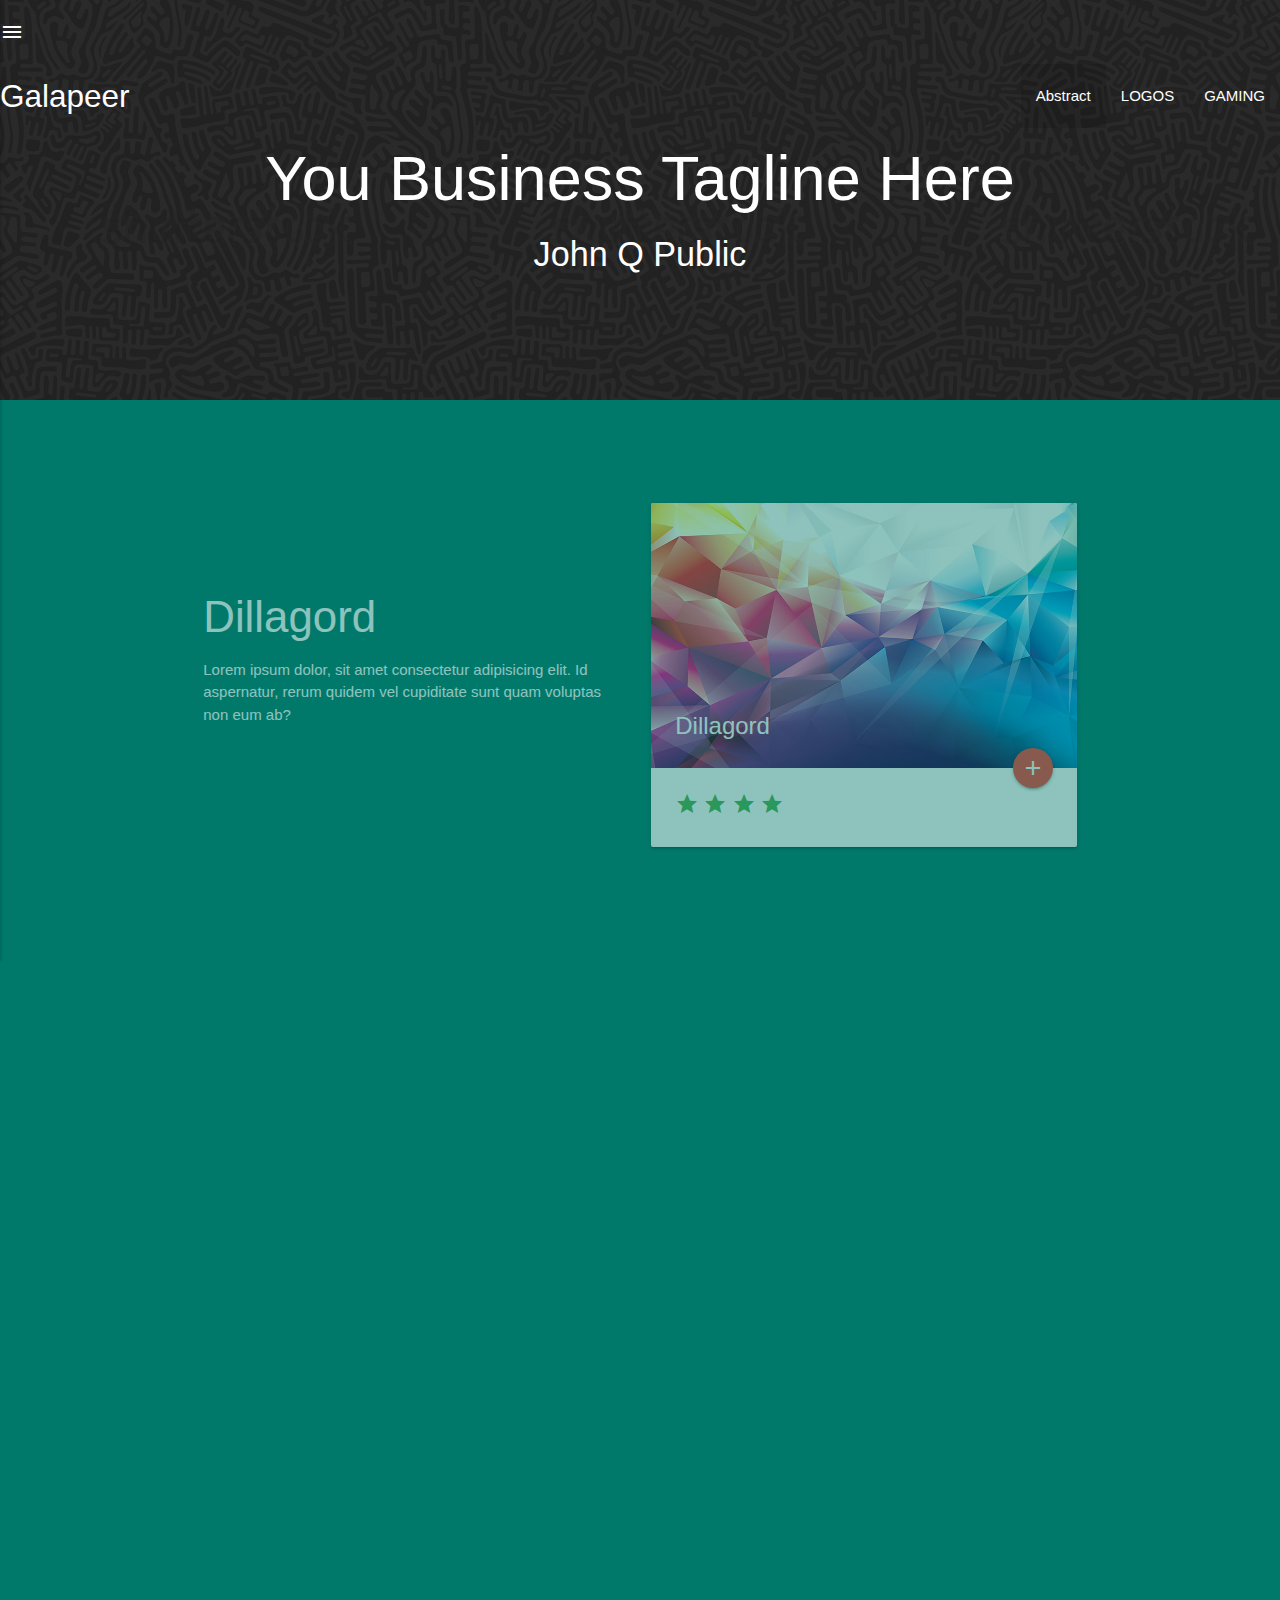
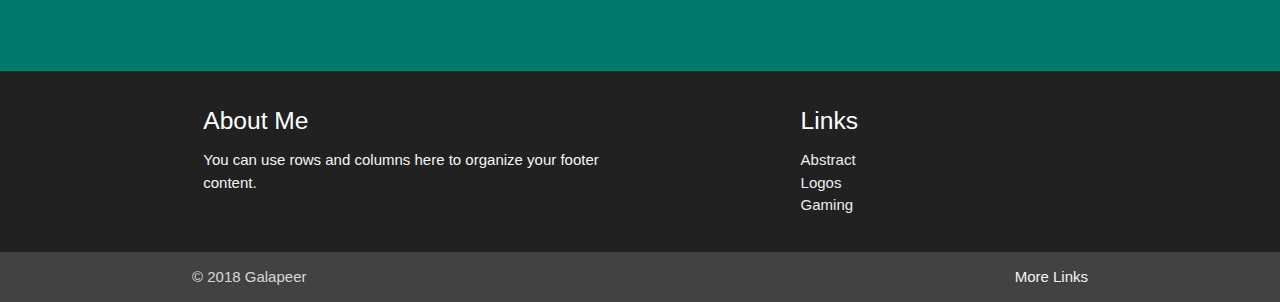
<file: docs/index.html>
<!DOCTYPE html>
<html>

<head>
  <!--Import Google Icon Font-->
  <link href="https://fonts.googleapis.com/icon?family=Material+Icons" rel="stylesheet">
  <!--Import materialize.css-->
  <link type="text/css" rel="stylesheet" href="css/materialize.min.css" media="screen,projection" />
  <link type="text/css" rel="stylesheet" href="css/main.css" />

  <!--Let browser know website is optimized for mobile-->
  <meta name="viewport" content="width=device-width, initial-scale=1.0" />
  <title>Galapeer</title>
</head>

<body>
  <!--Header-->
  <header class="main-header">
    <nav class="transparent z-depth-0">
      <div class="nav-wrapper">
        <a href="#" data-activates="mobile-nav" class="button-collapse show-on-large">
          <i class="material-icons">menu</i>
        </a>
        <a href="index.html" class="brand-logo">Galapeer</a>
        <ul class="right hide-on-med-and-down">
          <li class="active">
            <a href="index.html">Abstract</a>
          </li>
          <li>
            <a href="logos.html">LOGOS</a>
          </li>
          <li>
            <a href="gaming.html">GAMING</a>
          </li>
        </ul>
      </div>
      <ul class="sidenav" id="mobile-nav">
        <li>
          <a href="index.html">Abstract</a>
        </li>
        <li>
          <a href="logos.html">LOGOS</a>
        </li>
        <li>
          <a href="gaming.html">GAMING</a>
        </li>
      </ul>
    </nav>
    <h1 class="center">You Business Tagline Here</h1>
    <h4 class="center">John Q Public</h4>
  </header>
  <!--Section Main-->

  <section class="section section-main">
    <div class="container">
      <!--Row 1-->
      <div class="row row-1">
        <div class="col m6 hide-on-small-only">
          <div class="img-content">
            <h3>Dillagord</h3>
            Lorem ipsum dolor, sit amet consectetur adipisicing elit. Id aspernatur, rerum quidem vel cupiditate sunt quam voluptas non
            eum ab?
          </div>
        </div>
        <div class="col m6">
          <div class="card">
            <div class="card-image">
              <img src="img/gallery/abstract1.jpg" alt="">
              <span class="card-title">Dillagord</span>
              <a href="#abstract1" class="btn-floating halfway-fab waves-effect waves-light red modal-trigger">
                <i class="material-icons">add</i>
              </a>
            </div>
            <div class="card-content">
              <p>
                <i class="material-icons">star</i>
                <i class="material-icons">star</i>
                <i class="material-icons">star</i>
                <i class="material-icons">star</i>
              </p>
            </div>
          </div>
        </div>
      </div>
      <!--ROW 2-->
      <div class="row row-2">

        <div class="col m6">
          <div class="card">
            <div class="card-image">
              <img src="img/gallery/abstract2.jpg" alt="">
              <span class="card-title">Alerassa</span>
              <a href="#abstract2" class="btn-floating halfway-fab waves-effect waves-light red modal-trigger">
                <i class="material-icons">add</i>
              </a>
            </div>
            <div class="card-content">
              <p>
                <i class="material-icons">star</i>
                <i class="material-icons">star</i>
                <i class="material-icons">star</i>
                <i class="material-icons">star</i>
              </p>
            </div>
          </div>
        </div>
        <div class="col m6 hide-on-small-only">
          <div class="img-content">
            <h3>Alarassa</h3>
            Lorem ipsum dolor, sit amet consectetur adipisicing elit. Id aspernatur, rerum quidem vel cupiditate sunt quam voluptas non
            eum ab?
          </div>
        </div>
      </div>
      <!--Row 3-->
      <div class="row row-3">
        <div class="col m6 hide-on-small-only">
          <div class="img-content">
            <h3>Recoged</h3>
            Lorem ipsum dolor, sit amet consectetur adipisicing elit. Id aspernatur, rerum quidem vel cupiditate sunt quam voluptas non
            eum ab?
          </div>
        </div>
        <div class="col m6">
          <div class="card">
            <div class="card-image">
              <img src="img/gallery/abstract3.jpg" alt="">
              <span class="card-title">Recoged</span>
              <a href="#abstract3" class="btn-floating halfway-fab waves-effect waves-light red modal-trigger">
                <i class="material-icons">add</i>
              </a>
            </div>
            <div class="card-content">
              <p>
                <i class="material-icons">star</i>
                <i class="material-icons">star</i>
                <i class="material-icons">star</i>
                <i class="material-icons">star</i>
              </p>
            </div>
          </div>
        </div>
      </div>
    </div>
  </section>
  <!--Footer-->

  <footer class="page-footer">
    <div class="container">
      <div class="row">
        <div class="col l6 s12">
          <h5 class="white-text">About Me</h5>
          <p class="grey-text text-lighten-4">You can use rows and columns here to organize your footer content.</p>
        </div>
        <div class="col l4 offset-l2 s12">
          <h5 class="white-text">Links</h5>
          <ul>
            <li>
              <a class="grey-text text-lighten-3" href="index.html">Abstract</a>
            </li>
            <li>
              <a class="grey-text text-lighten-3" href="logos.html">Logos</a>
            </li>
            <li>
              <a class="grey-text text-lighten-3" href="gaming">Gaming</a>
            </li>
          </ul>
        </div>
      </div>
    </div>
    <div class="footer-copyright">
      <div class="container">
        © 2018 Galapeer
        <a class="grey-text text-lighten-4 right" href="#!">More Links</a>
      </div>
    </div>
  </footer>

  <!--Modal 1-->
  <div id="abstract1" class="modal">
    <div class="modal-content">
      <h4>Dillagord</h4>
      <img src="img/gallery/abstract1.jpg" alt="" class="responsive-img"> Lorem ipsum dolor sit amet consectetur adipisicing elit. Nostrum blanditiis voluptates ad, debitis dolores rerum distinctio
      amet optio beatae numquam.
    </div>
    <div class="modal-footer">
      <p>
        <i class="material-icons">star</i>
        <i class="material-icons">star</i>
        <i class="material-icons">star</i>
        <i class="material-icons">star</i>
      </p>
    </div>
  </div>
  <!--Modal 2-->
  <div id="abstract2" class="modal">
    <div class="modal-content">
      <h4>Alerassa</h4>
      <img src="img/gallery/abstract2.jpg" alt="" class="responsive-img"> Lorem ipsum dolor sit amet consectetur adipisicing elit. Nostrum blanditiis voluptates ad, debitis dolores rerum distinctio
      amet optio beatae numquam.
    </div>
    <div class="modal-footer">
      <p>
        <i class="material-icons">star</i>
        <i class="material-icons">star</i>
        <i class="material-icons">star</i>
        <i class="material-icons">star</i>
      </p>
    </div>
  </div>
  <!--Modal 3-->
  <div id="abstract3" class="modal">
    <div class="modal-content">
      <h4>Recoged</h4>
      <img src="img/gallery/abstract3.jpg" alt="" class="responsive-img"> Lorem ipsum dolor sit amet consectetur adipisicing elit. Nostrum blanditiis voluptates ad, debitis dolores rerum distinctio
      amet optio beatae numquam.
    </div>
    <div class="modal-footer">
      <p>
        <i class="material-icons">star</i>
        <i class="material-icons">star</i>
        <i class="material-icons">star</i>
        <i class="material-icons">star</i>
      </p>
    </div>
  </div>

  <!--Import jQuery before materialize.js-->
  <script type="text/javascript" src="https://code.jquery.com/jquery-3.2.1.min.js"></script>
  <script type="text/javascript" src="js/materialize.min.js"></script>
  <script>
    $(document).ready(function () {
      // Custom JS & jQuery here
      //init side Nav
      $('.button-collapse').sideNav();

      //Init Modal
      $('.modal').modal();
      //Init ScrollFire

      const options = [{
          selector: '.row-1',
          offset: 50,
          callback: function (el) {
            Materialize.fadeInImage($(el));
          }
        },
        {
          selector: '.row-2',
          offset: 300,
          callback: function (el) {
            Materialize.fadeInImage($(el));
          }
        },
        {
          selector: '.row-3',
          offset: 400,
          callback: function (el) {
            Materialize.fadeInImage($(el));
          }
        }
      ];
      Materialize.scrollFire(options);
    });
  </script>
</body>

</html>
</file>
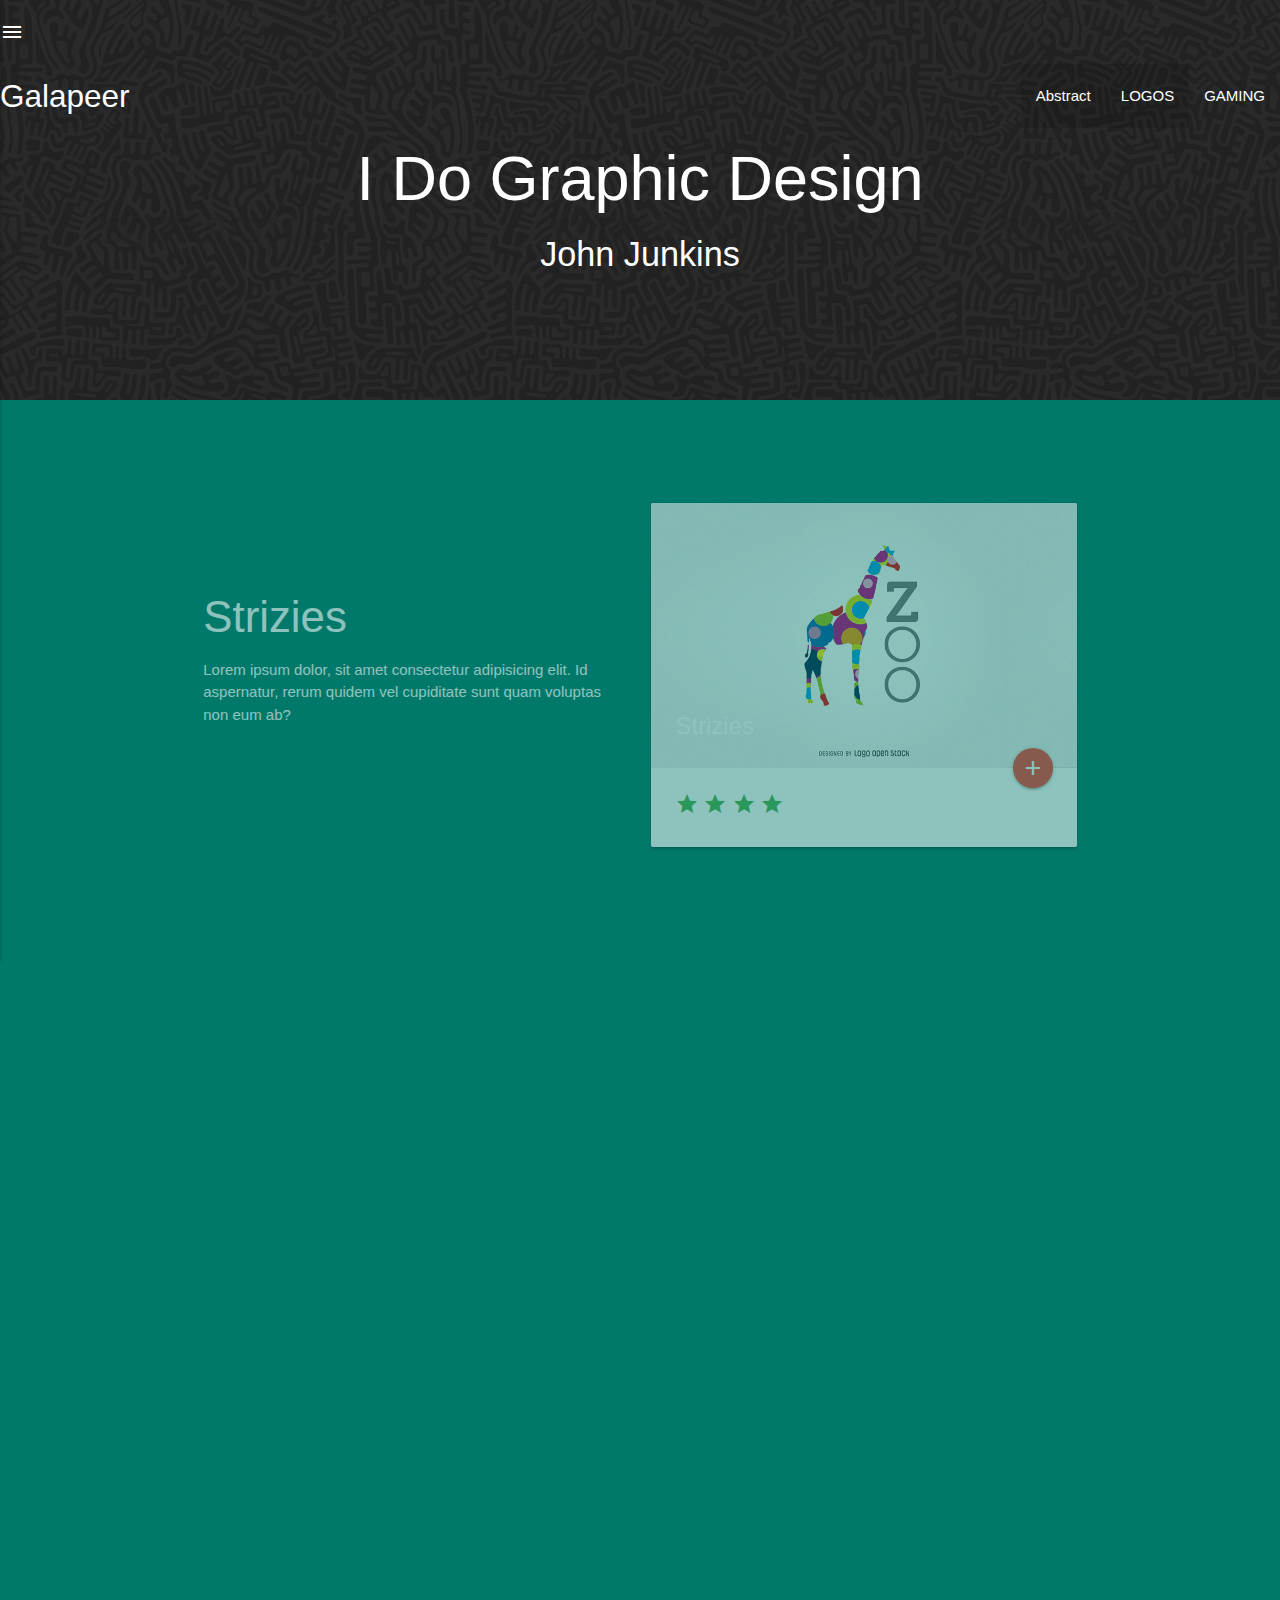
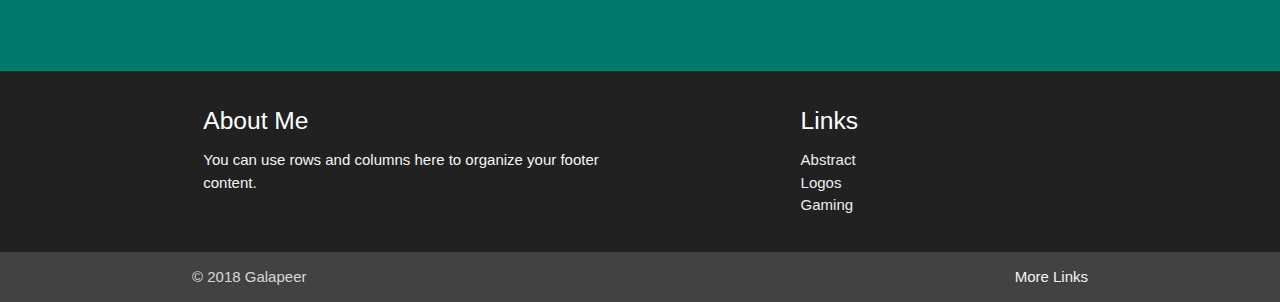
<file: logos.html>
<!DOCTYPE html>
<html>

<head>
  <!--Import Google Icon Font-->
  <link href="https://fonts.googleapis.com/icon?family=Material+Icons" rel="stylesheet">
  <!--Import materialize.css-->
  <link type="text/css" rel="stylesheet" href="css/materialize.min.css" media="screen,projection" />
  <link type="text/css" rel="stylesheet" href="css/main.css" />

  <!--Let browser know website is optimized for mobile-->
  <meta name="viewport" content="width=device-width, initial-scale=1.0" />
  <title>Galapeer</title>
</head>

<body>
  <!--Header-->
  <header class="main-header">
    <nav class="transparent z-depth-0">
      <div class="nav-wrapper">
        <a href="#" data-activates="mobile-nav" class="button-collapse show-on-large">
          <i class="material-icons">menu</i>
        </a>
        <a href="index.html" class="brand-logo">Galapeer</a>
        <ul class="right hide-on-med-and-down">
          <li class="active">
            <a href="index.html">Abstract</a>
          </li>
          <li class="active">
            <a href="logos.html">LOGOS</a>
          </li>
          <li>
            <a href="gaming.html">GAMING</a>
          </li>
        </ul>
      </div>
      <ul class="sidenav" id="mobile-nav">
        <li>
          <a href="index.html">Abstract</a>
        </li>
        <li>
          <a href="logos.html">LOGOS</a>
        </li>
        <li>
          <a href="gaming.html">GAMING</a>
        </li>
      </ul>
    </nav>
    <h1 class="center">I Do Graphic Design</h1>
    <h4 class="center">John Junkins</h4>
  </header>
  <!--Section Main-->

  <section class="section section-main">
    <div class="container">
      <!--Row 1-->
      <div class="row row-1">
        <div class="col m6 hide-on-small-only">
          <div class="img-content">
            <h3>Strizies</h3>
            Lorem ipsum dolor, sit amet consectetur adipisicing elit. Id aspernatur, rerum quidem vel cupiditate sunt quam voluptas non
            eum ab?
          </div>
        </div>
        <div class="col m6">
          <div class="card">
            <div class="card-image">
              <img src="img/gallery/logo1.jpg" alt="">
              <span class="card-title">Strizies</span>
              <a href="#logo1" class="btn-floating halfway-fab waves-effect waves-light red modal-trigger">
                <i class="material-icons">add</i>
              </a>
            </div>
            <div class="card-content">
              <p>
                <i class="material-icons">star</i>
                <i class="material-icons">star</i>
                <i class="material-icons">star</i>
                <i class="material-icons">star</i>
              </p>
            </div>
          </div>
        </div>
      </div>
      <!--ROW 2-->
      <div class="row row-2">

        <div class="col m6">
          <div class="card">
            <div class="card-image">
              <img src="img/gallery/logo2.jpg" alt="">
              <span class="card-title">Unix</span>
              <a href="#logo2" class="btn-floating halfway-fab waves-effect waves-light red modal-trigger">
                <i class="material-icons">add</i>
              </a>
            </div>
            <div class="card-content">
              <p>
                <i class="material-icons">star</i>
                <i class="material-icons">star</i>
                <i class="material-icons">star</i>
                <i class="material-icons">star</i>
              </p>
            </div>
          </div>
        </div>
        <div class="col m6 hide-on-small-only">
          <div class="img-content">
            <h3>Unix</h3>
            Lorem ipsum dolor, sit amet consectetur adipisicing elit. Id aspernatur, rerum quidem vel cupiditate sunt quam voluptas non
            eum ab?
          </div>
        </div>
      </div>
      <!--Row 3-->
      <div class="row row-3">
        <div class="col m6 hide-on-small-only">
          <div class="img-content">
            <h3>HOSTING</h3>
            Lorem ipsum dolor, sit amet consectetur adipisicing elit. Id aspernatur, rerum quidem vel cupiditate sunt quam voluptas non
            eum ab?
          </div>
        </div>
        <div class="col m6">
          <div class="card">
            <div class="card-image">
              <img src="img/gallery/logo3.jpg" alt="">
              <span class="card-title">HOSTING</span>
              <a href="#logo3" class="btn-floating halfway-fab waves-effect waves-light red modal-trigger">
                <i class="material-icons">add</i>
              </a>
            </div>
            <div class="card-content">
              <p>
                <i class="material-icons">star</i>
                <i class="material-icons">star</i>
                <i class="material-icons">star</i>
                <i class="material-icons">star</i>
              </p>
            </div>
          </div>
        </div>
      </div>
    </div>
  </section>
  <!--Footer-->

  <footer class="page-footer">
    <div class="container">
      <div class="row">
        <div class="col l6 s12">
          <h5 class="white-text">About Me</h5>
          <p class="grey-text text-lighten-4">You can use rows and columns here to organize your footer content.</p>
        </div>
        <div class="col l4 offset-l2 s12">
          <h5 class="white-text">Links</h5>
          <ul>
            <li>
              <a class="grey-text text-lighten-3" href="index.html">Abstract</a>
            </li>
            <li>
              <a class="grey-text text-lighten-3" href="logos.html">Logos</a>
            </li>
            <li>
              <a class="grey-text text-lighten-3" href="gaming">Gaming</a>
            </li>
          </ul>
        </div>
      </div>
    </div>
    <div class="footer-copyright">
      <div class="container">
        © 2018 Galapeer
        <a class="grey-text text-lighten-4 right" href="#!">More Links</a>
      </div>
    </div>
  </footer>

  <!--Modal 1-->
  <div id="logo1" class="modal">
    <div class="modal-content">
      <h4>Strizies</h4>
      <img src="img/gallery/logo1.jpg" alt="" class="responsive-img"> Lorem ipsum dolor sit amet consectetur adipisicing elit. Nostrum blanditiis voluptates ad, debitis dolores rerum distinctio
      amet optio beatae numquam.
    </div>
    <div class="modal-footer">
      <p>
        <i class="material-icons">star</i>
        <i class="material-icons">star</i>
        <i class="material-icons">star</i>
        <i class="material-icons">star</i>
      </p>
    </div>
  </div>
  <!--Modal 2-->
  <div id="logo2" class="modal">
    <div class="modal-content">
      <h4>Unix</h4>
      <img src="img/gallery/logo2.jpg" alt="" class="responsive-img"> Lorem ipsum dolor sit amet consectetur adipisicing elit. Nostrum blanditiis voluptates ad, debitis dolores rerum distinctio
      amet optio beatae numquam.
    </div>
    <div class="modal-footer">
      <p>
        <i class="material-icons">star</i>
        <i class="material-icons">star</i>
        <i class="material-icons">star</i>
        <i class="material-icons">star</i>
      </p>
    </div>
  </div>
  <!--Modal 3-->
  <div id="logo3" class="modal">
    <div class="modal-content">
      <h4>HOSTING</h4>
      <img src="img/gallery/logo3.jpg" alt="" class="responsive-img"> Lorem ipsum dolor sit amet consectetur adipisicing elit. Nostrum blanditiis voluptates ad, debitis dolores rerum distinctio
      amet optio beatae numquam.
    </div>
    <div class="modal-footer">
      <p>
        <i class="material-icons">star</i>
        <i class="material-icons">star</i>
        <i class="material-icons">star</i>
        <i class="material-icons">star</i>
      </p>
    </div>
  </div>

  <!--Import jQuery before materialize.js-->
  <script type="text/javascript" src="https://code.jquery.com/jquery-3.2.1.min.js"></script>
  <script type="text/javascript" src="js/materialize.min.js"></script>
  <script>
    $(document).ready(function () {
      // Custom JS & jQuery here
      //init side Nav
      $('.button-collapse').sideNav();

      //Init Modal
      $('.modal').modal();
      //Init ScrollFire

      const options = [{
          selector: '.row-1',
          offset: 50,
          callback: function (el) {
            Materialize.fadeInImage($(el));
          }
        },
        {
          selector: '.row-2',
          offset: 300,
          callback: function (el) {
            Materialize.fadeInImage($(el));
          }
        },
        {
          selector: '.row-3',
          offset: 400,
          callback: function (el) {
            Materialize.fadeInImage($(el));
          }
        }
      ];
      Materialize.scrollFire(options);
    });
  </script>
</body>

</html>
</file>
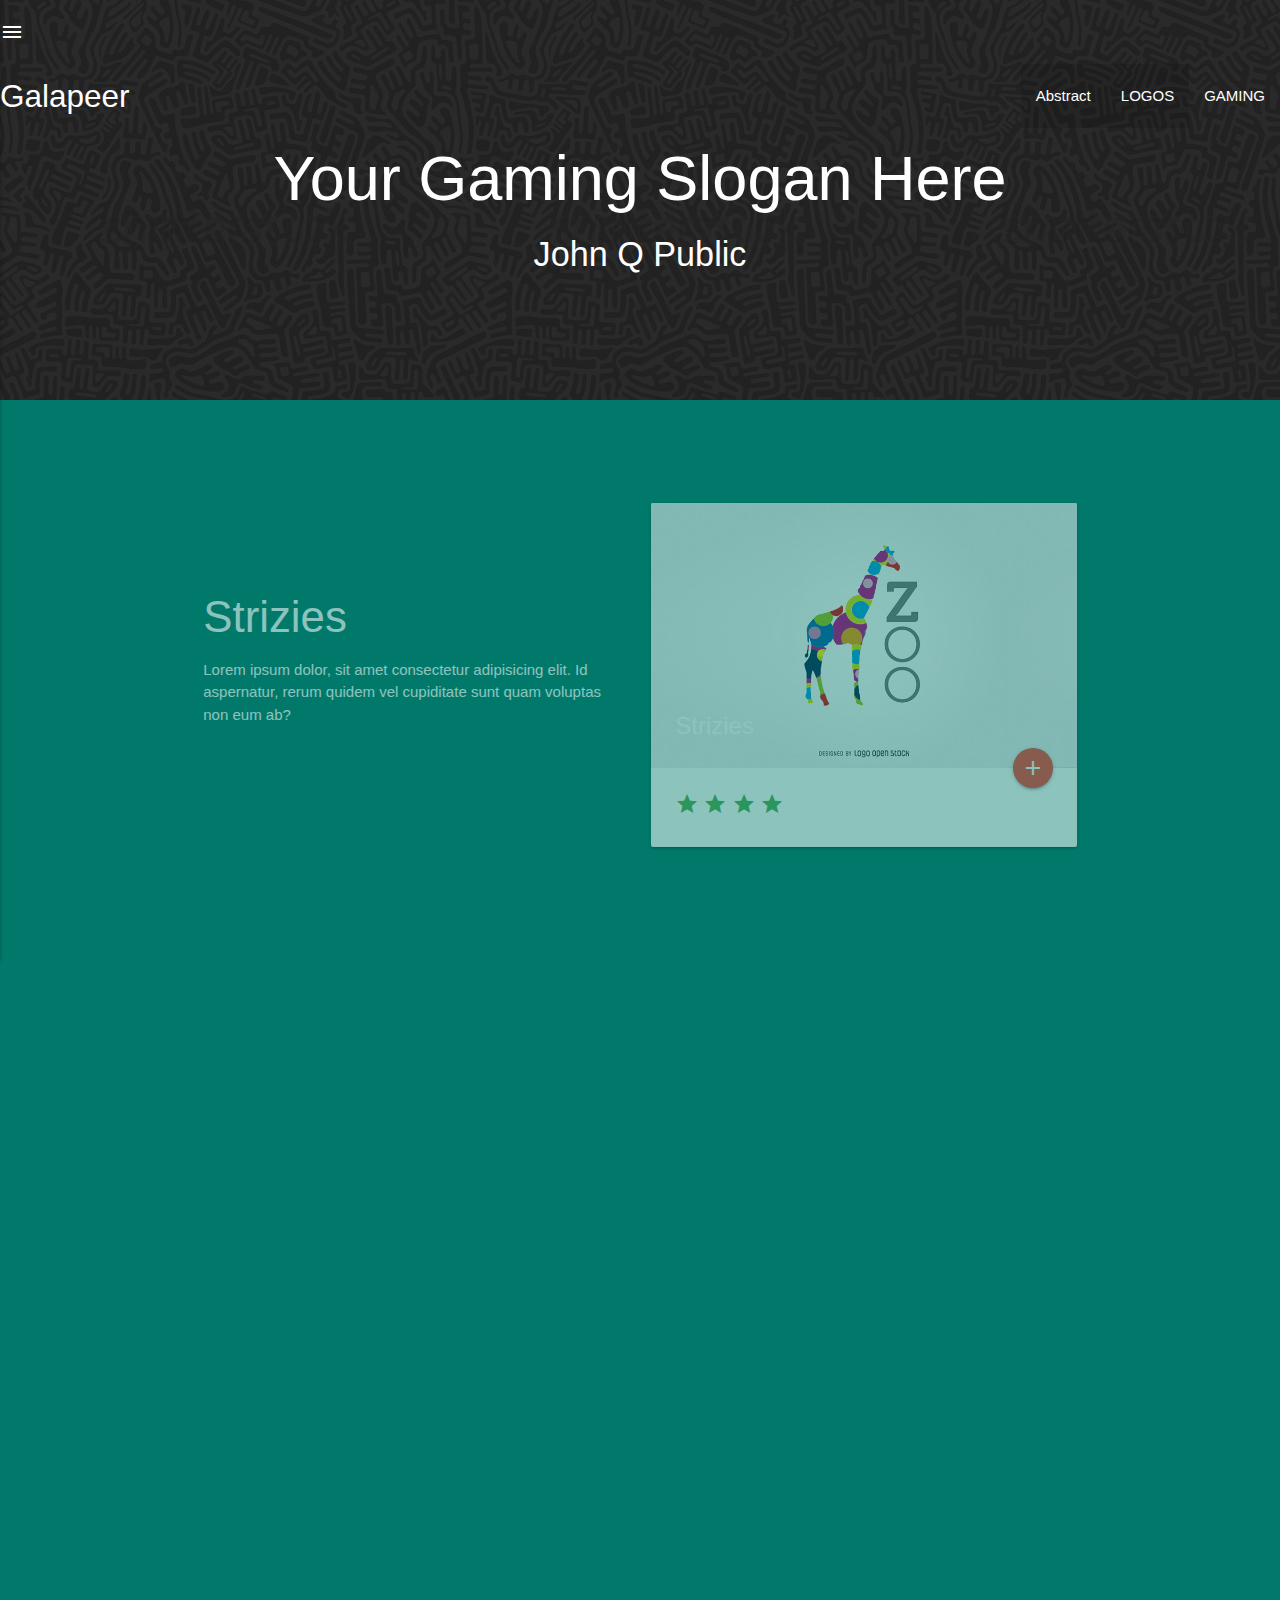
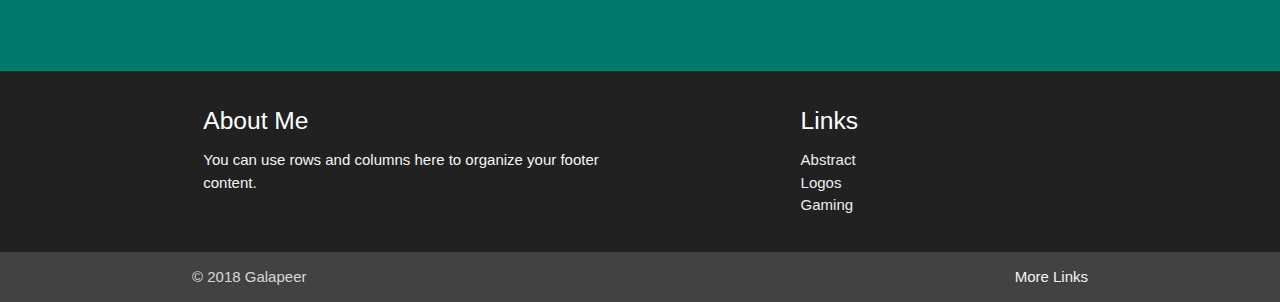
<file: docs/gaming.html>
<!DOCTYPE html>
<html>

<head>
    <!--Import Google Icon Font-->
    <link href="https://fonts.googleapis.com/icon?family=Material+Icons" rel="stylesheet">
    <!--Import materialize.css-->
    <link type="text/css" rel="stylesheet" href="css/materialize.min.css" media="screen,projection" />
    <link type="text/css" rel="stylesheet" href="css/main.css" />

    <!--Let browser know website is optimized for mobile-->
    <meta name="viewport" content="width=device-width, initial-scale=1.0" />
    <title>Galapeer</title>
</head>

<body>
<!--Header-->
<header class="main-header">
    <nav class="transparent z-depth-0">
        <div class="nav-wrapper">
            <a href="#" data-activates="mobile-nav" class="button-collapse show-on-large">
                <i class="material-icons">menu</i>
            </a>
            <a href="index.html" class="brand-logo">Galapeer</a>
            <ul class="right hide-on-med-and-down">
                <li class="active">
                    <a href="index.html">Abstract</a>
                </li>
                <li class="active">
                    <a href="logos.html">LOGOS</a>
                </li>
                <li>
                    <a href="gaming.html">GAMING</a>
                </li>
            </ul>
        </div>
        <ul class="sidenav" id="mobile-nav">
            <li>
                <a href="index.html">Abstract</a>
            </li>
            <li>
                <a href="logos.html">LOGOS</a>
            </li>
            <li>
                <a href="gaming.html">GAMING</a>
            </li>
        </ul>
    </nav>
    <h1 class="center">Your Gaming Slogan Here</h1>
    <h4 class="center">John Q Public</h4>
</header>
<!--Section Main-->

<section class="section section-main">
    <div class="container">
        <!--Row 1-->
        <div class="row row-1">
            <div class="col m6 hide-on-small-only">
                <div class="img-content">
                    <h3>Strizies</h3>
                    Lorem ipsum dolor, sit amet consectetur adipisicing elit. Id aspernatur, rerum quidem vel cupiditate sunt quam voluptas non
                    eum ab?
                </div>
            </div>
            <div class="col m6">
                <div class="card">
                    <div class="card-image">
                        <img src="img/gallery/logo1.jpg" alt="">
                        <span class="card-title">Strizies</span>
                        <a href="#logo1" class="btn-floating halfway-fab waves-effect waves-light red modal-trigger">
                            <i class="material-icons">add</i>
                        </a>
                    </div>
                    <div class="card-content">
                        <p>
                            <i class="material-icons">star</i>
                            <i class="material-icons">star</i>
                            <i class="material-icons">star</i>
                            <i class="material-icons">star</i>
                        </p>
                    </div>
                </div>
            </div>
        </div>
        <!--ROW 2-->
        <div class="row row-2">

            <div class="col m6">
                <div class="card">
                    <div class="card-image">
                        <img src="img/gallery/logo2.jpg" alt="">
                        <span class="card-title">Unix</span>
                        <a href="#logo2" class="btn-floating halfway-fab waves-effect waves-light red modal-trigger">
                            <i class="material-icons">add</i>
                        </a>
                    </div>
                    <div class="card-content">
                        <p>
                            <i class="material-icons">star</i>
                            <i class="material-icons">star</i>
                            <i class="material-icons">star</i>
                            <i class="material-icons">star</i>
                        </p>
                    </div>
                </div>
            </div>
            <div class="col m6 hide-on-small-only">
                <div class="img-content">
                    <h3>Unix</h3>
                    Lorem ipsum dolor, sit amet consectetur adipisicing elit. Id aspernatur, rerum quidem vel cupiditate sunt quam voluptas non
                    eum ab?
                </div>
            </div>
        </div>
        <!--Row 3-->
        <div class="row row-3">
            <div class="col m6 hide-on-small-only">
                <div class="img-content">
                    <h3>HOSTING</h3>
                    Lorem ipsum dolor, sit amet consectetur adipisicing elit. Id aspernatur, rerum quidem vel cupiditate sunt quam voluptas non
                    eum ab?
                </div>
            </div>
            <div class="col m6">
                <div class="card">
                    <div class="card-image">
                        <img src="img/gallery/logo3.jpg" alt="">
                        <span class="card-title">HOSTING</span>
                        <a href="#logo3" class="btn-floating halfway-fab waves-effect waves-light red modal-trigger">
                            <i class="material-icons">add</i>
                        </a>
                    </div>
                    <div class="card-content">
                        <p>
                            <i class="material-icons">star</i>
                            <i class="material-icons">star</i>
                            <i class="material-icons">star</i>
                            <i class="material-icons">star</i>
                        </p>
                    </div>
                </div>
            </div>
        </div>
    </div>
</section>
<!--Footer-->

<footer class="page-footer">
    <div class="container">
        <div class="row">
            <div class="col l6 s12">
                <h5 class="white-text">About Me</h5>
                <p class="grey-text text-lighten-4">You can use rows and columns here to organize your footer content.</p>
            </div>
            <div class="col l4 offset-l2 s12">
                <h5 class="white-text">Links</h5>
                <ul>
                    <li>
                        <a class="grey-text text-lighten-3" href="index.html">Abstract</a>
                    </li>
                    <li>
                        <a class="grey-text text-lighten-3" href="logos.html">Logos</a>
                    </li>
                    <li>
                        <a class="grey-text text-lighten-3" href="gaming.html">Gaming</a>
                    </li>
                </ul>
            </div>
        </div>
    </div>
    <div class="footer-copyright">
        <div class="container">
            © 2018 Galapeer
            <a class="grey-text text-lighten-4 right" href="#">More Links</a>
        </div>
    </div>
</footer>

<!--Modal 1-->
<div id="logo1" class="modal">
    <div class="modal-content">
        <h4>Strizies</h4>
        <img src="img/gallery/logo1.jpg" alt="" class="responsive-img"> Lorem ipsum dolor sit amet consectetur adipisicing elit. Nostrum blanditiis voluptates ad, debitis dolores rerum distinctio
        amet optio beatae numquam.
    </div>
    <div class="modal-footer">
        <p>
            <i class="material-icons">star</i>
            <i class="material-icons">star</i>
            <i class="material-icons">star</i>
            <i class="material-icons">star</i>
        </p>
    </div>
</div>
<!--Modal 2-->
<div id="logo2" class="modal">
    <div class="modal-content">
        <h4>Unix</h4>
        <img src="img/gallery/logo2.jpg" alt="" class="responsive-img"> Lorem ipsum dolor sit amet consectetur adipisicing elit. Nostrum blanditiis voluptates ad, debitis dolores rerum distinctio
        amet optio beatae numquam.
    </div>
    <div class="modal-footer">
        <p>
            <i class="material-icons">star</i>
            <i class="material-icons">star</i>
            <i class="material-icons">star</i>
            <i class="material-icons">star</i>
        </p>
    </div>
</div>
<!--Modal 3-->
<div id="logo3" class="modal">
    <div class="modal-content">
        <h4>HOSTING</h4>
        <img src="img/gallery/logo3.jpg" alt="" class="responsive-img"> Lorem ipsum dolor sit amet consectetur adipisicing elit. Nostrum blanditiis voluptates ad, debitis dolores rerum distinctio
        amet optio beatae numquam.
    </div>
    <div class="modal-footer">
        <p>
            <i class="material-icons">star</i>
            <i class="material-icons">star</i>
            <i class="material-icons">star</i>
            <i class="material-icons">star</i>
        </p>
    </div>
</div>

<!--Import jQuery before materialize.js-->
<script type="text/javascript" src="https://code.jquery.com/jquery-3.2.1.min.js"></script>
<script type="text/javascript" src="js/materialize.min.js"></script>
<script>
    $(document).ready(function () {
        // Custom JS & jQuery here
        //init side Nav
        $('.button-collapse').sideNav();

        //Init Modal
        $('.modal').modal();
        //Init ScrollFire

        const options = [{
            selector: '.row-1',
            offset: 50,
            callback: function (el) {
                Materialize.fadeInImage($(el));
            }
        },
            {
                selector: '.row-2',
                offset: 300,
                callback: function (el) {
                    Materialize.fadeInImage($(el));
                }
            },
            {
                selector: '.row-3',
                offset: 400,
                callback: function (el) {
                    Materialize.fadeInImage($(el));
                }
            }
        ];
        Materialize.scrollFire(options);
    });
</script>
</body>

</html>
</file>
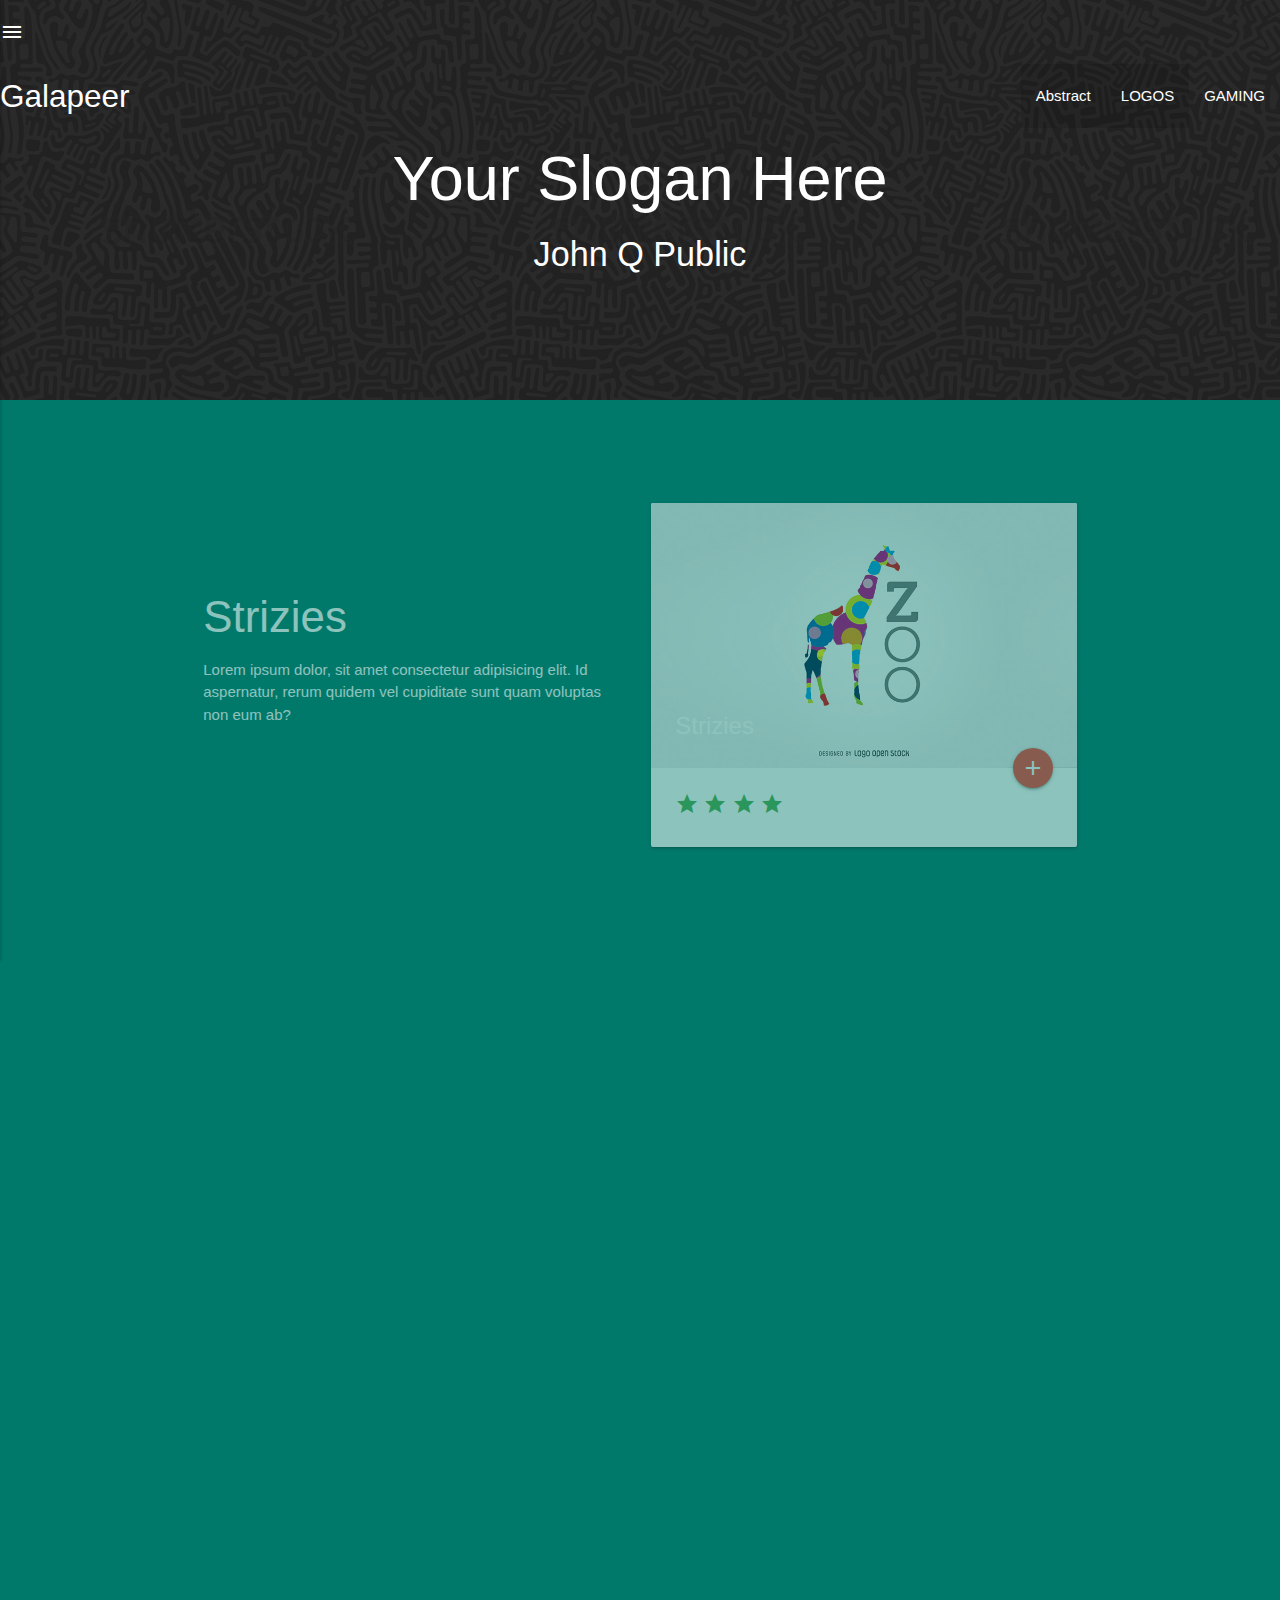
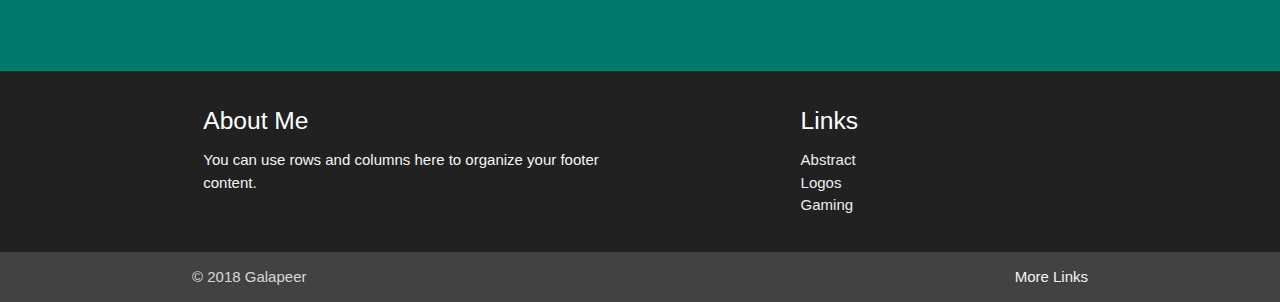
<file: docs/logos.html>
<!DOCTYPE html>
<html>

<head>
  <!--Import Google Icon Font-->
  <link href="https://fonts.googleapis.com/icon?family=Material+Icons" rel="stylesheet">
  <!--Import materialize.css-->
  <link type="text/css" rel="stylesheet" href="css/materialize.min.css" media="screen,projection" />
  <link type="text/css" rel="stylesheet" href="css/main.css" />

  <!--Let browser know website is optimized for mobile-->
  <meta name="viewport" content="width=device-width, initial-scale=1.0" />
  <title>Galapeer</title>
</head>

<body>
  <!--Header-->
  <header class="main-header">
    <nav class="transparent z-depth-0">
      <div class="nav-wrapper">
        <a href="#" data-activates="mobile-nav" class="button-collapse show-on-large">
          <i class="material-icons">menu</i>
        </a>
        <a href="index.html" class="brand-logo">Galapeer</a>
        <ul class="right hide-on-med-and-down">
          <li class="active">
            <a href="index.html">Abstract</a>
          </li>
          <li class="active">
            <a href="logos.html">LOGOS</a>
          </li>
          <li>
            <a href="gaming.html">GAMING</a>
          </li>
        </ul>
      </div>
      <ul class="sidenav" id="mobile-nav">
        <li>
          <a href="index.html">Abstract</a>
        </li>
        <li>
          <a href="logos.html">LOGOS</a>
        </li>
        <li>
          <a href="gaming.html">GAMING</a>
        </li>
      </ul>
    </nav>
    <h1 class="center">Your Slogan Here</h1>
    <h4 class="center">John Q Public</h4>
  </header>
  <!--Section Main-->

  <section class="section section-main">
    <div class="container">
      <!--Row 1-->
      <div class="row row-1">
        <div class="col m6 hide-on-small-only">
          <div class="img-content">
            <h3>Strizies</h3>
            Lorem ipsum dolor, sit amet consectetur adipisicing elit. Id aspernatur, rerum quidem vel cupiditate sunt quam voluptas non
            eum ab?
          </div>
        </div>
        <div class="col m6">
          <div class="card">
            <div class="card-image">
              <img src="img/gallery/logo1.jpg" alt="">
              <span class="card-title">Strizies</span>
              <a href="#logo1" class="btn-floating halfway-fab waves-effect waves-light red modal-trigger">
                <i class="material-icons">add</i>
              </a>
            </div>
            <div class="card-content">
              <p>
                <i class="material-icons">star</i>
                <i class="material-icons">star</i>
                <i class="material-icons">star</i>
                <i class="material-icons">star</i>
              </p>
            </div>
          </div>
        </div>
      </div>
      <!--ROW 2-->
      <div class="row row-2">

        <div class="col m6">
          <div class="card">
            <div class="card-image">
              <img src="img/gallery/logo2.jpg" alt="">
              <span class="card-title">Unix</span>
              <a href="#logo2" class="btn-floating halfway-fab waves-effect waves-light red modal-trigger">
                <i class="material-icons">add</i>
              </a>
            </div>
            <div class="card-content">
              <p>
                <i class="material-icons">star</i>
                <i class="material-icons">star</i>
                <i class="material-icons">star</i>
                <i class="material-icons">star</i>
              </p>
            </div>
          </div>
        </div>
        <div class="col m6 hide-on-small-only">
          <div class="img-content">
            <h3>Unix</h3>
            Lorem ipsum dolor, sit amet consectetur adipisicing elit. Id aspernatur, rerum quidem vel cupiditate sunt quam voluptas non
            eum ab?
          </div>
        </div>
      </div>
      <!--Row 3-->
      <div class="row row-3">
        <div class="col m6 hide-on-small-only">
          <div class="img-content">
            <h3>HOSTING</h3>
            Lorem ipsum dolor, sit amet consectetur adipisicing elit. Id aspernatur, rerum quidem vel cupiditate sunt quam voluptas non
            eum ab?
          </div>
        </div>
        <div class="col m6">
          <div class="card">
            <div class="card-image">
              <img src="img/gallery/logo3.jpg" alt="">
              <span class="card-title">HOSTING</span>
              <a href="#logo3" class="btn-floating halfway-fab waves-effect waves-light red modal-trigger">
                <i class="material-icons">add</i>
              </a>
            </div>
            <div class="card-content">
              <p>
                <i class="material-icons">star</i>
                <i class="material-icons">star</i>
                <i class="material-icons">star</i>
                <i class="material-icons">star</i>
              </p>
            </div>
          </div>
        </div>
      </div>
    </div>
  </section>
  <!--Footer-->

  <footer class="page-footer">
    <div class="container">
      <div class="row">
        <div class="col l6 s12">
          <h5 class="white-text">About Me</h5>
          <p class="grey-text text-lighten-4">You can use rows and columns here to organize your footer content.</p>
        </div>
        <div class="col l4 offset-l2 s12">
          <h5 class="white-text">Links</h5>
          <ul>
            <li>
              <a class="grey-text text-lighten-3" href="index.html">Abstract</a>
            </li>
            <li>
              <a class="grey-text text-lighten-3" href="logos.html">Logos</a>
            </li>
            <li>
              <a class="grey-text text-lighten-3" href="gaming.html">Gaming</a>
            </li>
          </ul>
        </div>
      </div>
    </div>
    <div class="footer-copyright">
      <div class="container">
        © 2018 Galapeer
        <a class="grey-text text-lighten-4 right" href="#">More Links</a>
      </div>
    </div>
  </footer>

  <!--Modal 1-->
  <div id="logo1" class="modal">
    <div class="modal-content">
      <h4>Strizies</h4>
      <img src="img/gallery/logo1.jpg" alt="" class="responsive-img"> Lorem ipsum dolor sit amet consectetur adipisicing elit. Nostrum blanditiis voluptates ad, debitis dolores rerum distinctio
      amet optio beatae numquam.
    </div>
    <div class="modal-footer">
      <p>
        <i class="material-icons">star</i>
        <i class="material-icons">star</i>
        <i class="material-icons">star</i>
        <i class="material-icons">star</i>
      </p>
    </div>
  </div>
  <!--Modal 2-->
  <div id="logo2" class="modal">
    <div class="modal-content">
      <h4>Unix</h4>
      <img src="img/gallery/logo2.jpg" alt="" class="responsive-img"> Lorem ipsum dolor sit amet consectetur adipisicing elit. Nostrum blanditiis voluptates ad, debitis dolores rerum distinctio
      amet optio beatae numquam.
    </div>
    <div class="modal-footer">
      <p>
        <i class="material-icons">star</i>
        <i class="material-icons">star</i>
        <i class="material-icons">star</i>
        <i class="material-icons">star</i>
      </p>
    </div>
  </div>
  <!--Modal 3-->
  <div id="logo3" class="modal">
    <div class="modal-content">
      <h4>HOSTING</h4>
      <img src="img/gallery/logo3.jpg" alt="" class="responsive-img"> Lorem ipsum dolor sit amet consectetur adipisicing elit. Nostrum blanditiis voluptates ad, debitis dolores rerum distinctio
      amet optio beatae numquam.
    </div>
    <div class="modal-footer">
      <p>
        <i class="material-icons">star</i>
        <i class="material-icons">star</i>
        <i class="material-icons">star</i>
        <i class="material-icons">star</i>
      </p>
    </div>
  </div>

  <!--Import jQuery before materialize.js-->
  <script type="text/javascript" src="https://code.jquery.com/jquery-3.2.1.min.js"></script>
  <script type="text/javascript" src="js/materialize.min.js"></script>
  <script>
    $(document).ready(function () {
      // Custom JS & jQuery here
      //init side Nav
      $('.button-collapse').sideNav();

      //Init Modal
      $('.modal').modal();
      //Init ScrollFire

      const options = [{
          selector: '.row-1',
          offset: 50,
          callback: function (el) {
            Materialize.fadeInImage($(el));
          }
        },
        {
          selector: '.row-2',
          offset: 300,
          callback: function (el) {
            Materialize.fadeInImage($(el));
          }
        },
        {
          selector: '.row-3',
          offset: 400,
          callback: function (el) {
            Materialize.fadeInImage($(el));
          }
        }
      ];
      Materialize.scrollFire(options);
    });
  </script>
</body>

</html>
</file>
<file: docs/css/main.css>
.materialize-red {
  background-color: #e51c23 !important; }

.materialize-red-text {
  color: #e51c23 !important; }

.materialize-red.lighten-5 {
  background-color: #fdeaeb !important; }

.materialize-red-text.text-lighten-5 {
  color: #fdeaeb !important; }

.materialize-red.lighten-4 {
  background-color: #f8c1c3 !important; }

.materialize-red-text.text-lighten-4 {
  color: #f8c1c3 !important; }

.materialize-red.lighten-3 {
  background-color: #f3989b !important; }

.materialize-red-text.text-lighten-3 {
  color: #f3989b !important; }

.materialize-red.lighten-2 {
  background-color: #ee6e73 !important; }

.materialize-red-text.text-lighten-2 {
  color: #ee6e73 !important; }

.materialize-red.lighten-1 {
  background-color: #ea454b !important; }

.materialize-red-text.text-lighten-1 {
  color: #ea454b !important; }

.materialize-red.darken-1 {
  background-color: #d0181e !important; }

.materialize-red-text.text-darken-1 {
  color: #d0181e !important; }

.materialize-red.darken-2 {
  background-color: #b9151b !important; }

.materialize-red-text.text-darken-2 {
  color: #b9151b !important; }

.materialize-red.darken-3 {
  background-color: #a21318 !important; }

.materialize-red-text.text-darken-3 {
  color: #a21318 !important; }

.materialize-red.darken-4 {
  background-color: #8b1014 !important; }

.materialize-red-text.text-darken-4 {
  color: #8b1014 !important; }

.red {
  background-color: #F44336 !important; }

.red-text {
  color: #F44336 !important; }

.red.lighten-5 {
  background-color: #FFEBEE !important; }

.red-text.text-lighten-5 {
  color: #FFEBEE !important; }

.red.lighten-4 {
  background-color: #FFCDD2 !important; }

.red-text.text-lighten-4 {
  color: #FFCDD2 !important; }

.red.lighten-3 {
  background-color: #EF9A9A !important; }

.red-text.text-lighten-3 {
  color: #EF9A9A !important; }

.red.lighten-2 {
  background-color: #E57373 !important; }

.red-text.text-lighten-2 {
  color: #E57373 !important; }

.red.lighten-1 {
  background-color: #EF5350 !important; }

.red-text.text-lighten-1 {
  color: #EF5350 !important; }

.red.darken-1 {
  background-color: #E53935 !important; }

.red-text.text-darken-1 {
  color: #E53935 !important; }

.red.darken-2 {
  background-color: #D32F2F !important; }

.red-text.text-darken-2 {
  color: #D32F2F !important; }

.red.darken-3 {
  background-color: #C62828 !important; }

.red-text.text-darken-3 {
  color: #C62828 !important; }

.red.darken-4 {
  background-color: #B71C1C !important; }

.red-text.text-darken-4 {
  color: #B71C1C !important; }

.red.accent-1 {
  background-color: #FF8A80 !important; }

.red-text.text-accent-1 {
  color: #FF8A80 !important; }

.red.accent-2 {
  background-color: #FF5252 !important; }

.red-text.text-accent-2 {
  color: #FF5252 !important; }

.red.accent-3 {
  background-color: #FF1744 !important; }

.red-text.text-accent-3 {
  color: #FF1744 !important; }

.red.accent-4 {
  background-color: #D50000 !important; }

.red-text.text-accent-4 {
  color: #D50000 !important; }

.pink {
  background-color: #e91e63 !important; }

.pink-text {
  color: #e91e63 !important; }

.pink.lighten-5 {
  background-color: #fce4ec !important; }

.pink-text.text-lighten-5 {
  color: #fce4ec !important; }

.pink.lighten-4 {
  background-color: #f8bbd0 !important; }

.pink-text.text-lighten-4 {
  color: #f8bbd0 !important; }

.pink.lighten-3 {
  background-color: #f48fb1 !important; }

.pink-text.text-lighten-3 {
  color: #f48fb1 !important; }

.pink.lighten-2 {
  background-color: #f06292 !important; }

.pink-text.text-lighten-2 {
  color: #f06292 !important; }

.pink.lighten-1 {
  background-color: #ec407a !important; }

.pink-text.text-lighten-1 {
  color: #ec407a !important; }

.pink.darken-1 {
  background-color: #d81b60 !important; }

.pink-text.text-darken-1 {
  color: #d81b60 !important; }

.pink.darken-2 {
  background-color: #c2185b !important; }

.pink-text.text-darken-2 {
  color: #c2185b !important; }

.pink.darken-3 {
  background-color: #ad1457 !important; }

.pink-text.text-darken-3 {
  color: #ad1457 !important; }

.pink.darken-4 {
  background-color: #880e4f !important; }

.pink-text.text-darken-4 {
  color: #880e4f !important; }

.pink.accent-1 {
  background-color: #ff80ab !important; }

.pink-text.text-accent-1 {
  color: #ff80ab !important; }

.pink.accent-2 {
  background-color: #ff4081 !important; }

.pink-text.text-accent-2 {
  color: #ff4081 !important; }

.pink.accent-3 {
  background-color: #f50057 !important; }

.pink-text.text-accent-3 {
  color: #f50057 !important; }

.pink.accent-4 {
  background-color: #c51162 !important; }

.pink-text.text-accent-4 {
  color: #c51162 !important; }

.purple {
  background-color: #9c27b0 !important; }

.purple-text {
  color: #9c27b0 !important; }

.purple.lighten-5 {
  background-color: #f3e5f5 !important; }

.purple-text.text-lighten-5 {
  color: #f3e5f5 !important; }

.purple.lighten-4 {
  background-color: #e1bee7 !important; }

.purple-text.text-lighten-4 {
  color: #e1bee7 !important; }

.purple.lighten-3 {
  background-color: #ce93d8 !important; }

.purple-text.text-lighten-3 {
  color: #ce93d8 !important; }

.purple.lighten-2 {
  background-color: #ba68c8 !important; }

.purple-text.text-lighten-2 {
  color: #ba68c8 !important; }

.purple.lighten-1 {
  background-color: #ab47bc !important; }

.purple-text.text-lighten-1 {
  color: #ab47bc !important; }

.purple.darken-1 {
  background-color: #8e24aa !important; }

.purple-text.text-darken-1 {
  color: #8e24aa !important; }

.purple.darken-2 {
  background-color: #7b1fa2 !important; }

.purple-text.text-darken-2 {
  color: #7b1fa2 !important; }

.purple.darken-3 {
  background-color: #6a1b9a !important; }

.purple-text.text-darken-3 {
  color: #6a1b9a !important; }

.purple.darken-4 {
  background-color: #4a148c !important; }

.purple-text.text-darken-4 {
  color: #4a148c !important; }

.purple.accent-1 {
  background-color: #ea80fc !important; }

.purple-text.text-accent-1 {
  color: #ea80fc !important; }

.purple.accent-2 {
  background-color: #e040fb !important; }

.purple-text.text-accent-2 {
  color: #e040fb !important; }

.purple.accent-3 {
  background-color: #d500f9 !important; }

.purple-text.text-accent-3 {
  color: #d500f9 !important; }

.purple.accent-4 {
  background-color: #aa00ff !important; }

.purple-text.text-accent-4 {
  color: #aa00ff !important; }

.deep-purple {
  background-color: #673ab7 !important; }

.deep-purple-text {
  color: #673ab7 !important; }

.deep-purple.lighten-5 {
  background-color: #ede7f6 !important; }

.deep-purple-text.text-lighten-5 {
  color: #ede7f6 !important; }

.deep-purple.lighten-4 {
  background-color: #d1c4e9 !important; }

.deep-purple-text.text-lighten-4 {
  color: #d1c4e9 !important; }

.deep-purple.lighten-3 {
  background-color: #b39ddb !important; }

.deep-purple-text.text-lighten-3 {
  color: #b39ddb !important; }

.deep-purple.lighten-2 {
  background-color: #9575cd !important; }

.deep-purple-text.text-lighten-2 {
  color: #9575cd !important; }

.deep-purple.lighten-1 {
  background-color: #7e57c2 !important; }

.deep-purple-text.text-lighten-1 {
  color: #7e57c2 !important; }

.deep-purple.darken-1 {
  background-color: #5e35b1 !important; }

.deep-purple-text.text-darken-1 {
  color: #5e35b1 !important; }

.deep-purple.darken-2 {
  background-color: #512da8 !important; }

.deep-purple-text.text-darken-2 {
  color: #512da8 !important; }

.deep-purple.darken-3 {
  background-color: #4527a0 !important; }

.deep-purple-text.text-darken-3 {
  color: #4527a0 !important; }

.deep-purple.darken-4 {
  background-color: #311b92 !important; }

.deep-purple-text.text-darken-4 {
  color: #311b92 !important; }

.deep-purple.accent-1 {
  background-color: #b388ff !important; }

.deep-purple-text.text-accent-1 {
  color: #b388ff !important; }

.deep-purple.accent-2 {
  background-color: #7c4dff !important; }

.deep-purple-text.text-accent-2 {
  color: #7c4dff !important; }

.deep-purple.accent-3 {
  background-color: #651fff !important; }

.deep-purple-text.text-accent-3 {
  color: #651fff !important; }

.deep-purple.accent-4 {
  background-color: #6200ea !important; }

.deep-purple-text.text-accent-4 {
  color: #6200ea !important; }

.indigo {
  background-color: #3f51b5 !important; }

.indigo-text {
  color: #3f51b5 !important; }

.indigo.lighten-5 {
  background-color: #e8eaf6 !important; }

.indigo-text.text-lighten-5 {
  color: #e8eaf6 !important; }

.indigo.lighten-4 {
  background-color: #c5cae9 !important; }

.indigo-text.text-lighten-4 {
  color: #c5cae9 !important; }

.indigo.lighten-3 {
  background-color: #9fa8da !important; }

.indigo-text.text-lighten-3 {
  color: #9fa8da !important; }

.indigo.lighten-2 {
  background-color: #7986cb !important; }

.indigo-text.text-lighten-2 {
  color: #7986cb !important; }

.indigo.lighten-1 {
  background-color: #5c6bc0 !important; }

.indigo-text.text-lighten-1 {
  color: #5c6bc0 !important; }

.indigo.darken-1 {
  background-color: #3949ab !important; }

.indigo-text.text-darken-1 {
  color: #3949ab !important; }

.indigo.darken-2 {
  background-color: #303f9f !important; }

.indigo-text.text-darken-2 {
  color: #303f9f !important; }

.indigo.darken-3 {
  background-color: #283593 !important; }

.indigo-text.text-darken-3 {
  color: #283593 !important; }

.indigo.darken-4 {
  background-color: #1a237e !important; }

.indigo-text.text-darken-4 {
  color: #1a237e !important; }

.indigo.accent-1 {
  background-color: #8c9eff !important; }

.indigo-text.text-accent-1 {
  color: #8c9eff !important; }

.indigo.accent-2 {
  background-color: #536dfe !important; }

.indigo-text.text-accent-2 {
  color: #536dfe !important; }

.indigo.accent-3 {
  background-color: #3d5afe !important; }

.indigo-text.text-accent-3 {
  color: #3d5afe !important; }

.indigo.accent-4 {
  background-color: #304ffe !important; }

.indigo-text.text-accent-4 {
  color: #304ffe !important; }

.blue {
  background-color: #2196F3 !important; }

.blue-text {
  color: #2196F3 !important; }

.blue.lighten-5 {
  background-color: #E3F2FD !important; }

.blue-text.text-lighten-5 {
  color: #E3F2FD !important; }

.blue.lighten-4 {
  background-color: #BBDEFB !important; }

.blue-text.text-lighten-4 {
  color: #BBDEFB !important; }

.blue.lighten-3 {
  background-color: #90CAF9 !important; }

.blue-text.text-lighten-3 {
  color: #90CAF9 !important; }

.blue.lighten-2 {
  background-color: #64B5F6 !important; }

.blue-text.text-lighten-2 {
  color: #64B5F6 !important; }

.blue.lighten-1 {
  background-color: #42A5F5 !important; }

.blue-text.text-lighten-1 {
  color: #42A5F5 !important; }

.blue.darken-1 {
  background-color: #1E88E5 !important; }

.blue-text.text-darken-1 {
  color: #1E88E5 !important; }

.blue.darken-2 {
  background-color: #1976D2 !important; }

.blue-text.text-darken-2 {
  color: #1976D2 !important; }

.blue.darken-3 {
  background-color: #1565C0 !important; }

.blue-text.text-darken-3 {
  color: #1565C0 !important; }

.blue.darken-4 {
  background-color: #0D47A1 !important; }

.blue-text.text-darken-4 {
  color: #0D47A1 !important; }

.blue.accent-1 {
  background-color: #82B1FF !important; }

.blue-text.text-accent-1 {
  color: #82B1FF !important; }

.blue.accent-2 {
  background-color: #448AFF !important; }

.blue-text.text-accent-2 {
  color: #448AFF !important; }

.blue.accent-3 {
  background-color: #2979FF !important; }

.blue-text.text-accent-3 {
  color: #2979FF !important; }

.blue.accent-4 {
  background-color: #2962FF !important; }

.blue-text.text-accent-4 {
  color: #2962FF !important; }

.light-blue {
  background-color: #03a9f4 !important; }

.light-blue-text {
  color: #03a9f4 !important; }

.light-blue.lighten-5 {
  background-color: #e1f5fe !important; }

.light-blue-text.text-lighten-5 {
  color: #e1f5fe !important; }

.light-blue.lighten-4 {
  background-color: #b3e5fc !important; }

.light-blue-text.text-lighten-4 {
  color: #b3e5fc !important; }

.light-blue.lighten-3 {
  background-color: #81d4fa !important; }

.light-blue-text.text-lighten-3 {
  color: #81d4fa !important; }

.light-blue.lighten-2 {
  background-color: #4fc3f7 !important; }

.light-blue-text.text-lighten-2 {
  color: #4fc3f7 !important; }

.light-blue.lighten-1 {
  background-color: #29b6f6 !important; }

.light-blue-text.text-lighten-1 {
  color: #29b6f6 !important; }

.light-blue.darken-1 {
  background-color: #039be5 !important; }

.light-blue-text.text-darken-1 {
  color: #039be5 !important; }

.light-blue.darken-2 {
  background-color: #0288d1 !important; }

.light-blue-text.text-darken-2 {
  color: #0288d1 !important; }

.light-blue.darken-3 {
  background-color: #0277bd !important; }

.light-blue-text.text-darken-3 {
  color: #0277bd !important; }

.light-blue.darken-4 {
  background-color: #01579b !important; }

.light-blue-text.text-darken-4 {
  color: #01579b !important; }

.light-blue.accent-1 {
  background-color: #80d8ff !important; }

.light-blue-text.text-accent-1 {
  color: #80d8ff !important; }

.light-blue.accent-2 {
  background-color: #40c4ff !important; }

.light-blue-text.text-accent-2 {
  color: #40c4ff !important; }

.light-blue.accent-3 {
  background-color: #00b0ff !important; }

.light-blue-text.text-accent-3 {
  color: #00b0ff !important; }

.light-blue.accent-4 {
  background-color: #0091ea !important; }

.light-blue-text.text-accent-4 {
  color: #0091ea !important; }

.cyan {
  background-color: #00bcd4 !important; }

.cyan-text {
  color: #00bcd4 !important; }

.cyan.lighten-5 {
  background-color: #e0f7fa !important; }

.cyan-text.text-lighten-5 {
  color: #e0f7fa !important; }

.cyan.lighten-4 {
  background-color: #b2ebf2 !important; }

.cyan-text.text-lighten-4 {
  color: #b2ebf2 !important; }

.cyan.lighten-3 {
  background-color: #80deea !important; }

.cyan-text.text-lighten-3 {
  color: #80deea !important; }

.cyan.lighten-2 {
  background-color: #4dd0e1 !important; }

.cyan-text.text-lighten-2 {
  color: #4dd0e1 !important; }

.cyan.lighten-1 {
  background-color: #26c6da !important; }

.cyan-text.text-lighten-1 {
  color: #26c6da !important; }

.cyan.darken-1 {
  background-color: #00acc1 !important; }

.cyan-text.text-darken-1 {
  color: #00acc1 !important; }

.cyan.darken-2 {
  background-color: #0097a7 !important; }

.cyan-text.text-darken-2 {
  color: #0097a7 !important; }

.cyan.darken-3 {
  background-color: #00838f !important; }

.cyan-text.text-darken-3 {
  color: #00838f !important; }

.cyan.darken-4 {
  background-color: #006064 !important; }

.cyan-text.text-darken-4 {
  color: #006064 !important; }

.cyan.accent-1 {
  background-color: #84ffff !important; }

.cyan-text.text-accent-1 {
  color: #84ffff !important; }

.cyan.accent-2 {
  background-color: #18ffff !important; }

.cyan-text.text-accent-2 {
  color: #18ffff !important; }

.cyan.accent-3 {
  background-color: #00e5ff !important; }

.cyan-text.text-accent-3 {
  color: #00e5ff !important; }

.cyan.accent-4 {
  background-color: #00b8d4 !important; }

.cyan-text.text-accent-4 {
  color: #00b8d4 !important; }

.teal {
  background-color: #009688 !important; }

.teal-text {
  color: #009688 !important; }

.teal.lighten-5 {
  background-color: #e0f2f1 !important; }

.teal-text.text-lighten-5 {
  color: #e0f2f1 !important; }

.teal.lighten-4 {
  background-color: #b2dfdb !important; }

.teal-text.text-lighten-4 {
  color: #b2dfdb !important; }

.teal.lighten-3 {
  background-color: #80cbc4 !important; }

.teal-text.text-lighten-3 {
  color: #80cbc4 !important; }

.teal.lighten-2 {
  background-color: #4db6ac !important; }

.teal-text.text-lighten-2 {
  color: #4db6ac !important; }

.teal.lighten-1 {
  background-color: #26a69a !important; }

.teal-text.text-lighten-1 {
  color: #26a69a !important; }

.teal.darken-1 {
  background-color: #00897b !important; }

.teal-text.text-darken-1 {
  color: #00897b !important; }

.teal.darken-2 {
  background-color: #00796b !important; }

.teal-text.text-darken-2 {
  color: #00796b !important; }

.teal.darken-3 {
  background-color: #00695c !important; }

.teal-text.text-darken-3 {
  color: #00695c !important; }

.teal.darken-4 {
  background-color: #004d40 !important; }

.teal-text.text-darken-4 {
  color: #004d40 !important; }

.teal.accent-1 {
  background-color: #a7ffeb !important; }

.teal-text.text-accent-1 {
  color: #a7ffeb !important; }

.teal.accent-2 {
  background-color: #64ffda !important; }

.teal-text.text-accent-2 {
  color: #64ffda !important; }

.teal.accent-3 {
  background-color: #1de9b6 !important; }

.teal-text.text-accent-3 {
  color: #1de9b6 !important; }

.teal.accent-4 {
  background-color: #00bfa5 !important; }

.teal-text.text-accent-4 {
  color: #00bfa5 !important; }

.green {
  background-color: #4CAF50 !important; }

.green-text {
  color: #4CAF50 !important; }

.green.lighten-5 {
  background-color: #E8F5E9 !important; }

.green-text.text-lighten-5 {
  color: #E8F5E9 !important; }

.green.lighten-4 {
  background-color: #C8E6C9 !important; }

.green-text.text-lighten-4 {
  color: #C8E6C9 !important; }

.green.lighten-3 {
  background-color: #A5D6A7 !important; }

.green-text.text-lighten-3 {
  color: #A5D6A7 !important; }

.green.lighten-2 {
  background-color: #81C784 !important; }

.green-text.text-lighten-2 {
  color: #81C784 !important; }

.green.lighten-1 {
  background-color: #66BB6A !important; }

.green-text.text-lighten-1 {
  color: #66BB6A !important; }

.green.darken-1 {
  background-color: #43A047 !important; }

.green-text.text-darken-1 {
  color: #43A047 !important; }

.green.darken-2 {
  background-color: #388E3C !important; }

.green-text.text-darken-2 {
  color: #388E3C !important; }

.green.darken-3 {
  background-color: #2E7D32 !important; }

.green-text.text-darken-3 {
  color: #2E7D32 !important; }

.green.darken-4 {
  background-color: #1B5E20 !important; }

.green-text.text-darken-4 {
  color: #1B5E20 !important; }

.green.accent-1 {
  background-color: #B9F6CA !important; }

.green-text.text-accent-1 {
  color: #B9F6CA !important; }

.green.accent-2 {
  background-color: #69F0AE !important; }

.green-text.text-accent-2 {
  color: #69F0AE !important; }

.green.accent-3 {
  background-color: #00E676 !important; }

.green-text.text-accent-3 {
  color: #00E676 !important; }

.green.accent-4 {
  background-color: #00C853 !important; }

.green-text.text-accent-4 {
  color: #00C853 !important; }

.light-green {
  background-color: #8bc34a !important; }

.light-green-text {
  color: #8bc34a !important; }

.light-green.lighten-5 {
  background-color: #f1f8e9 !important; }

.light-green-text.text-lighten-5 {
  color: #f1f8e9 !important; }

.light-green.lighten-4 {
  background-color: #dcedc8 !important; }

.light-green-text.text-lighten-4 {
  color: #dcedc8 !important; }

.light-green.lighten-3 {
  background-color: #c5e1a5 !important; }

.light-green-text.text-lighten-3 {
  color: #c5e1a5 !important; }

.light-green.lighten-2 {
  background-color: #aed581 !important; }

.light-green-text.text-lighten-2 {
  color: #aed581 !important; }

.light-green.lighten-1 {
  background-color: #9ccc65 !important; }

.light-green-text.text-lighten-1 {
  color: #9ccc65 !important; }

.light-green.darken-1 {
  background-color: #7cb342 !important; }

.light-green-text.text-darken-1 {
  color: #7cb342 !important; }

.light-green.darken-2 {
  background-color: #689f38 !important; }

.light-green-text.text-darken-2 {
  color: #689f38 !important; }

.light-green.darken-3 {
  background-color: #558b2f !important; }

.light-green-text.text-darken-3 {
  color: #558b2f !important; }

.light-green.darken-4 {
  background-color: #33691e !important; }

.light-green-text.text-darken-4 {
  color: #33691e !important; }

.light-green.accent-1 {
  background-color: #ccff90 !important; }

.light-green-text.text-accent-1 {
  color: #ccff90 !important; }

.light-green.accent-2 {
  background-color: #b2ff59 !important; }

.light-green-text.text-accent-2 {
  color: #b2ff59 !important; }

.light-green.accent-3 {
  background-color: #76ff03 !important; }

.light-green-text.text-accent-3 {
  color: #76ff03 !important; }

.light-green.accent-4 {
  background-color: #64dd17 !important; }

.light-green-text.text-accent-4 {
  color: #64dd17 !important; }

.lime {
  background-color: #cddc39 !important; }

.lime-text {
  color: #cddc39 !important; }

.lime.lighten-5 {
  background-color: #f9fbe7 !important; }

.lime-text.text-lighten-5 {
  color: #f9fbe7 !important; }

.lime.lighten-4 {
  background-color: #f0f4c3 !important; }

.lime-text.text-lighten-4 {
  color: #f0f4c3 !important; }

.lime.lighten-3 {
  background-color: #e6ee9c !important; }

.lime-text.text-lighten-3 {
  color: #e6ee9c !important; }

.lime.lighten-2 {
  background-color: #dce775 !important; }

.lime-text.text-lighten-2 {
  color: #dce775 !important; }

.lime.lighten-1 {
  background-color: #d4e157 !important; }

.lime-text.text-lighten-1 {
  color: #d4e157 !important; }

.lime.darken-1 {
  background-color: #c0ca33 !important; }

.lime-text.text-darken-1 {
  color: #c0ca33 !important; }

.lime.darken-2 {
  background-color: #afb42b !important; }

.lime-text.text-darken-2 {
  color: #afb42b !important; }

.lime.darken-3 {
  background-color: #9e9d24 !important; }

.lime-text.text-darken-3 {
  color: #9e9d24 !important; }

.lime.darken-4 {
  background-color: #827717 !important; }

.lime-text.text-darken-4 {
  color: #827717 !important; }

.lime.accent-1 {
  background-color: #f4ff81 !important; }

.lime-text.text-accent-1 {
  color: #f4ff81 !important; }

.lime.accent-2 {
  background-color: #eeff41 !important; }

.lime-text.text-accent-2 {
  color: #eeff41 !important; }

.lime.accent-3 {
  background-color: #c6ff00 !important; }

.lime-text.text-accent-3 {
  color: #c6ff00 !important; }

.lime.accent-4 {
  background-color: #aeea00 !important; }

.lime-text.text-accent-4 {
  color: #aeea00 !important; }

.yellow {
  background-color: #ffeb3b !important; }

.yellow-text {
  color: #ffeb3b !important; }

.yellow.lighten-5 {
  background-color: #fffde7 !important; }

.yellow-text.text-lighten-5 {
  color: #fffde7 !important; }

.yellow.lighten-4 {
  background-color: #fff9c4 !important; }

.yellow-text.text-lighten-4 {
  color: #fff9c4 !important; }

.yellow.lighten-3 {
  background-color: #fff59d !important; }

.yellow-text.text-lighten-3 {
  color: #fff59d !important; }

.yellow.lighten-2 {
  background-color: #fff176 !important; }

.yellow-text.text-lighten-2 {
  color: #fff176 !important; }

.yellow.lighten-1 {
  background-color: #ffee58 !important; }

.yellow-text.text-lighten-1 {
  color: #ffee58 !important; }

.yellow.darken-1 {
  background-color: #fdd835 !important; }

.yellow-text.text-darken-1 {
  color: #fdd835 !important; }

.yellow.darken-2 {
  background-color: #fbc02d !important; }

.yellow-text.text-darken-2 {
  color: #fbc02d !important; }

.yellow.darken-3 {
  background-color: #f9a825 !important; }

.yellow-text.text-darken-3 {
  color: #f9a825 !important; }

.yellow.darken-4 {
  background-color: #f57f17 !important; }

.yellow-text.text-darken-4 {
  color: #f57f17 !important; }

.yellow.accent-1 {
  background-color: #ffff8d !important; }

.yellow-text.text-accent-1 {
  color: #ffff8d !important; }

.yellow.accent-2 {
  background-color: #ffff00 !important; }

.yellow-text.text-accent-2 {
  color: #ffff00 !important; }

.yellow.accent-3 {
  background-color: #ffea00 !important; }

.yellow-text.text-accent-3 {
  color: #ffea00 !important; }

.yellow.accent-4 {
  background-color: #ffd600 !important; }

.yellow-text.text-accent-4 {
  color: #ffd600 !important; }

.amber {
  background-color: #ffc107 !important; }

.amber-text {
  color: #ffc107 !important; }

.amber.lighten-5 {
  background-color: #fff8e1 !important; }

.amber-text.text-lighten-5 {
  color: #fff8e1 !important; }

.amber.lighten-4 {
  background-color: #ffecb3 !important; }

.amber-text.text-lighten-4 {
  color: #ffecb3 !important; }

.amber.lighten-3 {
  background-color: #ffe082 !important; }

.amber-text.text-lighten-3 {
  color: #ffe082 !important; }

.amber.lighten-2 {
  background-color: #ffd54f !important; }

.amber-text.text-lighten-2 {
  color: #ffd54f !important; }

.amber.lighten-1 {
  background-color: #ffca28 !important; }

.amber-text.text-lighten-1 {
  color: #ffca28 !important; }

.amber.darken-1 {
  background-color: #ffb300 !important; }

.amber-text.text-darken-1 {
  color: #ffb300 !important; }

.amber.darken-2 {
  background-color: #ffa000 !important; }

.amber-text.text-darken-2 {
  color: #ffa000 !important; }

.amber.darken-3 {
  background-color: #ff8f00 !important; }

.amber-text.text-darken-3 {
  color: #ff8f00 !important; }

.amber.darken-4 {
  background-color: #ff6f00 !important; }

.amber-text.text-darken-4 {
  color: #ff6f00 !important; }

.amber.accent-1 {
  background-color: #ffe57f !important; }

.amber-text.text-accent-1 {
  color: #ffe57f !important; }

.amber.accent-2 {
  background-color: #ffd740 !important; }

.amber-text.text-accent-2 {
  color: #ffd740 !important; }

.amber.accent-3 {
  background-color: #ffc400 !important; }

.amber-text.text-accent-3 {
  color: #ffc400 !important; }

.amber.accent-4 {
  background-color: #ffab00 !important; }

.amber-text.text-accent-4 {
  color: #ffab00 !important; }

.orange {
  background-color: #ff9800 !important; }

.orange-text {
  color: #ff9800 !important; }

.orange.lighten-5 {
  background-color: #fff3e0 !important; }

.orange-text.text-lighten-5 {
  color: #fff3e0 !important; }

.orange.lighten-4 {
  background-color: #ffe0b2 !important; }

.orange-text.text-lighten-4 {
  color: #ffe0b2 !important; }

.orange.lighten-3 {
  background-color: #ffcc80 !important; }

.orange-text.text-lighten-3 {
  color: #ffcc80 !important; }

.orange.lighten-2 {
  background-color: #ffb74d !important; }

.orange-text.text-lighten-2 {
  color: #ffb74d !important; }

.orange.lighten-1 {
  background-color: #ffa726 !important; }

.orange-text.text-lighten-1 {
  color: #ffa726 !important; }

.orange.darken-1 {
  background-color: #fb8c00 !important; }

.orange-text.text-darken-1 {
  color: #fb8c00 !important; }

.orange.darken-2 {
  background-color: #f57c00 !important; }

.orange-text.text-darken-2 {
  color: #f57c00 !important; }

.orange.darken-3 {
  background-color: #ef6c00 !important; }

.orange-text.text-darken-3 {
  color: #ef6c00 !important; }

.orange.darken-4 {
  background-color: #e65100 !important; }

.orange-text.text-darken-4 {
  color: #e65100 !important; }

.orange.accent-1 {
  background-color: #ffd180 !important; }

.orange-text.text-accent-1 {
  color: #ffd180 !important; }

.orange.accent-2 {
  background-color: #ffab40 !important; }

.orange-text.text-accent-2 {
  color: #ffab40 !important; }

.orange.accent-3 {
  background-color: #ff9100 !important; }

.orange-text.text-accent-3 {
  color: #ff9100 !important; }

.orange.accent-4 {
  background-color: #ff6d00 !important; }

.orange-text.text-accent-4 {
  color: #ff6d00 !important; }

.deep-orange {
  background-color: #ff5722 !important; }

.deep-orange-text {
  color: #ff5722 !important; }

.deep-orange.lighten-5 {
  background-color: #fbe9e7 !important; }

.deep-orange-text.text-lighten-5 {
  color: #fbe9e7 !important; }

.deep-orange.lighten-4 {
  background-color: #ffccbc !important; }

.deep-orange-text.text-lighten-4 {
  color: #ffccbc !important; }

.deep-orange.lighten-3 {
  background-color: #ffab91 !important; }

.deep-orange-text.text-lighten-3 {
  color: #ffab91 !important; }

.deep-orange.lighten-2 {
  background-color: #ff8a65 !important; }

.deep-orange-text.text-lighten-2 {
  color: #ff8a65 !important; }

.deep-orange.lighten-1 {
  background-color: #ff7043 !important; }

.deep-orange-text.text-lighten-1 {
  color: #ff7043 !important; }

.deep-orange.darken-1 {
  background-color: #f4511e !important; }

.deep-orange-text.text-darken-1 {
  color: #f4511e !important; }

.deep-orange.darken-2 {
  background-color: #e64a19 !important; }

.deep-orange-text.text-darken-2 {
  color: #e64a19 !important; }

.deep-orange.darken-3 {
  background-color: #d84315 !important; }

.deep-orange-text.text-darken-3 {
  color: #d84315 !important; }

.deep-orange.darken-4 {
  background-color: #bf360c !important; }

.deep-orange-text.text-darken-4 {
  color: #bf360c !important; }

.deep-orange.accent-1 {
  background-color: #ff9e80 !important; }

.deep-orange-text.text-accent-1 {
  color: #ff9e80 !important; }

.deep-orange.accent-2 {
  background-color: #ff6e40 !important; }

.deep-orange-text.text-accent-2 {
  color: #ff6e40 !important; }

.deep-orange.accent-3 {
  background-color: #ff3d00 !important; }

.deep-orange-text.text-accent-3 {
  color: #ff3d00 !important; }

.deep-orange.accent-4 {
  background-color: #dd2c00 !important; }

.deep-orange-text.text-accent-4 {
  color: #dd2c00 !important; }

.brown {
  background-color: #795548 !important; }

.brown-text {
  color: #795548 !important; }

.brown.lighten-5 {
  background-color: #efebe9 !important; }

.brown-text.text-lighten-5 {
  color: #efebe9 !important; }

.brown.lighten-4 {
  background-color: #d7ccc8 !important; }

.brown-text.text-lighten-4 {
  color: #d7ccc8 !important; }

.brown.lighten-3 {
  background-color: #bcaaa4 !important; }

.brown-text.text-lighten-3 {
  color: #bcaaa4 !important; }

.brown.lighten-2 {
  background-color: #a1887f !important; }

.brown-text.text-lighten-2 {
  color: #a1887f !important; }

.brown.lighten-1 {
  background-color: #8d6e63 !important; }

.brown-text.text-lighten-1 {
  color: #8d6e63 !important; }

.brown.darken-1 {
  background-color: #6d4c41 !important; }

.brown-text.text-darken-1 {
  color: #6d4c41 !important; }

.brown.darken-2 {
  background-color: #5d4037 !important; }

.brown-text.text-darken-2 {
  color: #5d4037 !important; }

.brown.darken-3 {
  background-color: #4e342e !important; }

.brown-text.text-darken-3 {
  color: #4e342e !important; }

.brown.darken-4 {
  background-color: #3e2723 !important; }

.brown-text.text-darken-4 {
  color: #3e2723 !important; }

.blue-grey {
  background-color: #607d8b !important; }

.blue-grey-text {
  color: #607d8b !important; }

.blue-grey.lighten-5 {
  background-color: #eceff1 !important; }

.blue-grey-text.text-lighten-5 {
  color: #eceff1 !important; }

.blue-grey.lighten-4 {
  background-color: #cfd8dc !important; }

.blue-grey-text.text-lighten-4 {
  color: #cfd8dc !important; }

.blue-grey.lighten-3 {
  background-color: #b0bec5 !important; }

.blue-grey-text.text-lighten-3 {
  color: #b0bec5 !important; }

.blue-grey.lighten-2 {
  background-color: #90a4ae !important; }

.blue-grey-text.text-lighten-2 {
  color: #90a4ae !important; }

.blue-grey.lighten-1 {
  background-color: #78909c !important; }

.blue-grey-text.text-lighten-1 {
  color: #78909c !important; }

.blue-grey.darken-1 {
  background-color: #546e7a !important; }

.blue-grey-text.text-darken-1 {
  color: #546e7a !important; }

.blue-grey.darken-2 {
  background-color: #455a64 !important; }

.blue-grey-text.text-darken-2 {
  color: #455a64 !important; }

.blue-grey.darken-3 {
  background-color: #37474f !important; }

.blue-grey-text.text-darken-3 {
  color: #37474f !important; }

.blue-grey.darken-4 {
  background-color: #263238 !important; }

.blue-grey-text.text-darken-4 {
  color: #263238 !important; }

.grey {
  background-color: #9e9e9e !important; }

.grey-text {
  color: #9e9e9e !important; }

.grey.lighten-5 {
  background-color: #fafafa !important; }

.grey-text.text-lighten-5 {
  color: #fafafa !important; }

.grey.lighten-4 {
  background-color: #f5f5f5 !important; }

.grey-text.text-lighten-4 {
  color: #f5f5f5 !important; }

.grey.lighten-3 {
  background-color: #eeeeee !important; }

.grey-text.text-lighten-3 {
  color: #eeeeee !important; }

.grey.lighten-2 {
  background-color: #e0e0e0 !important; }

.grey-text.text-lighten-2 {
  color: #e0e0e0 !important; }

.grey.lighten-1 {
  background-color: #bdbdbd !important; }

.grey-text.text-lighten-1 {
  color: #bdbdbd !important; }

.grey.darken-1 {
  background-color: #757575 !important; }

.grey-text.text-darken-1 {
  color: #757575 !important; }

.grey.darken-2 {
  background-color: #616161 !important; }

.grey-text.text-darken-2 {
  color: #616161 !important; }

.grey.darken-3 {
  background-color: #424242 !important; }

.grey-text.text-darken-3 {
  color: #424242 !important; }

.grey.darken-4 {
  background-color: #212121 !important; }

.grey-text.text-darken-4 {
  color: #212121 !important; }

.black {
  background-color: #000000 !important; }

.black-text {
  color: #000000 !important; }

.white {
  background-color: #FFFFFF !important; }

.white-text {
  color: #FFFFFF !important; }

.transparent {
  background-color: transparent !important; }

.transparent-text {
  color: transparent !important; }

/*! normalize.css v7.0.0 | MIT License | github.com/necolas/normalize.css */
/* Document
   ========================================================================== */
/**
 * 1. Correct the line height in all browsers.
 * 2. Prevent adjustments of font size after orientation changes in
 *    IE on Windows Phone and in iOS.
 */
html {
  line-height: 1.15;
  /* 1 */
  -ms-text-size-adjust: 100%;
  /* 2 */
  -webkit-text-size-adjust: 100%;
  /* 2 */ }

/* Sections
   ========================================================================== */
/**
 * Remove the margin in all browsers (opinionated).
 */
body {
  margin: 0; }

/**
 * Add the correct display in IE 9-.
 */
article,
aside,
footer,
header,
nav,
section {
  display: block; }

/**
 * Correct the font size and margin on `h1` elements within `section` and
 * `article` contexts in Chrome, Firefox, and Safari.
 */
h1 {
  font-size: 2em;
  margin: 0.67em 0; }

/* Grouping content
   ========================================================================== */
/**
 * Add the correct display in IE 9-.
 * 1. Add the correct display in IE.
 */
figcaption,
figure,
main {
  /* 1 */
  display: block; }

/**
 * Add the correct margin in IE 8.
 */
figure {
  margin: 1em 40px; }

/**
 * 1. Add the correct box sizing in Firefox.
 * 2. Show the overflow in Edge and IE.
 */
hr {
  box-sizing: content-box;
  /* 1 */
  height: 0;
  /* 1 */
  overflow: visible;
  /* 2 */ }

/**
 * 1. Correct the inheritance and scaling of font size in all browsers.
 * 2. Correct the odd `em` font sizing in all browsers.
 */
pre {
  font-family: monospace, monospace;
  /* 1 */
  font-size: 1em;
  /* 2 */ }

/* Text-level semantics
   ========================================================================== */
/**
 * 1. Remove the gray background on active links in IE 10.
 * 2. Remove gaps in links underline in iOS 8+ and Safari 8+.
 */
a {
  background-color: transparent;
  /* 1 */
  -webkit-text-decoration-skip: objects;
  /* 2 */ }

/**
 * 1. Remove the bottom border in Chrome 57- and Firefox 39-.
 * 2. Add the correct text decoration in Chrome, Edge, IE, Opera, and Safari.
 */
abbr[title] {
  border-bottom: none;
  /* 1 */
  text-decoration: underline;
  /* 2 */
  text-decoration: underline dotted;
  /* 2 */ }

/**
 * Prevent the duplicate application of `bolder` by the next rule in Safari 6.
 */
b,
strong {
  font-weight: inherit; }

/**
 * Add the correct font weight in Chrome, Edge, and Safari.
 */
b,
strong {
  font-weight: bolder; }

/**
 * 1. Correct the inheritance and scaling of font size in all browsers.
 * 2. Correct the odd `em` font sizing in all browsers.
 */
code,
kbd,
samp {
  font-family: monospace, monospace;
  /* 1 */
  font-size: 1em;
  /* 2 */ }

/**
 * Add the correct font style in Android 4.3-.
 */
dfn {
  font-style: italic; }

/**
 * Add the correct background and color in IE 9-.
 */
mark {
  background-color: #ff0;
  color: #000; }

/**
 * Add the correct font size in all browsers.
 */
small {
  font-size: 80%; }

/**
 * Prevent `sub` and `sup` elements from affecting the line height in
 * all browsers.
 */
sub,
sup {
  font-size: 75%;
  line-height: 0;
  position: relative;
  vertical-align: baseline; }

sub {
  bottom: -0.25em; }

sup {
  top: -0.5em; }

/* Embedded content
   ========================================================================== */
/**
 * Add the correct display in IE 9-.
 */
audio,
video {
  display: inline-block; }

/**
 * Add the correct display in iOS 4-7.
 */
audio:not([controls]) {
  display: none;
  height: 0; }

/**
 * Remove the border on images inside links in IE 10-.
 */
img {
  border-style: none; }

/**
 * Hide the overflow in IE.
 */
svg:not(:root) {
  overflow: hidden; }

/* Forms
   ========================================================================== */
/**
 * 1. Change the font styles in all browsers (opinionated).
 * 2. Remove the margin in Firefox and Safari.
 */
button,
input,
optgroup,
select,
textarea {
  font-family: sans-serif;
  /* 1 */
  font-size: 100%;
  /* 1 */
  line-height: 1.15;
  /* 1 */
  margin: 0;
  /* 2 */ }

/**
 * Show the overflow in IE.
 * 1. Show the overflow in Edge.
 */
button,
input {
  /* 1 */
  overflow: visible; }

/**
 * Remove the inheritance of text transform in Edge, Firefox, and IE.
 * 1. Remove the inheritance of text transform in Firefox.
 */
button,
select {
  /* 1 */
  text-transform: none; }

/**
 * 1. Prevent a WebKit bug where (2) destroys native `audio` and `video`
 *    controls in Android 4.
 * 2. Correct the inability to style clickable types in iOS and Safari.
 */
button,
html [type="button"],
[type="reset"],
[type="submit"] {
  -webkit-appearance: button;
  /* 2 */ }

/**
 * Remove the inner border and padding in Firefox.
 */
button::-moz-focus-inner,
[type="button"]::-moz-focus-inner,
[type="reset"]::-moz-focus-inner,
[type="submit"]::-moz-focus-inner {
  border-style: none;
  padding: 0; }

/**
 * Restore the focus styles unset by the previous rule.
 */
button:-moz-focusring,
[type="button"]:-moz-focusring,
[type="reset"]:-moz-focusring,
[type="submit"]:-moz-focusring {
  outline: 1px dotted ButtonText; }

/**
 * Correct the padding in Firefox.
 */
fieldset {
  padding: 0.35em 0.75em 0.625em; }

/**
 * 1. Correct the text wrapping in Edge and IE.
 * 2. Correct the color inheritance from `fieldset` elements in IE.
 * 3. Remove the padding so developers are not caught out when they zero out
 *    `fieldset` elements in all browsers.
 */
legend {
  box-sizing: border-box;
  /* 1 */
  color: inherit;
  /* 2 */
  display: table;
  /* 1 */
  max-width: 100%;
  /* 1 */
  padding: 0;
  /* 3 */
  white-space: normal;
  /* 1 */ }

/**
 * 1. Add the correct display in IE 9-.
 * 2. Add the correct vertical alignment in Chrome, Firefox, and Opera.
 */
progress {
  display: inline-block;
  /* 1 */
  vertical-align: baseline;
  /* 2 */ }

/**
 * Remove the default vertical scrollbar in IE.
 */
textarea {
  overflow: auto; }

/**
 * 1. Add the correct box sizing in IE 10-.
 * 2. Remove the padding in IE 10-.
 */
[type="checkbox"],
[type="radio"] {
  box-sizing: border-box;
  /* 1 */
  padding: 0;
  /* 2 */ }

/**
 * Correct the cursor style of increment and decrement buttons in Chrome.
 */
[type="number"]::-webkit-inner-spin-button,
[type="number"]::-webkit-outer-spin-button {
  height: auto; }

/**
 * 1. Correct the odd appearance in Chrome and Safari.
 * 2. Correct the outline style in Safari.
 */
[type="search"] {
  -webkit-appearance: textfield;
  /* 1 */
  outline-offset: -2px;
  /* 2 */ }

/**
 * Remove the inner padding and cancel buttons in Chrome and Safari on macOS.
 */
[type="search"]::-webkit-search-cancel-button,
[type="search"]::-webkit-search-decoration {
  -webkit-appearance: none; }

/**
 * 1. Correct the inability to style clickable types in iOS and Safari.
 * 2. Change font properties to `inherit` in Safari.
 */
::-webkit-file-upload-button {
  -webkit-appearance: button;
  /* 1 */
  font: inherit;
  /* 2 */ }

/* Interactive
   ========================================================================== */
/*
 * Add the correct display in IE 9-.
 * 1. Add the correct display in Edge, IE, and Firefox.
 */
details,
menu {
  display: block; }

/*
 * Add the correct display in all browsers.
 */
summary {
  display: list-item; }

/* Scripting
   ========================================================================== */
/**
 * Add the correct display in IE 9-.
 */
canvas {
  display: inline-block; }

/**
 * Add the correct display in IE.
 */
template {
  display: none; }

/* Hidden
   ========================================================================== */
/**
 * Add the correct display in IE 10-.
 */
[hidden] {
  display: none; }

html {
  box-sizing: border-box; }

*, *:before, *:after {
  box-sizing: inherit; }

button,
input,
optgroup,
select,
textarea {
  font-family: -apple-system, BlinkMacSystemFont, "Segoe UI", Roboto, Oxygen-Sans, Ubuntu, Cantarell, "Helvetica Neue", sans-serif; }

ul:not(.browser-default) {
  padding-left: 0;
  list-style-type: none; }
  ul:not(.browser-default) > li {
    list-style-type: none; }

a {
  color: #039be5;
  text-decoration: none;
  -webkit-tap-highlight-color: transparent; }

.valign-wrapper {
  display: flex;
  align-items: center; }

.clearfix {
  clear: both; }

.z-depth-0 {
  box-shadow: none !important; }

/* 2dp elevation modified*/
.z-depth-1, nav, .card-panel, .card, .toast, .btn, .btn-large, .btn-small, .btn-floating, .dropdown-content, .collapsible, .sidenav {
  box-shadow: 0 2px 2px 0 rgba(0, 0, 0, 0.14), 0 3px 1px -2px rgba(0, 0, 0, 0.12), 0 1px 5px 0 rgba(0, 0, 0, 0.2); }

.z-depth-1-half, .btn:hover, .btn-large:hover, .btn-small:hover, .btn-floating:hover {
  box-shadow: 0 3px 3px 0 rgba(0, 0, 0, 0.14), 0 1px 7px 0 rgba(0, 0, 0, 0.12), 0 3px 1px -1px rgba(0, 0, 0, 0.2); }

/* 6dp elevation modified*/
.z-depth-2 {
  box-shadow: 0 4px 5px 0 rgba(0, 0, 0, 0.14), 0 1px 10px 0 rgba(0, 0, 0, 0.12), 0 2px 4px -1px rgba(0, 0, 0, 0.3); }

/* 12dp elevation modified*/
.z-depth-3 {
  box-shadow: 0 8px 17px 2px rgba(0, 0, 0, 0.14), 0 3px 14px 2px rgba(0, 0, 0, 0.12), 0 5px 5px -3px rgba(0, 0, 0, 0.2); }

/* 16dp elevation */
.z-depth-4 {
  box-shadow: 0 16px 24px 2px rgba(0, 0, 0, 0.14), 0 6px 30px 5px rgba(0, 0, 0, 0.12), 0 8px 10px -7px rgba(0, 0, 0, 0.2); }

/* 24dp elevation */
.z-depth-5, .modal {
  box-shadow: 0 24px 38px 3px rgba(0, 0, 0, 0.14), 0 9px 46px 8px rgba(0, 0, 0, 0.12), 0 11px 15px -7px rgba(0, 0, 0, 0.2); }

.hoverable {
  transition: box-shadow .25s; }
  .hoverable:hover {
    box-shadow: 0 8px 17px 0 rgba(0, 0, 0, 0.2), 0 6px 20px 0 rgba(0, 0, 0, 0.19); }

.divider {
  height: 1px;
  overflow: hidden;
  background-color: #e0e0e0; }

blockquote {
  margin: 20px 0;
  padding-left: 1.5rem;
  border-left: 5px solid #00796b; }

i {
  line-height: inherit; }
  i.left {
    float: left;
    margin-right: 15px; }
  i.right {
    float: right;
    margin-left: 15px; }
  i.tiny {
    font-size: 1rem; }
  i.small {
    font-size: 2rem; }
  i.medium {
    font-size: 4rem; }
  i.large {
    font-size: 6rem; }

img.responsive-img,
video.responsive-video {
  max-width: 100%;
  height: auto; }

.pagination li {
  display: inline-block;
  border-radius: 2px;
  text-align: center;
  vertical-align: top;
  height: 30px; }
  .pagination li a {
    color: #444;
    display: inline-block;
    font-size: 1.2rem;
    padding: 0 10px;
    line-height: 30px; }
  .pagination li.active a {
    color: #fff; }
  .pagination li.active {
    background-color: #00796b; }
  .pagination li.disabled a {
    cursor: default;
    color: #999; }
  .pagination li i {
    font-size: 2rem; }
.pagination li.pages ul li {
  display: inline-block;
  float: none; }

@media only screen and (max-width: 992px) {
  .pagination {
    width: 100%; }
    .pagination li.prev,
    .pagination li.next {
      width: 10%; }
    .pagination li.pages {
      width: 80%;
      overflow: hidden;
      white-space: nowrap; } }
.breadcrumb {
  font-size: 18px;
  color: rgba(255, 255, 255, 0.7); }
  .breadcrumb i,
  .breadcrumb [class^="mdi-"], .breadcrumb [class*="mdi-"],
  .breadcrumb i.material-icons {
    display: inline-block;
    float: left;
    font-size: 24px; }
  .breadcrumb:before {
    content: '\E5CC';
    color: rgba(255, 255, 255, 0.7);
    vertical-align: top;
    display: inline-block;
    font-family: 'Material Icons';
    font-weight: normal;
    font-style: normal;
    font-size: 25px;
    margin: 0 10px 0 8px;
    -webkit-font-smoothing: antialiased; }
  .breadcrumb:first-child:before {
    display: none; }
  .breadcrumb:last-child {
    color: #fff; }

.parallax-container {
  position: relative;
  overflow: hidden;
  height: 500px; }
  .parallax-container .parallax {
    position: absolute;
    top: 0;
    left: 0;
    right: 0;
    bottom: 0;
    z-index: -1; }
    .parallax-container .parallax img {
      opacity: 0;
      position: absolute;
      left: 50%;
      bottom: 0;
      min-width: 100%;
      min-height: 100%;
      transform: translate3d(0, 0, 0);
      transform: translateX(-50%); }

.pin-top, .pin-bottom {
  position: relative; }

.pinned {
  position: fixed !important; }

/*********************
  Transition Classes
**********************/
ul.staggered-list li {
  opacity: 0; }

.fade-in {
  opacity: 0;
  transform-origin: 0 50%; }

/*********************
  Media Query Classes
**********************/
@media only screen and (max-width: 600px) {
  .hide-on-small-only, .hide-on-small-and-down {
    display: none !important; } }

@media only screen and (max-width: 992px) {
  .hide-on-med-and-down {
    display: none !important; } }

@media only screen and (min-width: 601px) {
  .hide-on-med-and-up {
    display: none !important; } }

@media only screen and (min-width: 600px) and (max-width: 992px) {
  .hide-on-med-only {
    display: none !important; } }

@media only screen and (min-width: 993px) {
  .hide-on-large-only {
    display: none !important; } }

@media only screen and (min-width: 1201px) {
  .hide-on-extra-large-only {
    display: none !important; } }

@media only screen and (min-width: 1201px) {
  .show-on-extra-large {
    display: block !important; } }

@media only screen and (min-width: 993px) {
  .show-on-large {
    display: block !important; } }

@media only screen and (min-width: 600px) and (max-width: 992px) {
  .show-on-medium {
    display: block !important; } }

@media only screen and (max-width: 600px) {
  .show-on-small {
    display: block !important; } }

@media only screen and (min-width: 601px) {
  .show-on-medium-and-up {
    display: block !important; } }

@media only screen and (max-width: 992px) {
  .show-on-medium-and-down {
    display: block !important; } }

@media only screen and (max-width: 600px) {
  .center-on-small-only {
    text-align: center; } }

.page-footer {
  padding-top: 20px;
  color: #fff;
  background-color: #00796b; }
  .page-footer .footer-copyright {
    overflow: hidden;
    min-height: 50px;
    display: flex;
    align-items: center;
    justify-content: space-between;
    padding: 10px 0px;
    color: rgba(255, 255, 255, 0.8);
    background-color: rgba(51, 51, 51, 0.08); }

table, th, td {
  border: none; }

table {
  width: 100%;
  display: table;
  border-collapse: collapse;
  border-spacing: 0; }
  table.striped tr {
    border-bottom: none; }
  table.striped > tbody > tr:nth-child(odd) {
    background-color: rgba(242, 242, 242, 0.5); }
  table.striped > tbody > tr > td {
    border-radius: 0; }
  table.highlight > tbody > tr {
    transition: background-color .25s ease; }
    table.highlight > tbody > tr:hover {
      background-color: rgba(242, 242, 242, 0.5); }
  table.centered thead tr th, table.centered tbody tr td {
    text-align: center; }

tr {
  border-bottom: 1px solid rgba(0, 0, 0, 0.12); }

td, th {
  padding: 15px 5px;
  display: table-cell;
  text-align: left;
  vertical-align: middle;
  border-radius: 2px; }

@media only screen and (max-width: 992px) {
  table.responsive-table {
    width: 100%;
    border-collapse: collapse;
    border-spacing: 0;
    display: block;
    position: relative;
    /* sort out borders */ }
    table.responsive-table td:empty:before {
      content: '\00a0'; }
    table.responsive-table th,
    table.responsive-table td {
      margin: 0;
      vertical-align: top; }
    table.responsive-table th {
      text-align: left; }
    table.responsive-table thead {
      display: block;
      float: left; }
      table.responsive-table thead tr {
        display: block;
        padding: 0 10px 0 0; }
        table.responsive-table thead tr th::before {
          content: "\00a0"; }
    table.responsive-table tbody {
      display: block;
      width: auto;
      position: relative;
      overflow-x: auto;
      white-space: nowrap; }
      table.responsive-table tbody tr {
        display: inline-block;
        vertical-align: top; }
    table.responsive-table th {
      display: block;
      text-align: right; }
    table.responsive-table td {
      display: block;
      min-height: 1.25em;
      text-align: left; }
    table.responsive-table tr {
      border-bottom: none;
      padding: 0 10px; }
    table.responsive-table thead {
      border: 0;
      border-right: 1px solid rgba(0, 0, 0, 0.12); } }
.collection {
  margin: 0.5rem 0 1rem 0;
  border: 1px solid #e0e0e0;
  border-radius: 2px;
  overflow: hidden;
  position: relative; }
  .collection .collection-item {
    background-color: #fff;
    line-height: 1.5rem;
    padding: 10px 20px;
    margin: 0;
    border-bottom: 1px solid #e0e0e0; }
    .collection .collection-item.avatar {
      min-height: 84px;
      padding-left: 72px;
      position: relative; }
      .collection .collection-item.avatar:not(.circle-clipper) > .circle,
      .collection .collection-item.avatar :not(.circle-clipper) > .circle {
        position: absolute;
        width: 42px;
        height: 42px;
        overflow: hidden;
        left: 15px;
        display: inline-block;
        vertical-align: middle; }
      .collection .collection-item.avatar i.circle {
        font-size: 18px;
        line-height: 42px;
        color: #fff;
        background-color: #999;
        text-align: center; }
      .collection .collection-item.avatar .title {
        font-size: 16px; }
      .collection .collection-item.avatar p {
        margin: 0; }
      .collection .collection-item.avatar .secondary-content {
        position: absolute;
        top: 16px;
        right: 16px; }
    .collection .collection-item:last-child {
      border-bottom: none; }
    .collection .collection-item.active {
      background-color: #212121;
      color: #adadad; }
      .collection .collection-item.active .secondary-content {
        color: #fff; }
  .collection a.collection-item {
    display: block;
    transition: .25s;
    color: #212121; }
    .collection a.collection-item:not(.active):hover {
      background-color: #ddd; }
  .collection.with-header .collection-header {
    background-color: #fff;
    border-bottom: 1px solid #e0e0e0;
    padding: 10px 20px; }
  .collection.with-header .collection-item {
    padding-left: 30px; }
  .collection.with-header .collection-item.avatar {
    padding-left: 72px; }

.secondary-content {
  float: right;
  color: #212121; }

.collapsible .collection {
  margin: 0;
  border: none; }

.video-container {
  position: relative;
  padding-bottom: 56.25%;
  height: 0;
  overflow: hidden; }
  .video-container iframe, .video-container object, .video-container embed {
    position: absolute;
    top: 0;
    left: 0;
    width: 100%;
    height: 100%; }

.progress {
  position: relative;
  height: 4px;
  display: block;
  width: 100%;
  background-color: #878787;
  border-radius: 2px;
  margin: 0.5rem 0 1rem 0;
  overflow: hidden; }
  .progress .determinate {
    position: absolute;
    top: 0;
    left: 0;
    bottom: 0;
    background-color: #212121;
    transition: width .3s linear; }
  .progress .indeterminate {
    background-color: #212121; }
    .progress .indeterminate:before {
      content: '';
      position: absolute;
      background-color: inherit;
      top: 0;
      left: 0;
      bottom: 0;
      will-change: left, right;
      animation: indeterminate 2.1s cubic-bezier(0.65, 0.815, 0.735, 0.395) infinite; }
    .progress .indeterminate:after {
      content: '';
      position: absolute;
      background-color: inherit;
      top: 0;
      left: 0;
      bottom: 0;
      will-change: left, right;
      animation: indeterminate-short 2.1s cubic-bezier(0.165, 0.84, 0.44, 1) infinite;
      animation-delay: 1.15s; }

@keyframes indeterminate {
  0% {
    left: -35%;
    right: 100%; }
  60% {
    left: 100%;
    right: -90%; }
  100% {
    left: 100%;
    right: -90%; } }
@keyframes indeterminate-short {
  0% {
    left: -200%;
    right: 100%; }
  60% {
    left: 107%;
    right: -8%; }
  100% {
    left: 107%;
    right: -8%; } }
/*******************
  Utility Classes
*******************/
.hide {
  display: none !important; }

.left-align {
  text-align: left; }

.right-align {
  text-align: right; }

.center, .center-align {
  text-align: center; }

.left {
  float: left !important; }

.right {
  float: right !important; }

.no-select, input[type=range],
input[type=range] + .thumb {
  user-select: none; }

.circle {
  border-radius: 50%; }

.center-block {
  display: block;
  margin-left: auto;
  margin-right: auto; }

.truncate {
  display: block;
  white-space: nowrap;
  overflow: hidden;
  text-overflow: ellipsis; }

.no-padding {
  padding: 0 !important; }

span.badge {
  min-width: 3rem;
  padding: 0 6px;
  margin-left: 14px;
  text-align: center;
  font-size: 1rem;
  line-height: 22px;
  height: 22px;
  color: #757575;
  float: right;
  box-sizing: border-box; }
  span.badge.new {
    font-weight: 300;
    font-size: 0.8rem;
    color: #fff;
    background-color: #212121;
    border-radius: 2px; }
  span.badge.new:after {
    content: " new"; }
  span.badge[data-badge-caption]::after {
    content: " " attr(data-badge-caption); }

nav ul a span.badge {
  display: inline-block;
  float: none;
  margin-left: 4px;
  line-height: 22px;
  height: 22px;
  -webkit-font-smoothing: auto; }

.collection-item span.badge {
  margin-top: calc(0.75rem - 11px); }

.collapsible span.badge {
  margin-left: auto; }

.sidenav span.badge {
  margin-top: calc(24px - 11px); }

table span.badge {
  display: inline-block;
  float: none;
  margin-left: auto; }

/* This is needed for some mobile phones to display the Google Icon font properly */
.material-icons {
  text-rendering: optimizeLegibility;
  font-feature-settings: 'liga'; }

.container {
  margin: 0 auto;
  max-width: 1280px;
  width: 90%; }

@media only screen and (min-width: 601px) {
  .container {
    width: 85%; } }
@media only screen and (min-width: 993px) {
  .container {
    width: 70%; } }
.col .row {
  margin-left: -0.75rem;
  margin-right: -0.75rem; }

.section {
  padding-top: 1rem;
  padding-bottom: 1rem; }
  .section.no-pad {
    padding: 0; }
  .section.no-pad-bot {
    padding-bottom: 0; }
  .section.no-pad-top {
    padding-top: 0; }

.row {
  margin-left: auto;
  margin-right: auto;
  margin-bottom: 20px; }
  .row:after {
    content: "";
    display: table;
    clear: both; }
  .row .col {
    float: left;
    box-sizing: border-box;
    padding: 0 0.75rem;
    min-height: 1px; }
    .row .col[class*="push-"], .row .col[class*="pull-"] {
      position: relative; }
    .row .col.s1 {
      width: 8.3333333333%;
      margin-left: auto;
      left: auto;
      right: auto; }
    .row .col.s2 {
      width: 16.6666666667%;
      margin-left: auto;
      left: auto;
      right: auto; }
    .row .col.s3 {
      width: 25%;
      margin-left: auto;
      left: auto;
      right: auto; }
    .row .col.s4 {
      width: 33.3333333333%;
      margin-left: auto;
      left: auto;
      right: auto; }
    .row .col.s5 {
      width: 41.6666666667%;
      margin-left: auto;
      left: auto;
      right: auto; }
    .row .col.s6 {
      width: 50%;
      margin-left: auto;
      left: auto;
      right: auto; }
    .row .col.s7 {
      width: 58.3333333333%;
      margin-left: auto;
      left: auto;
      right: auto; }
    .row .col.s8 {
      width: 66.6666666667%;
      margin-left: auto;
      left: auto;
      right: auto; }
    .row .col.s9 {
      width: 75%;
      margin-left: auto;
      left: auto;
      right: auto; }
    .row .col.s10 {
      width: 83.3333333333%;
      margin-left: auto;
      left: auto;
      right: auto; }
    .row .col.s11 {
      width: 91.6666666667%;
      margin-left: auto;
      left: auto;
      right: auto; }
    .row .col.s12 {
      width: 100%;
      margin-left: auto;
      left: auto;
      right: auto; }
    .row .col.offset-s1 {
      margin-left: 8.3333333333%; }
    .row .col.pull-s1 {
      right: 8.3333333333%; }
    .row .col.push-s1 {
      left: 8.3333333333%; }
    .row .col.offset-s2 {
      margin-left: 16.6666666667%; }
    .row .col.pull-s2 {
      right: 16.6666666667%; }
    .row .col.push-s2 {
      left: 16.6666666667%; }
    .row .col.offset-s3 {
      margin-left: 25%; }
    .row .col.pull-s3 {
      right: 25%; }
    .row .col.push-s3 {
      left: 25%; }
    .row .col.offset-s4 {
      margin-left: 33.3333333333%; }
    .row .col.pull-s4 {
      right: 33.3333333333%; }
    .row .col.push-s4 {
      left: 33.3333333333%; }
    .row .col.offset-s5 {
      margin-left: 41.6666666667%; }
    .row .col.pull-s5 {
      right: 41.6666666667%; }
    .row .col.push-s5 {
      left: 41.6666666667%; }
    .row .col.offset-s6 {
      margin-left: 50%; }
    .row .col.pull-s6 {
      right: 50%; }
    .row .col.push-s6 {
      left: 50%; }
    .row .col.offset-s7 {
      margin-left: 58.3333333333%; }
    .row .col.pull-s7 {
      right: 58.3333333333%; }
    .row .col.push-s7 {
      left: 58.3333333333%; }
    .row .col.offset-s8 {
      margin-left: 66.6666666667%; }
    .row .col.pull-s8 {
      right: 66.6666666667%; }
    .row .col.push-s8 {
      left: 66.6666666667%; }
    .row .col.offset-s9 {
      margin-left: 75%; }
    .row .col.pull-s9 {
      right: 75%; }
    .row .col.push-s9 {
      left: 75%; }
    .row .col.offset-s10 {
      margin-left: 83.3333333333%; }
    .row .col.pull-s10 {
      right: 83.3333333333%; }
    .row .col.push-s10 {
      left: 83.3333333333%; }
    .row .col.offset-s11 {
      margin-left: 91.6666666667%; }
    .row .col.pull-s11 {
      right: 91.6666666667%; }
    .row .col.push-s11 {
      left: 91.6666666667%; }
    .row .col.offset-s12 {
      margin-left: 100%; }
    .row .col.pull-s12 {
      right: 100%; }
    .row .col.push-s12 {
      left: 100%; }
    @media only screen and (min-width: 601px) {
      .row .col.m1 {
        width: 8.3333333333%;
        margin-left: auto;
        left: auto;
        right: auto; }
      .row .col.m2 {
        width: 16.6666666667%;
        margin-left: auto;
        left: auto;
        right: auto; }
      .row .col.m3 {
        width: 25%;
        margin-left: auto;
        left: auto;
        right: auto; }
      .row .col.m4 {
        width: 33.3333333333%;
        margin-left: auto;
        left: auto;
        right: auto; }
      .row .col.m5 {
        width: 41.6666666667%;
        margin-left: auto;
        left: auto;
        right: auto; }
      .row .col.m6 {
        width: 50%;
        margin-left: auto;
        left: auto;
        right: auto; }
      .row .col.m7 {
        width: 58.3333333333%;
        margin-left: auto;
        left: auto;
        right: auto; }
      .row .col.m8 {
        width: 66.6666666667%;
        margin-left: auto;
        left: auto;
        right: auto; }
      .row .col.m9 {
        width: 75%;
        margin-left: auto;
        left: auto;
        right: auto; }
      .row .col.m10 {
        width: 83.3333333333%;
        margin-left: auto;
        left: auto;
        right: auto; }
      .row .col.m11 {
        width: 91.6666666667%;
        margin-left: auto;
        left: auto;
        right: auto; }
      .row .col.m12 {
        width: 100%;
        margin-left: auto;
        left: auto;
        right: auto; }
      .row .col.offset-m1 {
        margin-left: 8.3333333333%; }
      .row .col.pull-m1 {
        right: 8.3333333333%; }
      .row .col.push-m1 {
        left: 8.3333333333%; }
      .row .col.offset-m2 {
        margin-left: 16.6666666667%; }
      .row .col.pull-m2 {
        right: 16.6666666667%; }
      .row .col.push-m2 {
        left: 16.6666666667%; }
      .row .col.offset-m3 {
        margin-left: 25%; }
      .row .col.pull-m3 {
        right: 25%; }
      .row .col.push-m3 {
        left: 25%; }
      .row .col.offset-m4 {
        margin-left: 33.3333333333%; }
      .row .col.pull-m4 {
        right: 33.3333333333%; }
      .row .col.push-m4 {
        left: 33.3333333333%; }
      .row .col.offset-m5 {
        margin-left: 41.6666666667%; }
      .row .col.pull-m5 {
        right: 41.6666666667%; }
      .row .col.push-m5 {
        left: 41.6666666667%; }
      .row .col.offset-m6 {
        margin-left: 50%; }
      .row .col.pull-m6 {
        right: 50%; }
      .row .col.push-m6 {
        left: 50%; }
      .row .col.offset-m7 {
        margin-left: 58.3333333333%; }
      .row .col.pull-m7 {
        right: 58.3333333333%; }
      .row .col.push-m7 {
        left: 58.3333333333%; }
      .row .col.offset-m8 {
        margin-left: 66.6666666667%; }
      .row .col.pull-m8 {
        right: 66.6666666667%; }
      .row .col.push-m8 {
        left: 66.6666666667%; }
      .row .col.offset-m9 {
        margin-left: 75%; }
      .row .col.pull-m9 {
        right: 75%; }
      .row .col.push-m9 {
        left: 75%; }
      .row .col.offset-m10 {
        margin-left: 83.3333333333%; }
      .row .col.pull-m10 {
        right: 83.3333333333%; }
      .row .col.push-m10 {
        left: 83.3333333333%; }
      .row .col.offset-m11 {
        margin-left: 91.6666666667%; }
      .row .col.pull-m11 {
        right: 91.6666666667%; }
      .row .col.push-m11 {
        left: 91.6666666667%; }
      .row .col.offset-m12 {
        margin-left: 100%; }
      .row .col.pull-m12 {
        right: 100%; }
      .row .col.push-m12 {
        left: 100%; } }
    @media only screen and (min-width: 993px) {
      .row .col.l1 {
        width: 8.3333333333%;
        margin-left: auto;
        left: auto;
        right: auto; }
      .row .col.l2 {
        width: 16.6666666667%;
        margin-left: auto;
        left: auto;
        right: auto; }
      .row .col.l3 {
        width: 25%;
        margin-left: auto;
        left: auto;
        right: auto; }
      .row .col.l4 {
        width: 33.3333333333%;
        margin-left: auto;
        left: auto;
        right: auto; }
      .row .col.l5 {
        width: 41.6666666667%;
        margin-left: auto;
        left: auto;
        right: auto; }
      .row .col.l6 {
        width: 50%;
        margin-left: auto;
        left: auto;
        right: auto; }
      .row .col.l7 {
        width: 58.3333333333%;
        margin-left: auto;
        left: auto;
        right: auto; }
      .row .col.l8 {
        width: 66.6666666667%;
        margin-left: auto;
        left: auto;
        right: auto; }
      .row .col.l9 {
        width: 75%;
        margin-left: auto;
        left: auto;
        right: auto; }
      .row .col.l10 {
        width: 83.3333333333%;
        margin-left: auto;
        left: auto;
        right: auto; }
      .row .col.l11 {
        width: 91.6666666667%;
        margin-left: auto;
        left: auto;
        right: auto; }
      .row .col.l12 {
        width: 100%;
        margin-left: auto;
        left: auto;
        right: auto; }
      .row .col.offset-l1 {
        margin-left: 8.3333333333%; }
      .row .col.pull-l1 {
        right: 8.3333333333%; }
      .row .col.push-l1 {
        left: 8.3333333333%; }
      .row .col.offset-l2 {
        margin-left: 16.6666666667%; }
      .row .col.pull-l2 {
        right: 16.6666666667%; }
      .row .col.push-l2 {
        left: 16.6666666667%; }
      .row .col.offset-l3 {
        margin-left: 25%; }
      .row .col.pull-l3 {
        right: 25%; }
      .row .col.push-l3 {
        left: 25%; }
      .row .col.offset-l4 {
        margin-left: 33.3333333333%; }
      .row .col.pull-l4 {
        right: 33.3333333333%; }
      .row .col.push-l4 {
        left: 33.3333333333%; }
      .row .col.offset-l5 {
        margin-left: 41.6666666667%; }
      .row .col.pull-l5 {
        right: 41.6666666667%; }
      .row .col.push-l5 {
        left: 41.6666666667%; }
      .row .col.offset-l6 {
        margin-left: 50%; }
      .row .col.pull-l6 {
        right: 50%; }
      .row .col.push-l6 {
        left: 50%; }
      .row .col.offset-l7 {
        margin-left: 58.3333333333%; }
      .row .col.pull-l7 {
        right: 58.3333333333%; }
      .row .col.push-l7 {
        left: 58.3333333333%; }
      .row .col.offset-l8 {
        margin-left: 66.6666666667%; }
      .row .col.pull-l8 {
        right: 66.6666666667%; }
      .row .col.push-l8 {
        left: 66.6666666667%; }
      .row .col.offset-l9 {
        margin-left: 75%; }
      .row .col.pull-l9 {
        right: 75%; }
      .row .col.push-l9 {
        left: 75%; }
      .row .col.offset-l10 {
        margin-left: 83.3333333333%; }
      .row .col.pull-l10 {
        right: 83.3333333333%; }
      .row .col.push-l10 {
        left: 83.3333333333%; }
      .row .col.offset-l11 {
        margin-left: 91.6666666667%; }
      .row .col.pull-l11 {
        right: 91.6666666667%; }
      .row .col.push-l11 {
        left: 91.6666666667%; }
      .row .col.offset-l12 {
        margin-left: 100%; }
      .row .col.pull-l12 {
        right: 100%; }
      .row .col.push-l12 {
        left: 100%; } }
    @media only screen and (min-width: 1201px) {
      .row .col.xl1 {
        width: 8.3333333333%;
        margin-left: auto;
        left: auto;
        right: auto; }
      .row .col.xl2 {
        width: 16.6666666667%;
        margin-left: auto;
        left: auto;
        right: auto; }
      .row .col.xl3 {
        width: 25%;
        margin-left: auto;
        left: auto;
        right: auto; }
      .row .col.xl4 {
        width: 33.3333333333%;
        margin-left: auto;
        left: auto;
        right: auto; }
      .row .col.xl5 {
        width: 41.6666666667%;
        margin-left: auto;
        left: auto;
        right: auto; }
      .row .col.xl6 {
        width: 50%;
        margin-left: auto;
        left: auto;
        right: auto; }
      .row .col.xl7 {
        width: 58.3333333333%;
        margin-left: auto;
        left: auto;
        right: auto; }
      .row .col.xl8 {
        width: 66.6666666667%;
        margin-left: auto;
        left: auto;
        right: auto; }
      .row .col.xl9 {
        width: 75%;
        margin-left: auto;
        left: auto;
        right: auto; }
      .row .col.xl10 {
        width: 83.3333333333%;
        margin-left: auto;
        left: auto;
        right: auto; }
      .row .col.xl11 {
        width: 91.6666666667%;
        margin-left: auto;
        left: auto;
        right: auto; }
      .row .col.xl12 {
        width: 100%;
        margin-left: auto;
        left: auto;
        right: auto; }
      .row .col.offset-xl1 {
        margin-left: 8.3333333333%; }
      .row .col.pull-xl1 {
        right: 8.3333333333%; }
      .row .col.push-xl1 {
        left: 8.3333333333%; }
      .row .col.offset-xl2 {
        margin-left: 16.6666666667%; }
      .row .col.pull-xl2 {
        right: 16.6666666667%; }
      .row .col.push-xl2 {
        left: 16.6666666667%; }
      .row .col.offset-xl3 {
        margin-left: 25%; }
      .row .col.pull-xl3 {
        right: 25%; }
      .row .col.push-xl3 {
        left: 25%; }
      .row .col.offset-xl4 {
        margin-left: 33.3333333333%; }
      .row .col.pull-xl4 {
        right: 33.3333333333%; }
      .row .col.push-xl4 {
        left: 33.3333333333%; }
      .row .col.offset-xl5 {
        margin-left: 41.6666666667%; }
      .row .col.pull-xl5 {
        right: 41.6666666667%; }
      .row .col.push-xl5 {
        left: 41.6666666667%; }
      .row .col.offset-xl6 {
        margin-left: 50%; }
      .row .col.pull-xl6 {
        right: 50%; }
      .row .col.push-xl6 {
        left: 50%; }
      .row .col.offset-xl7 {
        margin-left: 58.3333333333%; }
      .row .col.pull-xl7 {
        right: 58.3333333333%; }
      .row .col.push-xl7 {
        left: 58.3333333333%; }
      .row .col.offset-xl8 {
        margin-left: 66.6666666667%; }
      .row .col.pull-xl8 {
        right: 66.6666666667%; }
      .row .col.push-xl8 {
        left: 66.6666666667%; }
      .row .col.offset-xl9 {
        margin-left: 75%; }
      .row .col.pull-xl9 {
        right: 75%; }
      .row .col.push-xl9 {
        left: 75%; }
      .row .col.offset-xl10 {
        margin-left: 83.3333333333%; }
      .row .col.pull-xl10 {
        right: 83.3333333333%; }
      .row .col.push-xl10 {
        left: 83.3333333333%; }
      .row .col.offset-xl11 {
        margin-left: 91.6666666667%; }
      .row .col.pull-xl11 {
        right: 91.6666666667%; }
      .row .col.push-xl11 {
        left: 91.6666666667%; }
      .row .col.offset-xl12 {
        margin-left: 100%; }
      .row .col.pull-xl12 {
        right: 100%; }
      .row .col.push-xl12 {
        left: 100%; } }

nav {
  color: #fff;
  background-color: #00796b;
  width: 100%;
  height: 56px;
  line-height: 56px; }
  nav.nav-extended {
    height: auto; }
    nav.nav-extended .nav-wrapper {
      min-height: 56px;
      height: auto; }
    nav.nav-extended .nav-content {
      position: relative;
      line-height: normal; }
  nav a {
    color: #fff; }
  nav i,
  nav [class^="mdi-"], nav [class*="mdi-"],
  nav i.material-icons {
    display: block;
    font-size: 24px;
    height: 56px;
    line-height: 56px; }
  nav .nav-wrapper {
    position: relative;
    height: 100%; }
  @media only screen and (min-width: 993px) {
    nav a.sidenav-trigger {
      display: none; } }
  nav .sidenav-trigger {
    float: left;
    position: relative;
    z-index: 1;
    height: 56px;
    margin: 0 18px; }
    nav .sidenav-trigger i {
      height: 56px;
      line-height: 56px; }
  nav .brand-logo {
    position: absolute;
    color: #fff;
    display: inline-block;
    font-size: 2.1rem;
    padding: 0; }
    nav .brand-logo.center {
      left: 50%;
      transform: translateX(-50%); }
    @media only screen and (max-width: 992px) {
      nav .brand-logo {
        left: 50%;
        transform: translateX(-50%); }
        nav .brand-logo.left, nav .brand-logo.right {
          padding: 0;
          transform: none; }
        nav .brand-logo.left {
          left: 0.5rem; }
        nav .brand-logo.right {
          right: 0.5rem;
          left: auto; } }
    nav .brand-logo.right {
      right: 0.5rem;
      padding: 0; }
    nav .brand-logo i,
    nav .brand-logo [class^="mdi-"], nav .brand-logo [class*="mdi-"],
    nav .brand-logo i.material-icons {
      float: left;
      margin-right: 15px; }
  nav .nav-title {
    display: inline-block;
    font-size: 32px;
    padding: 28px 0; }
  nav ul {
    margin: 0; }
    nav ul li {
      transition: background-color .3s;
      float: left;
      padding: 0; }
      nav ul li.active {
        background-color: rgba(0, 0, 0, 0.1); }
    nav ul a {
      transition: background-color .3s;
      font-size: 1rem;
      color: #fff;
      display: block;
      padding: 0 15px;
      cursor: pointer; }
      nav ul a.btn, nav ul a.btn-large, nav ul a.btn-small, nav ul a.btn-large, nav ul a.btn-flat, nav ul a.btn-floating {
        margin-top: -2px;
        margin-left: 15px;
        margin-right: 15px; }
        nav ul a.btn > .material-icons, nav ul a.btn-large > .material-icons, nav ul a.btn-small > .material-icons, nav ul a.btn-large > .material-icons, nav ul a.btn-flat > .material-icons, nav ul a.btn-floating > .material-icons {
          height: inherit;
          line-height: inherit; }
      nav ul a:hover {
        background-color: rgba(0, 0, 0, 0.1); }
    nav ul.left {
      float: left; }
  nav form {
    height: 100%; }
  nav .input-field {
    margin: 0;
    height: 100%; }
    nav .input-field input {
      height: 100%;
      font-size: 1.2rem;
      border: none;
      padding-left: 2rem; }
      nav .input-field input:focus, nav .input-field input[type=text]:valid, nav .input-field input[type=password]:valid, nav .input-field input[type=email]:valid, nav .input-field input[type=url]:valid, nav .input-field input[type=date]:valid {
        border: none;
        box-shadow: none; }
    nav .input-field label {
      top: 0;
      left: 0; }
      nav .input-field label i {
        color: rgba(255, 255, 255, 0.7);
        transition: color .3s; }
      nav .input-field label.active i {
        color: #fff; }

.navbar-fixed {
  position: relative;
  height: 56px;
  z-index: 997; }
  .navbar-fixed nav {
    position: fixed; }

@media only screen and (min-width: 601px) {
  nav.nav-extended .nav-wrapper {
    min-height: 64px; }

  nav, nav .nav-wrapper i, nav a.sidenav-trigger, nav a.sidenav-trigger i {
    height: 64px;
    line-height: 64px; }

  .navbar-fixed {
    height: 64px; } }
a {
  text-decoration: none; }

html {
  line-height: 1.5;
  font-family: -apple-system, BlinkMacSystemFont, "Segoe UI", Roboto, Oxygen-Sans, Ubuntu, Cantarell, "Helvetica Neue", sans-serif;
  font-weight: normal;
  color: rgba(0, 0, 0, 0.87); }
  @media only screen and (min-width: 0) {
    html {
      font-size: 14px; } }
  @media only screen and (min-width: 992px) {
    html {
      font-size: 14.5px; } }
  @media only screen and (min-width: 1200px) {
    html {
      font-size: 15px; } }

h1, h2, h3, h4, h5, h6 {
  font-weight: 400;
  line-height: 1.3; }

h1 a, h2 a, h3 a, h4 a, h5 a, h6 a {
  font-weight: inherit; }

h1 {
  font-size: 4.2rem;
  line-height: 110%;
  margin: 2.8rem 0 1.68rem 0; }

h2 {
  font-size: 3.56rem;
  line-height: 110%;
  margin: 2.3733333333rem 0 1.424rem 0; }

h3 {
  font-size: 2.92rem;
  line-height: 110%;
  margin: 1.9466666667rem 0 1.168rem 0; }

h4 {
  font-size: 2.28rem;
  line-height: 110%;
  margin: 1.52rem 0 0.912rem 0; }

h5 {
  font-size: 1.64rem;
  line-height: 110%;
  margin: 1.0933333333rem 0 0.656rem 0; }

h6 {
  font-size: 1.15rem;
  line-height: 110%;
  margin: 0.7666666667rem 0 0.46rem 0; }

em {
  font-style: italic; }

strong {
  font-weight: 500; }

small {
  font-size: 75%; }

.light {
  font-weight: 300; }

.thin {
  font-weight: 200; }

@media only screen and (min-width: 360px) {
  .flow-text {
    font-size: 1.2rem; } }
@media only screen and (min-width: 390px) {
  .flow-text {
    font-size: 1.224rem; } }
@media only screen and (min-width: 420px) {
  .flow-text {
    font-size: 1.248rem; } }
@media only screen and (min-width: 450px) {
  .flow-text {
    font-size: 1.272rem; } }
@media only screen and (min-width: 480px) {
  .flow-text {
    font-size: 1.296rem; } }
@media only screen and (min-width: 510px) {
  .flow-text {
    font-size: 1.32rem; } }
@media only screen and (min-width: 540px) {
  .flow-text {
    font-size: 1.344rem; } }
@media only screen and (min-width: 570px) {
  .flow-text {
    font-size: 1.368rem; } }
@media only screen and (min-width: 600px) {
  .flow-text {
    font-size: 1.392rem; } }
@media only screen and (min-width: 630px) {
  .flow-text {
    font-size: 1.416rem; } }
@media only screen and (min-width: 660px) {
  .flow-text {
    font-size: 1.44rem; } }
@media only screen and (min-width: 690px) {
  .flow-text {
    font-size: 1.464rem; } }
@media only screen and (min-width: 720px) {
  .flow-text {
    font-size: 1.488rem; } }
@media only screen and (min-width: 750px) {
  .flow-text {
    font-size: 1.512rem; } }
@media only screen and (min-width: 780px) {
  .flow-text {
    font-size: 1.536rem; } }
@media only screen and (min-width: 810px) {
  .flow-text {
    font-size: 1.56rem; } }
@media only screen and (min-width: 840px) {
  .flow-text {
    font-size: 1.584rem; } }
@media only screen and (min-width: 870px) {
  .flow-text {
    font-size: 1.608rem; } }
@media only screen and (min-width: 900px) {
  .flow-text {
    font-size: 1.632rem; } }
@media only screen and (min-width: 930px) {
  .flow-text {
    font-size: 1.656rem; } }
@media only screen and (min-width: 960px) {
  .flow-text {
    font-size: 1.68rem; } }
@media only screen and (max-width: 360px) {
  .flow-text {
    font-size: 1.2rem; } }

.scale-transition {
  transition: transform 0.3s cubic-bezier(0.53, 0.01, 0.36, 1.63) !important; }
  .scale-transition.scale-out {
    transform: scale(0);
    transition: transform .2s !important; }
  .scale-transition.scale-in {
    transform: scale(1); }

.card-panel {
  transition: box-shadow .25s;
  padding: 24px;
  margin: 0.5rem 0 1rem 0;
  border-radius: 2px;
  background-color: #fff; }

.card {
  position: relative;
  margin: 0.5rem 0 1rem 0;
  background-color: #fff;
  transition: box-shadow .25s;
  border-radius: 2px; }
  .card .card-title {
    font-size: 24px;
    font-weight: 300; }
    .card .card-title.activator {
      cursor: pointer; }
  .card.small, .card.medium, .card.large {
    position: relative; }
    .card.small .card-image, .card.medium .card-image, .card.large .card-image {
      max-height: 60%;
      overflow: hidden; }
    .card.small .card-image + .card-content, .card.medium .card-image + .card-content, .card.large .card-image + .card-content {
      max-height: 40%; }
    .card.small .card-content, .card.medium .card-content, .card.large .card-content {
      max-height: 100%;
      overflow: hidden; }
    .card.small .card-action, .card.medium .card-action, .card.large .card-action {
      position: absolute;
      bottom: 0;
      left: 0;
      right: 0; }
  .card.small {
    height: 300px; }
  .card.medium {
    height: 400px; }
  .card.large {
    height: 500px; }
  .card.horizontal {
    display: flex; }
    .card.horizontal.small .card-image, .card.horizontal.medium .card-image, .card.horizontal.large .card-image {
      height: 100%;
      max-height: none;
      overflow: visible; }
      .card.horizontal.small .card-image img, .card.horizontal.medium .card-image img, .card.horizontal.large .card-image img {
        height: 100%; }
    .card.horizontal .card-image {
      max-width: 50%; }
      .card.horizontal .card-image img {
        border-radius: 2px 0 0 2px;
        max-width: 100%;
        width: auto; }
    .card.horizontal .card-stacked {
      display: flex;
      flex-direction: column;
      flex: 1;
      position: relative; }
      .card.horizontal .card-stacked .card-content {
        flex-grow: 1; }
  .card.sticky-action .card-action {
    z-index: 2; }
  .card.sticky-action .card-reveal {
    z-index: 1;
    padding-bottom: 64px; }
  .card .card-image {
    position: relative; }
    .card .card-image img {
      display: block;
      border-radius: 2px 2px 0 0;
      position: relative;
      left: 0;
      right: 0;
      top: 0;
      bottom: 0;
      width: 100%; }
    .card .card-image .card-title {
      color: #fff;
      position: absolute;
      bottom: 0;
      left: 0;
      max-width: 100%;
      padding: 24px; }
  .card .card-content {
    padding: 24px;
    border-radius: 0 0 2px 2px; }
    .card .card-content p {
      margin: 0; }
    .card .card-content .card-title {
      display: block;
      line-height: 32px;
      margin-bottom: 8px; }
      .card .card-content .card-title i {
        line-height: 32px; }
  .card .card-action {
    background-color: inherit;
    border-top: 1px solid rgba(160, 160, 160, 0.2);
    position: relative;
    padding: 16px 24px; }
    .card .card-action:last-child {
      border-radius: 0 0 2px 2px; }
    .card .card-action a:not(.btn):not(.btn-large):not(.btn-small):not(.btn-large):not(.btn-floating) {
      color: #ffab40;
      margin-right: 24px;
      transition: color .3s ease;
      text-transform: uppercase; }
      .card .card-action a:not(.btn):not(.btn-large):not(.btn-small):not(.btn-large):not(.btn-floating):hover {
        color: #ffd8a6; }
  .card .card-reveal {
    padding: 24px;
    position: absolute;
    background-color: #fff;
    width: 100%;
    overflow-y: auto;
    left: 0;
    top: 100%;
    height: 100%;
    z-index: 3;
    display: none; }
    .card .card-reveal .card-title {
      cursor: pointer;
      display: block; }

#toast-container {
  display: block;
  position: fixed;
  z-index: 10000; }
  @media only screen and (max-width: 600px) {
    #toast-container {
      min-width: 100%;
      bottom: 0%; } }
  @media only screen and (min-width: 601px) and (max-width: 992px) {
    #toast-container {
      left: 5%;
      bottom: 7%;
      max-width: 90%; } }
  @media only screen and (min-width: 993px) {
    #toast-container {
      top: 10%;
      right: 7%;
      max-width: 86%; } }

.toast {
  border-radius: 2px;
  top: 35px;
  width: auto;
  margin-top: 10px;
  position: relative;
  max-width: 100%;
  height: auto;
  min-height: 48px;
  line-height: 1.5em;
  word-break: break-all;
  background-color: #323232;
  padding: 10px 25px;
  font-size: 1.1rem;
  font-weight: 300;
  color: #fff;
  display: flex;
  align-items: center;
  justify-content: space-between;
  cursor: default; }
  .toast .toast-action {
    color: #eeff41;
    font-weight: 500;
    margin-right: -25px;
    margin-left: 3rem; }
  .toast.rounded {
    border-radius: 24px; }
  @media only screen and (max-width: 600px) {
    .toast {
      width: 100%;
      border-radius: 0; } }

.tabs {
  position: relative;
  overflow-x: auto;
  overflow-y: hidden;
  height: 48px;
  width: 100%;
  background-color: #fff;
  margin: 0 auto;
  white-space: nowrap; }
  .tabs.tabs-transparent {
    background-color: transparent; }
    .tabs.tabs-transparent .tab a,
    .tabs.tabs-transparent .tab.disabled a,
    .tabs.tabs-transparent .tab.disabled a:hover {
      color: rgba(255, 255, 255, 0.7); }
    .tabs.tabs-transparent .tab a:hover,
    .tabs.tabs-transparent .tab a.active {
      color: #fff; }
    .tabs.tabs-transparent .indicator {
      background-color: #fff; }
  .tabs.tabs-fixed-width {
    display: flex; }
    .tabs.tabs-fixed-width .tab {
      flex-grow: 1; }
  .tabs .tab {
    display: inline-block;
    text-align: center;
    line-height: 48px;
    height: 48px;
    padding: 0;
    margin: 0;
    text-transform: uppercase; }
    .tabs .tab a {
      color: rgba(0, 121, 107, 0.7);
      display: block;
      width: 100%;
      height: 100%;
      padding: 0 24px;
      font-size: 14px;
      text-overflow: ellipsis;
      overflow: hidden;
      transition: color .28s ease, background-color .28s ease; }
      .tabs .tab a:focus, .tabs .tab a:focus.active {
        background-color: rgba(0, 198, 175, 0.2);
        outline: none; }
      .tabs .tab a:hover, .tabs .tab a.active {
        background-color: transparent;
        color: #00796b; }
    .tabs .tab.disabled a, .tabs .tab.disabled a:hover {
      color: rgba(0, 121, 107, 0.4);
      cursor: default; }
  .tabs .indicator {
    position: absolute;
    bottom: 0;
    height: 2px;
    background-color: #00c6af;
    will-change: left, right; }

@media only screen and (max-width: 992px) {
  .tabs {
    display: flex; }
    .tabs .tab {
      flex-grow: 1; }
      .tabs .tab a {
        padding: 0 12px; } }
.material-tooltip {
  padding: 10px 8px;
  font-size: 1rem;
  z-index: 2000;
  background-color: transparent;
  border-radius: 2px;
  color: #fff;
  min-height: 36px;
  line-height: 120%;
  opacity: 0;
  position: absolute;
  text-align: center;
  max-width: calc(100% - 4px);
  overflow: hidden;
  left: 0;
  top: 0;
  pointer-events: none;
  visibility: hidden;
  background-color: #323232; }

.backdrop {
  position: absolute;
  opacity: 0;
  height: 7px;
  width: 14px;
  border-radius: 0 0 50% 50%;
  background-color: #323232;
  z-index: -1;
  transform-origin: 50% 0%;
  visibility: hidden; }

.btn, .btn-large, .btn-small,
.btn-flat {
  border: none;
  border-radius: 2px;
  display: inline-block;
  height: 36px;
  line-height: 36px;
  padding: 0 16px;
  text-transform: uppercase;
  vertical-align: middle;
  -webkit-tap-highlight-color: transparent; }

.btn.disabled, .disabled.btn-large, .disabled.btn-small,
.btn-floating.disabled,
.btn-large.disabled,
.btn-small.disabled,
.btn-flat.disabled,
.btn:disabled,
.btn-large:disabled,
.btn-small:disabled,
.btn-floating:disabled,
.btn-large:disabled,
.btn-small:disabled,
.btn-flat:disabled,
.btn[disabled],
[disabled].btn-large,
[disabled].btn-small,
.btn-floating[disabled],
.btn-large[disabled],
.btn-small[disabled],
.btn-flat[disabled] {
  pointer-events: none;
  background-color: #DFDFDF !important;
  box-shadow: none;
  color: #9F9F9F !important;
  cursor: default; }
  .btn.disabled:hover, .disabled.btn-large:hover, .disabled.btn-small:hover,
  .btn-floating.disabled:hover,
  .btn-large.disabled:hover,
  .btn-small.disabled:hover,
  .btn-flat.disabled:hover,
  .btn:disabled:hover,
  .btn-large:disabled:hover,
  .btn-small:disabled:hover,
  .btn-floating:disabled:hover,
  .btn-large:disabled:hover,
  .btn-small:disabled:hover,
  .btn-flat:disabled:hover,
  .btn[disabled]:hover,
  [disabled].btn-large:hover,
  [disabled].btn-small:hover,
  .btn-floating[disabled]:hover,
  .btn-large[disabled]:hover,
  .btn-small[disabled]:hover,
  .btn-flat[disabled]:hover {
    background-color: #DFDFDF !important;
    color: #9F9F9F !important; }

.btn, .btn-large, .btn-small,
.btn-floating,
.btn-large,
.btn-small,
.btn-flat {
  font-size: 14px;
  outline: 0; }
  .btn i, .btn-large i, .btn-small i,
  .btn-floating i,
  .btn-large i,
  .btn-small i,
  .btn-flat i {
    font-size: 1.3rem;
    line-height: inherit; }

.btn:focus, .btn-large:focus, .btn-small:focus,
.btn-floating:focus {
  background-color: #080808; }

.btn, .btn-large, .btn-small {
  text-decoration: none;
  color: #fff;
  background-color: #212121;
  text-align: center;
  letter-spacing: .5px;
  transition: background-color .2s ease-out;
  cursor: pointer; }
  .btn:hover, .btn-large:hover, .btn-small:hover {
    background-color: #2e2e2e; }

.btn-floating {
  display: inline-block;
  color: #fff;
  position: relative;
  overflow: hidden;
  z-index: 1;
  width: 40px;
  height: 40px;
  line-height: 40px;
  padding: 0;
  background-color: #212121;
  border-radius: 50%;
  transition: background-color .3s;
  cursor: pointer;
  vertical-align: middle; }
  .btn-floating:hover {
    background-color: #212121; }
  .btn-floating:before {
    border-radius: 0; }
  .btn-floating.btn-large {
    width: 56px;
    height: 56px;
    padding: 0; }
    .btn-floating.btn-large.halfway-fab {
      bottom: -28px; }
    .btn-floating.btn-large i {
      line-height: 56px; }
  .btn-floating.btn-small {
    width: 32.4px;
    height: 32.4px; }
    .btn-floating.btn-small.halfway-fab {
      bottom: -16.2px; }
    .btn-floating.btn-small i {
      line-height: 32.4px; }
  .btn-floating.halfway-fab {
    position: absolute;
    right: 24px;
    bottom: -20px; }
    .btn-floating.halfway-fab.left {
      right: auto;
      left: 24px; }
  .btn-floating i {
    width: inherit;
    display: inline-block;
    text-align: center;
    color: #fff;
    font-size: 1.6rem;
    line-height: 40px; }

button.btn-floating {
  border: none; }

.fixed-action-btn {
  position: fixed;
  right: 23px;
  bottom: 23px;
  padding-top: 15px;
  margin-bottom: 0;
  z-index: 997; }
  .fixed-action-btn.active ul {
    visibility: visible; }
  .fixed-action-btn.direction-left, .fixed-action-btn.direction-right {
    padding: 0 0 0 15px; }
    .fixed-action-btn.direction-left ul, .fixed-action-btn.direction-right ul {
      text-align: right;
      right: 64px;
      top: 50%;
      transform: translateY(-50%);
      height: 100%;
      left: auto;
      /*width 100% only goes to width of button container */
      width: 500px; }
      .fixed-action-btn.direction-left ul li, .fixed-action-btn.direction-right ul li {
        display: inline-block;
        margin: 7.5px 15px 0 0; }
  .fixed-action-btn.direction-right {
    padding: 0 15px 0 0; }
    .fixed-action-btn.direction-right ul {
      text-align: left;
      direction: rtl;
      left: 64px;
      right: auto; }
      .fixed-action-btn.direction-right ul li {
        margin: 7.5px 0 0 15px; }
  .fixed-action-btn.direction-bottom {
    padding: 0 0 15px 0; }
    .fixed-action-btn.direction-bottom ul {
      top: 64px;
      bottom: auto;
      display: flex;
      flex-direction: column-reverse; }
      .fixed-action-btn.direction-bottom ul li {
        margin: 15px 0 0 0; }
  .fixed-action-btn.toolbar {
    padding: 0;
    height: 56px; }
    .fixed-action-btn.toolbar.active > a i {
      opacity: 0; }
    .fixed-action-btn.toolbar ul {
      display: flex;
      top: 0;
      bottom: 0;
      z-index: 1; }
      .fixed-action-btn.toolbar ul li {
        flex: 1;
        display: inline-block;
        margin: 0;
        height: 100%;
        transition: none; }
        .fixed-action-btn.toolbar ul li a {
          display: block;
          overflow: hidden;
          position: relative;
          width: 100%;
          height: 100%;
          background-color: transparent;
          box-shadow: none;
          color: #fff;
          line-height: 56px;
          z-index: 1; }
          .fixed-action-btn.toolbar ul li a i {
            line-height: inherit; }
  .fixed-action-btn ul {
    left: 0;
    right: 0;
    text-align: center;
    position: absolute;
    bottom: 64px;
    margin: 0;
    visibility: hidden; }
    .fixed-action-btn ul li {
      margin-bottom: 15px; }
    .fixed-action-btn ul a.btn-floating {
      opacity: 0; }
  .fixed-action-btn .fab-backdrop {
    position: absolute;
    top: 0;
    left: 0;
    z-index: -1;
    width: 40px;
    height: 40px;
    background-color: #212121;
    border-radius: 50%;
    transform: scale(0); }

.btn-flat {
  box-shadow: none;
  background-color: transparent;
  color: #343434;
  cursor: pointer;
  transition: background-color .2s; }
  .btn-flat:focus, .btn-flat:hover {
    box-shadow: none; }
  .btn-flat:focus {
    background-color: rgba(0, 0, 0, 0.1); }
  .btn-flat.disabled {
    background-color: transparent !important;
    color: #b3b3b3 !important;
    cursor: default; }

.btn-large {
  height: 54px;
  line-height: 54px;
  font-size: 15px;
  padding: 0 28px; }
  .btn-large i {
    font-size: 1.6rem; }

.btn-small {
  height: 32.4px;
  line-height: 32.4px;
  font-size: 13px; }
  .btn-small i {
    font-size: 1.2rem; }

.btn-block {
  display: block; }

.dropdown-content {
  background-color: #fff;
  margin: 0;
  display: none;
  min-width: 100px;
  overflow-y: auto;
  opacity: 0;
  position: absolute;
  left: 0;
  top: 0;
  z-index: 9999;
  transform-origin: 0 0; }
  .dropdown-content:focus {
    outline: 0; }
  .dropdown-content li {
    clear: both;
    color: rgba(0, 0, 0, 0.87);
    cursor: pointer;
    min-height: 50px;
    line-height: 1.5rem;
    width: 100%;
    text-align: left; }
    .dropdown-content li:hover, .dropdown-content li.active {
      background-color: #eee; }
    .dropdown-content li:focus {
      outline: none;
      background-color: #dadada; }
    .dropdown-content li.divider {
      min-height: 0;
      height: 1px; }
    .dropdown-content li > a, .dropdown-content li > span {
      font-size: 16px;
      color: #212121;
      display: block;
      line-height: 22px;
      padding: 14px 16px; }
    .dropdown-content li > span > label {
      top: 1px;
      left: 0;
      height: 18px; }
    .dropdown-content li > a > i {
      height: inherit;
      line-height: inherit;
      float: left;
      margin: 0 24px 0 0;
      width: 24px; }

.input-field.col .dropdown-content [type="checkbox"] + label {
  top: 1px;
  left: 0;
  height: 18px;
  transform: none; }

/*!
 * Waves v0.6.0
 * http://fian.my.id/Waves
 *
 * Copyright 2014 Alfiana E. Sibuea and other contributors
 * Released under the MIT license
 * https://github.com/fians/Waves/blob/master/LICENSE
 */
.waves-effect {
  position: relative;
  cursor: pointer;
  display: inline-block;
  overflow: hidden;
  user-select: none;
  -webkit-tap-highlight-color: transparent;
  vertical-align: middle;
  z-index: 1;
  transition: .3s ease-out; }
  .waves-effect .waves-ripple {
    position: absolute;
    border-radius: 50%;
    width: 20px;
    height: 20px;
    margin-top: -10px;
    margin-left: -10px;
    opacity: 0;
    background: rgba(0, 0, 0, 0.2);
    transition: all 0.7s ease-out;
    transition-property: transform, opacity;
    transform: scale(0);
    pointer-events: none; }
  .waves-effect.waves-light .waves-ripple {
    background-color: rgba(255, 255, 255, 0.45); }
  .waves-effect.waves-red .waves-ripple {
    background-color: rgba(244, 67, 54, 0.7); }
  .waves-effect.waves-yellow .waves-ripple {
    background-color: rgba(255, 235, 59, 0.7); }
  .waves-effect.waves-orange .waves-ripple {
    background-color: rgba(255, 152, 0, 0.7); }
  .waves-effect.waves-purple .waves-ripple {
    background-color: rgba(156, 39, 176, 0.7); }
  .waves-effect.waves-green .waves-ripple {
    background-color: rgba(76, 175, 80, 0.7); }
  .waves-effect.waves-teal .waves-ripple {
    background-color: rgba(0, 150, 136, 0.7); }
  .waves-effect input[type="button"], .waves-effect input[type="reset"], .waves-effect input[type="submit"] {
    border: 0;
    font-style: normal;
    font-size: inherit;
    text-transform: inherit;
    background: none; }
  .waves-effect img {
    position: relative;
    z-index: -1; }

.waves-notransition {
  transition: none !important; }

.waves-circle {
  transform: translateZ(0);
  -webkit-mask-image: -webkit-radial-gradient(circle, white 100%, black 100%); }

.waves-input-wrapper {
  border-radius: 0.2em;
  vertical-align: bottom; }
  .waves-input-wrapper .waves-button-input {
    position: relative;
    top: 0;
    left: 0;
    z-index: 1; }

.waves-circle {
  text-align: center;
  width: 2.5em;
  height: 2.5em;
  line-height: 2.5em;
  border-radius: 50%;
  -webkit-mask-image: none; }

.waves-block {
  display: block; }

/* Firefox Bug: link not triggered */
.waves-effect .waves-ripple {
  z-index: -1; }

.modal {
  display: none;
  position: fixed;
  left: 0;
  right: 0;
  background-color: #fafafa;
  padding: 0;
  max-height: 70%;
  width: 55%;
  margin: auto;
  overflow-y: auto;
  border-radius: 2px;
  will-change: top, opacity; }
  @media only screen and (max-width: 992px) {
    .modal {
      width: 80%; } }
  .modal h1, .modal h2, .modal h3, .modal h4 {
    margin-top: 0; }
  .modal .modal-content {
    padding: 24px; }
  .modal .modal-close {
    cursor: pointer; }
  .modal .modal-footer {
    border-radius: 0 0 2px 2px;
    background-color: #fafafa;
    padding: 4px 6px;
    height: 56px;
    width: 100%;
    text-align: right; }
    .modal .modal-footer .btn, .modal .modal-footer .btn-large, .modal .modal-footer .btn-small, .modal .modal-footer .btn-flat {
      margin: 6px 0; }

.modal-overlay {
  position: fixed;
  z-index: 999;
  top: -25%;
  left: 0;
  bottom: 0;
  right: 0;
  height: 125%;
  width: 100%;
  background: #000;
  display: none;
  will-change: opacity; }

.modal.modal-fixed-footer {
  padding: 0;
  height: 70%; }
  .modal.modal-fixed-footer .modal-content {
    position: absolute;
    height: calc(100% - 56px);
    max-height: 100%;
    width: 100%;
    overflow-y: auto; }
  .modal.modal-fixed-footer .modal-footer {
    border-top: 1px solid rgba(0, 0, 0, 0.1);
    position: absolute;
    bottom: 0; }

.modal.bottom-sheet {
  top: auto;
  bottom: -100%;
  margin: 0;
  width: 100%;
  max-height: 45%;
  border-radius: 0;
  will-change: bottom, opacity; }

.collapsible {
  border-top: 1px solid #ddd;
  border-right: 1px solid #ddd;
  border-left: 1px solid #ddd;
  margin: 0.5rem 0 1rem 0; }

.collapsible-header {
  display: flex;
  cursor: pointer;
  -webkit-tap-highlight-color: transparent;
  line-height: 1.5;
  padding: 1rem;
  background-color: #fff;
  border-bottom: 1px solid #ddd; }
  .collapsible-header i {
    width: 2rem;
    font-size: 1.6rem;
    display: inline-block;
    text-align: center;
    margin-right: 1rem; }

.collapsible-body {
  display: none;
  border-bottom: 1px solid #ddd;
  box-sizing: border-box;
  padding: 2rem; }

.sidenav .collapsible,
.sidenav.fixed .collapsible {
  border: none;
  box-shadow: none; }
  .sidenav .collapsible li,
  .sidenav.fixed .collapsible li {
    padding: 0; }
.sidenav .collapsible-header,
.sidenav.fixed .collapsible-header {
  background-color: transparent;
  border: none;
  line-height: inherit;
  height: inherit;
  padding: 0 16px; }
  .sidenav .collapsible-header:hover,
  .sidenav.fixed .collapsible-header:hover {
    background-color: rgba(0, 0, 0, 0.05); }
  .sidenav .collapsible-header i,
  .sidenav.fixed .collapsible-header i {
    line-height: inherit; }
.sidenav .collapsible-body,
.sidenav.fixed .collapsible-body {
  border: 0;
  background-color: #fff; }
  .sidenav .collapsible-body li a,
  .sidenav.fixed .collapsible-body li a {
    padding: 0 23.5px 0 31px; }

.collapsible.popout {
  border: none;
  box-shadow: none; }
  .collapsible.popout > li {
    box-shadow: 0 2px 5px 0 rgba(0, 0, 0, 0.16), 0 2px 10px 0 rgba(0, 0, 0, 0.12);
    margin: 0 24px;
    transition: margin 0.35s cubic-bezier(0.25, 0.46, 0.45, 0.94); }
  .collapsible.popout > li.active {
    box-shadow: 0 5px 11px 0 rgba(0, 0, 0, 0.18), 0 4px 15px 0 rgba(0, 0, 0, 0.15);
    margin: 16px 0; }

.chip {
  display: inline-block;
  height: 32px;
  font-size: 13px;
  font-weight: 500;
  color: rgba(0, 0, 0, 0.6);
  line-height: 32px;
  padding: 0 12px;
  border-radius: 16px;
  background-color: #e4e4e4;
  margin-bottom: 5px;
  margin-right: 5px; }
  .chip:focus {
    outline: none;
    background-color: #26a69a;
    color: #fff; }
  .chip > img {
    float: left;
    margin: 0 8px 0 -12px;
    height: 32px;
    width: 32px;
    border-radius: 50%; }
  .chip .close {
    cursor: pointer;
    float: right;
    font-size: 16px;
    line-height: 32px;
    padding-left: 8px; }

.chips {
  border: none;
  border-bottom: 1px solid #9e9e9e;
  box-shadow: none;
  margin: 0 0 8px 0;
  min-height: 45px;
  outline: none;
  transition: all .3s; }
  .chips.focus {
    border-bottom: 1px solid #26a69a;
    box-shadow: 0 1px 0 0 #26a69a; }
  .chips:hover {
    cursor: text; }
  .chips .input {
    background: none;
    border: 0;
    color: rgba(0, 0, 0, 0.6);
    display: inline-block;
    font-size: 16px;
    height: 3rem;
    line-height: 32px;
    outline: 0;
    margin: 0;
    padding: 0 !important;
    width: 120px !important; }
  .chips .input:focus {
    border: 0 !important;
    box-shadow: none !important; }
  .chips .autocomplete-content {
    margin-top: 0;
    margin-bottom: 0; }

.prefix ~ .chips {
  margin-left: 3rem;
  width: 92%;
  width: calc(100% - 3rem); }

.chips:empty ~ label {
  font-size: 0.8rem;
  transform: translateY(-140%); }

.materialboxed {
  display: block;
  cursor: zoom-in;
  position: relative;
  transition: opacity .4s;
  -webkit-backface-visibility: hidden; }
  .materialboxed:hover:not(.active) {
    opacity: .8; }
  .materialboxed.active {
    cursor: zoom-out; }

#materialbox-overlay {
  position: fixed;
  top: 0;
  right: 0;
  bottom: 0;
  left: 0;
  background-color: #292929;
  z-index: 1000;
  will-change: opacity; }

.materialbox-caption {
  position: fixed;
  display: none;
  color: #fff;
  line-height: 50px;
  bottom: 0;
  left: 0;
  width: 100%;
  text-align: center;
  padding: 0% 15%;
  height: 50px;
  z-index: 1000;
  -webkit-font-smoothing: antialiased; }

select:focus {
  outline: 1px solid #999999; }

button:focus {
  outline: none;
  background-color: #2b2b2b; }

label {
  font-size: 0.8rem;
  color: #9e9e9e; }

/* Text Inputs + Textarea
   ========================================================================== */
/* Style Placeholders */
::placeholder {
  color: #d1d1d1; }

/* Text inputs */
input:not([type]),
input[type=text]:not(.browser-default),
input[type=password]:not(.browser-default),
input[type=email]:not(.browser-default),
input[type=url]:not(.browser-default),
input[type=time]:not(.browser-default),
input[type=date]:not(.browser-default),
input[type=datetime]:not(.browser-default),
input[type=datetime-local]:not(.browser-default),
input[type=tel]:not(.browser-default),
input[type=number]:not(.browser-default),
input[type=search]:not(.browser-default),
textarea.materialize-textarea {
  background-color: transparent;
  border: none;
  border-bottom: 1px solid #9e9e9e;
  border-radius: 0;
  outline: none;
  height: 3rem;
  width: 100%;
  font-size: 16px;
  margin: 0 0 8px 0;
  padding: 0;
  box-shadow: none;
  box-sizing: content-box;
  transition: box-shadow .3s, border .3s; }
  input:not([type]):disabled, input:not([type])[readonly="readonly"],
  input[type=text]:not(.browser-default):disabled,
  input[type=text]:not(.browser-default)[readonly="readonly"],
  input[type=password]:not(.browser-default):disabled,
  input[type=password]:not(.browser-default)[readonly="readonly"],
  input[type=email]:not(.browser-default):disabled,
  input[type=email]:not(.browser-default)[readonly="readonly"],
  input[type=url]:not(.browser-default):disabled,
  input[type=url]:not(.browser-default)[readonly="readonly"],
  input[type=time]:not(.browser-default):disabled,
  input[type=time]:not(.browser-default)[readonly="readonly"],
  input[type=date]:not(.browser-default):disabled,
  input[type=date]:not(.browser-default)[readonly="readonly"],
  input[type=datetime]:not(.browser-default):disabled,
  input[type=datetime]:not(.browser-default)[readonly="readonly"],
  input[type=datetime-local]:not(.browser-default):disabled,
  input[type=datetime-local]:not(.browser-default)[readonly="readonly"],
  input[type=tel]:not(.browser-default):disabled,
  input[type=tel]:not(.browser-default)[readonly="readonly"],
  input[type=number]:not(.browser-default):disabled,
  input[type=number]:not(.browser-default)[readonly="readonly"],
  input[type=search]:not(.browser-default):disabled,
  input[type=search]:not(.browser-default)[readonly="readonly"],
  textarea.materialize-textarea:disabled,
  textarea.materialize-textarea[readonly="readonly"] {
    color: rgba(0, 0, 0, 0.42);
    border-bottom: 1px dotted rgba(0, 0, 0, 0.42); }
  input:not([type]):disabled + label, input:not([type])[readonly="readonly"] + label,
  input[type=text]:not(.browser-default):disabled + label,
  input[type=text]:not(.browser-default)[readonly="readonly"] + label,
  input[type=password]:not(.browser-default):disabled + label,
  input[type=password]:not(.browser-default)[readonly="readonly"] + label,
  input[type=email]:not(.browser-default):disabled + label,
  input[type=email]:not(.browser-default)[readonly="readonly"] + label,
  input[type=url]:not(.browser-default):disabled + label,
  input[type=url]:not(.browser-default)[readonly="readonly"] + label,
  input[type=time]:not(.browser-default):disabled + label,
  input[type=time]:not(.browser-default)[readonly="readonly"] + label,
  input[type=date]:not(.browser-default):disabled + label,
  input[type=date]:not(.browser-default)[readonly="readonly"] + label,
  input[type=datetime]:not(.browser-default):disabled + label,
  input[type=datetime]:not(.browser-default)[readonly="readonly"] + label,
  input[type=datetime-local]:not(.browser-default):disabled + label,
  input[type=datetime-local]:not(.browser-default)[readonly="readonly"] + label,
  input[type=tel]:not(.browser-default):disabled + label,
  input[type=tel]:not(.browser-default)[readonly="readonly"] + label,
  input[type=number]:not(.browser-default):disabled + label,
  input[type=number]:not(.browser-default)[readonly="readonly"] + label,
  input[type=search]:not(.browser-default):disabled + label,
  input[type=search]:not(.browser-default)[readonly="readonly"] + label,
  textarea.materialize-textarea:disabled + label,
  textarea.materialize-textarea[readonly="readonly"] + label {
    color: rgba(0, 0, 0, 0.42); }
  input:not([type]):focus:not([readonly]),
  input[type=text]:not(.browser-default):focus:not([readonly]),
  input[type=password]:not(.browser-default):focus:not([readonly]),
  input[type=email]:not(.browser-default):focus:not([readonly]),
  input[type=url]:not(.browser-default):focus:not([readonly]),
  input[type=time]:not(.browser-default):focus:not([readonly]),
  input[type=date]:not(.browser-default):focus:not([readonly]),
  input[type=datetime]:not(.browser-default):focus:not([readonly]),
  input[type=datetime-local]:not(.browser-default):focus:not([readonly]),
  input[type=tel]:not(.browser-default):focus:not([readonly]),
  input[type=number]:not(.browser-default):focus:not([readonly]),
  input[type=search]:not(.browser-default):focus:not([readonly]),
  textarea.materialize-textarea:focus:not([readonly]) {
    border-bottom: 1px solid #212121;
    box-shadow: 0 1px 0 0 #212121; }
  input:not([type]):focus:not([readonly]) + label,
  input[type=text]:not(.browser-default):focus:not([readonly]) + label,
  input[type=password]:not(.browser-default):focus:not([readonly]) + label,
  input[type=email]:not(.browser-default):focus:not([readonly]) + label,
  input[type=url]:not(.browser-default):focus:not([readonly]) + label,
  input[type=time]:not(.browser-default):focus:not([readonly]) + label,
  input[type=date]:not(.browser-default):focus:not([readonly]) + label,
  input[type=datetime]:not(.browser-default):focus:not([readonly]) + label,
  input[type=datetime-local]:not(.browser-default):focus:not([readonly]) + label,
  input[type=tel]:not(.browser-default):focus:not([readonly]) + label,
  input[type=number]:not(.browser-default):focus:not([readonly]) + label,
  input[type=search]:not(.browser-default):focus:not([readonly]) + label,
  textarea.materialize-textarea:focus:not([readonly]) + label {
    color: #212121; }
  input:not([type]):focus.valid ~ label,
  input[type=text]:not(.browser-default):focus.valid ~ label,
  input[type=password]:not(.browser-default):focus.valid ~ label,
  input[type=email]:not(.browser-default):focus.valid ~ label,
  input[type=url]:not(.browser-default):focus.valid ~ label,
  input[type=time]:not(.browser-default):focus.valid ~ label,
  input[type=date]:not(.browser-default):focus.valid ~ label,
  input[type=datetime]:not(.browser-default):focus.valid ~ label,
  input[type=datetime-local]:not(.browser-default):focus.valid ~ label,
  input[type=tel]:not(.browser-default):focus.valid ~ label,
  input[type=number]:not(.browser-default):focus.valid ~ label,
  input[type=search]:not(.browser-default):focus.valid ~ label,
  textarea.materialize-textarea:focus.valid ~ label {
    color: #4CAF50; }
  input:not([type]):focus.invalid ~ label,
  input[type=text]:not(.browser-default):focus.invalid ~ label,
  input[type=password]:not(.browser-default):focus.invalid ~ label,
  input[type=email]:not(.browser-default):focus.invalid ~ label,
  input[type=url]:not(.browser-default):focus.invalid ~ label,
  input[type=time]:not(.browser-default):focus.invalid ~ label,
  input[type=date]:not(.browser-default):focus.invalid ~ label,
  input[type=datetime]:not(.browser-default):focus.invalid ~ label,
  input[type=datetime-local]:not(.browser-default):focus.invalid ~ label,
  input[type=tel]:not(.browser-default):focus.invalid ~ label,
  input[type=number]:not(.browser-default):focus.invalid ~ label,
  input[type=search]:not(.browser-default):focus.invalid ~ label,
  textarea.materialize-textarea:focus.invalid ~ label {
    color: #F44336; }
  input:not([type]).validate + label,
  input[type=text]:not(.browser-default).validate + label,
  input[type=password]:not(.browser-default).validate + label,
  input[type=email]:not(.browser-default).validate + label,
  input[type=url]:not(.browser-default).validate + label,
  input[type=time]:not(.browser-default).validate + label,
  input[type=date]:not(.browser-default).validate + label,
  input[type=datetime]:not(.browser-default).validate + label,
  input[type=datetime-local]:not(.browser-default).validate + label,
  input[type=tel]:not(.browser-default).validate + label,
  input[type=number]:not(.browser-default).validate + label,
  input[type=search]:not(.browser-default).validate + label,
  textarea.materialize-textarea.validate + label {
    width: 100%; }

/* Validation Sass Placeholders */
input.valid:not([type]), input.valid:not([type]):focus,
input[type=text].valid:not(.browser-default),
input[type=text].valid:not(.browser-default):focus,
input[type=password].valid:not(.browser-default),
input[type=password].valid:not(.browser-default):focus,
input[type=email].valid:not(.browser-default),
input[type=email].valid:not(.browser-default):focus,
input[type=url].valid:not(.browser-default),
input[type=url].valid:not(.browser-default):focus,
input[type=time].valid:not(.browser-default),
input[type=time].valid:not(.browser-default):focus,
input[type=date].valid:not(.browser-default),
input[type=date].valid:not(.browser-default):focus,
input[type=datetime].valid:not(.browser-default),
input[type=datetime].valid:not(.browser-default):focus,
input[type=datetime-local].valid:not(.browser-default),
input[type=datetime-local].valid:not(.browser-default):focus,
input[type=tel].valid:not(.browser-default),
input[type=tel].valid:not(.browser-default):focus,
input[type=number].valid:not(.browser-default),
input[type=number].valid:not(.browser-default):focus,
input[type=search].valid:not(.browser-default),
input[type=search].valid:not(.browser-default):focus,
textarea.materialize-textarea.valid,
textarea.materialize-textarea.valid:focus, .select-wrapper.valid > input.select-dropdown {
  border-bottom: 1px solid #4CAF50;
  box-shadow: 0 1px 0 0 #4CAF50; }

input.invalid:not([type]), input.invalid:not([type]):focus,
input[type=text].invalid:not(.browser-default),
input[type=text].invalid:not(.browser-default):focus,
input[type=password].invalid:not(.browser-default),
input[type=password].invalid:not(.browser-default):focus,
input[type=email].invalid:not(.browser-default),
input[type=email].invalid:not(.browser-default):focus,
input[type=url].invalid:not(.browser-default),
input[type=url].invalid:not(.browser-default):focus,
input[type=time].invalid:not(.browser-default),
input[type=time].invalid:not(.browser-default):focus,
input[type=date].invalid:not(.browser-default),
input[type=date].invalid:not(.browser-default):focus,
input[type=datetime].invalid:not(.browser-default),
input[type=datetime].invalid:not(.browser-default):focus,
input[type=datetime-local].invalid:not(.browser-default),
input[type=datetime-local].invalid:not(.browser-default):focus,
input[type=tel].invalid:not(.browser-default),
input[type=tel].invalid:not(.browser-default):focus,
input[type=number].invalid:not(.browser-default),
input[type=number].invalid:not(.browser-default):focus,
input[type=search].invalid:not(.browser-default),
input[type=search].invalid:not(.browser-default):focus,
textarea.materialize-textarea.invalid,
textarea.materialize-textarea.invalid:focus, .select-wrapper.invalid > input.select-dropdown, .select-wrapper.invalid > input.select-dropdown:focus {
  border-bottom: 1px solid #F44336;
  box-shadow: 0 1px 0 0 #F44336; }

input:not([type]).valid ~ .helper-text[data-success], input:not([type]):focus.valid ~ .helper-text[data-success], input:not([type]).invalid ~ .helper-text[data-error], input:not([type]):focus.invalid ~ .helper-text[data-error],
input[type=text]:not(.browser-default).valid ~ .helper-text[data-success],
input[type=text]:not(.browser-default):focus.valid ~ .helper-text[data-success],
input[type=text]:not(.browser-default).invalid ~ .helper-text[data-error],
input[type=text]:not(.browser-default):focus.invalid ~ .helper-text[data-error],
input[type=password]:not(.browser-default).valid ~ .helper-text[data-success],
input[type=password]:not(.browser-default):focus.valid ~ .helper-text[data-success],
input[type=password]:not(.browser-default).invalid ~ .helper-text[data-error],
input[type=password]:not(.browser-default):focus.invalid ~ .helper-text[data-error],
input[type=email]:not(.browser-default).valid ~ .helper-text[data-success],
input[type=email]:not(.browser-default):focus.valid ~ .helper-text[data-success],
input[type=email]:not(.browser-default).invalid ~ .helper-text[data-error],
input[type=email]:not(.browser-default):focus.invalid ~ .helper-text[data-error],
input[type=url]:not(.browser-default).valid ~ .helper-text[data-success],
input[type=url]:not(.browser-default):focus.valid ~ .helper-text[data-success],
input[type=url]:not(.browser-default).invalid ~ .helper-text[data-error],
input[type=url]:not(.browser-default):focus.invalid ~ .helper-text[data-error],
input[type=time]:not(.browser-default).valid ~ .helper-text[data-success],
input[type=time]:not(.browser-default):focus.valid ~ .helper-text[data-success],
input[type=time]:not(.browser-default).invalid ~ .helper-text[data-error],
input[type=time]:not(.browser-default):focus.invalid ~ .helper-text[data-error],
input[type=date]:not(.browser-default).valid ~ .helper-text[data-success],
input[type=date]:not(.browser-default):focus.valid ~ .helper-text[data-success],
input[type=date]:not(.browser-default).invalid ~ .helper-text[data-error],
input[type=date]:not(.browser-default):focus.invalid ~ .helper-text[data-error],
input[type=datetime]:not(.browser-default).valid ~ .helper-text[data-success],
input[type=datetime]:not(.browser-default):focus.valid ~ .helper-text[data-success],
input[type=datetime]:not(.browser-default).invalid ~ .helper-text[data-error],
input[type=datetime]:not(.browser-default):focus.invalid ~ .helper-text[data-error],
input[type=datetime-local]:not(.browser-default).valid ~ .helper-text[data-success],
input[type=datetime-local]:not(.browser-default):focus.valid ~ .helper-text[data-success],
input[type=datetime-local]:not(.browser-default).invalid ~ .helper-text[data-error],
input[type=datetime-local]:not(.browser-default):focus.invalid ~ .helper-text[data-error],
input[type=tel]:not(.browser-default).valid ~ .helper-text[data-success],
input[type=tel]:not(.browser-default):focus.valid ~ .helper-text[data-success],
input[type=tel]:not(.browser-default).invalid ~ .helper-text[data-error],
input[type=tel]:not(.browser-default):focus.invalid ~ .helper-text[data-error],
input[type=number]:not(.browser-default).valid ~ .helper-text[data-success],
input[type=number]:not(.browser-default):focus.valid ~ .helper-text[data-success],
input[type=number]:not(.browser-default).invalid ~ .helper-text[data-error],
input[type=number]:not(.browser-default):focus.invalid ~ .helper-text[data-error],
input[type=search]:not(.browser-default).valid ~ .helper-text[data-success],
input[type=search]:not(.browser-default):focus.valid ~ .helper-text[data-success],
input[type=search]:not(.browser-default).invalid ~ .helper-text[data-error],
input[type=search]:not(.browser-default):focus.invalid ~ .helper-text[data-error],
textarea.materialize-textarea.valid ~ .helper-text[data-success],
textarea.materialize-textarea:focus.valid ~ .helper-text[data-success],
textarea.materialize-textarea.invalid ~ .helper-text[data-error],
textarea.materialize-textarea:focus.invalid ~ .helper-text[data-error], .select-wrapper.valid .helper-text[data-success], .select-wrapper.invalid ~ .helper-text[data-error] {
  color: transparent;
  user-select: none;
  pointer-events: none; }

input:not([type]).valid ~ .helper-text:after, input:not([type]):focus.valid ~ .helper-text:after,
input[type=text]:not(.browser-default).valid ~ .helper-text:after,
input[type=text]:not(.browser-default):focus.valid ~ .helper-text:after,
input[type=password]:not(.browser-default).valid ~ .helper-text:after,
input[type=password]:not(.browser-default):focus.valid ~ .helper-text:after,
input[type=email]:not(.browser-default).valid ~ .helper-text:after,
input[type=email]:not(.browser-default):focus.valid ~ .helper-text:after,
input[type=url]:not(.browser-default).valid ~ .helper-text:after,
input[type=url]:not(.browser-default):focus.valid ~ .helper-text:after,
input[type=time]:not(.browser-default).valid ~ .helper-text:after,
input[type=time]:not(.browser-default):focus.valid ~ .helper-text:after,
input[type=date]:not(.browser-default).valid ~ .helper-text:after,
input[type=date]:not(.browser-default):focus.valid ~ .helper-text:after,
input[type=datetime]:not(.browser-default).valid ~ .helper-text:after,
input[type=datetime]:not(.browser-default):focus.valid ~ .helper-text:after,
input[type=datetime-local]:not(.browser-default).valid ~ .helper-text:after,
input[type=datetime-local]:not(.browser-default):focus.valid ~ .helper-text:after,
input[type=tel]:not(.browser-default).valid ~ .helper-text:after,
input[type=tel]:not(.browser-default):focus.valid ~ .helper-text:after,
input[type=number]:not(.browser-default).valid ~ .helper-text:after,
input[type=number]:not(.browser-default):focus.valid ~ .helper-text:after,
input[type=search]:not(.browser-default).valid ~ .helper-text:after,
input[type=search]:not(.browser-default):focus.valid ~ .helper-text:after,
textarea.materialize-textarea.valid ~ .helper-text:after,
textarea.materialize-textarea:focus.valid ~ .helper-text:after, .select-wrapper.valid ~ .helper-text:after {
  content: attr(data-success);
  color: #4CAF50; }

input:not([type]).invalid ~ .helper-text:after, input:not([type]):focus.invalid ~ .helper-text:after,
input[type=text]:not(.browser-default).invalid ~ .helper-text:after,
input[type=text]:not(.browser-default):focus.invalid ~ .helper-text:after,
input[type=password]:not(.browser-default).invalid ~ .helper-text:after,
input[type=password]:not(.browser-default):focus.invalid ~ .helper-text:after,
input[type=email]:not(.browser-default).invalid ~ .helper-text:after,
input[type=email]:not(.browser-default):focus.invalid ~ .helper-text:after,
input[type=url]:not(.browser-default).invalid ~ .helper-text:after,
input[type=url]:not(.browser-default):focus.invalid ~ .helper-text:after,
input[type=time]:not(.browser-default).invalid ~ .helper-text:after,
input[type=time]:not(.browser-default):focus.invalid ~ .helper-text:after,
input[type=date]:not(.browser-default).invalid ~ .helper-text:after,
input[type=date]:not(.browser-default):focus.invalid ~ .helper-text:after,
input[type=datetime]:not(.browser-default).invalid ~ .helper-text:after,
input[type=datetime]:not(.browser-default):focus.invalid ~ .helper-text:after,
input[type=datetime-local]:not(.browser-default).invalid ~ .helper-text:after,
input[type=datetime-local]:not(.browser-default):focus.invalid ~ .helper-text:after,
input[type=tel]:not(.browser-default).invalid ~ .helper-text:after,
input[type=tel]:not(.browser-default):focus.invalid ~ .helper-text:after,
input[type=number]:not(.browser-default).invalid ~ .helper-text:after,
input[type=number]:not(.browser-default):focus.invalid ~ .helper-text:after,
input[type=search]:not(.browser-default).invalid ~ .helper-text:after,
input[type=search]:not(.browser-default):focus.invalid ~ .helper-text:after,
textarea.materialize-textarea.invalid ~ .helper-text:after,
textarea.materialize-textarea:focus.invalid ~ .helper-text:after, .select-wrapper.invalid ~ .helper-text:after {
  content: attr(data-error);
  color: #F44336; }

input:not([type]) + label:after,
input[type=text]:not(.browser-default) + label:after,
input[type=password]:not(.browser-default) + label:after,
input[type=email]:not(.browser-default) + label:after,
input[type=url]:not(.browser-default) + label:after,
input[type=time]:not(.browser-default) + label:after,
input[type=date]:not(.browser-default) + label:after,
input[type=datetime]:not(.browser-default) + label:after,
input[type=datetime-local]:not(.browser-default) + label:after,
input[type=tel]:not(.browser-default) + label:after,
input[type=number]:not(.browser-default) + label:after,
input[type=search]:not(.browser-default) + label:after,
textarea.materialize-textarea + label:after, .select-wrapper + label:after {
  display: block;
  content: "";
  position: absolute;
  top: 100%;
  left: 0;
  opacity: 0;
  transition: .2s opacity ease-out, .2s color ease-out; }

.input-field {
  position: relative;
  margin-top: 1rem;
  margin-bottom: 1rem; }
  .input-field.inline {
    display: inline-block;
    vertical-align: middle;
    margin-left: 5px; }
    .input-field.inline input,
    .input-field.inline .select-dropdown {
      margin-bottom: 1rem; }
  .input-field.col label {
    left: 0.75rem; }
  .input-field.col .prefix ~ label,
  .input-field.col .prefix ~ .validate ~ label {
    width: calc(100% - 3rem - 1.5rem); }
  .input-field > label {
    color: #9e9e9e;
    position: absolute;
    top: 0;
    left: 0;
    font-size: 1rem;
    cursor: text;
    transition: transform .2s ease-out, color .2s ease-out;
    transform-origin: 0% 100%;
    text-align: initial;
    transform: translateY(12px); }
    .input-field > label:not(.label-icon).active {
      transform: translateY(-14px) scale(0.8);
      transform-origin: 0 0; }
  .input-field > input[type=date]:not(.browser-default) + label, .input-field > input[type=time]:not(.browser-default) + label {
    transform: translateY(-14px) scale(0.8);
    transform-origin: 0 0; }
  .input-field .helper-text {
    position: relative;
    min-height: 18px;
    display: block;
    font-size: 12px;
    color: rgba(0, 0, 0, 0.54); }
    .input-field .helper-text::after {
      opacity: 1;
      position: absolute;
      top: 0;
      left: 0; }
  .input-field .prefix {
    position: absolute;
    width: 3rem;
    font-size: 2rem;
    transition: color .2s;
    top: 0.5rem; }
    .input-field .prefix.active {
      color: #212121; }
  .input-field .prefix ~ input,
  .input-field .prefix ~ textarea,
  .input-field .prefix ~ label,
  .input-field .prefix ~ .validate ~ label,
  .input-field .prefix ~ .helper-text,
  .input-field .prefix ~ .autocomplete-content {
    margin-left: 3rem;
    width: 92%;
    width: calc(100% - 3rem); }
  .input-field .prefix ~ label {
    margin-left: 3rem; }
  @media only screen and (max-width: 992px) {
    .input-field .prefix ~ input {
      width: 86%;
      width: calc(100% - 3rem); } }
  @media only screen and (max-width: 600px) {
    .input-field .prefix ~ input {
      width: 80%;
      width: calc(100% - 3rem); } }

/* Search Field */
.input-field input[type=search] {
  display: block;
  line-height: inherit;
  transition: .3s background-color; }
  .nav-wrapper .input-field input[type=search] {
    height: inherit;
    padding-left: 4rem;
    width: calc(100% - 4rem);
    border: 0;
    box-shadow: none; }
  .input-field input[type=search]:focus:not(.browser-default) {
    background-color: #fff;
    border: 0;
    box-shadow: none;
    color: #444; }
    .input-field input[type=search]:focus:not(.browser-default) + label i, .input-field input[type=search]:focus:not(.browser-default) ~ .mdi-navigation-close, .input-field input[type=search]:focus:not(.browser-default) ~ .material-icons {
      color: #444; }
  .input-field input[type=search] + .label-icon {
    transform: none;
    left: 1rem; }
  .input-field input[type=search] ~ .mdi-navigation-close, .input-field input[type=search] ~ .material-icons {
    position: absolute;
    top: 0;
    right: 1rem;
    color: transparent;
    cursor: pointer;
    font-size: 2rem;
    transition: .3s color; }

/* Textarea */
textarea {
  width: 100%;
  height: 3rem;
  background-color: transparent; }
  textarea.materialize-textarea {
    line-height: normal;
    overflow-y: hidden;
    /* prevents scroll bar flash */
    padding: .8rem 0 .8rem 0;
    /* prevents text jump on Enter keypress */
    resize: none;
    min-height: 3rem;
    box-sizing: border-box; }

.hiddendiv {
  visibility: hidden;
  white-space: pre-wrap;
  word-wrap: break-word;
  overflow-wrap: break-word;
  /* future version of deprecated 'word-wrap' */
  padding-top: 1.2rem;
  /* prevents text jump on Enter keypress */
  position: absolute;
  top: 0;
  z-index: -1; }

/* Autocomplete */
.autocomplete-content li .highlight {
  color: #444; }
.autocomplete-content li img {
  height: 40px;
  width: 40px;
  margin: 5px 15px; }

/* Character Counter */
.character-counter {
  min-height: 18px; }

/* Radio Buttons
   ========================================================================== */
[type="radio"]:not(:checked),
[type="radio"]:checked {
  position: absolute;
  opacity: 0;
  pointer-events: none; }

[type="radio"]:not(:checked) + span,
[type="radio"]:checked + span {
  position: relative;
  padding-left: 35px;
  cursor: pointer;
  display: inline-block;
  height: 25px;
  line-height: 25px;
  font-size: 1rem;
  transition: .28s ease;
  user-select: none; }

[type="radio"] + span:before,
[type="radio"] + span:after {
  content: '';
  position: absolute;
  left: 0;
  top: 0;
  margin: 4px;
  width: 16px;
  height: 16px;
  z-index: 0;
  transition: .28s ease; }

/* Unchecked styles */
[type="radio"]:not(:checked) + span:before,
[type="radio"]:not(:checked) + span:after,
[type="radio"]:checked + span:before,
[type="radio"]:checked + span:after,
[type="radio"].with-gap:checked + span:before,
[type="radio"].with-gap:checked + span:after {
  border-radius: 50%; }

[type="radio"]:not(:checked) + span:before,
[type="radio"]:not(:checked) + span:after {
  border: 2px solid #5a5a5a; }

[type="radio"]:not(:checked) + span:after {
  transform: scale(0); }

/* Checked styles */
[type="radio"]:checked + span:before {
  border: 2px solid transparent; }

[type="radio"]:checked + span:after,
[type="radio"].with-gap:checked + span:before,
[type="radio"].with-gap:checked + span:after {
  border: 2px solid #212121; }

[type="radio"]:checked + span:after,
[type="radio"].with-gap:checked + span:after {
  background-color: #212121; }

[type="radio"]:checked + span:after {
  transform: scale(1.02); }

/* Radio With gap */
[type="radio"].with-gap:checked + span:after {
  transform: scale(0.5); }

/* Focused styles */
[type="radio"].tabbed:focus + span:before {
  box-shadow: 0 0 0 10px rgba(0, 0, 0, 0.1); }

/* Disabled Radio With gap */
[type="radio"].with-gap:disabled:checked + span:before {
  border: 2px solid rgba(0, 0, 0, 0.42); }

[type="radio"].with-gap:disabled:checked + span:after {
  border: none;
  background-color: rgba(0, 0, 0, 0.42); }

/* Disabled style */
[type="radio"]:disabled:not(:checked) + span:before,
[type="radio"]:disabled:checked + span:before {
  background-color: transparent;
  border-color: rgba(0, 0, 0, 0.42); }

[type="radio"]:disabled + span {
  color: rgba(0, 0, 0, 0.42); }

[type="radio"]:disabled:not(:checked) + span:before {
  border-color: rgba(0, 0, 0, 0.42); }

[type="radio"]:disabled:checked + span:after {
  background-color: rgba(0, 0, 0, 0.42);
  border-color: #949494; }

/* Checkboxes
   ========================================================================== */
/* Remove default checkbox */
[type="checkbox"]:not(:checked),
[type="checkbox"]:checked {
  position: absolute;
  opacity: 0;
  pointer-events: none; }

[type="checkbox"] {
  /* checkbox aspect */ }
  [type="checkbox"] + span:not(.lever) {
    position: relative;
    padding-left: 35px;
    cursor: pointer;
    display: inline-block;
    height: 25px;
    line-height: 25px;
    font-size: 1rem;
    user-select: none; }
  [type="checkbox"] + span:not(.lever):before, [type="checkbox"]:not(.filled-in) + span:not(.lever):after {
    content: '';
    position: absolute;
    top: 0;
    left: 0;
    width: 18px;
    height: 18px;
    z-index: 0;
    border: 2px solid #5a5a5a;
    border-radius: 1px;
    margin-top: 3px;
    transition: .2s; }
  [type="checkbox"]:not(.filled-in) + span:not(.lever):after {
    border: 0;
    transform: scale(0); }
  [type="checkbox"]:not(:checked):disabled + span:not(.lever):before {
    border: none;
    background-color: rgba(0, 0, 0, 0.42); }
  [type="checkbox"].tabbed:focus + span:not(.lever):after {
    transform: scale(1);
    border: 0;
    border-radius: 50%;
    box-shadow: 0 0 0 10px rgba(0, 0, 0, 0.1);
    background-color: rgba(0, 0, 0, 0.1); }

[type="checkbox"]:checked + span:not(.lever):before {
  top: -4px;
  left: -5px;
  width: 12px;
  height: 22px;
  border-top: 2px solid transparent;
  border-left: 2px solid transparent;
  border-right: 2px solid #212121;
  border-bottom: 2px solid #212121;
  transform: rotate(40deg);
  backface-visibility: hidden;
  transform-origin: 100% 100%; }
[type="checkbox"]:checked:disabled + span:before {
  border-right: 2px solid rgba(0, 0, 0, 0.42);
  border-bottom: 2px solid rgba(0, 0, 0, 0.42); }

/* Indeterminate checkbox */
[type="checkbox"]:indeterminate + span:not(.lever):before {
  top: -11px;
  left: -12px;
  width: 10px;
  height: 22px;
  border-top: none;
  border-left: none;
  border-right: 2px solid #212121;
  border-bottom: none;
  transform: rotate(90deg);
  backface-visibility: hidden;
  transform-origin: 100% 100%; }
[type="checkbox"]:indeterminate:disabled + span:not(.lever):before {
  border-right: 2px solid rgba(0, 0, 0, 0.42);
  background-color: transparent; }

[type="checkbox"].filled-in + span:not(.lever):after {
  border-radius: 2px; }
[type="checkbox"].filled-in + span:not(.lever):before,
[type="checkbox"].filled-in + span:not(.lever):after {
  content: '';
  left: 0;
  position: absolute;
  /* .1s delay is for check animation */
  transition: border .25s, background-color .25s, width .20s .1s, height .20s .1s, top .20s .1s, left .20s .1s;
  z-index: 1; }
[type="checkbox"].filled-in:not(:checked) + span:not(.lever):before {
  width: 0;
  height: 0;
  border: 3px solid transparent;
  left: 6px;
  top: 10px;
  transform: rotateZ(37deg);
  transform-origin: 100% 100%; }
[type="checkbox"].filled-in:not(:checked) + span:not(.lever):after {
  height: 20px;
  width: 20px;
  background-color: transparent;
  border: 2px solid #5a5a5a;
  top: 0px;
  z-index: 0; }
[type="checkbox"].filled-in:checked + span:not(.lever):before {
  top: 0;
  left: 1px;
  width: 8px;
  height: 13px;
  border-top: 2px solid transparent;
  border-left: 2px solid transparent;
  border-right: 2px solid #fff;
  border-bottom: 2px solid #fff;
  transform: rotateZ(37deg);
  transform-origin: 100% 100%; }
[type="checkbox"].filled-in:checked + span:not(.lever):after {
  top: 0;
  width: 20px;
  height: 20px;
  border: 2px solid #212121;
  background-color: #212121;
  z-index: 0; }
[type="checkbox"].filled-in.tabbed:focus + span:not(.lever):after {
  border-radius: 2px;
  border-color: #5a5a5a;
  background-color: rgba(0, 0, 0, 0.1); }
[type="checkbox"].filled-in.tabbed:checked:focus + span:not(.lever):after {
  border-radius: 2px;
  background-color: #212121;
  border-color: #212121; }
[type="checkbox"].filled-in:disabled:not(:checked) + span:not(.lever):before {
  background-color: transparent;
  border: 2px solid transparent; }
[type="checkbox"].filled-in:disabled:not(:checked) + span:not(.lever):after {
  border-color: transparent;
  background-color: #949494; }
[type="checkbox"].filled-in:disabled:checked + span:not(.lever):before {
  background-color: transparent; }
[type="checkbox"].filled-in:disabled:checked + span:not(.lever):after {
  background-color: #949494;
  border-color: #949494; }

/* Switch
   ========================================================================== */
.switch,
.switch * {
  -webkit-tap-highlight-color: transparent;
  user-select: none; }

.switch label {
  cursor: pointer; }

.switch label input[type=checkbox] {
  opacity: 0;
  width: 0;
  height: 0; }
  .switch label input[type=checkbox]:checked + .lever {
    background-color: #616161; }
    .switch label input[type=checkbox]:checked + .lever:before, .switch label input[type=checkbox]:checked + .lever:after {
      left: 18px; }
    .switch label input[type=checkbox]:checked + .lever:after {
      background-color: #212121; }

.switch label .lever {
  content: "";
  display: inline-block;
  position: relative;
  width: 36px;
  height: 14px;
  background-color: rgba(0, 0, 0, 0.38);
  border-radius: 15px;
  margin-right: 10px;
  transition: background 0.3s ease;
  vertical-align: middle;
  margin: 0 16px; }
  .switch label .lever:before, .switch label .lever:after {
    content: "";
    position: absolute;
    display: inline-block;
    width: 20px;
    height: 20px;
    border-radius: 50%;
    left: 0;
    top: -3px;
    transition: left 0.3s ease, background .3s ease, box-shadow 0.1s ease, transform .1s ease; }
  .switch label .lever:before {
    background-color: rgba(33, 33, 33, 0.15); }
  .switch label .lever:after {
    background-color: #F1F1F1;
    box-shadow: 0px 3px 1px -2px rgba(0, 0, 0, 0.2), 0px 2px 2px 0px rgba(0, 0, 0, 0.14), 0px 1px 5px 0px rgba(0, 0, 0, 0.12); }

input[type=checkbox]:checked:not(:disabled) ~ .lever:active::before,
input[type=checkbox]:checked:not(:disabled).tabbed:focus ~ .lever::before {
  transform: scale(2.4);
  background-color: rgba(33, 33, 33, 0.15); }

input[type=checkbox]:not(:disabled) ~ .lever:active:before,
input[type=checkbox]:not(:disabled).tabbed:focus ~ .lever::before {
  transform: scale(2.4);
  background-color: rgba(0, 0, 0, 0.08); }

.switch input[type=checkbox][disabled] + .lever {
  cursor: default;
  background-color: rgba(0, 0, 0, 0.12); }

.switch label input[type=checkbox][disabled] + .lever:after,
.switch label input[type=checkbox][disabled]:checked + .lever:after {
  background-color: #949494; }

/* Select Field
   ========================================================================== */
select {
  display: none; }

select.browser-default {
  display: block; }

select {
  background-color: rgba(255, 255, 255, 0.9);
  width: 100%;
  padding: 5px;
  border: 1px solid #f2f2f2;
  border-radius: 2px;
  height: 3rem; }

.select-label {
  position: absolute; }

.select-wrapper {
  position: relative; }
  .select-wrapper.valid + label, .select-wrapper.invalid + label {
    width: 100%;
    pointer-events: none; }
  .select-wrapper input.select-dropdown {
    position: relative;
    cursor: pointer;
    background-color: transparent;
    border: none;
    border-bottom: 1px solid #9e9e9e;
    outline: none;
    height: 3rem;
    line-height: 3rem;
    width: 100%;
    font-size: 16px;
    margin: 0 0 8px 0;
    padding: 0;
    display: block;
    user-select: none;
    z-index: 1; }
    .select-wrapper input.select-dropdown:focus {
      border-bottom: 1px solid #212121; }
  .select-wrapper .caret {
    position: absolute;
    right: 0;
    top: 0;
    bottom: 0;
    margin: auto 0;
    z-index: 0;
    fill: rgba(0, 0, 0, 0.87); }
  .select-wrapper + label {
    position: absolute;
    top: -26px;
    font-size: 0.8rem; }

select:disabled {
  color: rgba(0, 0, 0, 0.42); }

.select-wrapper.disabled + label {
  color: rgba(0, 0, 0, 0.42); }
.select-wrapper.disabled .caret {
  fill: rgba(0, 0, 0, 0.42); }

.select-wrapper input.select-dropdown:disabled {
  color: rgba(0, 0, 0, 0.42);
  cursor: default;
  user-select: none; }

.select-wrapper i {
  color: rgba(0, 0, 0, 0.3); }

.select-dropdown li.disabled,
.select-dropdown li.disabled > span,
.select-dropdown li.optgroup {
  color: rgba(0, 0, 0, 0.3);
  background-color: transparent; }

.select-dropdown.dropdown-content li:hover {
  background-color: rgba(0, 0, 0, 0.08); }
.select-dropdown.dropdown-content li.selected {
  background-color: rgba(0, 0, 0, 0.03); }
.select-dropdown.dropdown-content li:focus {
  background-color: rgba(0, 0, 0, 0.08); }

.prefix ~ .select-wrapper {
  margin-left: 3rem;
  width: 92%;
  width: calc(100% - 3rem); }

.prefix ~ label {
  margin-left: 3rem; }

.select-dropdown li img {
  height: 40px;
  width: 40px;
  margin: 5px 15px;
  float: right; }

.select-dropdown li.optgroup {
  border-top: 1px solid #eee; }
  .select-dropdown li.optgroup.selected > span {
    color: rgba(0, 0, 0, 0.7); }
  .select-dropdown li.optgroup > span {
    color: rgba(0, 0, 0, 0.4); }
  .select-dropdown li.optgroup ~ li.optgroup-option {
    padding-left: 1rem; }

/* File Input
   ========================================================================== */
.file-field {
  position: relative; }
  .file-field .file-path-wrapper {
    overflow: hidden;
    padding-left: 10px; }
  .file-field input.file-path {
    width: 100%; }
  .file-field .btn, .file-field .btn-large, .file-field .btn-small {
    float: left;
    height: 3rem;
    line-height: 3rem; }
  .file-field span {
    cursor: pointer; }
  .file-field input[type=file] {
    position: absolute;
    top: 0;
    right: 0;
    left: 0;
    bottom: 0;
    width: 100%;
    margin: 0;
    padding: 0;
    font-size: 20px;
    cursor: pointer;
    opacity: 0;
    filter: alpha(opacity=0); }
    .file-field input[type=file]::-webkit-file-upload-button {
      display: none; }

/* Range
   ========================================================================== */
.range-field {
  position: relative; }

input[type=range],
input[type=range] + .thumb {
  cursor: pointer; }

input[type=range] {
  position: relative;
  background-color: transparent;
  border: none;
  outline: none;
  width: 100%;
  margin: 15px 0;
  padding: 0; }
  input[type=range]:focus {
    outline: none; }

input[type=range] + .thumb {
  position: absolute;
  top: 10px;
  left: 0;
  border: none;
  height: 0;
  width: 0;
  border-radius: 50%;
  background-color: #212121;
  margin-left: 7px;
  transform-origin: 50% 50%;
  transform: rotate(-45deg); }
  input[type=range] + .thumb .value {
    display: block;
    width: 30px;
    text-align: center;
    color: #212121;
    font-size: 0;
    transform: rotate(45deg); }
  input[type=range] + .thumb.active {
    border-radius: 50% 50% 50% 0; }
    input[type=range] + .thumb.active .value {
      color: #fff;
      margin-left: -1px;
      margin-top: 8px;
      font-size: 10px; }

input[type=range] {
  -webkit-appearance: none; }

input[type=range]::-webkit-slider-runnable-track {
  height: 3px;
  background: #c2c0c2;
  border: none; }

input[type=range]::-webkit-slider-thumb {
  border: none;
  height: 14px;
  width: 14px;
  border-radius: 50%;
  background: #212121;
  transition: box-shadow .3s;
  -webkit-appearance: none;
  background-color: #212121;
  transform-origin: 50% 50%;
  margin: -5px 0 0 0; }

input[type=range].focused:focus:not(.active)::-webkit-slider-thumb {
  box-shadow: 0 0 0 10px rgba(33, 33, 33, 0.26); }

input[type=range] {
  /* fix for FF unable to apply focus style bug  */
  border: 1px solid white;
  /*required for proper track sizing in FF*/ }

input[type=range]::-moz-range-track {
  height: 3px;
  background: #c2c0c2;
  border: none; }

input[type=range]::-moz-focus-inner {
  border: 0; }

input[type=range]::-moz-range-thumb {
  border: none;
  height: 14px;
  width: 14px;
  border-radius: 50%;
  background: #212121;
  transition: box-shadow .3s;
  margin-top: -5px; }

input[type=range]:-moz-focusring {
  outline: 1px solid #fff;
  outline-offset: -1px; }

input[type=range].focused:focus:not(.active)::-moz-range-thumb {
  box-shadow: 0 0 0 10px rgba(33, 33, 33, 0.26); }

input[type=range]::-ms-track {
  height: 3px;
  background: transparent;
  border-color: transparent;
  border-width: 6px 0;
  /*remove default tick marks*/
  color: transparent; }

input[type=range]::-ms-fill-lower {
  background: #777; }

input[type=range]::-ms-fill-upper {
  background: #ddd; }

input[type=range]::-ms-thumb {
  border: none;
  height: 14px;
  width: 14px;
  border-radius: 50%;
  background: #212121;
  transition: box-shadow .3s; }

input[type=range].focused:focus:not(.active)::-ms-thumb {
  box-shadow: 0 0 0 10px rgba(33, 33, 33, 0.26); }

/***************
    Nav List
***************/
.table-of-contents.fixed {
  position: fixed; }
.table-of-contents li {
  padding: 2px 0; }
.table-of-contents a {
  display: inline-block;
  font-weight: 300;
  color: #757575;
  padding-left: 16px;
  height: 1.5rem;
  line-height: 1.5rem;
  letter-spacing: .4;
  display: inline-block; }
  .table-of-contents a:hover {
    color: #a8a8a8;
    padding-left: 15px;
    border-left: 1px solid #00796b; }
  .table-of-contents a.active {
    font-weight: 500;
    padding-left: 14px;
    border-left: 2px solid #00796b; }

.sidenav {
  position: fixed;
  width: 300px;
  left: 0;
  top: 0;
  margin: 0;
  transform: translateX(-100%);
  height: 100%;
  height: calc(100% + 60px);
  height: -moz-calc(100%);
  padding-bottom: 60px;
  background-color: #212121;
  z-index: 999;
  overflow-y: auto;
  will-change: transform;
  backface-visibility: hidden;
  transform: translateX(-105%); }
  .sidenav.right-aligned {
    right: 0;
    transform: translateX(105%);
    left: auto;
    transform: translateX(100%); }
  .sidenav .collapsible {
    margin: 0; }
  .sidenav li {
    float: none;
    line-height: 48px; }
    .sidenav li.active {
      background-color: rgba(0, 0, 0, 0.05); }
  .sidenav li > a {
    color: rgba(255, 255, 255, 0.87);
    display: block;
    font-size: 14px;
    font-weight: 500;
    height: 48px;
    line-height: 48px;
    padding: 0 32px; }
    .sidenav li > a:hover {
      background-color: rgba(0, 0, 0, 0.05); }
    .sidenav li > a.btn, .sidenav li > a.btn-large, .sidenav li > a.btn-small, .sidenav li > a.btn-large, .sidenav li > a.btn-flat, .sidenav li > a.btn-floating {
      margin: 10px 15px; }
    .sidenav li > a.btn, .sidenav li > a.btn-large, .sidenav li > a.btn-small, .sidenav li > a.btn-large, .sidenav li > a.btn-floating {
      color: #fff; }
    .sidenav li > a.btn-flat {
      color: #343434; }
    .sidenav li > a.btn:hover, .sidenav li > a.btn-large:hover, .sidenav li > a.btn-small:hover, .sidenav li > a.btn-large:hover {
      background-color: #2e2e2e; }
    .sidenav li > a.btn-floating:hover {
      background-color: #212121; }
    .sidenav li > a > i, .sidenav li > a > [class^="mdi-"], .sidenav li > a li > a > [class*="mdi-"], .sidenav li > a > i.material-icons {
      float: left;
      height: 48px;
      line-height: 48px;
      margin: 0 32px 0 0;
      width: 24px;
      color: rgba(0, 0, 0, 0.54); }
  .sidenav .divider {
    margin: 8px 0 0 0; }
  .sidenav .subheader {
    cursor: initial;
    pointer-events: none;
    color: rgba(0, 0, 0, 0.54);
    font-size: 14px;
    font-weight: 500;
    line-height: 48px; }
    .sidenav .subheader:hover {
      background-color: transparent; }
  .sidenav .user-view {
    position: relative;
    padding: 32px 32px 0;
    margin-bottom: 8px; }
    .sidenav .user-view > a {
      height: auto;
      padding: 0; }
      .sidenav .user-view > a:hover {
        background-color: transparent; }
    .sidenav .user-view .background {
      overflow: hidden;
      position: absolute;
      top: 0;
      right: 0;
      bottom: 0;
      left: 0;
      z-index: -1; }
    .sidenav .user-view .circle, .sidenav .user-view .name, .sidenav .user-view .email {
      display: block; }
    .sidenav .user-view .circle {
      height: 64px;
      width: 64px; }
    .sidenav .user-view .name,
    .sidenav .user-view .email {
      font-size: 14px;
      line-height: 24px; }
    .sidenav .user-view .name {
      margin-top: 16px;
      font-weight: 500; }
    .sidenav .user-view .email {
      padding-bottom: 16px;
      font-weight: 400; }

.drag-target {
  height: 100%;
  width: 10px;
  position: fixed;
  top: 0;
  z-index: 998; }
  .drag-target.right-aligned {
    right: 0; }

.sidenav.sidenav-fixed {
  left: 0;
  transform: translateX(0);
  position: fixed; }
  .sidenav.sidenav-fixed.right-aligned {
    right: 0;
    left: auto; }

@media only screen and (max-width: 992px) {
  .sidenav.sidenav-fixed {
    transform: translateX(-105%); }
    .sidenav.sidenav-fixed.right-aligned {
      transform: translateX(105%); }
  .sidenav > a {
    padding: 0 16px; }
  .sidenav .user-view {
    padding: 16px 16px 0; } }
.sidenav .collapsible-body > ul:not(.collapsible) > li.active,
.sidenav.sidenav-fixed .collapsible-body > ul:not(.collapsible) > li.active {
  background-color: #00796b; }
  .sidenav .collapsible-body > ul:not(.collapsible) > li.active a,
  .sidenav.sidenav-fixed .collapsible-body > ul:not(.collapsible) > li.active a {
    color: #212121; }

.sidenav .collapsible-body {
  padding: 0; }

.sidenav-overlay {
  position: fixed;
  top: 0;
  left: 0;
  right: 0;
  opacity: 0;
  height: 120vh;
  background-color: rgba(0, 0, 0, 0.5);
  z-index: 997;
  display: none; }

/*
    @license
    Copyright (c) 2014 The Polymer Project Authors. All rights reserved.
    This code may only be used under the BSD style license found at http://polymer.github.io/LICENSE.txt
    The complete set of authors may be found at http://polymer.github.io/AUTHORS.txt
    The complete set of contributors may be found at http://polymer.github.io/CONTRIBUTORS.txt
    Code distributed by Google as part of the polymer project is also
    subject to an additional IP rights grant found at http://polymer.github.io/PATENTS.txt
 */
/**************************/
/* STYLES FOR THE SPINNER */
/**************************/
/*
 * Constants:
 *      STROKEWIDTH = 3px
 *      ARCSIZE     = 270 degrees (amount of circle the arc takes up)
 *      ARCTIME     = 1333ms (time it takes to expand and contract arc)
 *      ARCSTARTROT = 216 degrees (how much the start location of the arc
 *                                should rotate each time, 216 gives us a
 *                                5 pointed star shape (it's 360/5 * 3).
 *                                For a 7 pointed star, we might do
 *                                360/7 * 3 = 154.286)
 *      CONTAINERWIDTH = 28px
 *      SHRINK_TIME = 400ms
 */
.preloader-wrapper {
  display: inline-block;
  position: relative;
  width: 50px;
  height: 50px; }
  .preloader-wrapper.small {
    width: 36px;
    height: 36px; }
  .preloader-wrapper.big {
    width: 64px;
    height: 64px; }
  .preloader-wrapper.active {
    /* duration: 360 * ARCTIME / (ARCSTARTROT + (360-ARCSIZE)) */
    -webkit-animation: container-rotate 1568ms linear infinite;
    animation: container-rotate 1568ms linear infinite; }

@-webkit-keyframes container-rotate {
  to {
    -webkit-transform: rotate(360deg); } }
@keyframes container-rotate {
  to {
    transform: rotate(360deg); } }
.spinner-layer {
  position: absolute;
  width: 100%;
  height: 100%;
  opacity: 0;
  border-color: #212121; }

.spinner-blue,
.spinner-blue-only {
  border-color: #4285f4; }

.spinner-red,
.spinner-red-only {
  border-color: #db4437; }

.spinner-yellow,
.spinner-yellow-only {
  border-color: #f4b400; }

.spinner-green,
.spinner-green-only {
  border-color: #0f9d58; }

/**
 * IMPORTANT NOTE ABOUT CSS ANIMATION PROPERTIES (keanulee):
 *
 * iOS Safari (tested on iOS 8.1) does not handle animation-delay very well - it doesn't
 * guarantee that the animation will start _exactly_ after that value. So we avoid using
 * animation-delay and instead set custom keyframes for each color (as redundant as it
 * seems).
 *
 * We write out each animation in full (instead of separating animation-name,
 * animation-duration, etc.) because under the polyfill, Safari does not recognize those
 * specific properties properly, treats them as -webkit-animation, and overrides the
 * other animation rules. See https://github.com/Polymer/platform/issues/53.
 */
.active .spinner-layer.spinner-blue {
  /* durations: 4 * ARCTIME */
  -webkit-animation: fill-unfill-rotate 5332ms cubic-bezier(0.4, 0, 0.2, 1) infinite both, blue-fade-in-out 5332ms cubic-bezier(0.4, 0, 0.2, 1) infinite both;
  animation: fill-unfill-rotate 5332ms cubic-bezier(0.4, 0, 0.2, 1) infinite both, blue-fade-in-out 5332ms cubic-bezier(0.4, 0, 0.2, 1) infinite both; }

.active .spinner-layer.spinner-red {
  /* durations: 4 * ARCTIME */
  -webkit-animation: fill-unfill-rotate 5332ms cubic-bezier(0.4, 0, 0.2, 1) infinite both, red-fade-in-out 5332ms cubic-bezier(0.4, 0, 0.2, 1) infinite both;
  animation: fill-unfill-rotate 5332ms cubic-bezier(0.4, 0, 0.2, 1) infinite both, red-fade-in-out 5332ms cubic-bezier(0.4, 0, 0.2, 1) infinite both; }

.active .spinner-layer.spinner-yellow {
  /* durations: 4 * ARCTIME */
  -webkit-animation: fill-unfill-rotate 5332ms cubic-bezier(0.4, 0, 0.2, 1) infinite both, yellow-fade-in-out 5332ms cubic-bezier(0.4, 0, 0.2, 1) infinite both;
  animation: fill-unfill-rotate 5332ms cubic-bezier(0.4, 0, 0.2, 1) infinite both, yellow-fade-in-out 5332ms cubic-bezier(0.4, 0, 0.2, 1) infinite both; }

.active .spinner-layer.spinner-green {
  /* durations: 4 * ARCTIME */
  -webkit-animation: fill-unfill-rotate 5332ms cubic-bezier(0.4, 0, 0.2, 1) infinite both, green-fade-in-out 5332ms cubic-bezier(0.4, 0, 0.2, 1) infinite both;
  animation: fill-unfill-rotate 5332ms cubic-bezier(0.4, 0, 0.2, 1) infinite both, green-fade-in-out 5332ms cubic-bezier(0.4, 0, 0.2, 1) infinite both; }

.active .spinner-layer,
.active .spinner-layer.spinner-blue-only,
.active .spinner-layer.spinner-red-only,
.active .spinner-layer.spinner-yellow-only,
.active .spinner-layer.spinner-green-only {
  /* durations: 4 * ARCTIME */
  opacity: 1;
  -webkit-animation: fill-unfill-rotate 5332ms cubic-bezier(0.4, 0, 0.2, 1) infinite both;
  animation: fill-unfill-rotate 5332ms cubic-bezier(0.4, 0, 0.2, 1) infinite both; }

@-webkit-keyframes fill-unfill-rotate {
  12.5% {
    -webkit-transform: rotate(135deg); }
  /* 0.5 * ARCSIZE */
  25% {
    -webkit-transform: rotate(270deg); }
  /* 1   * ARCSIZE */
  37.5% {
    -webkit-transform: rotate(405deg); }
  /* 1.5 * ARCSIZE */
  50% {
    -webkit-transform: rotate(540deg); }
  /* 2   * ARCSIZE */
  62.5% {
    -webkit-transform: rotate(675deg); }
  /* 2.5 * ARCSIZE */
  75% {
    -webkit-transform: rotate(810deg); }
  /* 3   * ARCSIZE */
  87.5% {
    -webkit-transform: rotate(945deg); }
  /* 3.5 * ARCSIZE */
  to {
    -webkit-transform: rotate(1080deg); }
  /* 4   * ARCSIZE */ }
@keyframes fill-unfill-rotate {
  12.5% {
    transform: rotate(135deg); }
  /* 0.5 * ARCSIZE */
  25% {
    transform: rotate(270deg); }
  /* 1   * ARCSIZE */
  37.5% {
    transform: rotate(405deg); }
  /* 1.5 * ARCSIZE */
  50% {
    transform: rotate(540deg); }
  /* 2   * ARCSIZE */
  62.5% {
    transform: rotate(675deg); }
  /* 2.5 * ARCSIZE */
  75% {
    transform: rotate(810deg); }
  /* 3   * ARCSIZE */
  87.5% {
    transform: rotate(945deg); }
  /* 3.5 * ARCSIZE */
  to {
    transform: rotate(1080deg); }
  /* 4   * ARCSIZE */ }
@-webkit-keyframes blue-fade-in-out {
  from {
    opacity: 1; }
  25% {
    opacity: 1; }
  26% {
    opacity: 0; }
  89% {
    opacity: 0; }
  90% {
    opacity: 1; }
  100% {
    opacity: 1; } }
@keyframes blue-fade-in-out {
  from {
    opacity: 1; }
  25% {
    opacity: 1; }
  26% {
    opacity: 0; }
  89% {
    opacity: 0; }
  90% {
    opacity: 1; }
  100% {
    opacity: 1; } }
@-webkit-keyframes red-fade-in-out {
  from {
    opacity: 0; }
  15% {
    opacity: 0; }
  25% {
    opacity: 1; }
  50% {
    opacity: 1; }
  51% {
    opacity: 0; } }
@keyframes red-fade-in-out {
  from {
    opacity: 0; }
  15% {
    opacity: 0; }
  25% {
    opacity: 1; }
  50% {
    opacity: 1; }
  51% {
    opacity: 0; } }
@-webkit-keyframes yellow-fade-in-out {
  from {
    opacity: 0; }
  40% {
    opacity: 0; }
  50% {
    opacity: 1; }
  75% {
    opacity: 1; }
  76% {
    opacity: 0; } }
@keyframes yellow-fade-in-out {
  from {
    opacity: 0; }
  40% {
    opacity: 0; }
  50% {
    opacity: 1; }
  75% {
    opacity: 1; }
  76% {
    opacity: 0; } }
@-webkit-keyframes green-fade-in-out {
  from {
    opacity: 0; }
  65% {
    opacity: 0; }
  75% {
    opacity: 1; }
  90% {
    opacity: 1; }
  100% {
    opacity: 0; } }
@keyframes green-fade-in-out {
  from {
    opacity: 0; }
  65% {
    opacity: 0; }
  75% {
    opacity: 1; }
  90% {
    opacity: 1; }
  100% {
    opacity: 0; } }
/**
 * Patch the gap that appear between the two adjacent div.circle-clipper while the
 * spinner is rotating (appears on Chrome 38, Safari 7.1, and IE 11).
 */
.gap-patch {
  position: absolute;
  top: 0;
  left: 45%;
  width: 10%;
  height: 100%;
  overflow: hidden;
  border-color: inherit; }

.gap-patch .circle {
  width: 1000%;
  left: -450%; }

.circle-clipper {
  display: inline-block;
  position: relative;
  width: 50%;
  height: 100%;
  overflow: hidden;
  border-color: inherit; }
  .circle-clipper .circle {
    width: 200%;
    height: 100%;
    border-width: 3px;
    /* STROKEWIDTH */
    border-style: solid;
    border-color: inherit;
    border-bottom-color: transparent !important;
    border-radius: 50%;
    -webkit-animation: none;
    animation: none;
    position: absolute;
    top: 0;
    right: 0;
    bottom: 0; }
  .circle-clipper.left .circle {
    left: 0;
    border-right-color: transparent !important;
    -webkit-transform: rotate(129deg);
    transform: rotate(129deg); }
  .circle-clipper.right .circle {
    left: -100%;
    border-left-color: transparent !important;
    -webkit-transform: rotate(-129deg);
    transform: rotate(-129deg); }

.active .circle-clipper.left .circle {
  /* duration: ARCTIME */
  -webkit-animation: left-spin 1333ms cubic-bezier(0.4, 0, 0.2, 1) infinite both;
  animation: left-spin 1333ms cubic-bezier(0.4, 0, 0.2, 1) infinite both; }

.active .circle-clipper.right .circle {
  /* duration: ARCTIME */
  -webkit-animation: right-spin 1333ms cubic-bezier(0.4, 0, 0.2, 1) infinite both;
  animation: right-spin 1333ms cubic-bezier(0.4, 0, 0.2, 1) infinite both; }

@-webkit-keyframes left-spin {
  from {
    -webkit-transform: rotate(130deg); }
  50% {
    -webkit-transform: rotate(-5deg); }
  to {
    -webkit-transform: rotate(130deg); } }
@keyframes left-spin {
  from {
    transform: rotate(130deg); }
  50% {
    transform: rotate(-5deg); }
  to {
    transform: rotate(130deg); } }
@-webkit-keyframes right-spin {
  from {
    -webkit-transform: rotate(-130deg); }
  50% {
    -webkit-transform: rotate(5deg); }
  to {
    -webkit-transform: rotate(-130deg); } }
@keyframes right-spin {
  from {
    transform: rotate(-130deg); }
  50% {
    transform: rotate(5deg); }
  to {
    transform: rotate(-130deg); } }
#spinnerContainer.cooldown {
  /* duration: SHRINK_TIME */
  -webkit-animation: container-rotate 1568ms linear infinite, fade-out 400ms cubic-bezier(0.4, 0, 0.2, 1);
  animation: container-rotate 1568ms linear infinite, fade-out 400ms cubic-bezier(0.4, 0, 0.2, 1); }

@-webkit-keyframes fade-out {
  from {
    opacity: 1; }
  to {
    opacity: 0; } }
@keyframes fade-out {
  from {
    opacity: 1; }
  to {
    opacity: 0; } }
.slider {
  position: relative;
  height: 400px;
  width: 100%; }
  .slider.fullscreen {
    height: 100%;
    width: 100%;
    position: absolute;
    top: 0;
    left: 0;
    right: 0;
    bottom: 0; }
    .slider.fullscreen ul.slides {
      height: 100%; }
    .slider.fullscreen ul.indicators {
      z-index: 2;
      bottom: 30px; }
  .slider .slides {
    background-color: #9e9e9e;
    margin: 0;
    height: 400px; }
    .slider .slides li {
      opacity: 0;
      position: absolute;
      top: 0;
      left: 0;
      z-index: 1;
      width: 100%;
      height: inherit;
      overflow: hidden; }
      .slider .slides li img {
        height: 100%;
        width: 100%;
        background-size: cover;
        background-position: center; }
      .slider .slides li .caption {
        color: #fff;
        position: absolute;
        top: 15%;
        left: 15%;
        width: 70%;
        opacity: 0; }
        .slider .slides li .caption p {
          color: #e0e0e0; }
      .slider .slides li.active {
        z-index: 2; }
  .slider .indicators {
    position: absolute;
    text-align: center;
    left: 0;
    right: 0;
    bottom: 0;
    margin: 0; }
    .slider .indicators .indicator-item {
      display: inline-block;
      position: relative;
      cursor: pointer;
      height: 16px;
      width: 16px;
      margin: 0 12px;
      background-color: #e0e0e0;
      transition: background-color .3s;
      border-radius: 50%; }
      .slider .indicators .indicator-item.active {
        background-color: #4CAF50; }

.carousel {
  overflow: hidden;
  position: relative;
  width: 100%;
  height: 400px;
  perspective: 500px;
  transform-style: preserve-3d;
  transform-origin: 0% 50%; }
  .carousel.carousel-slider {
    top: 0;
    left: 0; }
    .carousel.carousel-slider .carousel-fixed-item {
      position: absolute;
      left: 0;
      right: 0;
      bottom: 20px;
      z-index: 1; }
      .carousel.carousel-slider .carousel-fixed-item.with-indicators {
        bottom: 68px; }
    .carousel.carousel-slider .carousel-item {
      width: 100%;
      height: 100%;
      min-height: 400px;
      position: absolute;
      top: 0;
      left: 0; }
      .carousel.carousel-slider .carousel-item h2 {
        font-size: 24px;
        font-weight: 500;
        line-height: 32px; }
      .carousel.carousel-slider .carousel-item p {
        font-size: 15px; }
  .carousel .carousel-item {
    visibility: hidden;
    width: 200px;
    height: 200px;
    position: absolute;
    top: 0;
    left: 0; }
    .carousel .carousel-item > img {
      width: 100%; }
  .carousel .indicators {
    position: absolute;
    text-align: center;
    left: 0;
    right: 0;
    bottom: 0;
    margin: 0; }
    .carousel .indicators .indicator-item {
      display: inline-block;
      position: relative;
      cursor: pointer;
      height: 8px;
      width: 8px;
      margin: 24px 4px;
      background-color: rgba(255, 255, 255, 0.5);
      transition: background-color .3s;
      border-radius: 50%; }
      .carousel .indicators .indicator-item.active {
        background-color: #fff; }
  .carousel.scrolling .carousel-item .materialboxed,
  .carousel .carousel-item:not(.active) .materialboxed {
    pointer-events: none; }

.tap-target-wrapper {
  width: 800px;
  height: 800px;
  position: fixed;
  z-index: 1000;
  visibility: hidden;
  transition: visibility 0s .3s; }

.tap-target-wrapper.open {
  visibility: visible;
  transition: visibility 0s; }
  .tap-target-wrapper.open .tap-target {
    transform: scale(1);
    opacity: .95;
    transition: transform 0.3s cubic-bezier(0.42, 0, 0.58, 1), opacity 0.3s cubic-bezier(0.42, 0, 0.58, 1); }
  .tap-target-wrapper.open .tap-target-wave::before {
    transform: scale(1); }
  .tap-target-wrapper.open .tap-target-wave::after {
    visibility: visible;
    animation: pulse-animation 1s cubic-bezier(0.24, 0, 0.38, 1) infinite;
    transition: opacity .3s, transform .3s, visibility 0s 1s; }

.tap-target {
  position: absolute;
  font-size: 1rem;
  border-radius: 50%;
  background-color: #00796b;
  box-shadow: 0 20px 20px 0 rgba(0, 0, 0, 0.14), 0 10px 50px 0 rgba(0, 0, 0, 0.12), 0 30px 10px -20px rgba(0, 0, 0, 0.2);
  width: 100%;
  height: 100%;
  opacity: 0;
  transform: scale(0);
  transition: transform 0.3s cubic-bezier(0.42, 0, 0.58, 1), opacity 0.3s cubic-bezier(0.42, 0, 0.58, 1); }

.tap-target-content {
  position: relative;
  display: table-cell; }

.tap-target-wave {
  position: absolute;
  border-radius: 50%;
  z-index: 10001; }
  .tap-target-wave::before, .tap-target-wave::after {
    content: '';
    display: block;
    position: absolute;
    width: 100%;
    height: 100%;
    border-radius: 50%;
    background-color: #ffffff; }
  .tap-target-wave::before {
    transform: scale(0);
    transition: transform .3s; }
  .tap-target-wave::after {
    visibility: hidden;
    transition: opacity .3s, transform .3s, visibility 0s;
    z-index: -1; }

.tap-target-origin {
  top: 50%;
  left: 50%;
  transform: translate(-50%, -50%);
  z-index: 10002;
  position: absolute !important; }
  .tap-target-origin:not(.btn):not(.btn-large):not(.btn-small), .tap-target-origin:not(.btn):not(.btn-large):not(.btn-small):hover {
    background: none; }

@media only screen and (max-width: 600px) {
  .tap-target, .tap-target-wrapper {
    width: 600px;
    height: 600px; } }
.pulse {
  overflow: visible;
  position: relative; }
  .pulse::before {
    content: '';
    display: block;
    position: absolute;
    width: 100%;
    height: 100%;
    top: 0;
    left: 0;
    background-color: inherit;
    border-radius: inherit;
    transition: opacity .3s, transform .3s;
    animation: pulse-animation 1s cubic-bezier(0.24, 0, 0.38, 1) infinite;
    z-index: -1; }

@keyframes pulse-animation {
  0% {
    opacity: 1;
    transform: scale(1); }
  50% {
    opacity: 0;
    transform: scale(1.5); }
  100% {
    opacity: 0;
    transform: scale(1.5); } }
/* Modal */
.datepicker-modal {
  max-width: 325px;
  min-width: 300px;
  max-height: none; }

.datepicker-container.modal-content {
  display: flex;
  flex-direction: column;
  padding: 0; }

.datepicker-controls {
  display: flex;
  justify-content: space-between;
  width: 280px;
  margin: 0 auto; }
  .datepicker-controls .selects-container {
    display: flex; }
  .datepicker-controls .select-wrapper input {
    border-bottom: none;
    text-align: center;
    margin: 0; }
    .datepicker-controls .select-wrapper input:focus {
      border-bottom: none; }
  .datepicker-controls .select-wrapper .caret {
    display: none; }
  .datepicker-controls .select-year input {
    width: 50px; }
  .datepicker-controls .select-month input {
    width: 70px; }

.month-prev, .month-next {
  margin-top: 4px;
  cursor: pointer;
  background-color: transparent;
  border: none; }

/* Date Display */
.datepicker-date-display {
  flex: 1 auto;
  background-color: #212121;
  color: #fff;
  padding: 20px 22px;
  font-weight: 500; }
  .datepicker-date-display .year-text {
    display: block;
    font-size: 1.5rem;
    line-height: 25px;
    color: rgba(255, 255, 255, 0.7); }
  .datepicker-date-display .date-text {
    display: block;
    font-size: 2.8rem;
    line-height: 47px;
    font-weight: 500; }

/* Calendar */
.datepicker-calendar-container {
  flex: 2.5 auto; }

.datepicker-table {
  width: 280px;
  font-size: 1rem;
  margin: 0 auto; }
  .datepicker-table thead {
    border-bottom: none; }
  .datepicker-table th {
    padding: 10px 5px;
    text-align: center; }
  .datepicker-table tr {
    border: none; }
  .datepicker-table abbr {
    text-decoration: none;
    color: #999; }
  .datepicker-table td {
    border-radius: 50%;
    padding: 0; }
    .datepicker-table td.is-today {
      color: #212121; }
    .datepicker-table td.is-selected {
      background-color: #212121;
      color: #fff; }
    .datepicker-table td.is-outside-current-month, .datepicker-table td.is-disabled {
      color: rgba(0, 0, 0, 0.3);
      pointer-events: none; }

.datepicker-day-button {
  background-color: transparent;
  border: none;
  line-height: 38px;
  display: block;
  width: 100%;
  border-radius: 50%;
  padding: 0 5px;
  cursor: pointer;
  color: inherit; }
  .datepicker-day-button:focus {
    background-color: rgba(33, 33, 33, 0.25); }

/* Footer */
.datepicker-footer {
  width: 280px;
  margin: 0 auto;
  padding-bottom: 5px;
  display: flex;
  justify-content: space-between; }

.datepicker-cancel,
.datepicker-clear,
.datepicker-today,
.datepicker-done {
  color: #212121;
  padding: 0 1rem; }

.datepicker-clear {
  color: #F44336; }

/* Media Queries */
@media only screen and (min-width: 601px) {
  .datepicker-modal {
    max-width: 625px; }

  .datepicker-container.modal-content {
    flex-direction: row; }

  .datepicker-controls,
  .datepicker-table,
  .datepicker-footer {
    width: 320px; }

  .datepicker-day-button {
    line-height: 44px; } }
/* Timepicker Containers */
.timepicker-modal {
  max-width: 325px;
  max-height: none; }

.timepicker-container.modal-content {
  display: flex;
  flex-direction: column;
  padding: 0; }

.text-primary {
  color: white; }

/* Clock Digital Display */
.timepicker-digital-display {
  flex: 1 auto;
  background-color: #212121;
  padding: 10px;
  font-weight: 300; }

.timepicker-text-container {
  font-size: 4rem;
  font-weight: bold;
  text-align: center;
  color: rgba(255, 255, 255, 0.6);
  font-weight: 400;
  position: relative;
  user-select: none; }

.timepicker-span-hours,
.timepicker-span-minutes,
.timepicker-span-am-pm div {
  cursor: pointer; }

.timepicker-span-hours {
  margin-right: 3px; }

.timepicker-span-minutes {
  margin-left: 3px; }

.timepicker-display-am-pm {
  font-size: 1.3rem;
  position: absolute;
  right: 1rem;
  bottom: 1rem;
  font-weight: 400; }

/* Analog Clock Display */
.timepicker-analog-display {
  flex: 2.5 auto; }

.timepicker-plate {
  background-color: #eee;
  border-radius: 50%;
  width: 270px;
  height: 270px;
  overflow: visible;
  position: relative;
  margin: auto;
  margin-top: 25px;
  margin-bottom: 5px;
  user-select: none; }

.timepicker-canvas,
.timepicker-dial {
  position: absolute;
  left: 0;
  right: 0;
  top: 0;
  bottom: 0; }

.timepicker-minutes {
  visibility: hidden; }

.timepicker-tick {
  border-radius: 50%;
  color: rgba(0, 0, 0, 0.87);
  line-height: 40px;
  text-align: center;
  width: 40px;
  height: 40px;
  position: absolute;
  cursor: pointer;
  font-size: 15px; }

.timepicker-tick.active,
.timepicker-tick:hover {
  background-color: rgba(33, 33, 33, 0.25); }

.timepicker-dial {
  transition: transform 350ms, opacity 350ms; }

.timepicker-dial-out {
  opacity: 0; }
  .timepicker-dial-out.timepicker-hours {
    transform: scale(1.1, 1.1); }
  .timepicker-dial-out.timepicker-minutes {
    transform: scale(0.8, 0.8); }

.timepicker-canvas {
  transition: opacity 175ms; }
  .timepicker-canvas line {
    stroke: #212121;
    stroke-width: 4;
    stroke-linecap: round; }

.timepicker-canvas-out {
  opacity: 0.25; }

.timepicker-canvas-bearing {
  stroke: none;
  fill: #212121; }

.timepicker-canvas-bg {
  stroke: none;
  fill: #212121; }

/* Footer */
.timepicker-footer {
  margin: 0 auto;
  padding: 5px 1rem;
  display: flex;
  justify-content: space-between; }

.timepicker-clear {
  color: #F44336; }

.timepicker-close {
  color: #212121; }

.timepicker-clear,
.timepicker-close {
  padding: 0 20px; }

/* Media Queries */
@media only screen and (min-width: 601px) {
  .timepicker-modal {
    max-width: 600px; }

  .timepicker-container.modal-content {
    flex-direction: row; }

  .timepicker-text-container {
    top: 32%; }

  .timepicker-display-am-pm {
    position: relative;
    right: auto;
    bottom: auto;
    text-align: center;
    margin-top: 1.2rem; } }
body {
  background: #00796b;
  color: white; }

.main-header {
  background: url(../img/pattern.png);
  color: white;
  height: 400px;
  margin-bottom: 80px; }
  .main-header h1 {
    margin: 0;
    padding-top: 80px; }
  .main-header h2 {
    margin: 0;
    padding-top: 60px; }

.img-content {
  display: flex;
  flex-direction: column;
  justify-content: center;
  height: 300px; }

.card-content {
  color: #4CAF50; }

.page-footer {
  background-color: #212121; }
  .page-footer .footer-copyright {
    background-color: #424242; }

.modal {
  color: #212121; }

.row-1,
.row-2,
.row-3 {
  opacity: 0; }
</file>
<file: css/main.css>
.materialize-red {
  background-color: #e51c23 !important; }

.materialize-red-text {
  color: #e51c23 !important; }

.materialize-red.lighten-5 {
  background-color: #fdeaeb !important; }

.materialize-red-text.text-lighten-5 {
  color: #fdeaeb !important; }

.materialize-red.lighten-4 {
  background-color: #f8c1c3 !important; }

.materialize-red-text.text-lighten-4 {
  color: #f8c1c3 !important; }

.materialize-red.lighten-3 {
  background-color: #f3989b !important; }

.materialize-red-text.text-lighten-3 {
  color: #f3989b !important; }

.materialize-red.lighten-2 {
  background-color: #ee6e73 !important; }

.materialize-red-text.text-lighten-2 {
  color: #ee6e73 !important; }

.materialize-red.lighten-1 {
  background-color: #ea454b !important; }

.materialize-red-text.text-lighten-1 {
  color: #ea454b !important; }

.materialize-red.darken-1 {
  background-color: #d0181e !important; }

.materialize-red-text.text-darken-1 {
  color: #d0181e !important; }

.materialize-red.darken-2 {
  background-color: #b9151b !important; }

.materialize-red-text.text-darken-2 {
  color: #b9151b !important; }

.materialize-red.darken-3 {
  background-color: #a21318 !important; }

.materialize-red-text.text-darken-3 {
  color: #a21318 !important; }

.materialize-red.darken-4 {
  background-color: #8b1014 !important; }

.materialize-red-text.text-darken-4 {
  color: #8b1014 !important; }

.red {
  background-color: #F44336 !important; }

.red-text {
  color: #F44336 !important; }

.red.lighten-5 {
  background-color: #FFEBEE !important; }

.red-text.text-lighten-5 {
  color: #FFEBEE !important; }

.red.lighten-4 {
  background-color: #FFCDD2 !important; }

.red-text.text-lighten-4 {
  color: #FFCDD2 !important; }

.red.lighten-3 {
  background-color: #EF9A9A !important; }

.red-text.text-lighten-3 {
  color: #EF9A9A !important; }

.red.lighten-2 {
  background-color: #E57373 !important; }

.red-text.text-lighten-2 {
  color: #E57373 !important; }

.red.lighten-1 {
  background-color: #EF5350 !important; }

.red-text.text-lighten-1 {
  color: #EF5350 !important; }

.red.darken-1 {
  background-color: #E53935 !important; }

.red-text.text-darken-1 {
  color: #E53935 !important; }

.red.darken-2 {
  background-color: #D32F2F !important; }

.red-text.text-darken-2 {
  color: #D32F2F !important; }

.red.darken-3 {
  background-color: #C62828 !important; }

.red-text.text-darken-3 {
  color: #C62828 !important; }

.red.darken-4 {
  background-color: #B71C1C !important; }

.red-text.text-darken-4 {
  color: #B71C1C !important; }

.red.accent-1 {
  background-color: #FF8A80 !important; }

.red-text.text-accent-1 {
  color: #FF8A80 !important; }

.red.accent-2 {
  background-color: #FF5252 !important; }

.red-text.text-accent-2 {
  color: #FF5252 !important; }

.red.accent-3 {
  background-color: #FF1744 !important; }

.red-text.text-accent-3 {
  color: #FF1744 !important; }

.red.accent-4 {
  background-color: #D50000 !important; }

.red-text.text-accent-4 {
  color: #D50000 !important; }

.pink {
  background-color: #e91e63 !important; }

.pink-text {
  color: #e91e63 !important; }

.pink.lighten-5 {
  background-color: #fce4ec !important; }

.pink-text.text-lighten-5 {
  color: #fce4ec !important; }

.pink.lighten-4 {
  background-color: #f8bbd0 !important; }

.pink-text.text-lighten-4 {
  color: #f8bbd0 !important; }

.pink.lighten-3 {
  background-color: #f48fb1 !important; }

.pink-text.text-lighten-3 {
  color: #f48fb1 !important; }

.pink.lighten-2 {
  background-color: #f06292 !important; }

.pink-text.text-lighten-2 {
  color: #f06292 !important; }

.pink.lighten-1 {
  background-color: #ec407a !important; }

.pink-text.text-lighten-1 {
  color: #ec407a !important; }

.pink.darken-1 {
  background-color: #d81b60 !important; }

.pink-text.text-darken-1 {
  color: #d81b60 !important; }

.pink.darken-2 {
  background-color: #c2185b !important; }

.pink-text.text-darken-2 {
  color: #c2185b !important; }

.pink.darken-3 {
  background-color: #ad1457 !important; }

.pink-text.text-darken-3 {
  color: #ad1457 !important; }

.pink.darken-4 {
  background-color: #880e4f !important; }

.pink-text.text-darken-4 {
  color: #880e4f !important; }

.pink.accent-1 {
  background-color: #ff80ab !important; }

.pink-text.text-accent-1 {
  color: #ff80ab !important; }

.pink.accent-2 {
  background-color: #ff4081 !important; }

.pink-text.text-accent-2 {
  color: #ff4081 !important; }

.pink.accent-3 {
  background-color: #f50057 !important; }

.pink-text.text-accent-3 {
  color: #f50057 !important; }

.pink.accent-4 {
  background-color: #c51162 !important; }

.pink-text.text-accent-4 {
  color: #c51162 !important; }

.purple {
  background-color: #9c27b0 !important; }

.purple-text {
  color: #9c27b0 !important; }

.purple.lighten-5 {
  background-color: #f3e5f5 !important; }

.purple-text.text-lighten-5 {
  color: #f3e5f5 !important; }

.purple.lighten-4 {
  background-color: #e1bee7 !important; }

.purple-text.text-lighten-4 {
  color: #e1bee7 !important; }

.purple.lighten-3 {
  background-color: #ce93d8 !important; }

.purple-text.text-lighten-3 {
  color: #ce93d8 !important; }

.purple.lighten-2 {
  background-color: #ba68c8 !important; }

.purple-text.text-lighten-2 {
  color: #ba68c8 !important; }

.purple.lighten-1 {
  background-color: #ab47bc !important; }

.purple-text.text-lighten-1 {
  color: #ab47bc !important; }

.purple.darken-1 {
  background-color: #8e24aa !important; }

.purple-text.text-darken-1 {
  color: #8e24aa !important; }

.purple.darken-2 {
  background-color: #7b1fa2 !important; }

.purple-text.text-darken-2 {
  color: #7b1fa2 !important; }

.purple.darken-3 {
  background-color: #6a1b9a !important; }

.purple-text.text-darken-3 {
  color: #6a1b9a !important; }

.purple.darken-4 {
  background-color: #4a148c !important; }

.purple-text.text-darken-4 {
  color: #4a148c !important; }

.purple.accent-1 {
  background-color: #ea80fc !important; }

.purple-text.text-accent-1 {
  color: #ea80fc !important; }

.purple.accent-2 {
  background-color: #e040fb !important; }

.purple-text.text-accent-2 {
  color: #e040fb !important; }

.purple.accent-3 {
  background-color: #d500f9 !important; }

.purple-text.text-accent-3 {
  color: #d500f9 !important; }

.purple.accent-4 {
  background-color: #aa00ff !important; }

.purple-text.text-accent-4 {
  color: #aa00ff !important; }

.deep-purple {
  background-color: #673ab7 !important; }

.deep-purple-text {
  color: #673ab7 !important; }

.deep-purple.lighten-5 {
  background-color: #ede7f6 !important; }

.deep-purple-text.text-lighten-5 {
  color: #ede7f6 !important; }

.deep-purple.lighten-4 {
  background-color: #d1c4e9 !important; }

.deep-purple-text.text-lighten-4 {
  color: #d1c4e9 !important; }

.deep-purple.lighten-3 {
  background-color: #b39ddb !important; }

.deep-purple-text.text-lighten-3 {
  color: #b39ddb !important; }

.deep-purple.lighten-2 {
  background-color: #9575cd !important; }

.deep-purple-text.text-lighten-2 {
  color: #9575cd !important; }

.deep-purple.lighten-1 {
  background-color: #7e57c2 !important; }

.deep-purple-text.text-lighten-1 {
  color: #7e57c2 !important; }

.deep-purple.darken-1 {
  background-color: #5e35b1 !important; }

.deep-purple-text.text-darken-1 {
  color: #5e35b1 !important; }

.deep-purple.darken-2 {
  background-color: #512da8 !important; }

.deep-purple-text.text-darken-2 {
  color: #512da8 !important; }

.deep-purple.darken-3 {
  background-color: #4527a0 !important; }

.deep-purple-text.text-darken-3 {
  color: #4527a0 !important; }

.deep-purple.darken-4 {
  background-color: #311b92 !important; }

.deep-purple-text.text-darken-4 {
  color: #311b92 !important; }

.deep-purple.accent-1 {
  background-color: #b388ff !important; }

.deep-purple-text.text-accent-1 {
  color: #b388ff !important; }

.deep-purple.accent-2 {
  background-color: #7c4dff !important; }

.deep-purple-text.text-accent-2 {
  color: #7c4dff !important; }

.deep-purple.accent-3 {
  background-color: #651fff !important; }

.deep-purple-text.text-accent-3 {
  color: #651fff !important; }

.deep-purple.accent-4 {
  background-color: #6200ea !important; }

.deep-purple-text.text-accent-4 {
  color: #6200ea !important; }

.indigo {
  background-color: #3f51b5 !important; }

.indigo-text {
  color: #3f51b5 !important; }

.indigo.lighten-5 {
  background-color: #e8eaf6 !important; }

.indigo-text.text-lighten-5 {
  color: #e8eaf6 !important; }

.indigo.lighten-4 {
  background-color: #c5cae9 !important; }

.indigo-text.text-lighten-4 {
  color: #c5cae9 !important; }

.indigo.lighten-3 {
  background-color: #9fa8da !important; }

.indigo-text.text-lighten-3 {
  color: #9fa8da !important; }

.indigo.lighten-2 {
  background-color: #7986cb !important; }

.indigo-text.text-lighten-2 {
  color: #7986cb !important; }

.indigo.lighten-1 {
  background-color: #5c6bc0 !important; }

.indigo-text.text-lighten-1 {
  color: #5c6bc0 !important; }

.indigo.darken-1 {
  background-color: #3949ab !important; }

.indigo-text.text-darken-1 {
  color: #3949ab !important; }

.indigo.darken-2 {
  background-color: #303f9f !important; }

.indigo-text.text-darken-2 {
  color: #303f9f !important; }

.indigo.darken-3 {
  background-color: #283593 !important; }

.indigo-text.text-darken-3 {
  color: #283593 !important; }

.indigo.darken-4 {
  background-color: #1a237e !important; }

.indigo-text.text-darken-4 {
  color: #1a237e !important; }

.indigo.accent-1 {
  background-color: #8c9eff !important; }

.indigo-text.text-accent-1 {
  color: #8c9eff !important; }

.indigo.accent-2 {
  background-color: #536dfe !important; }

.indigo-text.text-accent-2 {
  color: #536dfe !important; }

.indigo.accent-3 {
  background-color: #3d5afe !important; }

.indigo-text.text-accent-3 {
  color: #3d5afe !important; }

.indigo.accent-4 {
  background-color: #304ffe !important; }

.indigo-text.text-accent-4 {
  color: #304ffe !important; }

.blue {
  background-color: #2196F3 !important; }

.blue-text {
  color: #2196F3 !important; }

.blue.lighten-5 {
  background-color: #E3F2FD !important; }

.blue-text.text-lighten-5 {
  color: #E3F2FD !important; }

.blue.lighten-4 {
  background-color: #BBDEFB !important; }

.blue-text.text-lighten-4 {
  color: #BBDEFB !important; }

.blue.lighten-3 {
  background-color: #90CAF9 !important; }

.blue-text.text-lighten-3 {
  color: #90CAF9 !important; }

.blue.lighten-2 {
  background-color: #64B5F6 !important; }

.blue-text.text-lighten-2 {
  color: #64B5F6 !important; }

.blue.lighten-1 {
  background-color: #42A5F5 !important; }

.blue-text.text-lighten-1 {
  color: #42A5F5 !important; }

.blue.darken-1 {
  background-color: #1E88E5 !important; }

.blue-text.text-darken-1 {
  color: #1E88E5 !important; }

.blue.darken-2 {
  background-color: #1976D2 !important; }

.blue-text.text-darken-2 {
  color: #1976D2 !important; }

.blue.darken-3 {
  background-color: #1565C0 !important; }

.blue-text.text-darken-3 {
  color: #1565C0 !important; }

.blue.darken-4 {
  background-color: #0D47A1 !important; }

.blue-text.text-darken-4 {
  color: #0D47A1 !important; }

.blue.accent-1 {
  background-color: #82B1FF !important; }

.blue-text.text-accent-1 {
  color: #82B1FF !important; }

.blue.accent-2 {
  background-color: #448AFF !important; }

.blue-text.text-accent-2 {
  color: #448AFF !important; }

.blue.accent-3 {
  background-color: #2979FF !important; }

.blue-text.text-accent-3 {
  color: #2979FF !important; }

.blue.accent-4 {
  background-color: #2962FF !important; }

.blue-text.text-accent-4 {
  color: #2962FF !important; }

.light-blue {
  background-color: #03a9f4 !important; }

.light-blue-text {
  color: #03a9f4 !important; }

.light-blue.lighten-5 {
  background-color: #e1f5fe !important; }

.light-blue-text.text-lighten-5 {
  color: #e1f5fe !important; }

.light-blue.lighten-4 {
  background-color: #b3e5fc !important; }

.light-blue-text.text-lighten-4 {
  color: #b3e5fc !important; }

.light-blue.lighten-3 {
  background-color: #81d4fa !important; }

.light-blue-text.text-lighten-3 {
  color: #81d4fa !important; }

.light-blue.lighten-2 {
  background-color: #4fc3f7 !important; }

.light-blue-text.text-lighten-2 {
  color: #4fc3f7 !important; }

.light-blue.lighten-1 {
  background-color: #29b6f6 !important; }

.light-blue-text.text-lighten-1 {
  color: #29b6f6 !important; }

.light-blue.darken-1 {
  background-color: #039be5 !important; }

.light-blue-text.text-darken-1 {
  color: #039be5 !important; }

.light-blue.darken-2 {
  background-color: #0288d1 !important; }

.light-blue-text.text-darken-2 {
  color: #0288d1 !important; }

.light-blue.darken-3 {
  background-color: #0277bd !important; }

.light-blue-text.text-darken-3 {
  color: #0277bd !important; }

.light-blue.darken-4 {
  background-color: #01579b !important; }

.light-blue-text.text-darken-4 {
  color: #01579b !important; }

.light-blue.accent-1 {
  background-color: #80d8ff !important; }

.light-blue-text.text-accent-1 {
  color: #80d8ff !important; }

.light-blue.accent-2 {
  background-color: #40c4ff !important; }

.light-blue-text.text-accent-2 {
  color: #40c4ff !important; }

.light-blue.accent-3 {
  background-color: #00b0ff !important; }

.light-blue-text.text-accent-3 {
  color: #00b0ff !important; }

.light-blue.accent-4 {
  background-color: #0091ea !important; }

.light-blue-text.text-accent-4 {
  color: #0091ea !important; }

.cyan {
  background-color: #00bcd4 !important; }

.cyan-text {
  color: #00bcd4 !important; }

.cyan.lighten-5 {
  background-color: #e0f7fa !important; }

.cyan-text.text-lighten-5 {
  color: #e0f7fa !important; }

.cyan.lighten-4 {
  background-color: #b2ebf2 !important; }

.cyan-text.text-lighten-4 {
  color: #b2ebf2 !important; }

.cyan.lighten-3 {
  background-color: #80deea !important; }

.cyan-text.text-lighten-3 {
  color: #80deea !important; }

.cyan.lighten-2 {
  background-color: #4dd0e1 !important; }

.cyan-text.text-lighten-2 {
  color: #4dd0e1 !important; }

.cyan.lighten-1 {
  background-color: #26c6da !important; }

.cyan-text.text-lighten-1 {
  color: #26c6da !important; }

.cyan.darken-1 {
  background-color: #00acc1 !important; }

.cyan-text.text-darken-1 {
  color: #00acc1 !important; }

.cyan.darken-2 {
  background-color: #0097a7 !important; }

.cyan-text.text-darken-2 {
  color: #0097a7 !important; }

.cyan.darken-3 {
  background-color: #00838f !important; }

.cyan-text.text-darken-3 {
  color: #00838f !important; }

.cyan.darken-4 {
  background-color: #006064 !important; }

.cyan-text.text-darken-4 {
  color: #006064 !important; }

.cyan.accent-1 {
  background-color: #84ffff !important; }

.cyan-text.text-accent-1 {
  color: #84ffff !important; }

.cyan.accent-2 {
  background-color: #18ffff !important; }

.cyan-text.text-accent-2 {
  color: #18ffff !important; }

.cyan.accent-3 {
  background-color: #00e5ff !important; }

.cyan-text.text-accent-3 {
  color: #00e5ff !important; }

.cyan.accent-4 {
  background-color: #00b8d4 !important; }

.cyan-text.text-accent-4 {
  color: #00b8d4 !important; }

.teal {
  background-color: #009688 !important; }

.teal-text {
  color: #009688 !important; }

.teal.lighten-5 {
  background-color: #e0f2f1 !important; }

.teal-text.text-lighten-5 {
  color: #e0f2f1 !important; }

.teal.lighten-4 {
  background-color: #b2dfdb !important; }

.teal-text.text-lighten-4 {
  color: #b2dfdb !important; }

.teal.lighten-3 {
  background-color: #80cbc4 !important; }

.teal-text.text-lighten-3 {
  color: #80cbc4 !important; }

.teal.lighten-2 {
  background-color: #4db6ac !important; }

.teal-text.text-lighten-2 {
  color: #4db6ac !important; }

.teal.lighten-1 {
  background-color: #26a69a !important; }

.teal-text.text-lighten-1 {
  color: #26a69a !important; }

.teal.darken-1 {
  background-color: #00897b !important; }

.teal-text.text-darken-1 {
  color: #00897b !important; }

.teal.darken-2 {
  background-color: #00796b !important; }

.teal-text.text-darken-2 {
  color: #00796b !important; }

.teal.darken-3 {
  background-color: #00695c !important; }

.teal-text.text-darken-3 {
  color: #00695c !important; }

.teal.darken-4 {
  background-color: #004d40 !important; }

.teal-text.text-darken-4 {
  color: #004d40 !important; }

.teal.accent-1 {
  background-color: #a7ffeb !important; }

.teal-text.text-accent-1 {
  color: #a7ffeb !important; }

.teal.accent-2 {
  background-color: #64ffda !important; }

.teal-text.text-accent-2 {
  color: #64ffda !important; }

.teal.accent-3 {
  background-color: #1de9b6 !important; }

.teal-text.text-accent-3 {
  color: #1de9b6 !important; }

.teal.accent-4 {
  background-color: #00bfa5 !important; }

.teal-text.text-accent-4 {
  color: #00bfa5 !important; }

.green {
  background-color: #4CAF50 !important; }

.green-text {
  color: #4CAF50 !important; }

.green.lighten-5 {
  background-color: #E8F5E9 !important; }

.green-text.text-lighten-5 {
  color: #E8F5E9 !important; }

.green.lighten-4 {
  background-color: #C8E6C9 !important; }

.green-text.text-lighten-4 {
  color: #C8E6C9 !important; }

.green.lighten-3 {
  background-color: #A5D6A7 !important; }

.green-text.text-lighten-3 {
  color: #A5D6A7 !important; }

.green.lighten-2 {
  background-color: #81C784 !important; }

.green-text.text-lighten-2 {
  color: #81C784 !important; }

.green.lighten-1 {
  background-color: #66BB6A !important; }

.green-text.text-lighten-1 {
  color: #66BB6A !important; }

.green.darken-1 {
  background-color: #43A047 !important; }

.green-text.text-darken-1 {
  color: #43A047 !important; }

.green.darken-2 {
  background-color: #388E3C !important; }

.green-text.text-darken-2 {
  color: #388E3C !important; }

.green.darken-3 {
  background-color: #2E7D32 !important; }

.green-text.text-darken-3 {
  color: #2E7D32 !important; }

.green.darken-4 {
  background-color: #1B5E20 !important; }

.green-text.text-darken-4 {
  color: #1B5E20 !important; }

.green.accent-1 {
  background-color: #B9F6CA !important; }

.green-text.text-accent-1 {
  color: #B9F6CA !important; }

.green.accent-2 {
  background-color: #69F0AE !important; }

.green-text.text-accent-2 {
  color: #69F0AE !important; }

.green.accent-3 {
  background-color: #00E676 !important; }

.green-text.text-accent-3 {
  color: #00E676 !important; }

.green.accent-4 {
  background-color: #00C853 !important; }

.green-text.text-accent-4 {
  color: #00C853 !important; }

.light-green {
  background-color: #8bc34a !important; }

.light-green-text {
  color: #8bc34a !important; }

.light-green.lighten-5 {
  background-color: #f1f8e9 !important; }

.light-green-text.text-lighten-5 {
  color: #f1f8e9 !important; }

.light-green.lighten-4 {
  background-color: #dcedc8 !important; }

.light-green-text.text-lighten-4 {
  color: #dcedc8 !important; }

.light-green.lighten-3 {
  background-color: #c5e1a5 !important; }

.light-green-text.text-lighten-3 {
  color: #c5e1a5 !important; }

.light-green.lighten-2 {
  background-color: #aed581 !important; }

.light-green-text.text-lighten-2 {
  color: #aed581 !important; }

.light-green.lighten-1 {
  background-color: #9ccc65 !important; }

.light-green-text.text-lighten-1 {
  color: #9ccc65 !important; }

.light-green.darken-1 {
  background-color: #7cb342 !important; }

.light-green-text.text-darken-1 {
  color: #7cb342 !important; }

.light-green.darken-2 {
  background-color: #689f38 !important; }

.light-green-text.text-darken-2 {
  color: #689f38 !important; }

.light-green.darken-3 {
  background-color: #558b2f !important; }

.light-green-text.text-darken-3 {
  color: #558b2f !important; }

.light-green.darken-4 {
  background-color: #33691e !important; }

.light-green-text.text-darken-4 {
  color: #33691e !important; }

.light-green.accent-1 {
  background-color: #ccff90 !important; }

.light-green-text.text-accent-1 {
  color: #ccff90 !important; }

.light-green.accent-2 {
  background-color: #b2ff59 !important; }

.light-green-text.text-accent-2 {
  color: #b2ff59 !important; }

.light-green.accent-3 {
  background-color: #76ff03 !important; }

.light-green-text.text-accent-3 {
  color: #76ff03 !important; }

.light-green.accent-4 {
  background-color: #64dd17 !important; }

.light-green-text.text-accent-4 {
  color: #64dd17 !important; }

.lime {
  background-color: #cddc39 !important; }

.lime-text {
  color: #cddc39 !important; }

.lime.lighten-5 {
  background-color: #f9fbe7 !important; }

.lime-text.text-lighten-5 {
  color: #f9fbe7 !important; }

.lime.lighten-4 {
  background-color: #f0f4c3 !important; }

.lime-text.text-lighten-4 {
  color: #f0f4c3 !important; }

.lime.lighten-3 {
  background-color: #e6ee9c !important; }

.lime-text.text-lighten-3 {
  color: #e6ee9c !important; }

.lime.lighten-2 {
  background-color: #dce775 !important; }

.lime-text.text-lighten-2 {
  color: #dce775 !important; }

.lime.lighten-1 {
  background-color: #d4e157 !important; }

.lime-text.text-lighten-1 {
  color: #d4e157 !important; }

.lime.darken-1 {
  background-color: #c0ca33 !important; }

.lime-text.text-darken-1 {
  color: #c0ca33 !important; }

.lime.darken-2 {
  background-color: #afb42b !important; }

.lime-text.text-darken-2 {
  color: #afb42b !important; }

.lime.darken-3 {
  background-color: #9e9d24 !important; }

.lime-text.text-darken-3 {
  color: #9e9d24 !important; }

.lime.darken-4 {
  background-color: #827717 !important; }

.lime-text.text-darken-4 {
  color: #827717 !important; }

.lime.accent-1 {
  background-color: #f4ff81 !important; }

.lime-text.text-accent-1 {
  color: #f4ff81 !important; }

.lime.accent-2 {
  background-color: #eeff41 !important; }

.lime-text.text-accent-2 {
  color: #eeff41 !important; }

.lime.accent-3 {
  background-color: #c6ff00 !important; }

.lime-text.text-accent-3 {
  color: #c6ff00 !important; }

.lime.accent-4 {
  background-color: #aeea00 !important; }

.lime-text.text-accent-4 {
  color: #aeea00 !important; }

.yellow {
  background-color: #ffeb3b !important; }

.yellow-text {
  color: #ffeb3b !important; }

.yellow.lighten-5 {
  background-color: #fffde7 !important; }

.yellow-text.text-lighten-5 {
  color: #fffde7 !important; }

.yellow.lighten-4 {
  background-color: #fff9c4 !important; }

.yellow-text.text-lighten-4 {
  color: #fff9c4 !important; }

.yellow.lighten-3 {
  background-color: #fff59d !important; }

.yellow-text.text-lighten-3 {
  color: #fff59d !important; }

.yellow.lighten-2 {
  background-color: #fff176 !important; }

.yellow-text.text-lighten-2 {
  color: #fff176 !important; }

.yellow.lighten-1 {
  background-color: #ffee58 !important; }

.yellow-text.text-lighten-1 {
  color: #ffee58 !important; }

.yellow.darken-1 {
  background-color: #fdd835 !important; }

.yellow-text.text-darken-1 {
  color: #fdd835 !important; }

.yellow.darken-2 {
  background-color: #fbc02d !important; }

.yellow-text.text-darken-2 {
  color: #fbc02d !important; }

.yellow.darken-3 {
  background-color: #f9a825 !important; }

.yellow-text.text-darken-3 {
  color: #f9a825 !important; }

.yellow.darken-4 {
  background-color: #f57f17 !important; }

.yellow-text.text-darken-4 {
  color: #f57f17 !important; }

.yellow.accent-1 {
  background-color: #ffff8d !important; }

.yellow-text.text-accent-1 {
  color: #ffff8d !important; }

.yellow.accent-2 {
  background-color: #ffff00 !important; }

.yellow-text.text-accent-2 {
  color: #ffff00 !important; }

.yellow.accent-3 {
  background-color: #ffea00 !important; }

.yellow-text.text-accent-3 {
  color: #ffea00 !important; }

.yellow.accent-4 {
  background-color: #ffd600 !important; }

.yellow-text.text-accent-4 {
  color: #ffd600 !important; }

.amber {
  background-color: #ffc107 !important; }

.amber-text {
  color: #ffc107 !important; }

.amber.lighten-5 {
  background-color: #fff8e1 !important; }

.amber-text.text-lighten-5 {
  color: #fff8e1 !important; }

.amber.lighten-4 {
  background-color: #ffecb3 !important; }

.amber-text.text-lighten-4 {
  color: #ffecb3 !important; }

.amber.lighten-3 {
  background-color: #ffe082 !important; }

.amber-text.text-lighten-3 {
  color: #ffe082 !important; }

.amber.lighten-2 {
  background-color: #ffd54f !important; }

.amber-text.text-lighten-2 {
  color: #ffd54f !important; }

.amber.lighten-1 {
  background-color: #ffca28 !important; }

.amber-text.text-lighten-1 {
  color: #ffca28 !important; }

.amber.darken-1 {
  background-color: #ffb300 !important; }

.amber-text.text-darken-1 {
  color: #ffb300 !important; }

.amber.darken-2 {
  background-color: #ffa000 !important; }

.amber-text.text-darken-2 {
  color: #ffa000 !important; }

.amber.darken-3 {
  background-color: #ff8f00 !important; }

.amber-text.text-darken-3 {
  color: #ff8f00 !important; }

.amber.darken-4 {
  background-color: #ff6f00 !important; }

.amber-text.text-darken-4 {
  color: #ff6f00 !important; }

.amber.accent-1 {
  background-color: #ffe57f !important; }

.amber-text.text-accent-1 {
  color: #ffe57f !important; }

.amber.accent-2 {
  background-color: #ffd740 !important; }

.amber-text.text-accent-2 {
  color: #ffd740 !important; }

.amber.accent-3 {
  background-color: #ffc400 !important; }

.amber-text.text-accent-3 {
  color: #ffc400 !important; }

.amber.accent-4 {
  background-color: #ffab00 !important; }

.amber-text.text-accent-4 {
  color: #ffab00 !important; }

.orange {
  background-color: #ff9800 !important; }

.orange-text {
  color: #ff9800 !important; }

.orange.lighten-5 {
  background-color: #fff3e0 !important; }

.orange-text.text-lighten-5 {
  color: #fff3e0 !important; }

.orange.lighten-4 {
  background-color: #ffe0b2 !important; }

.orange-text.text-lighten-4 {
  color: #ffe0b2 !important; }

.orange.lighten-3 {
  background-color: #ffcc80 !important; }

.orange-text.text-lighten-3 {
  color: #ffcc80 !important; }

.orange.lighten-2 {
  background-color: #ffb74d !important; }

.orange-text.text-lighten-2 {
  color: #ffb74d !important; }

.orange.lighten-1 {
  background-color: #ffa726 !important; }

.orange-text.text-lighten-1 {
  color: #ffa726 !important; }

.orange.darken-1 {
  background-color: #fb8c00 !important; }

.orange-text.text-darken-1 {
  color: #fb8c00 !important; }

.orange.darken-2 {
  background-color: #f57c00 !important; }

.orange-text.text-darken-2 {
  color: #f57c00 !important; }

.orange.darken-3 {
  background-color: #ef6c00 !important; }

.orange-text.text-darken-3 {
  color: #ef6c00 !important; }

.orange.darken-4 {
  background-color: #e65100 !important; }

.orange-text.text-darken-4 {
  color: #e65100 !important; }

.orange.accent-1 {
  background-color: #ffd180 !important; }

.orange-text.text-accent-1 {
  color: #ffd180 !important; }

.orange.accent-2 {
  background-color: #ffab40 !important; }

.orange-text.text-accent-2 {
  color: #ffab40 !important; }

.orange.accent-3 {
  background-color: #ff9100 !important; }

.orange-text.text-accent-3 {
  color: #ff9100 !important; }

.orange.accent-4 {
  background-color: #ff6d00 !important; }

.orange-text.text-accent-4 {
  color: #ff6d00 !important; }

.deep-orange {
  background-color: #ff5722 !important; }

.deep-orange-text {
  color: #ff5722 !important; }

.deep-orange.lighten-5 {
  background-color: #fbe9e7 !important; }

.deep-orange-text.text-lighten-5 {
  color: #fbe9e7 !important; }

.deep-orange.lighten-4 {
  background-color: #ffccbc !important; }

.deep-orange-text.text-lighten-4 {
  color: #ffccbc !important; }

.deep-orange.lighten-3 {
  background-color: #ffab91 !important; }

.deep-orange-text.text-lighten-3 {
  color: #ffab91 !important; }

.deep-orange.lighten-2 {
  background-color: #ff8a65 !important; }

.deep-orange-text.text-lighten-2 {
  color: #ff8a65 !important; }

.deep-orange.lighten-1 {
  background-color: #ff7043 !important; }

.deep-orange-text.text-lighten-1 {
  color: #ff7043 !important; }

.deep-orange.darken-1 {
  background-color: #f4511e !important; }

.deep-orange-text.text-darken-1 {
  color: #f4511e !important; }

.deep-orange.darken-2 {
  background-color: #e64a19 !important; }

.deep-orange-text.text-darken-2 {
  color: #e64a19 !important; }

.deep-orange.darken-3 {
  background-color: #d84315 !important; }

.deep-orange-text.text-darken-3 {
  color: #d84315 !important; }

.deep-orange.darken-4 {
  background-color: #bf360c !important; }

.deep-orange-text.text-darken-4 {
  color: #bf360c !important; }

.deep-orange.accent-1 {
  background-color: #ff9e80 !important; }

.deep-orange-text.text-accent-1 {
  color: #ff9e80 !important; }

.deep-orange.accent-2 {
  background-color: #ff6e40 !important; }

.deep-orange-text.text-accent-2 {
  color: #ff6e40 !important; }

.deep-orange.accent-3 {
  background-color: #ff3d00 !important; }

.deep-orange-text.text-accent-3 {
  color: #ff3d00 !important; }

.deep-orange.accent-4 {
  background-color: #dd2c00 !important; }

.deep-orange-text.text-accent-4 {
  color: #dd2c00 !important; }

.brown {
  background-color: #795548 !important; }

.brown-text {
  color: #795548 !important; }

.brown.lighten-5 {
  background-color: #efebe9 !important; }

.brown-text.text-lighten-5 {
  color: #efebe9 !important; }

.brown.lighten-4 {
  background-color: #d7ccc8 !important; }

.brown-text.text-lighten-4 {
  color: #d7ccc8 !important; }

.brown.lighten-3 {
  background-color: #bcaaa4 !important; }

.brown-text.text-lighten-3 {
  color: #bcaaa4 !important; }

.brown.lighten-2 {
  background-color: #a1887f !important; }

.brown-text.text-lighten-2 {
  color: #a1887f !important; }

.brown.lighten-1 {
  background-color: #8d6e63 !important; }

.brown-text.text-lighten-1 {
  color: #8d6e63 !important; }

.brown.darken-1 {
  background-color: #6d4c41 !important; }

.brown-text.text-darken-1 {
  color: #6d4c41 !important; }

.brown.darken-2 {
  background-color: #5d4037 !important; }

.brown-text.text-darken-2 {
  color: #5d4037 !important; }

.brown.darken-3 {
  background-color: #4e342e !important; }

.brown-text.text-darken-3 {
  color: #4e342e !important; }

.brown.darken-4 {
  background-color: #3e2723 !important; }

.brown-text.text-darken-4 {
  color: #3e2723 !important; }

.blue-grey {
  background-color: #607d8b !important; }

.blue-grey-text {
  color: #607d8b !important; }

.blue-grey.lighten-5 {
  background-color: #eceff1 !important; }

.blue-grey-text.text-lighten-5 {
  color: #eceff1 !important; }

.blue-grey.lighten-4 {
  background-color: #cfd8dc !important; }

.blue-grey-text.text-lighten-4 {
  color: #cfd8dc !important; }

.blue-grey.lighten-3 {
  background-color: #b0bec5 !important; }

.blue-grey-text.text-lighten-3 {
  color: #b0bec5 !important; }

.blue-grey.lighten-2 {
  background-color: #90a4ae !important; }

.blue-grey-text.text-lighten-2 {
  color: #90a4ae !important; }

.blue-grey.lighten-1 {
  background-color: #78909c !important; }

.blue-grey-text.text-lighten-1 {
  color: #78909c !important; }

.blue-grey.darken-1 {
  background-color: #546e7a !important; }

.blue-grey-text.text-darken-1 {
  color: #546e7a !important; }

.blue-grey.darken-2 {
  background-color: #455a64 !important; }

.blue-grey-text.text-darken-2 {
  color: #455a64 !important; }

.blue-grey.darken-3 {
  background-color: #37474f !important; }

.blue-grey-text.text-darken-3 {
  color: #37474f !important; }

.blue-grey.darken-4 {
  background-color: #263238 !important; }

.blue-grey-text.text-darken-4 {
  color: #263238 !important; }

.grey {
  background-color: #9e9e9e !important; }

.grey-text {
  color: #9e9e9e !important; }

.grey.lighten-5 {
  background-color: #fafafa !important; }

.grey-text.text-lighten-5 {
  color: #fafafa !important; }

.grey.lighten-4 {
  background-color: #f5f5f5 !important; }

.grey-text.text-lighten-4 {
  color: #f5f5f5 !important; }

.grey.lighten-3 {
  background-color: #eeeeee !important; }

.grey-text.text-lighten-3 {
  color: #eeeeee !important; }

.grey.lighten-2 {
  background-color: #e0e0e0 !important; }

.grey-text.text-lighten-2 {
  color: #e0e0e0 !important; }

.grey.lighten-1 {
  background-color: #bdbdbd !important; }

.grey-text.text-lighten-1 {
  color: #bdbdbd !important; }

.grey.darken-1 {
  background-color: #757575 !important; }

.grey-text.text-darken-1 {
  color: #757575 !important; }

.grey.darken-2 {
  background-color: #616161 !important; }

.grey-text.text-darken-2 {
  color: #616161 !important; }

.grey.darken-3 {
  background-color: #424242 !important; }

.grey-text.text-darken-3 {
  color: #424242 !important; }

.grey.darken-4 {
  background-color: #212121 !important; }

.grey-text.text-darken-4 {
  color: #212121 !important; }

.black {
  background-color: #000000 !important; }

.black-text {
  color: #000000 !important; }

.white {
  background-color: #FFFFFF !important; }

.white-text {
  color: #FFFFFF !important; }

.transparent {
  background-color: transparent !important; }

.transparent-text {
  color: transparent !important; }

/*! normalize.css v7.0.0 | MIT License | github.com/necolas/normalize.css */
/* Document
   ========================================================================== */
/**
 * 1. Correct the line height in all browsers.
 * 2. Prevent adjustments of font size after orientation changes in
 *    IE on Windows Phone and in iOS.
 */
html {
  line-height: 1.15;
  /* 1 */
  -ms-text-size-adjust: 100%;
  /* 2 */
  -webkit-text-size-adjust: 100%;
  /* 2 */ }

/* Sections
   ========================================================================== */
/**
 * Remove the margin in all browsers (opinionated).
 */
body {
  margin: 0; }

/**
 * Add the correct display in IE 9-.
 */
article,
aside,
footer,
header,
nav,
section {
  display: block; }

/**
 * Correct the font size and margin on `h1` elements within `section` and
 * `article` contexts in Chrome, Firefox, and Safari.
 */
h1 {
  font-size: 2em;
  margin: 0.67em 0; }

/* Grouping content
   ========================================================================== */
/**
 * Add the correct display in IE 9-.
 * 1. Add the correct display in IE.
 */
figcaption,
figure,
main {
  /* 1 */
  display: block; }

/**
 * Add the correct margin in IE 8.
 */
figure {
  margin: 1em 40px; }

/**
 * 1. Add the correct box sizing in Firefox.
 * 2. Show the overflow in Edge and IE.
 */
hr {
  box-sizing: content-box;
  /* 1 */
  height: 0;
  /* 1 */
  overflow: visible;
  /* 2 */ }

/**
 * 1. Correct the inheritance and scaling of font size in all browsers.
 * 2. Correct the odd `em` font sizing in all browsers.
 */
pre {
  font-family: monospace, monospace;
  /* 1 */
  font-size: 1em;
  /* 2 */ }

/* Text-level semantics
   ========================================================================== */
/**
 * 1. Remove the gray background on active links in IE 10.
 * 2. Remove gaps in links underline in iOS 8+ and Safari 8+.
 */
a {
  background-color: transparent;
  /* 1 */
  -webkit-text-decoration-skip: objects;
  /* 2 */ }

/**
 * 1. Remove the bottom border in Chrome 57- and Firefox 39-.
 * 2. Add the correct text decoration in Chrome, Edge, IE, Opera, and Safari.
 */
abbr[title] {
  border-bottom: none;
  /* 1 */
  text-decoration: underline;
  /* 2 */
  text-decoration: underline dotted;
  /* 2 */ }

/**
 * Prevent the duplicate application of `bolder` by the next rule in Safari 6.
 */
b,
strong {
  font-weight: inherit; }

/**
 * Add the correct font weight in Chrome, Edge, and Safari.
 */
b,
strong {
  font-weight: bolder; }

/**
 * 1. Correct the inheritance and scaling of font size in all browsers.
 * 2. Correct the odd `em` font sizing in all browsers.
 */
code,
kbd,
samp {
  font-family: monospace, monospace;
  /* 1 */
  font-size: 1em;
  /* 2 */ }

/**
 * Add the correct font style in Android 4.3-.
 */
dfn {
  font-style: italic; }

/**
 * Add the correct background and color in IE 9-.
 */
mark {
  background-color: #ff0;
  color: #000; }

/**
 * Add the correct font size in all browsers.
 */
small {
  font-size: 80%; }

/**
 * Prevent `sub` and `sup` elements from affecting the line height in
 * all browsers.
 */
sub,
sup {
  font-size: 75%;
  line-height: 0;
  position: relative;
  vertical-align: baseline; }

sub {
  bottom: -0.25em; }

sup {
  top: -0.5em; }

/* Embedded content
   ========================================================================== */
/**
 * Add the correct display in IE 9-.
 */
audio,
video {
  display: inline-block; }

/**
 * Add the correct display in iOS 4-7.
 */
audio:not([controls]) {
  display: none;
  height: 0; }

/**
 * Remove the border on images inside links in IE 10-.
 */
img {
  border-style: none; }

/**
 * Hide the overflow in IE.
 */
svg:not(:root) {
  overflow: hidden; }

/* Forms
   ========================================================================== */
/**
 * 1. Change the font styles in all browsers (opinionated).
 * 2. Remove the margin in Firefox and Safari.
 */
button,
input,
optgroup,
select,
textarea {
  font-family: sans-serif;
  /* 1 */
  font-size: 100%;
  /* 1 */
  line-height: 1.15;
  /* 1 */
  margin: 0;
  /* 2 */ }

/**
 * Show the overflow in IE.
 * 1. Show the overflow in Edge.
 */
button,
input {
  /* 1 */
  overflow: visible; }

/**
 * Remove the inheritance of text transform in Edge, Firefox, and IE.
 * 1. Remove the inheritance of text transform in Firefox.
 */
button,
select {
  /* 1 */
  text-transform: none; }

/**
 * 1. Prevent a WebKit bug where (2) destroys native `audio` and `video`
 *    controls in Android 4.
 * 2. Correct the inability to style clickable types in iOS and Safari.
 */
button,
html [type="button"],
[type="reset"],
[type="submit"] {
  -webkit-appearance: button;
  /* 2 */ }

/**
 * Remove the inner border and padding in Firefox.
 */
button::-moz-focus-inner,
[type="button"]::-moz-focus-inner,
[type="reset"]::-moz-focus-inner,
[type="submit"]::-moz-focus-inner {
  border-style: none;
  padding: 0; }

/**
 * Restore the focus styles unset by the previous rule.
 */
button:-moz-focusring,
[type="button"]:-moz-focusring,
[type="reset"]:-moz-focusring,
[type="submit"]:-moz-focusring {
  outline: 1px dotted ButtonText; }

/**
 * Correct the padding in Firefox.
 */
fieldset {
  padding: 0.35em 0.75em 0.625em; }

/**
 * 1. Correct the text wrapping in Edge and IE.
 * 2. Correct the color inheritance from `fieldset` elements in IE.
 * 3. Remove the padding so developers are not caught out when they zero out
 *    `fieldset` elements in all browsers.
 */
legend {
  box-sizing: border-box;
  /* 1 */
  color: inherit;
  /* 2 */
  display: table;
  /* 1 */
  max-width: 100%;
  /* 1 */
  padding: 0;
  /* 3 */
  white-space: normal;
  /* 1 */ }

/**
 * 1. Add the correct display in IE 9-.
 * 2. Add the correct vertical alignment in Chrome, Firefox, and Opera.
 */
progress {
  display: inline-block;
  /* 1 */
  vertical-align: baseline;
  /* 2 */ }

/**
 * Remove the default vertical scrollbar in IE.
 */
textarea {
  overflow: auto; }

/**
 * 1. Add the correct box sizing in IE 10-.
 * 2. Remove the padding in IE 10-.
 */
[type="checkbox"],
[type="radio"] {
  box-sizing: border-box;
  /* 1 */
  padding: 0;
  /* 2 */ }

/**
 * Correct the cursor style of increment and decrement buttons in Chrome.
 */
[type="number"]::-webkit-inner-spin-button,
[type="number"]::-webkit-outer-spin-button {
  height: auto; }

/**
 * 1. Correct the odd appearance in Chrome and Safari.
 * 2. Correct the outline style in Safari.
 */
[type="search"] {
  -webkit-appearance: textfield;
  /* 1 */
  outline-offset: -2px;
  /* 2 */ }

/**
 * Remove the inner padding and cancel buttons in Chrome and Safari on macOS.
 */
[type="search"]::-webkit-search-cancel-button,
[type="search"]::-webkit-search-decoration {
  -webkit-appearance: none; }

/**
 * 1. Correct the inability to style clickable types in iOS and Safari.
 * 2. Change font properties to `inherit` in Safari.
 */
::-webkit-file-upload-button {
  -webkit-appearance: button;
  /* 1 */
  font: inherit;
  /* 2 */ }

/* Interactive
   ========================================================================== */
/*
 * Add the correct display in IE 9-.
 * 1. Add the correct display in Edge, IE, and Firefox.
 */
details,
menu {
  display: block; }

/*
 * Add the correct display in all browsers.
 */
summary {
  display: list-item; }

/* Scripting
   ========================================================================== */
/**
 * Add the correct display in IE 9-.
 */
canvas {
  display: inline-block; }

/**
 * Add the correct display in IE.
 */
template {
  display: none; }

/* Hidden
   ========================================================================== */
/**
 * Add the correct display in IE 10-.
 */
[hidden] {
  display: none; }

html {
  box-sizing: border-box; }

*, *:before, *:after {
  box-sizing: inherit; }

button,
input,
optgroup,
select,
textarea {
  font-family: -apple-system, BlinkMacSystemFont, "Segoe UI", Roboto, Oxygen-Sans, Ubuntu, Cantarell, "Helvetica Neue", sans-serif; }

ul:not(.browser-default) {
  padding-left: 0;
  list-style-type: none; }
  ul:not(.browser-default) > li {
    list-style-type: none; }

a {
  color: #039be5;
  text-decoration: none;
  -webkit-tap-highlight-color: transparent; }

.valign-wrapper {
  display: flex;
  align-items: center; }

.clearfix {
  clear: both; }

.z-depth-0 {
  box-shadow: none !important; }

/* 2dp elevation modified*/
.z-depth-1, nav, .card-panel, .card, .toast, .btn, .btn-large, .btn-small, .btn-floating, .dropdown-content, .collapsible, .sidenav {
  box-shadow: 0 2px 2px 0 rgba(0, 0, 0, 0.14), 0 3px 1px -2px rgba(0, 0, 0, 0.12), 0 1px 5px 0 rgba(0, 0, 0, 0.2); }

.z-depth-1-half, .btn:hover, .btn-large:hover, .btn-small:hover, .btn-floating:hover {
  box-shadow: 0 3px 3px 0 rgba(0, 0, 0, 0.14), 0 1px 7px 0 rgba(0, 0, 0, 0.12), 0 3px 1px -1px rgba(0, 0, 0, 0.2); }

/* 6dp elevation modified*/
.z-depth-2 {
  box-shadow: 0 4px 5px 0 rgba(0, 0, 0, 0.14), 0 1px 10px 0 rgba(0, 0, 0, 0.12), 0 2px 4px -1px rgba(0, 0, 0, 0.3); }

/* 12dp elevation modified*/
.z-depth-3 {
  box-shadow: 0 8px 17px 2px rgba(0, 0, 0, 0.14), 0 3px 14px 2px rgba(0, 0, 0, 0.12), 0 5px 5px -3px rgba(0, 0, 0, 0.2); }

/* 16dp elevation */
.z-depth-4 {
  box-shadow: 0 16px 24px 2px rgba(0, 0, 0, 0.14), 0 6px 30px 5px rgba(0, 0, 0, 0.12), 0 8px 10px -7px rgba(0, 0, 0, 0.2); }

/* 24dp elevation */
.z-depth-5, .modal {
  box-shadow: 0 24px 38px 3px rgba(0, 0, 0, 0.14), 0 9px 46px 8px rgba(0, 0, 0, 0.12), 0 11px 15px -7px rgba(0, 0, 0, 0.2); }

.hoverable {
  transition: box-shadow .25s; }
  .hoverable:hover {
    box-shadow: 0 8px 17px 0 rgba(0, 0, 0, 0.2), 0 6px 20px 0 rgba(0, 0, 0, 0.19); }

.divider {
  height: 1px;
  overflow: hidden;
  background-color: #e0e0e0; }

blockquote {
  margin: 20px 0;
  padding-left: 1.5rem;
  border-left: 5px solid #00796b; }

i {
  line-height: inherit; }
  i.left {
    float: left;
    margin-right: 15px; }
  i.right {
    float: right;
    margin-left: 15px; }
  i.tiny {
    font-size: 1rem; }
  i.small {
    font-size: 2rem; }
  i.medium {
    font-size: 4rem; }
  i.large {
    font-size: 6rem; }

img.responsive-img,
video.responsive-video {
  max-width: 100%;
  height: auto; }

.pagination li {
  display: inline-block;
  border-radius: 2px;
  text-align: center;
  vertical-align: top;
  height: 30px; }
  .pagination li a {
    color: #444;
    display: inline-block;
    font-size: 1.2rem;
    padding: 0 10px;
    line-height: 30px; }
  .pagination li.active a {
    color: #fff; }
  .pagination li.active {
    background-color: #00796b; }
  .pagination li.disabled a {
    cursor: default;
    color: #999; }
  .pagination li i {
    font-size: 2rem; }
.pagination li.pages ul li {
  display: inline-block;
  float: none; }

@media only screen and (max-width: 992px) {
  .pagination {
    width: 100%; }
    .pagination li.prev,
    .pagination li.next {
      width: 10%; }
    .pagination li.pages {
      width: 80%;
      overflow: hidden;
      white-space: nowrap; } }
.breadcrumb {
  font-size: 18px;
  color: rgba(255, 255, 255, 0.7); }
  .breadcrumb i,
  .breadcrumb [class^="mdi-"], .breadcrumb [class*="mdi-"],
  .breadcrumb i.material-icons {
    display: inline-block;
    float: left;
    font-size: 24px; }
  .breadcrumb:before {
    content: '\E5CC';
    color: rgba(255, 255, 255, 0.7);
    vertical-align: top;
    display: inline-block;
    font-family: 'Material Icons';
    font-weight: normal;
    font-style: normal;
    font-size: 25px;
    margin: 0 10px 0 8px;
    -webkit-font-smoothing: antialiased; }
  .breadcrumb:first-child:before {
    display: none; }
  .breadcrumb:last-child {
    color: #fff; }

.parallax-container {
  position: relative;
  overflow: hidden;
  height: 500px; }
  .parallax-container .parallax {
    position: absolute;
    top: 0;
    left: 0;
    right: 0;
    bottom: 0;
    z-index: -1; }
    .parallax-container .parallax img {
      opacity: 0;
      position: absolute;
      left: 50%;
      bottom: 0;
      min-width: 100%;
      min-height: 100%;
      transform: translate3d(0, 0, 0);
      transform: translateX(-50%); }

.pin-top, .pin-bottom {
  position: relative; }

.pinned {
  position: fixed !important; }

/*********************
  Transition Classes
**********************/
ul.staggered-list li {
  opacity: 0; }

.fade-in {
  opacity: 0;
  transform-origin: 0 50%; }

/*********************
  Media Query Classes
**********************/
@media only screen and (max-width: 600px) {
  .hide-on-small-only, .hide-on-small-and-down {
    display: none !important; } }

@media only screen and (max-width: 992px) {
  .hide-on-med-and-down {
    display: none !important; } }

@media only screen and (min-width: 601px) {
  .hide-on-med-and-up {
    display: none !important; } }

@media only screen and (min-width: 600px) and (max-width: 992px) {
  .hide-on-med-only {
    display: none !important; } }

@media only screen and (min-width: 993px) {
  .hide-on-large-only {
    display: none !important; } }

@media only screen and (min-width: 1201px) {
  .hide-on-extra-large-only {
    display: none !important; } }

@media only screen and (min-width: 1201px) {
  .show-on-extra-large {
    display: block !important; } }

@media only screen and (min-width: 993px) {
  .show-on-large {
    display: block !important; } }

@media only screen and (min-width: 600px) and (max-width: 992px) {
  .show-on-medium {
    display: block !important; } }

@media only screen and (max-width: 600px) {
  .show-on-small {
    display: block !important; } }

@media only screen and (min-width: 601px) {
  .show-on-medium-and-up {
    display: block !important; } }

@media only screen and (max-width: 992px) {
  .show-on-medium-and-down {
    display: block !important; } }

@media only screen and (max-width: 600px) {
  .center-on-small-only {
    text-align: center; } }

.page-footer {
  padding-top: 20px;
  color: #fff;
  background-color: #00796b; }
  .page-footer .footer-copyright {
    overflow: hidden;
    min-height: 50px;
    display: flex;
    align-items: center;
    justify-content: space-between;
    padding: 10px 0px;
    color: rgba(255, 255, 255, 0.8);
    background-color: rgba(51, 51, 51, 0.08); }

table, th, td {
  border: none; }

table {
  width: 100%;
  display: table;
  border-collapse: collapse;
  border-spacing: 0; }
  table.striped tr {
    border-bottom: none; }
  table.striped > tbody > tr:nth-child(odd) {
    background-color: rgba(242, 242, 242, 0.5); }
  table.striped > tbody > tr > td {
    border-radius: 0; }
  table.highlight > tbody > tr {
    transition: background-color .25s ease; }
    table.highlight > tbody > tr:hover {
      background-color: rgba(242, 242, 242, 0.5); }
  table.centered thead tr th, table.centered tbody tr td {
    text-align: center; }

tr {
  border-bottom: 1px solid rgba(0, 0, 0, 0.12); }

td, th {
  padding: 15px 5px;
  display: table-cell;
  text-align: left;
  vertical-align: middle;
  border-radius: 2px; }

@media only screen and (max-width: 992px) {
  table.responsive-table {
    width: 100%;
    border-collapse: collapse;
    border-spacing: 0;
    display: block;
    position: relative;
    /* sort out borders */ }
    table.responsive-table td:empty:before {
      content: '\00a0'; }
    table.responsive-table th,
    table.responsive-table td {
      margin: 0;
      vertical-align: top; }
    table.responsive-table th {
      text-align: left; }
    table.responsive-table thead {
      display: block;
      float: left; }
      table.responsive-table thead tr {
        display: block;
        padding: 0 10px 0 0; }
        table.responsive-table thead tr th::before {
          content: "\00a0"; }
    table.responsive-table tbody {
      display: block;
      width: auto;
      position: relative;
      overflow-x: auto;
      white-space: nowrap; }
      table.responsive-table tbody tr {
        display: inline-block;
        vertical-align: top; }
    table.responsive-table th {
      display: block;
      text-align: right; }
    table.responsive-table td {
      display: block;
      min-height: 1.25em;
      text-align: left; }
    table.responsive-table tr {
      border-bottom: none;
      padding: 0 10px; }
    table.responsive-table thead {
      border: 0;
      border-right: 1px solid rgba(0, 0, 0, 0.12); } }
.collection {
  margin: 0.5rem 0 1rem 0;
  border: 1px solid #e0e0e0;
  border-radius: 2px;
  overflow: hidden;
  position: relative; }
  .collection .collection-item {
    background-color: #fff;
    line-height: 1.5rem;
    padding: 10px 20px;
    margin: 0;
    border-bottom: 1px solid #e0e0e0; }
    .collection .collection-item.avatar {
      min-height: 84px;
      padding-left: 72px;
      position: relative; }
      .collection .collection-item.avatar:not(.circle-clipper) > .circle,
      .collection .collection-item.avatar :not(.circle-clipper) > .circle {
        position: absolute;
        width: 42px;
        height: 42px;
        overflow: hidden;
        left: 15px;
        display: inline-block;
        vertical-align: middle; }
      .collection .collection-item.avatar i.circle {
        font-size: 18px;
        line-height: 42px;
        color: #fff;
        background-color: #999;
        text-align: center; }
      .collection .collection-item.avatar .title {
        font-size: 16px; }
      .collection .collection-item.avatar p {
        margin: 0; }
      .collection .collection-item.avatar .secondary-content {
        position: absolute;
        top: 16px;
        right: 16px; }
    .collection .collection-item:last-child {
      border-bottom: none; }
    .collection .collection-item.active {
      background-color: #212121;
      color: #adadad; }
      .collection .collection-item.active .secondary-content {
        color: #fff; }
  .collection a.collection-item {
    display: block;
    transition: .25s;
    color: #212121; }
    .collection a.collection-item:not(.active):hover {
      background-color: #ddd; }
  .collection.with-header .collection-header {
    background-color: #fff;
    border-bottom: 1px solid #e0e0e0;
    padding: 10px 20px; }
  .collection.with-header .collection-item {
    padding-left: 30px; }
  .collection.with-header .collection-item.avatar {
    padding-left: 72px; }

.secondary-content {
  float: right;
  color: #212121; }

.collapsible .collection {
  margin: 0;
  border: none; }

.video-container {
  position: relative;
  padding-bottom: 56.25%;
  height: 0;
  overflow: hidden; }
  .video-container iframe, .video-container object, .video-container embed {
    position: absolute;
    top: 0;
    left: 0;
    width: 100%;
    height: 100%; }

.progress {
  position: relative;
  height: 4px;
  display: block;
  width: 100%;
  background-color: #878787;
  border-radius: 2px;
  margin: 0.5rem 0 1rem 0;
  overflow: hidden; }
  .progress .determinate {
    position: absolute;
    top: 0;
    left: 0;
    bottom: 0;
    background-color: #212121;
    transition: width .3s linear; }
  .progress .indeterminate {
    background-color: #212121; }
    .progress .indeterminate:before {
      content: '';
      position: absolute;
      background-color: inherit;
      top: 0;
      left: 0;
      bottom: 0;
      will-change: left, right;
      animation: indeterminate 2.1s cubic-bezier(0.65, 0.815, 0.735, 0.395) infinite; }
    .progress .indeterminate:after {
      content: '';
      position: absolute;
      background-color: inherit;
      top: 0;
      left: 0;
      bottom: 0;
      will-change: left, right;
      animation: indeterminate-short 2.1s cubic-bezier(0.165, 0.84, 0.44, 1) infinite;
      animation-delay: 1.15s; }

@keyframes indeterminate {
  0% {
    left: -35%;
    right: 100%; }
  60% {
    left: 100%;
    right: -90%; }
  100% {
    left: 100%;
    right: -90%; } }
@keyframes indeterminate-short {
  0% {
    left: -200%;
    right: 100%; }
  60% {
    left: 107%;
    right: -8%; }
  100% {
    left: 107%;
    right: -8%; } }
/*******************
  Utility Classes
*******************/
.hide {
  display: none !important; }

.left-align {
  text-align: left; }

.right-align {
  text-align: right; }

.center, .center-align {
  text-align: center; }

.left {
  float: left !important; }

.right {
  float: right !important; }

.no-select, input[type=range],
input[type=range] + .thumb {
  user-select: none; }

.circle {
  border-radius: 50%; }

.center-block {
  display: block;
  margin-left: auto;
  margin-right: auto; }

.truncate {
  display: block;
  white-space: nowrap;
  overflow: hidden;
  text-overflow: ellipsis; }

.no-padding {
  padding: 0 !important; }

span.badge {
  min-width: 3rem;
  padding: 0 6px;
  margin-left: 14px;
  text-align: center;
  font-size: 1rem;
  line-height: 22px;
  height: 22px;
  color: #757575;
  float: right;
  box-sizing: border-box; }
  span.badge.new {
    font-weight: 300;
    font-size: 0.8rem;
    color: #fff;
    background-color: #212121;
    border-radius: 2px; }
  span.badge.new:after {
    content: " new"; }
  span.badge[data-badge-caption]::after {
    content: " " attr(data-badge-caption); }

nav ul a span.badge {
  display: inline-block;
  float: none;
  margin-left: 4px;
  line-height: 22px;
  height: 22px;
  -webkit-font-smoothing: auto; }

.collection-item span.badge {
  margin-top: calc(0.75rem - 11px); }

.collapsible span.badge {
  margin-left: auto; }

.sidenav span.badge {
  margin-top: calc(24px - 11px); }

table span.badge {
  display: inline-block;
  float: none;
  margin-left: auto; }

/* This is needed for some mobile phones to display the Google Icon font properly */
.material-icons {
  text-rendering: optimizeLegibility;
  font-feature-settings: 'liga'; }

.container {
  margin: 0 auto;
  max-width: 1280px;
  width: 90%; }

@media only screen and (min-width: 601px) {
  .container {
    width: 85%; } }
@media only screen and (min-width: 993px) {
  .container {
    width: 70%; } }
.col .row {
  margin-left: -0.75rem;
  margin-right: -0.75rem; }

.section {
  padding-top: 1rem;
  padding-bottom: 1rem; }
  .section.no-pad {
    padding: 0; }
  .section.no-pad-bot {
    padding-bottom: 0; }
  .section.no-pad-top {
    padding-top: 0; }

.row {
  margin-left: auto;
  margin-right: auto;
  margin-bottom: 20px; }
  .row:after {
    content: "";
    display: table;
    clear: both; }
  .row .col {
    float: left;
    box-sizing: border-box;
    padding: 0 0.75rem;
    min-height: 1px; }
    .row .col[class*="push-"], .row .col[class*="pull-"] {
      position: relative; }
    .row .col.s1 {
      width: 8.3333333333%;
      margin-left: auto;
      left: auto;
      right: auto; }
    .row .col.s2 {
      width: 16.6666666667%;
      margin-left: auto;
      left: auto;
      right: auto; }
    .row .col.s3 {
      width: 25%;
      margin-left: auto;
      left: auto;
      right: auto; }
    .row .col.s4 {
      width: 33.3333333333%;
      margin-left: auto;
      left: auto;
      right: auto; }
    .row .col.s5 {
      width: 41.6666666667%;
      margin-left: auto;
      left: auto;
      right: auto; }
    .row .col.s6 {
      width: 50%;
      margin-left: auto;
      left: auto;
      right: auto; }
    .row .col.s7 {
      width: 58.3333333333%;
      margin-left: auto;
      left: auto;
      right: auto; }
    .row .col.s8 {
      width: 66.6666666667%;
      margin-left: auto;
      left: auto;
      right: auto; }
    .row .col.s9 {
      width: 75%;
      margin-left: auto;
      left: auto;
      right: auto; }
    .row .col.s10 {
      width: 83.3333333333%;
      margin-left: auto;
      left: auto;
      right: auto; }
    .row .col.s11 {
      width: 91.6666666667%;
      margin-left: auto;
      left: auto;
      right: auto; }
    .row .col.s12 {
      width: 100%;
      margin-left: auto;
      left: auto;
      right: auto; }
    .row .col.offset-s1 {
      margin-left: 8.3333333333%; }
    .row .col.pull-s1 {
      right: 8.3333333333%; }
    .row .col.push-s1 {
      left: 8.3333333333%; }
    .row .col.offset-s2 {
      margin-left: 16.6666666667%; }
    .row .col.pull-s2 {
      right: 16.6666666667%; }
    .row .col.push-s2 {
      left: 16.6666666667%; }
    .row .col.offset-s3 {
      margin-left: 25%; }
    .row .col.pull-s3 {
      right: 25%; }
    .row .col.push-s3 {
      left: 25%; }
    .row .col.offset-s4 {
      margin-left: 33.3333333333%; }
    .row .col.pull-s4 {
      right: 33.3333333333%; }
    .row .col.push-s4 {
      left: 33.3333333333%; }
    .row .col.offset-s5 {
      margin-left: 41.6666666667%; }
    .row .col.pull-s5 {
      right: 41.6666666667%; }
    .row .col.push-s5 {
      left: 41.6666666667%; }
    .row .col.offset-s6 {
      margin-left: 50%; }
    .row .col.pull-s6 {
      right: 50%; }
    .row .col.push-s6 {
      left: 50%; }
    .row .col.offset-s7 {
      margin-left: 58.3333333333%; }
    .row .col.pull-s7 {
      right: 58.3333333333%; }
    .row .col.push-s7 {
      left: 58.3333333333%; }
    .row .col.offset-s8 {
      margin-left: 66.6666666667%; }
    .row .col.pull-s8 {
      right: 66.6666666667%; }
    .row .col.push-s8 {
      left: 66.6666666667%; }
    .row .col.offset-s9 {
      margin-left: 75%; }
    .row .col.pull-s9 {
      right: 75%; }
    .row .col.push-s9 {
      left: 75%; }
    .row .col.offset-s10 {
      margin-left: 83.3333333333%; }
    .row .col.pull-s10 {
      right: 83.3333333333%; }
    .row .col.push-s10 {
      left: 83.3333333333%; }
    .row .col.offset-s11 {
      margin-left: 91.6666666667%; }
    .row .col.pull-s11 {
      right: 91.6666666667%; }
    .row .col.push-s11 {
      left: 91.6666666667%; }
    .row .col.offset-s12 {
      margin-left: 100%; }
    .row .col.pull-s12 {
      right: 100%; }
    .row .col.push-s12 {
      left: 100%; }
    @media only screen and (min-width: 601px) {
      .row .col.m1 {
        width: 8.3333333333%;
        margin-left: auto;
        left: auto;
        right: auto; }
      .row .col.m2 {
        width: 16.6666666667%;
        margin-left: auto;
        left: auto;
        right: auto; }
      .row .col.m3 {
        width: 25%;
        margin-left: auto;
        left: auto;
        right: auto; }
      .row .col.m4 {
        width: 33.3333333333%;
        margin-left: auto;
        left: auto;
        right: auto; }
      .row .col.m5 {
        width: 41.6666666667%;
        margin-left: auto;
        left: auto;
        right: auto; }
      .row .col.m6 {
        width: 50%;
        margin-left: auto;
        left: auto;
        right: auto; }
      .row .col.m7 {
        width: 58.3333333333%;
        margin-left: auto;
        left: auto;
        right: auto; }
      .row .col.m8 {
        width: 66.6666666667%;
        margin-left: auto;
        left: auto;
        right: auto; }
      .row .col.m9 {
        width: 75%;
        margin-left: auto;
        left: auto;
        right: auto; }
      .row .col.m10 {
        width: 83.3333333333%;
        margin-left: auto;
        left: auto;
        right: auto; }
      .row .col.m11 {
        width: 91.6666666667%;
        margin-left: auto;
        left: auto;
        right: auto; }
      .row .col.m12 {
        width: 100%;
        margin-left: auto;
        left: auto;
        right: auto; }
      .row .col.offset-m1 {
        margin-left: 8.3333333333%; }
      .row .col.pull-m1 {
        right: 8.3333333333%; }
      .row .col.push-m1 {
        left: 8.3333333333%; }
      .row .col.offset-m2 {
        margin-left: 16.6666666667%; }
      .row .col.pull-m2 {
        right: 16.6666666667%; }
      .row .col.push-m2 {
        left: 16.6666666667%; }
      .row .col.offset-m3 {
        margin-left: 25%; }
      .row .col.pull-m3 {
        right: 25%; }
      .row .col.push-m3 {
        left: 25%; }
      .row .col.offset-m4 {
        margin-left: 33.3333333333%; }
      .row .col.pull-m4 {
        right: 33.3333333333%; }
      .row .col.push-m4 {
        left: 33.3333333333%; }
      .row .col.offset-m5 {
        margin-left: 41.6666666667%; }
      .row .col.pull-m5 {
        right: 41.6666666667%; }
      .row .col.push-m5 {
        left: 41.6666666667%; }
      .row .col.offset-m6 {
        margin-left: 50%; }
      .row .col.pull-m6 {
        right: 50%; }
      .row .col.push-m6 {
        left: 50%; }
      .row .col.offset-m7 {
        margin-left: 58.3333333333%; }
      .row .col.pull-m7 {
        right: 58.3333333333%; }
      .row .col.push-m7 {
        left: 58.3333333333%; }
      .row .col.offset-m8 {
        margin-left: 66.6666666667%; }
      .row .col.pull-m8 {
        right: 66.6666666667%; }
      .row .col.push-m8 {
        left: 66.6666666667%; }
      .row .col.offset-m9 {
        margin-left: 75%; }
      .row .col.pull-m9 {
        right: 75%; }
      .row .col.push-m9 {
        left: 75%; }
      .row .col.offset-m10 {
        margin-left: 83.3333333333%; }
      .row .col.pull-m10 {
        right: 83.3333333333%; }
      .row .col.push-m10 {
        left: 83.3333333333%; }
      .row .col.offset-m11 {
        margin-left: 91.6666666667%; }
      .row .col.pull-m11 {
        right: 91.6666666667%; }
      .row .col.push-m11 {
        left: 91.6666666667%; }
      .row .col.offset-m12 {
        margin-left: 100%; }
      .row .col.pull-m12 {
        right: 100%; }
      .row .col.push-m12 {
        left: 100%; } }
    @media only screen and (min-width: 993px) {
      .row .col.l1 {
        width: 8.3333333333%;
        margin-left: auto;
        left: auto;
        right: auto; }
      .row .col.l2 {
        width: 16.6666666667%;
        margin-left: auto;
        left: auto;
        right: auto; }
      .row .col.l3 {
        width: 25%;
        margin-left: auto;
        left: auto;
        right: auto; }
      .row .col.l4 {
        width: 33.3333333333%;
        margin-left: auto;
        left: auto;
        right: auto; }
      .row .col.l5 {
        width: 41.6666666667%;
        margin-left: auto;
        left: auto;
        right: auto; }
      .row .col.l6 {
        width: 50%;
        margin-left: auto;
        left: auto;
        right: auto; }
      .row .col.l7 {
        width: 58.3333333333%;
        margin-left: auto;
        left: auto;
        right: auto; }
      .row .col.l8 {
        width: 66.6666666667%;
        margin-left: auto;
        left: auto;
        right: auto; }
      .row .col.l9 {
        width: 75%;
        margin-left: auto;
        left: auto;
        right: auto; }
      .row .col.l10 {
        width: 83.3333333333%;
        margin-left: auto;
        left: auto;
        right: auto; }
      .row .col.l11 {
        width: 91.6666666667%;
        margin-left: auto;
        left: auto;
        right: auto; }
      .row .col.l12 {
        width: 100%;
        margin-left: auto;
        left: auto;
        right: auto; }
      .row .col.offset-l1 {
        margin-left: 8.3333333333%; }
      .row .col.pull-l1 {
        right: 8.3333333333%; }
      .row .col.push-l1 {
        left: 8.3333333333%; }
      .row .col.offset-l2 {
        margin-left: 16.6666666667%; }
      .row .col.pull-l2 {
        right: 16.6666666667%; }
      .row .col.push-l2 {
        left: 16.6666666667%; }
      .row .col.offset-l3 {
        margin-left: 25%; }
      .row .col.pull-l3 {
        right: 25%; }
      .row .col.push-l3 {
        left: 25%; }
      .row .col.offset-l4 {
        margin-left: 33.3333333333%; }
      .row .col.pull-l4 {
        right: 33.3333333333%; }
      .row .col.push-l4 {
        left: 33.3333333333%; }
      .row .col.offset-l5 {
        margin-left: 41.6666666667%; }
      .row .col.pull-l5 {
        right: 41.6666666667%; }
      .row .col.push-l5 {
        left: 41.6666666667%; }
      .row .col.offset-l6 {
        margin-left: 50%; }
      .row .col.pull-l6 {
        right: 50%; }
      .row .col.push-l6 {
        left: 50%; }
      .row .col.offset-l7 {
        margin-left: 58.3333333333%; }
      .row .col.pull-l7 {
        right: 58.3333333333%; }
      .row .col.push-l7 {
        left: 58.3333333333%; }
      .row .col.offset-l8 {
        margin-left: 66.6666666667%; }
      .row .col.pull-l8 {
        right: 66.6666666667%; }
      .row .col.push-l8 {
        left: 66.6666666667%; }
      .row .col.offset-l9 {
        margin-left: 75%; }
      .row .col.pull-l9 {
        right: 75%; }
      .row .col.push-l9 {
        left: 75%; }
      .row .col.offset-l10 {
        margin-left: 83.3333333333%; }
      .row .col.pull-l10 {
        right: 83.3333333333%; }
      .row .col.push-l10 {
        left: 83.3333333333%; }
      .row .col.offset-l11 {
        margin-left: 91.6666666667%; }
      .row .col.pull-l11 {
        right: 91.6666666667%; }
      .row .col.push-l11 {
        left: 91.6666666667%; }
      .row .col.offset-l12 {
        margin-left: 100%; }
      .row .col.pull-l12 {
        right: 100%; }
      .row .col.push-l12 {
        left: 100%; } }
    @media only screen and (min-width: 1201px) {
      .row .col.xl1 {
        width: 8.3333333333%;
        margin-left: auto;
        left: auto;
        right: auto; }
      .row .col.xl2 {
        width: 16.6666666667%;
        margin-left: auto;
        left: auto;
        right: auto; }
      .row .col.xl3 {
        width: 25%;
        margin-left: auto;
        left: auto;
        right: auto; }
      .row .col.xl4 {
        width: 33.3333333333%;
        margin-left: auto;
        left: auto;
        right: auto; }
      .row .col.xl5 {
        width: 41.6666666667%;
        margin-left: auto;
        left: auto;
        right: auto; }
      .row .col.xl6 {
        width: 50%;
        margin-left: auto;
        left: auto;
        right: auto; }
      .row .col.xl7 {
        width: 58.3333333333%;
        margin-left: auto;
        left: auto;
        right: auto; }
      .row .col.xl8 {
        width: 66.6666666667%;
        margin-left: auto;
        left: auto;
        right: auto; }
      .row .col.xl9 {
        width: 75%;
        margin-left: auto;
        left: auto;
        right: auto; }
      .row .col.xl10 {
        width: 83.3333333333%;
        margin-left: auto;
        left: auto;
        right: auto; }
      .row .col.xl11 {
        width: 91.6666666667%;
        margin-left: auto;
        left: auto;
        right: auto; }
      .row .col.xl12 {
        width: 100%;
        margin-left: auto;
        left: auto;
        right: auto; }
      .row .col.offset-xl1 {
        margin-left: 8.3333333333%; }
      .row .col.pull-xl1 {
        right: 8.3333333333%; }
      .row .col.push-xl1 {
        left: 8.3333333333%; }
      .row .col.offset-xl2 {
        margin-left: 16.6666666667%; }
      .row .col.pull-xl2 {
        right: 16.6666666667%; }
      .row .col.push-xl2 {
        left: 16.6666666667%; }
      .row .col.offset-xl3 {
        margin-left: 25%; }
      .row .col.pull-xl3 {
        right: 25%; }
      .row .col.push-xl3 {
        left: 25%; }
      .row .col.offset-xl4 {
        margin-left: 33.3333333333%; }
      .row .col.pull-xl4 {
        right: 33.3333333333%; }
      .row .col.push-xl4 {
        left: 33.3333333333%; }
      .row .col.offset-xl5 {
        margin-left: 41.6666666667%; }
      .row .col.pull-xl5 {
        right: 41.6666666667%; }
      .row .col.push-xl5 {
        left: 41.6666666667%; }
      .row .col.offset-xl6 {
        margin-left: 50%; }
      .row .col.pull-xl6 {
        right: 50%; }
      .row .col.push-xl6 {
        left: 50%; }
      .row .col.offset-xl7 {
        margin-left: 58.3333333333%; }
      .row .col.pull-xl7 {
        right: 58.3333333333%; }
      .row .col.push-xl7 {
        left: 58.3333333333%; }
      .row .col.offset-xl8 {
        margin-left: 66.6666666667%; }
      .row .col.pull-xl8 {
        right: 66.6666666667%; }
      .row .col.push-xl8 {
        left: 66.6666666667%; }
      .row .col.offset-xl9 {
        margin-left: 75%; }
      .row .col.pull-xl9 {
        right: 75%; }
      .row .col.push-xl9 {
        left: 75%; }
      .row .col.offset-xl10 {
        margin-left: 83.3333333333%; }
      .row .col.pull-xl10 {
        right: 83.3333333333%; }
      .row .col.push-xl10 {
        left: 83.3333333333%; }
      .row .col.offset-xl11 {
        margin-left: 91.6666666667%; }
      .row .col.pull-xl11 {
        right: 91.6666666667%; }
      .row .col.push-xl11 {
        left: 91.6666666667%; }
      .row .col.offset-xl12 {
        margin-left: 100%; }
      .row .col.pull-xl12 {
        right: 100%; }
      .row .col.push-xl12 {
        left: 100%; } }

nav {
  color: #fff;
  background-color: #00796b;
  width: 100%;
  height: 56px;
  line-height: 56px; }
  nav.nav-extended {
    height: auto; }
    nav.nav-extended .nav-wrapper {
      min-height: 56px;
      height: auto; }
    nav.nav-extended .nav-content {
      position: relative;
      line-height: normal; }
  nav a {
    color: #fff; }
  nav i,
  nav [class^="mdi-"], nav [class*="mdi-"],
  nav i.material-icons {
    display: block;
    font-size: 24px;
    height: 56px;
    line-height: 56px; }
  nav .nav-wrapper {
    position: relative;
    height: 100%; }
  @media only screen and (min-width: 993px) {
    nav a.sidenav-trigger {
      display: none; } }
  nav .sidenav-trigger {
    float: left;
    position: relative;
    z-index: 1;
    height: 56px;
    margin: 0 18px; }
    nav .sidenav-trigger i {
      height: 56px;
      line-height: 56px; }
  nav .brand-logo {
    position: absolute;
    color: #fff;
    display: inline-block;
    font-size: 2.1rem;
    padding: 0; }
    nav .brand-logo.center {
      left: 50%;
      transform: translateX(-50%); }
    @media only screen and (max-width: 992px) {
      nav .brand-logo {
        left: 50%;
        transform: translateX(-50%); }
        nav .brand-logo.left, nav .brand-logo.right {
          padding: 0;
          transform: none; }
        nav .brand-logo.left {
          left: 0.5rem; }
        nav .brand-logo.right {
          right: 0.5rem;
          left: auto; } }
    nav .brand-logo.right {
      right: 0.5rem;
      padding: 0; }
    nav .brand-logo i,
    nav .brand-logo [class^="mdi-"], nav .brand-logo [class*="mdi-"],
    nav .brand-logo i.material-icons {
      float: left;
      margin-right: 15px; }
  nav .nav-title {
    display: inline-block;
    font-size: 32px;
    padding: 28px 0; }
  nav ul {
    margin: 0; }
    nav ul li {
      transition: background-color .3s;
      float: left;
      padding: 0; }
      nav ul li.active {
        background-color: rgba(0, 0, 0, 0.1); }
    nav ul a {
      transition: background-color .3s;
      font-size: 1rem;
      color: #fff;
      display: block;
      padding: 0 15px;
      cursor: pointer; }
      nav ul a.btn, nav ul a.btn-large, nav ul a.btn-small, nav ul a.btn-large, nav ul a.btn-flat, nav ul a.btn-floating {
        margin-top: -2px;
        margin-left: 15px;
        margin-right: 15px; }
        nav ul a.btn > .material-icons, nav ul a.btn-large > .material-icons, nav ul a.btn-small > .material-icons, nav ul a.btn-large > .material-icons, nav ul a.btn-flat > .material-icons, nav ul a.btn-floating > .material-icons {
          height: inherit;
          line-height: inherit; }
      nav ul a:hover {
        background-color: rgba(0, 0, 0, 0.1); }
    nav ul.left {
      float: left; }
  nav form {
    height: 100%; }
  nav .input-field {
    margin: 0;
    height: 100%; }
    nav .input-field input {
      height: 100%;
      font-size: 1.2rem;
      border: none;
      padding-left: 2rem; }
      nav .input-field input:focus, nav .input-field input[type=text]:valid, nav .input-field input[type=password]:valid, nav .input-field input[type=email]:valid, nav .input-field input[type=url]:valid, nav .input-field input[type=date]:valid {
        border: none;
        box-shadow: none; }
    nav .input-field label {
      top: 0;
      left: 0; }
      nav .input-field label i {
        color: rgba(255, 255, 255, 0.7);
        transition: color .3s; }
      nav .input-field label.active i {
        color: #fff; }

.navbar-fixed {
  position: relative;
  height: 56px;
  z-index: 997; }
  .navbar-fixed nav {
    position: fixed; }

@media only screen and (min-width: 601px) {
  nav.nav-extended .nav-wrapper {
    min-height: 64px; }

  nav, nav .nav-wrapper i, nav a.sidenav-trigger, nav a.sidenav-trigger i {
    height: 64px;
    line-height: 64px; }

  .navbar-fixed {
    height: 64px; } }
a {
  text-decoration: none; }

html {
  line-height: 1.5;
  font-family: -apple-system, BlinkMacSystemFont, "Segoe UI", Roboto, Oxygen-Sans, Ubuntu, Cantarell, "Helvetica Neue", sans-serif;
  font-weight: normal;
  color: rgba(0, 0, 0, 0.87); }
  @media only screen and (min-width: 0) {
    html {
      font-size: 14px; } }
  @media only screen and (min-width: 992px) {
    html {
      font-size: 14.5px; } }
  @media only screen and (min-width: 1200px) {
    html {
      font-size: 15px; } }

h1, h2, h3, h4, h5, h6 {
  font-weight: 400;
  line-height: 1.3; }

h1 a, h2 a, h3 a, h4 a, h5 a, h6 a {
  font-weight: inherit; }

h1 {
  font-size: 4.2rem;
  line-height: 110%;
  margin: 2.8rem 0 1.68rem 0; }

h2 {
  font-size: 3.56rem;
  line-height: 110%;
  margin: 2.3733333333rem 0 1.424rem 0; }

h3 {
  font-size: 2.92rem;
  line-height: 110%;
  margin: 1.9466666667rem 0 1.168rem 0; }

h4 {
  font-size: 2.28rem;
  line-height: 110%;
  margin: 1.52rem 0 0.912rem 0; }

h5 {
  font-size: 1.64rem;
  line-height: 110%;
  margin: 1.0933333333rem 0 0.656rem 0; }

h6 {
  font-size: 1.15rem;
  line-height: 110%;
  margin: 0.7666666667rem 0 0.46rem 0; }

em {
  font-style: italic; }

strong {
  font-weight: 500; }

small {
  font-size: 75%; }

.light {
  font-weight: 300; }

.thin {
  font-weight: 200; }

@media only screen and (min-width: 360px) {
  .flow-text {
    font-size: 1.2rem; } }
@media only screen and (min-width: 390px) {
  .flow-text {
    font-size: 1.224rem; } }
@media only screen and (min-width: 420px) {
  .flow-text {
    font-size: 1.248rem; } }
@media only screen and (min-width: 450px) {
  .flow-text {
    font-size: 1.272rem; } }
@media only screen and (min-width: 480px) {
  .flow-text {
    font-size: 1.296rem; } }
@media only screen and (min-width: 510px) {
  .flow-text {
    font-size: 1.32rem; } }
@media only screen and (min-width: 540px) {
  .flow-text {
    font-size: 1.344rem; } }
@media only screen and (min-width: 570px) {
  .flow-text {
    font-size: 1.368rem; } }
@media only screen and (min-width: 600px) {
  .flow-text {
    font-size: 1.392rem; } }
@media only screen and (min-width: 630px) {
  .flow-text {
    font-size: 1.416rem; } }
@media only screen and (min-width: 660px) {
  .flow-text {
    font-size: 1.44rem; } }
@media only screen and (min-width: 690px) {
  .flow-text {
    font-size: 1.464rem; } }
@media only screen and (min-width: 720px) {
  .flow-text {
    font-size: 1.488rem; } }
@media only screen and (min-width: 750px) {
  .flow-text {
    font-size: 1.512rem; } }
@media only screen and (min-width: 780px) {
  .flow-text {
    font-size: 1.536rem; } }
@media only screen and (min-width: 810px) {
  .flow-text {
    font-size: 1.56rem; } }
@media only screen and (min-width: 840px) {
  .flow-text {
    font-size: 1.584rem; } }
@media only screen and (min-width: 870px) {
  .flow-text {
    font-size: 1.608rem; } }
@media only screen and (min-width: 900px) {
  .flow-text {
    font-size: 1.632rem; } }
@media only screen and (min-width: 930px) {
  .flow-text {
    font-size: 1.656rem; } }
@media only screen and (min-width: 960px) {
  .flow-text {
    font-size: 1.68rem; } }
@media only screen and (max-width: 360px) {
  .flow-text {
    font-size: 1.2rem; } }

.scale-transition {
  transition: transform 0.3s cubic-bezier(0.53, 0.01, 0.36, 1.63) !important; }
  .scale-transition.scale-out {
    transform: scale(0);
    transition: transform .2s !important; }
  .scale-transition.scale-in {
    transform: scale(1); }

.card-panel {
  transition: box-shadow .25s;
  padding: 24px;
  margin: 0.5rem 0 1rem 0;
  border-radius: 2px;
  background-color: #fff; }

.card {
  position: relative;
  margin: 0.5rem 0 1rem 0;
  background-color: #fff;
  transition: box-shadow .25s;
  border-radius: 2px; }
  .card .card-title {
    font-size: 24px;
    font-weight: 300; }
    .card .card-title.activator {
      cursor: pointer; }
  .card.small, .card.medium, .card.large {
    position: relative; }
    .card.small .card-image, .card.medium .card-image, .card.large .card-image {
      max-height: 60%;
      overflow: hidden; }
    .card.small .card-image + .card-content, .card.medium .card-image + .card-content, .card.large .card-image + .card-content {
      max-height: 40%; }
    .card.small .card-content, .card.medium .card-content, .card.large .card-content {
      max-height: 100%;
      overflow: hidden; }
    .card.small .card-action, .card.medium .card-action, .card.large .card-action {
      position: absolute;
      bottom: 0;
      left: 0;
      right: 0; }
  .card.small {
    height: 300px; }
  .card.medium {
    height: 400px; }
  .card.large {
    height: 500px; }
  .card.horizontal {
    display: flex; }
    .card.horizontal.small .card-image, .card.horizontal.medium .card-image, .card.horizontal.large .card-image {
      height: 100%;
      max-height: none;
      overflow: visible; }
      .card.horizontal.small .card-image img, .card.horizontal.medium .card-image img, .card.horizontal.large .card-image img {
        height: 100%; }
    .card.horizontal .card-image {
      max-width: 50%; }
      .card.horizontal .card-image img {
        border-radius: 2px 0 0 2px;
        max-width: 100%;
        width: auto; }
    .card.horizontal .card-stacked {
      display: flex;
      flex-direction: column;
      flex: 1;
      position: relative; }
      .card.horizontal .card-stacked .card-content {
        flex-grow: 1; }
  .card.sticky-action .card-action {
    z-index: 2; }
  .card.sticky-action .card-reveal {
    z-index: 1;
    padding-bottom: 64px; }
  .card .card-image {
    position: relative; }
    .card .card-image img {
      display: block;
      border-radius: 2px 2px 0 0;
      position: relative;
      left: 0;
      right: 0;
      top: 0;
      bottom: 0;
      width: 100%; }
    .card .card-image .card-title {
      color: #fff;
      position: absolute;
      bottom: 0;
      left: 0;
      max-width: 100%;
      padding: 24px; }
  .card .card-content {
    padding: 24px;
    border-radius: 0 0 2px 2px; }
    .card .card-content p {
      margin: 0; }
    .card .card-content .card-title {
      display: block;
      line-height: 32px;
      margin-bottom: 8px; }
      .card .card-content .card-title i {
        line-height: 32px; }
  .card .card-action {
    background-color: inherit;
    border-top: 1px solid rgba(160, 160, 160, 0.2);
    position: relative;
    padding: 16px 24px; }
    .card .card-action:last-child {
      border-radius: 0 0 2px 2px; }
    .card .card-action a:not(.btn):not(.btn-large):not(.btn-small):not(.btn-large):not(.btn-floating) {
      color: #ffab40;
      margin-right: 24px;
      transition: color .3s ease;
      text-transform: uppercase; }
      .card .card-action a:not(.btn):not(.btn-large):not(.btn-small):not(.btn-large):not(.btn-floating):hover {
        color: #ffd8a6; }
  .card .card-reveal {
    padding: 24px;
    position: absolute;
    background-color: #fff;
    width: 100%;
    overflow-y: auto;
    left: 0;
    top: 100%;
    height: 100%;
    z-index: 3;
    display: none; }
    .card .card-reveal .card-title {
      cursor: pointer;
      display: block; }

#toast-container {
  display: block;
  position: fixed;
  z-index: 10000; }
  @media only screen and (max-width: 600px) {
    #toast-container {
      min-width: 100%;
      bottom: 0%; } }
  @media only screen and (min-width: 601px) and (max-width: 992px) {
    #toast-container {
      left: 5%;
      bottom: 7%;
      max-width: 90%; } }
  @media only screen and (min-width: 993px) {
    #toast-container {
      top: 10%;
      right: 7%;
      max-width: 86%; } }

.toast {
  border-radius: 2px;
  top: 35px;
  width: auto;
  margin-top: 10px;
  position: relative;
  max-width: 100%;
  height: auto;
  min-height: 48px;
  line-height: 1.5em;
  word-break: break-all;
  background-color: #323232;
  padding: 10px 25px;
  font-size: 1.1rem;
  font-weight: 300;
  color: #fff;
  display: flex;
  align-items: center;
  justify-content: space-between;
  cursor: default; }
  .toast .toast-action {
    color: #eeff41;
    font-weight: 500;
    margin-right: -25px;
    margin-left: 3rem; }
  .toast.rounded {
    border-radius: 24px; }
  @media only screen and (max-width: 600px) {
    .toast {
      width: 100%;
      border-radius: 0; } }

.tabs {
  position: relative;
  overflow-x: auto;
  overflow-y: hidden;
  height: 48px;
  width: 100%;
  background-color: #fff;
  margin: 0 auto;
  white-space: nowrap; }
  .tabs.tabs-transparent {
    background-color: transparent; }
    .tabs.tabs-transparent .tab a,
    .tabs.tabs-transparent .tab.disabled a,
    .tabs.tabs-transparent .tab.disabled a:hover {
      color: rgba(255, 255, 255, 0.7); }
    .tabs.tabs-transparent .tab a:hover,
    .tabs.tabs-transparent .tab a.active {
      color: #fff; }
    .tabs.tabs-transparent .indicator {
      background-color: #fff; }
  .tabs.tabs-fixed-width {
    display: flex; }
    .tabs.tabs-fixed-width .tab {
      flex-grow: 1; }
  .tabs .tab {
    display: inline-block;
    text-align: center;
    line-height: 48px;
    height: 48px;
    padding: 0;
    margin: 0;
    text-transform: uppercase; }
    .tabs .tab a {
      color: rgba(0, 121, 107, 0.7);
      display: block;
      width: 100%;
      height: 100%;
      padding: 0 24px;
      font-size: 14px;
      text-overflow: ellipsis;
      overflow: hidden;
      transition: color .28s ease, background-color .28s ease; }
      .tabs .tab a:focus, .tabs .tab a:focus.active {
        background-color: rgba(0, 198, 175, 0.2);
        outline: none; }
      .tabs .tab a:hover, .tabs .tab a.active {
        background-color: transparent;
        color: #00796b; }
    .tabs .tab.disabled a, .tabs .tab.disabled a:hover {
      color: rgba(0, 121, 107, 0.4);
      cursor: default; }
  .tabs .indicator {
    position: absolute;
    bottom: 0;
    height: 2px;
    background-color: #00c6af;
    will-change: left, right; }

@media only screen and (max-width: 992px) {
  .tabs {
    display: flex; }
    .tabs .tab {
      flex-grow: 1; }
      .tabs .tab a {
        padding: 0 12px; } }
.material-tooltip {
  padding: 10px 8px;
  font-size: 1rem;
  z-index: 2000;
  background-color: transparent;
  border-radius: 2px;
  color: #fff;
  min-height: 36px;
  line-height: 120%;
  opacity: 0;
  position: absolute;
  text-align: center;
  max-width: calc(100% - 4px);
  overflow: hidden;
  left: 0;
  top: 0;
  pointer-events: none;
  visibility: hidden;
  background-color: #323232; }

.backdrop {
  position: absolute;
  opacity: 0;
  height: 7px;
  width: 14px;
  border-radius: 0 0 50% 50%;
  background-color: #323232;
  z-index: -1;
  transform-origin: 50% 0%;
  visibility: hidden; }

.btn, .btn-large, .btn-small,
.btn-flat {
  border: none;
  border-radius: 2px;
  display: inline-block;
  height: 36px;
  line-height: 36px;
  padding: 0 16px;
  text-transform: uppercase;
  vertical-align: middle;
  -webkit-tap-highlight-color: transparent; }

.btn.disabled, .disabled.btn-large, .disabled.btn-small,
.btn-floating.disabled,
.btn-large.disabled,
.btn-small.disabled,
.btn-flat.disabled,
.btn:disabled,
.btn-large:disabled,
.btn-small:disabled,
.btn-floating:disabled,
.btn-large:disabled,
.btn-small:disabled,
.btn-flat:disabled,
.btn[disabled],
[disabled].btn-large,
[disabled].btn-small,
.btn-floating[disabled],
.btn-large[disabled],
.btn-small[disabled],
.btn-flat[disabled] {
  pointer-events: none;
  background-color: #DFDFDF !important;
  box-shadow: none;
  color: #9F9F9F !important;
  cursor: default; }
  .btn.disabled:hover, .disabled.btn-large:hover, .disabled.btn-small:hover,
  .btn-floating.disabled:hover,
  .btn-large.disabled:hover,
  .btn-small.disabled:hover,
  .btn-flat.disabled:hover,
  .btn:disabled:hover,
  .btn-large:disabled:hover,
  .btn-small:disabled:hover,
  .btn-floating:disabled:hover,
  .btn-large:disabled:hover,
  .btn-small:disabled:hover,
  .btn-flat:disabled:hover,
  .btn[disabled]:hover,
  [disabled].btn-large:hover,
  [disabled].btn-small:hover,
  .btn-floating[disabled]:hover,
  .btn-large[disabled]:hover,
  .btn-small[disabled]:hover,
  .btn-flat[disabled]:hover {
    background-color: #DFDFDF !important;
    color: #9F9F9F !important; }

.btn, .btn-large, .btn-small,
.btn-floating,
.btn-large,
.btn-small,
.btn-flat {
  font-size: 14px;
  outline: 0; }
  .btn i, .btn-large i, .btn-small i,
  .btn-floating i,
  .btn-large i,
  .btn-small i,
  .btn-flat i {
    font-size: 1.3rem;
    line-height: inherit; }

.btn:focus, .btn-large:focus, .btn-small:focus,
.btn-floating:focus {
  background-color: #080808; }

.btn, .btn-large, .btn-small {
  text-decoration: none;
  color: #fff;
  background-color: #212121;
  text-align: center;
  letter-spacing: .5px;
  transition: background-color .2s ease-out;
  cursor: pointer; }
  .btn:hover, .btn-large:hover, .btn-small:hover {
    background-color: #2e2e2e; }

.btn-floating {
  display: inline-block;
  color: #fff;
  position: relative;
  overflow: hidden;
  z-index: 1;
  width: 40px;
  height: 40px;
  line-height: 40px;
  padding: 0;
  background-color: #212121;
  border-radius: 50%;
  transition: background-color .3s;
  cursor: pointer;
  vertical-align: middle; }
  .btn-floating:hover {
    background-color: #212121; }
  .btn-floating:before {
    border-radius: 0; }
  .btn-floating.btn-large {
    width: 56px;
    height: 56px;
    padding: 0; }
    .btn-floating.btn-large.halfway-fab {
      bottom: -28px; }
    .btn-floating.btn-large i {
      line-height: 56px; }
  .btn-floating.btn-small {
    width: 32.4px;
    height: 32.4px; }
    .btn-floating.btn-small.halfway-fab {
      bottom: -16.2px; }
    .btn-floating.btn-small i {
      line-height: 32.4px; }
  .btn-floating.halfway-fab {
    position: absolute;
    right: 24px;
    bottom: -20px; }
    .btn-floating.halfway-fab.left {
      right: auto;
      left: 24px; }
  .btn-floating i {
    width: inherit;
    display: inline-block;
    text-align: center;
    color: #fff;
    font-size: 1.6rem;
    line-height: 40px; }

button.btn-floating {
  border: none; }

.fixed-action-btn {
  position: fixed;
  right: 23px;
  bottom: 23px;
  padding-top: 15px;
  margin-bottom: 0;
  z-index: 997; }
  .fixed-action-btn.active ul {
    visibility: visible; }
  .fixed-action-btn.direction-left, .fixed-action-btn.direction-right {
    padding: 0 0 0 15px; }
    .fixed-action-btn.direction-left ul, .fixed-action-btn.direction-right ul {
      text-align: right;
      right: 64px;
      top: 50%;
      transform: translateY(-50%);
      height: 100%;
      left: auto;
      /*width 100% only goes to width of button container */
      width: 500px; }
      .fixed-action-btn.direction-left ul li, .fixed-action-btn.direction-right ul li {
        display: inline-block;
        margin: 7.5px 15px 0 0; }
  .fixed-action-btn.direction-right {
    padding: 0 15px 0 0; }
    .fixed-action-btn.direction-right ul {
      text-align: left;
      direction: rtl;
      left: 64px;
      right: auto; }
      .fixed-action-btn.direction-right ul li {
        margin: 7.5px 0 0 15px; }
  .fixed-action-btn.direction-bottom {
    padding: 0 0 15px 0; }
    .fixed-action-btn.direction-bottom ul {
      top: 64px;
      bottom: auto;
      display: flex;
      flex-direction: column-reverse; }
      .fixed-action-btn.direction-bottom ul li {
        margin: 15px 0 0 0; }
  .fixed-action-btn.toolbar {
    padding: 0;
    height: 56px; }
    .fixed-action-btn.toolbar.active > a i {
      opacity: 0; }
    .fixed-action-btn.toolbar ul {
      display: flex;
      top: 0;
      bottom: 0;
      z-index: 1; }
      .fixed-action-btn.toolbar ul li {
        flex: 1;
        display: inline-block;
        margin: 0;
        height: 100%;
        transition: none; }
        .fixed-action-btn.toolbar ul li a {
          display: block;
          overflow: hidden;
          position: relative;
          width: 100%;
          height: 100%;
          background-color: transparent;
          box-shadow: none;
          color: #fff;
          line-height: 56px;
          z-index: 1; }
          .fixed-action-btn.toolbar ul li a i {
            line-height: inherit; }
  .fixed-action-btn ul {
    left: 0;
    right: 0;
    text-align: center;
    position: absolute;
    bottom: 64px;
    margin: 0;
    visibility: hidden; }
    .fixed-action-btn ul li {
      margin-bottom: 15px; }
    .fixed-action-btn ul a.btn-floating {
      opacity: 0; }
  .fixed-action-btn .fab-backdrop {
    position: absolute;
    top: 0;
    left: 0;
    z-index: -1;
    width: 40px;
    height: 40px;
    background-color: #212121;
    border-radius: 50%;
    transform: scale(0); }

.btn-flat {
  box-shadow: none;
  background-color: transparent;
  color: #343434;
  cursor: pointer;
  transition: background-color .2s; }
  .btn-flat:focus, .btn-flat:hover {
    box-shadow: none; }
  .btn-flat:focus {
    background-color: rgba(0, 0, 0, 0.1); }
  .btn-flat.disabled {
    background-color: transparent !important;
    color: #b3b3b3 !important;
    cursor: default; }

.btn-large {
  height: 54px;
  line-height: 54px;
  font-size: 15px;
  padding: 0 28px; }
  .btn-large i {
    font-size: 1.6rem; }

.btn-small {
  height: 32.4px;
  line-height: 32.4px;
  font-size: 13px; }
  .btn-small i {
    font-size: 1.2rem; }

.btn-block {
  display: block; }

.dropdown-content {
  background-color: #fff;
  margin: 0;
  display: none;
  min-width: 100px;
  overflow-y: auto;
  opacity: 0;
  position: absolute;
  left: 0;
  top: 0;
  z-index: 9999;
  transform-origin: 0 0; }
  .dropdown-content:focus {
    outline: 0; }
  .dropdown-content li {
    clear: both;
    color: rgba(0, 0, 0, 0.87);
    cursor: pointer;
    min-height: 50px;
    line-height: 1.5rem;
    width: 100%;
    text-align: left; }
    .dropdown-content li:hover, .dropdown-content li.active {
      background-color: #eee; }
    .dropdown-content li:focus {
      outline: none;
      background-color: #dadada; }
    .dropdown-content li.divider {
      min-height: 0;
      height: 1px; }
    .dropdown-content li > a, .dropdown-content li > span {
      font-size: 16px;
      color: #212121;
      display: block;
      line-height: 22px;
      padding: 14px 16px; }
    .dropdown-content li > span > label {
      top: 1px;
      left: 0;
      height: 18px; }
    .dropdown-content li > a > i {
      height: inherit;
      line-height: inherit;
      float: left;
      margin: 0 24px 0 0;
      width: 24px; }

.input-field.col .dropdown-content [type="checkbox"] + label {
  top: 1px;
  left: 0;
  height: 18px;
  transform: none; }

/*!
 * Waves v0.6.0
 * http://fian.my.id/Waves
 *
 * Copyright 2014 Alfiana E. Sibuea and other contributors
 * Released under the MIT license
 * https://github.com/fians/Waves/blob/master/LICENSE
 */
.waves-effect {
  position: relative;
  cursor: pointer;
  display: inline-block;
  overflow: hidden;
  user-select: none;
  -webkit-tap-highlight-color: transparent;
  vertical-align: middle;
  z-index: 1;
  transition: .3s ease-out; }
  .waves-effect .waves-ripple {
    position: absolute;
    border-radius: 50%;
    width: 20px;
    height: 20px;
    margin-top: -10px;
    margin-left: -10px;
    opacity: 0;
    background: rgba(0, 0, 0, 0.2);
    transition: all 0.7s ease-out;
    transition-property: transform, opacity;
    transform: scale(0);
    pointer-events: none; }
  .waves-effect.waves-light .waves-ripple {
    background-color: rgba(255, 255, 255, 0.45); }
  .waves-effect.waves-red .waves-ripple {
    background-color: rgba(244, 67, 54, 0.7); }
  .waves-effect.waves-yellow .waves-ripple {
    background-color: rgba(255, 235, 59, 0.7); }
  .waves-effect.waves-orange .waves-ripple {
    background-color: rgba(255, 152, 0, 0.7); }
  .waves-effect.waves-purple .waves-ripple {
    background-color: rgba(156, 39, 176, 0.7); }
  .waves-effect.waves-green .waves-ripple {
    background-color: rgba(76, 175, 80, 0.7); }
  .waves-effect.waves-teal .waves-ripple {
    background-color: rgba(0, 150, 136, 0.7); }
  .waves-effect input[type="button"], .waves-effect input[type="reset"], .waves-effect input[type="submit"] {
    border: 0;
    font-style: normal;
    font-size: inherit;
    text-transform: inherit;
    background: none; }
  .waves-effect img {
    position: relative;
    z-index: -1; }

.waves-notransition {
  transition: none !important; }

.waves-circle {
  transform: translateZ(0);
  -webkit-mask-image: -webkit-radial-gradient(circle, white 100%, black 100%); }

.waves-input-wrapper {
  border-radius: 0.2em;
  vertical-align: bottom; }
  .waves-input-wrapper .waves-button-input {
    position: relative;
    top: 0;
    left: 0;
    z-index: 1; }

.waves-circle {
  text-align: center;
  width: 2.5em;
  height: 2.5em;
  line-height: 2.5em;
  border-radius: 50%;
  -webkit-mask-image: none; }

.waves-block {
  display: block; }

/* Firefox Bug: link not triggered */
.waves-effect .waves-ripple {
  z-index: -1; }

.modal {
  display: none;
  position: fixed;
  left: 0;
  right: 0;
  background-color: #fafafa;
  padding: 0;
  max-height: 70%;
  width: 55%;
  margin: auto;
  overflow-y: auto;
  border-radius: 2px;
  will-change: top, opacity; }
  @media only screen and (max-width: 992px) {
    .modal {
      width: 80%; } }
  .modal h1, .modal h2, .modal h3, .modal h4 {
    margin-top: 0; }
  .modal .modal-content {
    padding: 24px; }
  .modal .modal-close {
    cursor: pointer; }
  .modal .modal-footer {
    border-radius: 0 0 2px 2px;
    background-color: #fafafa;
    padding: 4px 6px;
    height: 56px;
    width: 100%;
    text-align: right; }
    .modal .modal-footer .btn, .modal .modal-footer .btn-large, .modal .modal-footer .btn-small, .modal .modal-footer .btn-flat {
      margin: 6px 0; }

.modal-overlay {
  position: fixed;
  z-index: 999;
  top: -25%;
  left: 0;
  bottom: 0;
  right: 0;
  height: 125%;
  width: 100%;
  background: #000;
  display: none;
  will-change: opacity; }

.modal.modal-fixed-footer {
  padding: 0;
  height: 70%; }
  .modal.modal-fixed-footer .modal-content {
    position: absolute;
    height: calc(100% - 56px);
    max-height: 100%;
    width: 100%;
    overflow-y: auto; }
  .modal.modal-fixed-footer .modal-footer {
    border-top: 1px solid rgba(0, 0, 0, 0.1);
    position: absolute;
    bottom: 0; }

.modal.bottom-sheet {
  top: auto;
  bottom: -100%;
  margin: 0;
  width: 100%;
  max-height: 45%;
  border-radius: 0;
  will-change: bottom, opacity; }

.collapsible {
  border-top: 1px solid #ddd;
  border-right: 1px solid #ddd;
  border-left: 1px solid #ddd;
  margin: 0.5rem 0 1rem 0; }

.collapsible-header {
  display: flex;
  cursor: pointer;
  -webkit-tap-highlight-color: transparent;
  line-height: 1.5;
  padding: 1rem;
  background-color: #fff;
  border-bottom: 1px solid #ddd; }
  .collapsible-header i {
    width: 2rem;
    font-size: 1.6rem;
    display: inline-block;
    text-align: center;
    margin-right: 1rem; }

.collapsible-body {
  display: none;
  border-bottom: 1px solid #ddd;
  box-sizing: border-box;
  padding: 2rem; }

.sidenav .collapsible,
.sidenav.fixed .collapsible {
  border: none;
  box-shadow: none; }
  .sidenav .collapsible li,
  .sidenav.fixed .collapsible li {
    padding: 0; }
.sidenav .collapsible-header,
.sidenav.fixed .collapsible-header {
  background-color: transparent;
  border: none;
  line-height: inherit;
  height: inherit;
  padding: 0 16px; }
  .sidenav .collapsible-header:hover,
  .sidenav.fixed .collapsible-header:hover {
    background-color: rgba(0, 0, 0, 0.05); }
  .sidenav .collapsible-header i,
  .sidenav.fixed .collapsible-header i {
    line-height: inherit; }
.sidenav .collapsible-body,
.sidenav.fixed .collapsible-body {
  border: 0;
  background-color: #fff; }
  .sidenav .collapsible-body li a,
  .sidenav.fixed .collapsible-body li a {
    padding: 0 23.5px 0 31px; }

.collapsible.popout {
  border: none;
  box-shadow: none; }
  .collapsible.popout > li {
    box-shadow: 0 2px 5px 0 rgba(0, 0, 0, 0.16), 0 2px 10px 0 rgba(0, 0, 0, 0.12);
    margin: 0 24px;
    transition: margin 0.35s cubic-bezier(0.25, 0.46, 0.45, 0.94); }
  .collapsible.popout > li.active {
    box-shadow: 0 5px 11px 0 rgba(0, 0, 0, 0.18), 0 4px 15px 0 rgba(0, 0, 0, 0.15);
    margin: 16px 0; }

.chip {
  display: inline-block;
  height: 32px;
  font-size: 13px;
  font-weight: 500;
  color: rgba(0, 0, 0, 0.6);
  line-height: 32px;
  padding: 0 12px;
  border-radius: 16px;
  background-color: #e4e4e4;
  margin-bottom: 5px;
  margin-right: 5px; }
  .chip:focus {
    outline: none;
    background-color: #26a69a;
    color: #fff; }
  .chip > img {
    float: left;
    margin: 0 8px 0 -12px;
    height: 32px;
    width: 32px;
    border-radius: 50%; }
  .chip .close {
    cursor: pointer;
    float: right;
    font-size: 16px;
    line-height: 32px;
    padding-left: 8px; }

.chips {
  border: none;
  border-bottom: 1px solid #9e9e9e;
  box-shadow: none;
  margin: 0 0 8px 0;
  min-height: 45px;
  outline: none;
  transition: all .3s; }
  .chips.focus {
    border-bottom: 1px solid #26a69a;
    box-shadow: 0 1px 0 0 #26a69a; }
  .chips:hover {
    cursor: text; }
  .chips .input {
    background: none;
    border: 0;
    color: rgba(0, 0, 0, 0.6);
    display: inline-block;
    font-size: 16px;
    height: 3rem;
    line-height: 32px;
    outline: 0;
    margin: 0;
    padding: 0 !important;
    width: 120px !important; }
  .chips .input:focus {
    border: 0 !important;
    box-shadow: none !important; }
  .chips .autocomplete-content {
    margin-top: 0;
    margin-bottom: 0; }

.prefix ~ .chips {
  margin-left: 3rem;
  width: 92%;
  width: calc(100% - 3rem); }

.chips:empty ~ label {
  font-size: 0.8rem;
  transform: translateY(-140%); }

.materialboxed {
  display: block;
  cursor: zoom-in;
  position: relative;
  transition: opacity .4s;
  -webkit-backface-visibility: hidden; }
  .materialboxed:hover:not(.active) {
    opacity: .8; }
  .materialboxed.active {
    cursor: zoom-out; }

#materialbox-overlay {
  position: fixed;
  top: 0;
  right: 0;
  bottom: 0;
  left: 0;
  background-color: #292929;
  z-index: 1000;
  will-change: opacity; }

.materialbox-caption {
  position: fixed;
  display: none;
  color: #fff;
  line-height: 50px;
  bottom: 0;
  left: 0;
  width: 100%;
  text-align: center;
  padding: 0% 15%;
  height: 50px;
  z-index: 1000;
  -webkit-font-smoothing: antialiased; }

select:focus {
  outline: 1px solid #999999; }

button:focus {
  outline: none;
  background-color: #2b2b2b; }

label {
  font-size: 0.8rem;
  color: #9e9e9e; }

/* Text Inputs + Textarea
   ========================================================================== */
/* Style Placeholders */
::placeholder {
  color: #d1d1d1; }

/* Text inputs */
input:not([type]),
input[type=text]:not(.browser-default),
input[type=password]:not(.browser-default),
input[type=email]:not(.browser-default),
input[type=url]:not(.browser-default),
input[type=time]:not(.browser-default),
input[type=date]:not(.browser-default),
input[type=datetime]:not(.browser-default),
input[type=datetime-local]:not(.browser-default),
input[type=tel]:not(.browser-default),
input[type=number]:not(.browser-default),
input[type=search]:not(.browser-default),
textarea.materialize-textarea {
  background-color: transparent;
  border: none;
  border-bottom: 1px solid #9e9e9e;
  border-radius: 0;
  outline: none;
  height: 3rem;
  width: 100%;
  font-size: 16px;
  margin: 0 0 8px 0;
  padding: 0;
  box-shadow: none;
  box-sizing: content-box;
  transition: box-shadow .3s, border .3s; }
  input:not([type]):disabled, input:not([type])[readonly="readonly"],
  input[type=text]:not(.browser-default):disabled,
  input[type=text]:not(.browser-default)[readonly="readonly"],
  input[type=password]:not(.browser-default):disabled,
  input[type=password]:not(.browser-default)[readonly="readonly"],
  input[type=email]:not(.browser-default):disabled,
  input[type=email]:not(.browser-default)[readonly="readonly"],
  input[type=url]:not(.browser-default):disabled,
  input[type=url]:not(.browser-default)[readonly="readonly"],
  input[type=time]:not(.browser-default):disabled,
  input[type=time]:not(.browser-default)[readonly="readonly"],
  input[type=date]:not(.browser-default):disabled,
  input[type=date]:not(.browser-default)[readonly="readonly"],
  input[type=datetime]:not(.browser-default):disabled,
  input[type=datetime]:not(.browser-default)[readonly="readonly"],
  input[type=datetime-local]:not(.browser-default):disabled,
  input[type=datetime-local]:not(.browser-default)[readonly="readonly"],
  input[type=tel]:not(.browser-default):disabled,
  input[type=tel]:not(.browser-default)[readonly="readonly"],
  input[type=number]:not(.browser-default):disabled,
  input[type=number]:not(.browser-default)[readonly="readonly"],
  input[type=search]:not(.browser-default):disabled,
  input[type=search]:not(.browser-default)[readonly="readonly"],
  textarea.materialize-textarea:disabled,
  textarea.materialize-textarea[readonly="readonly"] {
    color: rgba(0, 0, 0, 0.42);
    border-bottom: 1px dotted rgba(0, 0, 0, 0.42); }
  input:not([type]):disabled + label, input:not([type])[readonly="readonly"] + label,
  input[type=text]:not(.browser-default):disabled + label,
  input[type=text]:not(.browser-default)[readonly="readonly"] + label,
  input[type=password]:not(.browser-default):disabled + label,
  input[type=password]:not(.browser-default)[readonly="readonly"] + label,
  input[type=email]:not(.browser-default):disabled + label,
  input[type=email]:not(.browser-default)[readonly="readonly"] + label,
  input[type=url]:not(.browser-default):disabled + label,
  input[type=url]:not(.browser-default)[readonly="readonly"] + label,
  input[type=time]:not(.browser-default):disabled + label,
  input[type=time]:not(.browser-default)[readonly="readonly"] + label,
  input[type=date]:not(.browser-default):disabled + label,
  input[type=date]:not(.browser-default)[readonly="readonly"] + label,
  input[type=datetime]:not(.browser-default):disabled + label,
  input[type=datetime]:not(.browser-default)[readonly="readonly"] + label,
  input[type=datetime-local]:not(.browser-default):disabled + label,
  input[type=datetime-local]:not(.browser-default)[readonly="readonly"] + label,
  input[type=tel]:not(.browser-default):disabled + label,
  input[type=tel]:not(.browser-default)[readonly="readonly"] + label,
  input[type=number]:not(.browser-default):disabled + label,
  input[type=number]:not(.browser-default)[readonly="readonly"] + label,
  input[type=search]:not(.browser-default):disabled + label,
  input[type=search]:not(.browser-default)[readonly="readonly"] + label,
  textarea.materialize-textarea:disabled + label,
  textarea.materialize-textarea[readonly="readonly"] + label {
    color: rgba(0, 0, 0, 0.42); }
  input:not([type]):focus:not([readonly]),
  input[type=text]:not(.browser-default):focus:not([readonly]),
  input[type=password]:not(.browser-default):focus:not([readonly]),
  input[type=email]:not(.browser-default):focus:not([readonly]),
  input[type=url]:not(.browser-default):focus:not([readonly]),
  input[type=time]:not(.browser-default):focus:not([readonly]),
  input[type=date]:not(.browser-default):focus:not([readonly]),
  input[type=datetime]:not(.browser-default):focus:not([readonly]),
  input[type=datetime-local]:not(.browser-default):focus:not([readonly]),
  input[type=tel]:not(.browser-default):focus:not([readonly]),
  input[type=number]:not(.browser-default):focus:not([readonly]),
  input[type=search]:not(.browser-default):focus:not([readonly]),
  textarea.materialize-textarea:focus:not([readonly]) {
    border-bottom: 1px solid #212121;
    box-shadow: 0 1px 0 0 #212121; }
  input:not([type]):focus:not([readonly]) + label,
  input[type=text]:not(.browser-default):focus:not([readonly]) + label,
  input[type=password]:not(.browser-default):focus:not([readonly]) + label,
  input[type=email]:not(.browser-default):focus:not([readonly]) + label,
  input[type=url]:not(.browser-default):focus:not([readonly]) + label,
  input[type=time]:not(.browser-default):focus:not([readonly]) + label,
  input[type=date]:not(.browser-default):focus:not([readonly]) + label,
  input[type=datetime]:not(.browser-default):focus:not([readonly]) + label,
  input[type=datetime-local]:not(.browser-default):focus:not([readonly]) + label,
  input[type=tel]:not(.browser-default):focus:not([readonly]) + label,
  input[type=number]:not(.browser-default):focus:not([readonly]) + label,
  input[type=search]:not(.browser-default):focus:not([readonly]) + label,
  textarea.materialize-textarea:focus:not([readonly]) + label {
    color: #212121; }
  input:not([type]):focus.valid ~ label,
  input[type=text]:not(.browser-default):focus.valid ~ label,
  input[type=password]:not(.browser-default):focus.valid ~ label,
  input[type=email]:not(.browser-default):focus.valid ~ label,
  input[type=url]:not(.browser-default):focus.valid ~ label,
  input[type=time]:not(.browser-default):focus.valid ~ label,
  input[type=date]:not(.browser-default):focus.valid ~ label,
  input[type=datetime]:not(.browser-default):focus.valid ~ label,
  input[type=datetime-local]:not(.browser-default):focus.valid ~ label,
  input[type=tel]:not(.browser-default):focus.valid ~ label,
  input[type=number]:not(.browser-default):focus.valid ~ label,
  input[type=search]:not(.browser-default):focus.valid ~ label,
  textarea.materialize-textarea:focus.valid ~ label {
    color: #4CAF50; }
  input:not([type]):focus.invalid ~ label,
  input[type=text]:not(.browser-default):focus.invalid ~ label,
  input[type=password]:not(.browser-default):focus.invalid ~ label,
  input[type=email]:not(.browser-default):focus.invalid ~ label,
  input[type=url]:not(.browser-default):focus.invalid ~ label,
  input[type=time]:not(.browser-default):focus.invalid ~ label,
  input[type=date]:not(.browser-default):focus.invalid ~ label,
  input[type=datetime]:not(.browser-default):focus.invalid ~ label,
  input[type=datetime-local]:not(.browser-default):focus.invalid ~ label,
  input[type=tel]:not(.browser-default):focus.invalid ~ label,
  input[type=number]:not(.browser-default):focus.invalid ~ label,
  input[type=search]:not(.browser-default):focus.invalid ~ label,
  textarea.materialize-textarea:focus.invalid ~ label {
    color: #F44336; }
  input:not([type]).validate + label,
  input[type=text]:not(.browser-default).validate + label,
  input[type=password]:not(.browser-default).validate + label,
  input[type=email]:not(.browser-default).validate + label,
  input[type=url]:not(.browser-default).validate + label,
  input[type=time]:not(.browser-default).validate + label,
  input[type=date]:not(.browser-default).validate + label,
  input[type=datetime]:not(.browser-default).validate + label,
  input[type=datetime-local]:not(.browser-default).validate + label,
  input[type=tel]:not(.browser-default).validate + label,
  input[type=number]:not(.browser-default).validate + label,
  input[type=search]:not(.browser-default).validate + label,
  textarea.materialize-textarea.validate + label {
    width: 100%; }

/* Validation Sass Placeholders */
input.valid:not([type]), input.valid:not([type]):focus,
input[type=text].valid:not(.browser-default),
input[type=text].valid:not(.browser-default):focus,
input[type=password].valid:not(.browser-default),
input[type=password].valid:not(.browser-default):focus,
input[type=email].valid:not(.browser-default),
input[type=email].valid:not(.browser-default):focus,
input[type=url].valid:not(.browser-default),
input[type=url].valid:not(.browser-default):focus,
input[type=time].valid:not(.browser-default),
input[type=time].valid:not(.browser-default):focus,
input[type=date].valid:not(.browser-default),
input[type=date].valid:not(.browser-default):focus,
input[type=datetime].valid:not(.browser-default),
input[type=datetime].valid:not(.browser-default):focus,
input[type=datetime-local].valid:not(.browser-default),
input[type=datetime-local].valid:not(.browser-default):focus,
input[type=tel].valid:not(.browser-default),
input[type=tel].valid:not(.browser-default):focus,
input[type=number].valid:not(.browser-default),
input[type=number].valid:not(.browser-default):focus,
input[type=search].valid:not(.browser-default),
input[type=search].valid:not(.browser-default):focus,
textarea.materialize-textarea.valid,
textarea.materialize-textarea.valid:focus, .select-wrapper.valid > input.select-dropdown {
  border-bottom: 1px solid #4CAF50;
  box-shadow: 0 1px 0 0 #4CAF50; }

input.invalid:not([type]), input.invalid:not([type]):focus,
input[type=text].invalid:not(.browser-default),
input[type=text].invalid:not(.browser-default):focus,
input[type=password].invalid:not(.browser-default),
input[type=password].invalid:not(.browser-default):focus,
input[type=email].invalid:not(.browser-default),
input[type=email].invalid:not(.browser-default):focus,
input[type=url].invalid:not(.browser-default),
input[type=url].invalid:not(.browser-default):focus,
input[type=time].invalid:not(.browser-default),
input[type=time].invalid:not(.browser-default):focus,
input[type=date].invalid:not(.browser-default),
input[type=date].invalid:not(.browser-default):focus,
input[type=datetime].invalid:not(.browser-default),
input[type=datetime].invalid:not(.browser-default):focus,
input[type=datetime-local].invalid:not(.browser-default),
input[type=datetime-local].invalid:not(.browser-default):focus,
input[type=tel].invalid:not(.browser-default),
input[type=tel].invalid:not(.browser-default):focus,
input[type=number].invalid:not(.browser-default),
input[type=number].invalid:not(.browser-default):focus,
input[type=search].invalid:not(.browser-default),
input[type=search].invalid:not(.browser-default):focus,
textarea.materialize-textarea.invalid,
textarea.materialize-textarea.invalid:focus, .select-wrapper.invalid > input.select-dropdown, .select-wrapper.invalid > input.select-dropdown:focus {
  border-bottom: 1px solid #F44336;
  box-shadow: 0 1px 0 0 #F44336; }

input:not([type]).valid ~ .helper-text[data-success], input:not([type]):focus.valid ~ .helper-text[data-success], input:not([type]).invalid ~ .helper-text[data-error], input:not([type]):focus.invalid ~ .helper-text[data-error],
input[type=text]:not(.browser-default).valid ~ .helper-text[data-success],
input[type=text]:not(.browser-default):focus.valid ~ .helper-text[data-success],
input[type=text]:not(.browser-default).invalid ~ .helper-text[data-error],
input[type=text]:not(.browser-default):focus.invalid ~ .helper-text[data-error],
input[type=password]:not(.browser-default).valid ~ .helper-text[data-success],
input[type=password]:not(.browser-default):focus.valid ~ .helper-text[data-success],
input[type=password]:not(.browser-default).invalid ~ .helper-text[data-error],
input[type=password]:not(.browser-default):focus.invalid ~ .helper-text[data-error],
input[type=email]:not(.browser-default).valid ~ .helper-text[data-success],
input[type=email]:not(.browser-default):focus.valid ~ .helper-text[data-success],
input[type=email]:not(.browser-default).invalid ~ .helper-text[data-error],
input[type=email]:not(.browser-default):focus.invalid ~ .helper-text[data-error],
input[type=url]:not(.browser-default).valid ~ .helper-text[data-success],
input[type=url]:not(.browser-default):focus.valid ~ .helper-text[data-success],
input[type=url]:not(.browser-default).invalid ~ .helper-text[data-error],
input[type=url]:not(.browser-default):focus.invalid ~ .helper-text[data-error],
input[type=time]:not(.browser-default).valid ~ .helper-text[data-success],
input[type=time]:not(.browser-default):focus.valid ~ .helper-text[data-success],
input[type=time]:not(.browser-default).invalid ~ .helper-text[data-error],
input[type=time]:not(.browser-default):focus.invalid ~ .helper-text[data-error],
input[type=date]:not(.browser-default).valid ~ .helper-text[data-success],
input[type=date]:not(.browser-default):focus.valid ~ .helper-text[data-success],
input[type=date]:not(.browser-default).invalid ~ .helper-text[data-error],
input[type=date]:not(.browser-default):focus.invalid ~ .helper-text[data-error],
input[type=datetime]:not(.browser-default).valid ~ .helper-text[data-success],
input[type=datetime]:not(.browser-default):focus.valid ~ .helper-text[data-success],
input[type=datetime]:not(.browser-default).invalid ~ .helper-text[data-error],
input[type=datetime]:not(.browser-default):focus.invalid ~ .helper-text[data-error],
input[type=datetime-local]:not(.browser-default).valid ~ .helper-text[data-success],
input[type=datetime-local]:not(.browser-default):focus.valid ~ .helper-text[data-success],
input[type=datetime-local]:not(.browser-default).invalid ~ .helper-text[data-error],
input[type=datetime-local]:not(.browser-default):focus.invalid ~ .helper-text[data-error],
input[type=tel]:not(.browser-default).valid ~ .helper-text[data-success],
input[type=tel]:not(.browser-default):focus.valid ~ .helper-text[data-success],
input[type=tel]:not(.browser-default).invalid ~ .helper-text[data-error],
input[type=tel]:not(.browser-default):focus.invalid ~ .helper-text[data-error],
input[type=number]:not(.browser-default).valid ~ .helper-text[data-success],
input[type=number]:not(.browser-default):focus.valid ~ .helper-text[data-success],
input[type=number]:not(.browser-default).invalid ~ .helper-text[data-error],
input[type=number]:not(.browser-default):focus.invalid ~ .helper-text[data-error],
input[type=search]:not(.browser-default).valid ~ .helper-text[data-success],
input[type=search]:not(.browser-default):focus.valid ~ .helper-text[data-success],
input[type=search]:not(.browser-default).invalid ~ .helper-text[data-error],
input[type=search]:not(.browser-default):focus.invalid ~ .helper-text[data-error],
textarea.materialize-textarea.valid ~ .helper-text[data-success],
textarea.materialize-textarea:focus.valid ~ .helper-text[data-success],
textarea.materialize-textarea.invalid ~ .helper-text[data-error],
textarea.materialize-textarea:focus.invalid ~ .helper-text[data-error], .select-wrapper.valid .helper-text[data-success], .select-wrapper.invalid ~ .helper-text[data-error] {
  color: transparent;
  user-select: none;
  pointer-events: none; }

input:not([type]).valid ~ .helper-text:after, input:not([type]):focus.valid ~ .helper-text:after,
input[type=text]:not(.browser-default).valid ~ .helper-text:after,
input[type=text]:not(.browser-default):focus.valid ~ .helper-text:after,
input[type=password]:not(.browser-default).valid ~ .helper-text:after,
input[type=password]:not(.browser-default):focus.valid ~ .helper-text:after,
input[type=email]:not(.browser-default).valid ~ .helper-text:after,
input[type=email]:not(.browser-default):focus.valid ~ .helper-text:after,
input[type=url]:not(.browser-default).valid ~ .helper-text:after,
input[type=url]:not(.browser-default):focus.valid ~ .helper-text:after,
input[type=time]:not(.browser-default).valid ~ .helper-text:after,
input[type=time]:not(.browser-default):focus.valid ~ .helper-text:after,
input[type=date]:not(.browser-default).valid ~ .helper-text:after,
input[type=date]:not(.browser-default):focus.valid ~ .helper-text:after,
input[type=datetime]:not(.browser-default).valid ~ .helper-text:after,
input[type=datetime]:not(.browser-default):focus.valid ~ .helper-text:after,
input[type=datetime-local]:not(.browser-default).valid ~ .helper-text:after,
input[type=datetime-local]:not(.browser-default):focus.valid ~ .helper-text:after,
input[type=tel]:not(.browser-default).valid ~ .helper-text:after,
input[type=tel]:not(.browser-default):focus.valid ~ .helper-text:after,
input[type=number]:not(.browser-default).valid ~ .helper-text:after,
input[type=number]:not(.browser-default):focus.valid ~ .helper-text:after,
input[type=search]:not(.browser-default).valid ~ .helper-text:after,
input[type=search]:not(.browser-default):focus.valid ~ .helper-text:after,
textarea.materialize-textarea.valid ~ .helper-text:after,
textarea.materialize-textarea:focus.valid ~ .helper-text:after, .select-wrapper.valid ~ .helper-text:after {
  content: attr(data-success);
  color: #4CAF50; }

input:not([type]).invalid ~ .helper-text:after, input:not([type]):focus.invalid ~ .helper-text:after,
input[type=text]:not(.browser-default).invalid ~ .helper-text:after,
input[type=text]:not(.browser-default):focus.invalid ~ .helper-text:after,
input[type=password]:not(.browser-default).invalid ~ .helper-text:after,
input[type=password]:not(.browser-default):focus.invalid ~ .helper-text:after,
input[type=email]:not(.browser-default).invalid ~ .helper-text:after,
input[type=email]:not(.browser-default):focus.invalid ~ .helper-text:after,
input[type=url]:not(.browser-default).invalid ~ .helper-text:after,
input[type=url]:not(.browser-default):focus.invalid ~ .helper-text:after,
input[type=time]:not(.browser-default).invalid ~ .helper-text:after,
input[type=time]:not(.browser-default):focus.invalid ~ .helper-text:after,
input[type=date]:not(.browser-default).invalid ~ .helper-text:after,
input[type=date]:not(.browser-default):focus.invalid ~ .helper-text:after,
input[type=datetime]:not(.browser-default).invalid ~ .helper-text:after,
input[type=datetime]:not(.browser-default):focus.invalid ~ .helper-text:after,
input[type=datetime-local]:not(.browser-default).invalid ~ .helper-text:after,
input[type=datetime-local]:not(.browser-default):focus.invalid ~ .helper-text:after,
input[type=tel]:not(.browser-default).invalid ~ .helper-text:after,
input[type=tel]:not(.browser-default):focus.invalid ~ .helper-text:after,
input[type=number]:not(.browser-default).invalid ~ .helper-text:after,
input[type=number]:not(.browser-default):focus.invalid ~ .helper-text:after,
input[type=search]:not(.browser-default).invalid ~ .helper-text:after,
input[type=search]:not(.browser-default):focus.invalid ~ .helper-text:after,
textarea.materialize-textarea.invalid ~ .helper-text:after,
textarea.materialize-textarea:focus.invalid ~ .helper-text:after, .select-wrapper.invalid ~ .helper-text:after {
  content: attr(data-error);
  color: #F44336; }

input:not([type]) + label:after,
input[type=text]:not(.browser-default) + label:after,
input[type=password]:not(.browser-default) + label:after,
input[type=email]:not(.browser-default) + label:after,
input[type=url]:not(.browser-default) + label:after,
input[type=time]:not(.browser-default) + label:after,
input[type=date]:not(.browser-default) + label:after,
input[type=datetime]:not(.browser-default) + label:after,
input[type=datetime-local]:not(.browser-default) + label:after,
input[type=tel]:not(.browser-default) + label:after,
input[type=number]:not(.browser-default) + label:after,
input[type=search]:not(.browser-default) + label:after,
textarea.materialize-textarea + label:after, .select-wrapper + label:after {
  display: block;
  content: "";
  position: absolute;
  top: 100%;
  left: 0;
  opacity: 0;
  transition: .2s opacity ease-out, .2s color ease-out; }

.input-field {
  position: relative;
  margin-top: 1rem;
  margin-bottom: 1rem; }
  .input-field.inline {
    display: inline-block;
    vertical-align: middle;
    margin-left: 5px; }
    .input-field.inline input,
    .input-field.inline .select-dropdown {
      margin-bottom: 1rem; }
  .input-field.col label {
    left: 0.75rem; }
  .input-field.col .prefix ~ label,
  .input-field.col .prefix ~ .validate ~ label {
    width: calc(100% - 3rem - 1.5rem); }
  .input-field > label {
    color: #9e9e9e;
    position: absolute;
    top: 0;
    left: 0;
    font-size: 1rem;
    cursor: text;
    transition: transform .2s ease-out, color .2s ease-out;
    transform-origin: 0% 100%;
    text-align: initial;
    transform: translateY(12px); }
    .input-field > label:not(.label-icon).active {
      transform: translateY(-14px) scale(0.8);
      transform-origin: 0 0; }
  .input-field > input[type=date]:not(.browser-default) + label, .input-field > input[type=time]:not(.browser-default) + label {
    transform: translateY(-14px) scale(0.8);
    transform-origin: 0 0; }
  .input-field .helper-text {
    position: relative;
    min-height: 18px;
    display: block;
    font-size: 12px;
    color: rgba(0, 0, 0, 0.54); }
    .input-field .helper-text::after {
      opacity: 1;
      position: absolute;
      top: 0;
      left: 0; }
  .input-field .prefix {
    position: absolute;
    width: 3rem;
    font-size: 2rem;
    transition: color .2s;
    top: 0.5rem; }
    .input-field .prefix.active {
      color: #212121; }
  .input-field .prefix ~ input,
  .input-field .prefix ~ textarea,
  .input-field .prefix ~ label,
  .input-field .prefix ~ .validate ~ label,
  .input-field .prefix ~ .helper-text,
  .input-field .prefix ~ .autocomplete-content {
    margin-left: 3rem;
    width: 92%;
    width: calc(100% - 3rem); }
  .input-field .prefix ~ label {
    margin-left: 3rem; }
  @media only screen and (max-width: 992px) {
    .input-field .prefix ~ input {
      width: 86%;
      width: calc(100% - 3rem); } }
  @media only screen and (max-width: 600px) {
    .input-field .prefix ~ input {
      width: 80%;
      width: calc(100% - 3rem); } }

/* Search Field */
.input-field input[type=search] {
  display: block;
  line-height: inherit;
  transition: .3s background-color; }
  .nav-wrapper .input-field input[type=search] {
    height: inherit;
    padding-left: 4rem;
    width: calc(100% - 4rem);
    border: 0;
    box-shadow: none; }
  .input-field input[type=search]:focus:not(.browser-default) {
    background-color: #fff;
    border: 0;
    box-shadow: none;
    color: #444; }
    .input-field input[type=search]:focus:not(.browser-default) + label i, .input-field input[type=search]:focus:not(.browser-default) ~ .mdi-navigation-close, .input-field input[type=search]:focus:not(.browser-default) ~ .material-icons {
      color: #444; }
  .input-field input[type=search] + .label-icon {
    transform: none;
    left: 1rem; }
  .input-field input[type=search] ~ .mdi-navigation-close, .input-field input[type=search] ~ .material-icons {
    position: absolute;
    top: 0;
    right: 1rem;
    color: transparent;
    cursor: pointer;
    font-size: 2rem;
    transition: .3s color; }

/* Textarea */
textarea {
  width: 100%;
  height: 3rem;
  background-color: transparent; }
  textarea.materialize-textarea {
    line-height: normal;
    overflow-y: hidden;
    /* prevents scroll bar flash */
    padding: .8rem 0 .8rem 0;
    /* prevents text jump on Enter keypress */
    resize: none;
    min-height: 3rem;
    box-sizing: border-box; }

.hiddendiv {
  visibility: hidden;
  white-space: pre-wrap;
  word-wrap: break-word;
  overflow-wrap: break-word;
  /* future version of deprecated 'word-wrap' */
  padding-top: 1.2rem;
  /* prevents text jump on Enter keypress */
  position: absolute;
  top: 0;
  z-index: -1; }

/* Autocomplete */
.autocomplete-content li .highlight {
  color: #444; }
.autocomplete-content li img {
  height: 40px;
  width: 40px;
  margin: 5px 15px; }

/* Character Counter */
.character-counter {
  min-height: 18px; }

/* Radio Buttons
   ========================================================================== */
[type="radio"]:not(:checked),
[type="radio"]:checked {
  position: absolute;
  opacity: 0;
  pointer-events: none; }

[type="radio"]:not(:checked) + span,
[type="radio"]:checked + span {
  position: relative;
  padding-left: 35px;
  cursor: pointer;
  display: inline-block;
  height: 25px;
  line-height: 25px;
  font-size: 1rem;
  transition: .28s ease;
  user-select: none; }

[type="radio"] + span:before,
[type="radio"] + span:after {
  content: '';
  position: absolute;
  left: 0;
  top: 0;
  margin: 4px;
  width: 16px;
  height: 16px;
  z-index: 0;
  transition: .28s ease; }

/* Unchecked styles */
[type="radio"]:not(:checked) + span:before,
[type="radio"]:not(:checked) + span:after,
[type="radio"]:checked + span:before,
[type="radio"]:checked + span:after,
[type="radio"].with-gap:checked + span:before,
[type="radio"].with-gap:checked + span:after {
  border-radius: 50%; }

[type="radio"]:not(:checked) + span:before,
[type="radio"]:not(:checked) + span:after {
  border: 2px solid #5a5a5a; }

[type="radio"]:not(:checked) + span:after {
  transform: scale(0); }

/* Checked styles */
[type="radio"]:checked + span:before {
  border: 2px solid transparent; }

[type="radio"]:checked + span:after,
[type="radio"].with-gap:checked + span:before,
[type="radio"].with-gap:checked + span:after {
  border: 2px solid #212121; }

[type="radio"]:checked + span:after,
[type="radio"].with-gap:checked + span:after {
  background-color: #212121; }

[type="radio"]:checked + span:after {
  transform: scale(1.02); }

/* Radio With gap */
[type="radio"].with-gap:checked + span:after {
  transform: scale(0.5); }

/* Focused styles */
[type="radio"].tabbed:focus + span:before {
  box-shadow: 0 0 0 10px rgba(0, 0, 0, 0.1); }

/* Disabled Radio With gap */
[type="radio"].with-gap:disabled:checked + span:before {
  border: 2px solid rgba(0, 0, 0, 0.42); }

[type="radio"].with-gap:disabled:checked + span:after {
  border: none;
  background-color: rgba(0, 0, 0, 0.42); }

/* Disabled style */
[type="radio"]:disabled:not(:checked) + span:before,
[type="radio"]:disabled:checked + span:before {
  background-color: transparent;
  border-color: rgba(0, 0, 0, 0.42); }

[type="radio"]:disabled + span {
  color: rgba(0, 0, 0, 0.42); }

[type="radio"]:disabled:not(:checked) + span:before {
  border-color: rgba(0, 0, 0, 0.42); }

[type="radio"]:disabled:checked + span:after {
  background-color: rgba(0, 0, 0, 0.42);
  border-color: #949494; }

/* Checkboxes
   ========================================================================== */
/* Remove default checkbox */
[type="checkbox"]:not(:checked),
[type="checkbox"]:checked {
  position: absolute;
  opacity: 0;
  pointer-events: none; }

[type="checkbox"] {
  /* checkbox aspect */ }
  [type="checkbox"] + span:not(.lever) {
    position: relative;
    padding-left: 35px;
    cursor: pointer;
    display: inline-block;
    height: 25px;
    line-height: 25px;
    font-size: 1rem;
    user-select: none; }
  [type="checkbox"] + span:not(.lever):before, [type="checkbox"]:not(.filled-in) + span:not(.lever):after {
    content: '';
    position: absolute;
    top: 0;
    left: 0;
    width: 18px;
    height: 18px;
    z-index: 0;
    border: 2px solid #5a5a5a;
    border-radius: 1px;
    margin-top: 3px;
    transition: .2s; }
  [type="checkbox"]:not(.filled-in) + span:not(.lever):after {
    border: 0;
    transform: scale(0); }
  [type="checkbox"]:not(:checked):disabled + span:not(.lever):before {
    border: none;
    background-color: rgba(0, 0, 0, 0.42); }
  [type="checkbox"].tabbed:focus + span:not(.lever):after {
    transform: scale(1);
    border: 0;
    border-radius: 50%;
    box-shadow: 0 0 0 10px rgba(0, 0, 0, 0.1);
    background-color: rgba(0, 0, 0, 0.1); }

[type="checkbox"]:checked + span:not(.lever):before {
  top: -4px;
  left: -5px;
  width: 12px;
  height: 22px;
  border-top: 2px solid transparent;
  border-left: 2px solid transparent;
  border-right: 2px solid #212121;
  border-bottom: 2px solid #212121;
  transform: rotate(40deg);
  backface-visibility: hidden;
  transform-origin: 100% 100%; }
[type="checkbox"]:checked:disabled + span:before {
  border-right: 2px solid rgba(0, 0, 0, 0.42);
  border-bottom: 2px solid rgba(0, 0, 0, 0.42); }

/* Indeterminate checkbox */
[type="checkbox"]:indeterminate + span:not(.lever):before {
  top: -11px;
  left: -12px;
  width: 10px;
  height: 22px;
  border-top: none;
  border-left: none;
  border-right: 2px solid #212121;
  border-bottom: none;
  transform: rotate(90deg);
  backface-visibility: hidden;
  transform-origin: 100% 100%; }
[type="checkbox"]:indeterminate:disabled + span:not(.lever):before {
  border-right: 2px solid rgba(0, 0, 0, 0.42);
  background-color: transparent; }

[type="checkbox"].filled-in + span:not(.lever):after {
  border-radius: 2px; }
[type="checkbox"].filled-in + span:not(.lever):before,
[type="checkbox"].filled-in + span:not(.lever):after {
  content: '';
  left: 0;
  position: absolute;
  /* .1s delay is for check animation */
  transition: border .25s, background-color .25s, width .20s .1s, height .20s .1s, top .20s .1s, left .20s .1s;
  z-index: 1; }
[type="checkbox"].filled-in:not(:checked) + span:not(.lever):before {
  width: 0;
  height: 0;
  border: 3px solid transparent;
  left: 6px;
  top: 10px;
  transform: rotateZ(37deg);
  transform-origin: 100% 100%; }
[type="checkbox"].filled-in:not(:checked) + span:not(.lever):after {
  height: 20px;
  width: 20px;
  background-color: transparent;
  border: 2px solid #5a5a5a;
  top: 0px;
  z-index: 0; }
[type="checkbox"].filled-in:checked + span:not(.lever):before {
  top: 0;
  left: 1px;
  width: 8px;
  height: 13px;
  border-top: 2px solid transparent;
  border-left: 2px solid transparent;
  border-right: 2px solid #fff;
  border-bottom: 2px solid #fff;
  transform: rotateZ(37deg);
  transform-origin: 100% 100%; }
[type="checkbox"].filled-in:checked + span:not(.lever):after {
  top: 0;
  width: 20px;
  height: 20px;
  border: 2px solid #212121;
  background-color: #212121;
  z-index: 0; }
[type="checkbox"].filled-in.tabbed:focus + span:not(.lever):after {
  border-radius: 2px;
  border-color: #5a5a5a;
  background-color: rgba(0, 0, 0, 0.1); }
[type="checkbox"].filled-in.tabbed:checked:focus + span:not(.lever):after {
  border-radius: 2px;
  background-color: #212121;
  border-color: #212121; }
[type="checkbox"].filled-in:disabled:not(:checked) + span:not(.lever):before {
  background-color: transparent;
  border: 2px solid transparent; }
[type="checkbox"].filled-in:disabled:not(:checked) + span:not(.lever):after {
  border-color: transparent;
  background-color: #949494; }
[type="checkbox"].filled-in:disabled:checked + span:not(.lever):before {
  background-color: transparent; }
[type="checkbox"].filled-in:disabled:checked + span:not(.lever):after {
  background-color: #949494;
  border-color: #949494; }

/* Switch
   ========================================================================== */
.switch,
.switch * {
  -webkit-tap-highlight-color: transparent;
  user-select: none; }

.switch label {
  cursor: pointer; }

.switch label input[type=checkbox] {
  opacity: 0;
  width: 0;
  height: 0; }
  .switch label input[type=checkbox]:checked + .lever {
    background-color: #616161; }
    .switch label input[type=checkbox]:checked + .lever:before, .switch label input[type=checkbox]:checked + .lever:after {
      left: 18px; }
    .switch label input[type=checkbox]:checked + .lever:after {
      background-color: #212121; }

.switch label .lever {
  content: "";
  display: inline-block;
  position: relative;
  width: 36px;
  height: 14px;
  background-color: rgba(0, 0, 0, 0.38);
  border-radius: 15px;
  margin-right: 10px;
  transition: background 0.3s ease;
  vertical-align: middle;
  margin: 0 16px; }
  .switch label .lever:before, .switch label .lever:after {
    content: "";
    position: absolute;
    display: inline-block;
    width: 20px;
    height: 20px;
    border-radius: 50%;
    left: 0;
    top: -3px;
    transition: left 0.3s ease, background .3s ease, box-shadow 0.1s ease, transform .1s ease; }
  .switch label .lever:before {
    background-color: rgba(33, 33, 33, 0.15); }
  .switch label .lever:after {
    background-color: #F1F1F1;
    box-shadow: 0px 3px 1px -2px rgba(0, 0, 0, 0.2), 0px 2px 2px 0px rgba(0, 0, 0, 0.14), 0px 1px 5px 0px rgba(0, 0, 0, 0.12); }

input[type=checkbox]:checked:not(:disabled) ~ .lever:active::before,
input[type=checkbox]:checked:not(:disabled).tabbed:focus ~ .lever::before {
  transform: scale(2.4);
  background-color: rgba(33, 33, 33, 0.15); }

input[type=checkbox]:not(:disabled) ~ .lever:active:before,
input[type=checkbox]:not(:disabled).tabbed:focus ~ .lever::before {
  transform: scale(2.4);
  background-color: rgba(0, 0, 0, 0.08); }

.switch input[type=checkbox][disabled] + .lever {
  cursor: default;
  background-color: rgba(0, 0, 0, 0.12); }

.switch label input[type=checkbox][disabled] + .lever:after,
.switch label input[type=checkbox][disabled]:checked + .lever:after {
  background-color: #949494; }

/* Select Field
   ========================================================================== */
select {
  display: none; }

select.browser-default {
  display: block; }

select {
  background-color: rgba(255, 255, 255, 0.9);
  width: 100%;
  padding: 5px;
  border: 1px solid #f2f2f2;
  border-radius: 2px;
  height: 3rem; }

.select-label {
  position: absolute; }

.select-wrapper {
  position: relative; }
  .select-wrapper.valid + label, .select-wrapper.invalid + label {
    width: 100%;
    pointer-events: none; }
  .select-wrapper input.select-dropdown {
    position: relative;
    cursor: pointer;
    background-color: transparent;
    border: none;
    border-bottom: 1px solid #9e9e9e;
    outline: none;
    height: 3rem;
    line-height: 3rem;
    width: 100%;
    font-size: 16px;
    margin: 0 0 8px 0;
    padding: 0;
    display: block;
    user-select: none;
    z-index: 1; }
    .select-wrapper input.select-dropdown:focus {
      border-bottom: 1px solid #212121; }
  .select-wrapper .caret {
    position: absolute;
    right: 0;
    top: 0;
    bottom: 0;
    margin: auto 0;
    z-index: 0;
    fill: rgba(0, 0, 0, 0.87); }
  .select-wrapper + label {
    position: absolute;
    top: -26px;
    font-size: 0.8rem; }

select:disabled {
  color: rgba(0, 0, 0, 0.42); }

.select-wrapper.disabled + label {
  color: rgba(0, 0, 0, 0.42); }
.select-wrapper.disabled .caret {
  fill: rgba(0, 0, 0, 0.42); }

.select-wrapper input.select-dropdown:disabled {
  color: rgba(0, 0, 0, 0.42);
  cursor: default;
  user-select: none; }

.select-wrapper i {
  color: rgba(0, 0, 0, 0.3); }

.select-dropdown li.disabled,
.select-dropdown li.disabled > span,
.select-dropdown li.optgroup {
  color: rgba(0, 0, 0, 0.3);
  background-color: transparent; }

.select-dropdown.dropdown-content li:hover {
  background-color: rgba(0, 0, 0, 0.08); }
.select-dropdown.dropdown-content li.selected {
  background-color: rgba(0, 0, 0, 0.03); }
.select-dropdown.dropdown-content li:focus {
  background-color: rgba(0, 0, 0, 0.08); }

.prefix ~ .select-wrapper {
  margin-left: 3rem;
  width: 92%;
  width: calc(100% - 3rem); }

.prefix ~ label {
  margin-left: 3rem; }

.select-dropdown li img {
  height: 40px;
  width: 40px;
  margin: 5px 15px;
  float: right; }

.select-dropdown li.optgroup {
  border-top: 1px solid #eee; }
  .select-dropdown li.optgroup.selected > span {
    color: rgba(0, 0, 0, 0.7); }
  .select-dropdown li.optgroup > span {
    color: rgba(0, 0, 0, 0.4); }
  .select-dropdown li.optgroup ~ li.optgroup-option {
    padding-left: 1rem; }

/* File Input
   ========================================================================== */
.file-field {
  position: relative; }
  .file-field .file-path-wrapper {
    overflow: hidden;
    padding-left: 10px; }
  .file-field input.file-path {
    width: 100%; }
  .file-field .btn, .file-field .btn-large, .file-field .btn-small {
    float: left;
    height: 3rem;
    line-height: 3rem; }
  .file-field span {
    cursor: pointer; }
  .file-field input[type=file] {
    position: absolute;
    top: 0;
    right: 0;
    left: 0;
    bottom: 0;
    width: 100%;
    margin: 0;
    padding: 0;
    font-size: 20px;
    cursor: pointer;
    opacity: 0;
    filter: alpha(opacity=0); }
    .file-field input[type=file]::-webkit-file-upload-button {
      display: none; }

/* Range
   ========================================================================== */
.range-field {
  position: relative; }

input[type=range],
input[type=range] + .thumb {
  cursor: pointer; }

input[type=range] {
  position: relative;
  background-color: transparent;
  border: none;
  outline: none;
  width: 100%;
  margin: 15px 0;
  padding: 0; }
  input[type=range]:focus {
    outline: none; }

input[type=range] + .thumb {
  position: absolute;
  top: 10px;
  left: 0;
  border: none;
  height: 0;
  width: 0;
  border-radius: 50%;
  background-color: #212121;
  margin-left: 7px;
  transform-origin: 50% 50%;
  transform: rotate(-45deg); }
  input[type=range] + .thumb .value {
    display: block;
    width: 30px;
    text-align: center;
    color: #212121;
    font-size: 0;
    transform: rotate(45deg); }
  input[type=range] + .thumb.active {
    border-radius: 50% 50% 50% 0; }
    input[type=range] + .thumb.active .value {
      color: #fff;
      margin-left: -1px;
      margin-top: 8px;
      font-size: 10px; }

input[type=range] {
  -webkit-appearance: none; }

input[type=range]::-webkit-slider-runnable-track {
  height: 3px;
  background: #c2c0c2;
  border: none; }

input[type=range]::-webkit-slider-thumb {
  border: none;
  height: 14px;
  width: 14px;
  border-radius: 50%;
  background: #212121;
  transition: box-shadow .3s;
  -webkit-appearance: none;
  background-color: #212121;
  transform-origin: 50% 50%;
  margin: -5px 0 0 0; }

input[type=range].focused:focus:not(.active)::-webkit-slider-thumb {
  box-shadow: 0 0 0 10px rgba(33, 33, 33, 0.26); }

input[type=range] {
  /* fix for FF unable to apply focus style bug  */
  border: 1px solid white;
  /*required for proper track sizing in FF*/ }

input[type=range]::-moz-range-track {
  height: 3px;
  background: #c2c0c2;
  border: none; }

input[type=range]::-moz-focus-inner {
  border: 0; }

input[type=range]::-moz-range-thumb {
  border: none;
  height: 14px;
  width: 14px;
  border-radius: 50%;
  background: #212121;
  transition: box-shadow .3s;
  margin-top: -5px; }

input[type=range]:-moz-focusring {
  outline: 1px solid #fff;
  outline-offset: -1px; }

input[type=range].focused:focus:not(.active)::-moz-range-thumb {
  box-shadow: 0 0 0 10px rgba(33, 33, 33, 0.26); }

input[type=range]::-ms-track {
  height: 3px;
  background: transparent;
  border-color: transparent;
  border-width: 6px 0;
  /*remove default tick marks*/
  color: transparent; }

input[type=range]::-ms-fill-lower {
  background: #777; }

input[type=range]::-ms-fill-upper {
  background: #ddd; }

input[type=range]::-ms-thumb {
  border: none;
  height: 14px;
  width: 14px;
  border-radius: 50%;
  background: #212121;
  transition: box-shadow .3s; }

input[type=range].focused:focus:not(.active)::-ms-thumb {
  box-shadow: 0 0 0 10px rgba(33, 33, 33, 0.26); }

/***************
    Nav List
***************/
.table-of-contents.fixed {
  position: fixed; }
.table-of-contents li {
  padding: 2px 0; }
.table-of-contents a {
  display: inline-block;
  font-weight: 300;
  color: #757575;
  padding-left: 16px;
  height: 1.5rem;
  line-height: 1.5rem;
  letter-spacing: .4;
  display: inline-block; }
  .table-of-contents a:hover {
    color: #a8a8a8;
    padding-left: 15px;
    border-left: 1px solid #00796b; }
  .table-of-contents a.active {
    font-weight: 500;
    padding-left: 14px;
    border-left: 2px solid #00796b; }

.sidenav {
  position: fixed;
  width: 300px;
  left: 0;
  top: 0;
  margin: 0;
  transform: translateX(-100%);
  height: 100%;
  height: calc(100% + 60px);
  height: -moz-calc(100%);
  padding-bottom: 60px;
  background-color: #212121;
  z-index: 999;
  overflow-y: auto;
  will-change: transform;
  backface-visibility: hidden;
  transform: translateX(-105%); }
  .sidenav.right-aligned {
    right: 0;
    transform: translateX(105%);
    left: auto;
    transform: translateX(100%); }
  .sidenav .collapsible {
    margin: 0; }
  .sidenav li {
    float: none;
    line-height: 48px; }
    .sidenav li.active {
      background-color: rgba(0, 0, 0, 0.05); }
  .sidenav li > a {
    color: rgba(255, 255, 255, 0.87);
    display: block;
    font-size: 14px;
    font-weight: 500;
    height: 48px;
    line-height: 48px;
    padding: 0 32px; }
    .sidenav li > a:hover {
      background-color: rgba(0, 0, 0, 0.05); }
    .sidenav li > a.btn, .sidenav li > a.btn-large, .sidenav li > a.btn-small, .sidenav li > a.btn-large, .sidenav li > a.btn-flat, .sidenav li > a.btn-floating {
      margin: 10px 15px; }
    .sidenav li > a.btn, .sidenav li > a.btn-large, .sidenav li > a.btn-small, .sidenav li > a.btn-large, .sidenav li > a.btn-floating {
      color: #fff; }
    .sidenav li > a.btn-flat {
      color: #343434; }
    .sidenav li > a.btn:hover, .sidenav li > a.btn-large:hover, .sidenav li > a.btn-small:hover, .sidenav li > a.btn-large:hover {
      background-color: #2e2e2e; }
    .sidenav li > a.btn-floating:hover {
      background-color: #212121; }
    .sidenav li > a > i, .sidenav li > a > [class^="mdi-"], .sidenav li > a li > a > [class*="mdi-"], .sidenav li > a > i.material-icons {
      float: left;
      height: 48px;
      line-height: 48px;
      margin: 0 32px 0 0;
      width: 24px;
      color: rgba(0, 0, 0, 0.54); }
  .sidenav .divider {
    margin: 8px 0 0 0; }
  .sidenav .subheader {
    cursor: initial;
    pointer-events: none;
    color: rgba(0, 0, 0, 0.54);
    font-size: 14px;
    font-weight: 500;
    line-height: 48px; }
    .sidenav .subheader:hover {
      background-color: transparent; }
  .sidenav .user-view {
    position: relative;
    padding: 32px 32px 0;
    margin-bottom: 8px; }
    .sidenav .user-view > a {
      height: auto;
      padding: 0; }
      .sidenav .user-view > a:hover {
        background-color: transparent; }
    .sidenav .user-view .background {
      overflow: hidden;
      position: absolute;
      top: 0;
      right: 0;
      bottom: 0;
      left: 0;
      z-index: -1; }
    .sidenav .user-view .circle, .sidenav .user-view .name, .sidenav .user-view .email {
      display: block; }
    .sidenav .user-view .circle {
      height: 64px;
      width: 64px; }
    .sidenav .user-view .name,
    .sidenav .user-view .email {
      font-size: 14px;
      line-height: 24px; }
    .sidenav .user-view .name {
      margin-top: 16px;
      font-weight: 500; }
    .sidenav .user-view .email {
      padding-bottom: 16px;
      font-weight: 400; }

.drag-target {
  height: 100%;
  width: 10px;
  position: fixed;
  top: 0;
  z-index: 998; }
  .drag-target.right-aligned {
    right: 0; }

.sidenav.sidenav-fixed {
  left: 0;
  transform: translateX(0);
  position: fixed; }
  .sidenav.sidenav-fixed.right-aligned {
    right: 0;
    left: auto; }

@media only screen and (max-width: 992px) {
  .sidenav.sidenav-fixed {
    transform: translateX(-105%); }
    .sidenav.sidenav-fixed.right-aligned {
      transform: translateX(105%); }
  .sidenav > a {
    padding: 0 16px; }
  .sidenav .user-view {
    padding: 16px 16px 0; } }
.sidenav .collapsible-body > ul:not(.collapsible) > li.active,
.sidenav.sidenav-fixed .collapsible-body > ul:not(.collapsible) > li.active {
  background-color: #00796b; }
  .sidenav .collapsible-body > ul:not(.collapsible) > li.active a,
  .sidenav.sidenav-fixed .collapsible-body > ul:not(.collapsible) > li.active a {
    color: #212121; }

.sidenav .collapsible-body {
  padding: 0; }

.sidenav-overlay {
  position: fixed;
  top: 0;
  left: 0;
  right: 0;
  opacity: 0;
  height: 120vh;
  background-color: rgba(0, 0, 0, 0.5);
  z-index: 997;
  display: none; }

/*
    @license
    Copyright (c) 2014 The Polymer Project Authors. All rights reserved.
    This code may only be used under the BSD style license found at http://polymer.github.io/LICENSE.txt
    The complete set of authors may be found at http://polymer.github.io/AUTHORS.txt
    The complete set of contributors may be found at http://polymer.github.io/CONTRIBUTORS.txt
    Code distributed by Google as part of the polymer project is also
    subject to an additional IP rights grant found at http://polymer.github.io/PATENTS.txt
 */
/**************************/
/* STYLES FOR THE SPINNER */
/**************************/
/*
 * Constants:
 *      STROKEWIDTH = 3px
 *      ARCSIZE     = 270 degrees (amount of circle the arc takes up)
 *      ARCTIME     = 1333ms (time it takes to expand and contract arc)
 *      ARCSTARTROT = 216 degrees (how much the start location of the arc
 *                                should rotate each time, 216 gives us a
 *                                5 pointed star shape (it's 360/5 * 3).
 *                                For a 7 pointed star, we might do
 *                                360/7 * 3 = 154.286)
 *      CONTAINERWIDTH = 28px
 *      SHRINK_TIME = 400ms
 */
.preloader-wrapper {
  display: inline-block;
  position: relative;
  width: 50px;
  height: 50px; }
  .preloader-wrapper.small {
    width: 36px;
    height: 36px; }
  .preloader-wrapper.big {
    width: 64px;
    height: 64px; }
  .preloader-wrapper.active {
    /* duration: 360 * ARCTIME / (ARCSTARTROT + (360-ARCSIZE)) */
    -webkit-animation: container-rotate 1568ms linear infinite;
    animation: container-rotate 1568ms linear infinite; }

@-webkit-keyframes container-rotate {
  to {
    -webkit-transform: rotate(360deg); } }
@keyframes container-rotate {
  to {
    transform: rotate(360deg); } }
.spinner-layer {
  position: absolute;
  width: 100%;
  height: 100%;
  opacity: 0;
  border-color: #212121; }

.spinner-blue,
.spinner-blue-only {
  border-color: #4285f4; }

.spinner-red,
.spinner-red-only {
  border-color: #db4437; }

.spinner-yellow,
.spinner-yellow-only {
  border-color: #f4b400; }

.spinner-green,
.spinner-green-only {
  border-color: #0f9d58; }

/**
 * IMPORTANT NOTE ABOUT CSS ANIMATION PROPERTIES (keanulee):
 *
 * iOS Safari (tested on iOS 8.1) does not handle animation-delay very well - it doesn't
 * guarantee that the animation will start _exactly_ after that value. So we avoid using
 * animation-delay and instead set custom keyframes for each color (as redundant as it
 * seems).
 *
 * We write out each animation in full (instead of separating animation-name,
 * animation-duration, etc.) because under the polyfill, Safari does not recognize those
 * specific properties properly, treats them as -webkit-animation, and overrides the
 * other animation rules. See https://github.com/Polymer/platform/issues/53.
 */
.active .spinner-layer.spinner-blue {
  /* durations: 4 * ARCTIME */
  -webkit-animation: fill-unfill-rotate 5332ms cubic-bezier(0.4, 0, 0.2, 1) infinite both, blue-fade-in-out 5332ms cubic-bezier(0.4, 0, 0.2, 1) infinite both;
  animation: fill-unfill-rotate 5332ms cubic-bezier(0.4, 0, 0.2, 1) infinite both, blue-fade-in-out 5332ms cubic-bezier(0.4, 0, 0.2, 1) infinite both; }

.active .spinner-layer.spinner-red {
  /* durations: 4 * ARCTIME */
  -webkit-animation: fill-unfill-rotate 5332ms cubic-bezier(0.4, 0, 0.2, 1) infinite both, red-fade-in-out 5332ms cubic-bezier(0.4, 0, 0.2, 1) infinite both;
  animation: fill-unfill-rotate 5332ms cubic-bezier(0.4, 0, 0.2, 1) infinite both, red-fade-in-out 5332ms cubic-bezier(0.4, 0, 0.2, 1) infinite both; }

.active .spinner-layer.spinner-yellow {
  /* durations: 4 * ARCTIME */
  -webkit-animation: fill-unfill-rotate 5332ms cubic-bezier(0.4, 0, 0.2, 1) infinite both, yellow-fade-in-out 5332ms cubic-bezier(0.4, 0, 0.2, 1) infinite both;
  animation: fill-unfill-rotate 5332ms cubic-bezier(0.4, 0, 0.2, 1) infinite both, yellow-fade-in-out 5332ms cubic-bezier(0.4, 0, 0.2, 1) infinite both; }

.active .spinner-layer.spinner-green {
  /* durations: 4 * ARCTIME */
  -webkit-animation: fill-unfill-rotate 5332ms cubic-bezier(0.4, 0, 0.2, 1) infinite both, green-fade-in-out 5332ms cubic-bezier(0.4, 0, 0.2, 1) infinite both;
  animation: fill-unfill-rotate 5332ms cubic-bezier(0.4, 0, 0.2, 1) infinite both, green-fade-in-out 5332ms cubic-bezier(0.4, 0, 0.2, 1) infinite both; }

.active .spinner-layer,
.active .spinner-layer.spinner-blue-only,
.active .spinner-layer.spinner-red-only,
.active .spinner-layer.spinner-yellow-only,
.active .spinner-layer.spinner-green-only {
  /* durations: 4 * ARCTIME */
  opacity: 1;
  -webkit-animation: fill-unfill-rotate 5332ms cubic-bezier(0.4, 0, 0.2, 1) infinite both;
  animation: fill-unfill-rotate 5332ms cubic-bezier(0.4, 0, 0.2, 1) infinite both; }

@-webkit-keyframes fill-unfill-rotate {
  12.5% {
    -webkit-transform: rotate(135deg); }
  /* 0.5 * ARCSIZE */
  25% {
    -webkit-transform: rotate(270deg); }
  /* 1   * ARCSIZE */
  37.5% {
    -webkit-transform: rotate(405deg); }
  /* 1.5 * ARCSIZE */
  50% {
    -webkit-transform: rotate(540deg); }
  /* 2   * ARCSIZE */
  62.5% {
    -webkit-transform: rotate(675deg); }
  /* 2.5 * ARCSIZE */
  75% {
    -webkit-transform: rotate(810deg); }
  /* 3   * ARCSIZE */
  87.5% {
    -webkit-transform: rotate(945deg); }
  /* 3.5 * ARCSIZE */
  to {
    -webkit-transform: rotate(1080deg); }
  /* 4   * ARCSIZE */ }
@keyframes fill-unfill-rotate {
  12.5% {
    transform: rotate(135deg); }
  /* 0.5 * ARCSIZE */
  25% {
    transform: rotate(270deg); }
  /* 1   * ARCSIZE */
  37.5% {
    transform: rotate(405deg); }
  /* 1.5 * ARCSIZE */
  50% {
    transform: rotate(540deg); }
  /* 2   * ARCSIZE */
  62.5% {
    transform: rotate(675deg); }
  /* 2.5 * ARCSIZE */
  75% {
    transform: rotate(810deg); }
  /* 3   * ARCSIZE */
  87.5% {
    transform: rotate(945deg); }
  /* 3.5 * ARCSIZE */
  to {
    transform: rotate(1080deg); }
  /* 4   * ARCSIZE */ }
@-webkit-keyframes blue-fade-in-out {
  from {
    opacity: 1; }
  25% {
    opacity: 1; }
  26% {
    opacity: 0; }
  89% {
    opacity: 0; }
  90% {
    opacity: 1; }
  100% {
    opacity: 1; } }
@keyframes blue-fade-in-out {
  from {
    opacity: 1; }
  25% {
    opacity: 1; }
  26% {
    opacity: 0; }
  89% {
    opacity: 0; }
  90% {
    opacity: 1; }
  100% {
    opacity: 1; } }
@-webkit-keyframes red-fade-in-out {
  from {
    opacity: 0; }
  15% {
    opacity: 0; }
  25% {
    opacity: 1; }
  50% {
    opacity: 1; }
  51% {
    opacity: 0; } }
@keyframes red-fade-in-out {
  from {
    opacity: 0; }
  15% {
    opacity: 0; }
  25% {
    opacity: 1; }
  50% {
    opacity: 1; }
  51% {
    opacity: 0; } }
@-webkit-keyframes yellow-fade-in-out {
  from {
    opacity: 0; }
  40% {
    opacity: 0; }
  50% {
    opacity: 1; }
  75% {
    opacity: 1; }
  76% {
    opacity: 0; } }
@keyframes yellow-fade-in-out {
  from {
    opacity: 0; }
  40% {
    opacity: 0; }
  50% {
    opacity: 1; }
  75% {
    opacity: 1; }
  76% {
    opacity: 0; } }
@-webkit-keyframes green-fade-in-out {
  from {
    opacity: 0; }
  65% {
    opacity: 0; }
  75% {
    opacity: 1; }
  90% {
    opacity: 1; }
  100% {
    opacity: 0; } }
@keyframes green-fade-in-out {
  from {
    opacity: 0; }
  65% {
    opacity: 0; }
  75% {
    opacity: 1; }
  90% {
    opacity: 1; }
  100% {
    opacity: 0; } }
/**
 * Patch the gap that appear between the two adjacent div.circle-clipper while the
 * spinner is rotating (appears on Chrome 38, Safari 7.1, and IE 11).
 */
.gap-patch {
  position: absolute;
  top: 0;
  left: 45%;
  width: 10%;
  height: 100%;
  overflow: hidden;
  border-color: inherit; }

.gap-patch .circle {
  width: 1000%;
  left: -450%; }

.circle-clipper {
  display: inline-block;
  position: relative;
  width: 50%;
  height: 100%;
  overflow: hidden;
  border-color: inherit; }
  .circle-clipper .circle {
    width: 200%;
    height: 100%;
    border-width: 3px;
    /* STROKEWIDTH */
    border-style: solid;
    border-color: inherit;
    border-bottom-color: transparent !important;
    border-radius: 50%;
    -webkit-animation: none;
    animation: none;
    position: absolute;
    top: 0;
    right: 0;
    bottom: 0; }
  .circle-clipper.left .circle {
    left: 0;
    border-right-color: transparent !important;
    -webkit-transform: rotate(129deg);
    transform: rotate(129deg); }
  .circle-clipper.right .circle {
    left: -100%;
    border-left-color: transparent !important;
    -webkit-transform: rotate(-129deg);
    transform: rotate(-129deg); }

.active .circle-clipper.left .circle {
  /* duration: ARCTIME */
  -webkit-animation: left-spin 1333ms cubic-bezier(0.4, 0, 0.2, 1) infinite both;
  animation: left-spin 1333ms cubic-bezier(0.4, 0, 0.2, 1) infinite both; }

.active .circle-clipper.right .circle {
  /* duration: ARCTIME */
  -webkit-animation: right-spin 1333ms cubic-bezier(0.4, 0, 0.2, 1) infinite both;
  animation: right-spin 1333ms cubic-bezier(0.4, 0, 0.2, 1) infinite both; }

@-webkit-keyframes left-spin {
  from {
    -webkit-transform: rotate(130deg); }
  50% {
    -webkit-transform: rotate(-5deg); }
  to {
    -webkit-transform: rotate(130deg); } }
@keyframes left-spin {
  from {
    transform: rotate(130deg); }
  50% {
    transform: rotate(-5deg); }
  to {
    transform: rotate(130deg); } }
@-webkit-keyframes right-spin {
  from {
    -webkit-transform: rotate(-130deg); }
  50% {
    -webkit-transform: rotate(5deg); }
  to {
    -webkit-transform: rotate(-130deg); } }
@keyframes right-spin {
  from {
    transform: rotate(-130deg); }
  50% {
    transform: rotate(5deg); }
  to {
    transform: rotate(-130deg); } }
#spinnerContainer.cooldown {
  /* duration: SHRINK_TIME */
  -webkit-animation: container-rotate 1568ms linear infinite, fade-out 400ms cubic-bezier(0.4, 0, 0.2, 1);
  animation: container-rotate 1568ms linear infinite, fade-out 400ms cubic-bezier(0.4, 0, 0.2, 1); }

@-webkit-keyframes fade-out {
  from {
    opacity: 1; }
  to {
    opacity: 0; } }
@keyframes fade-out {
  from {
    opacity: 1; }
  to {
    opacity: 0; } }
.slider {
  position: relative;
  height: 400px;
  width: 100%; }
  .slider.fullscreen {
    height: 100%;
    width: 100%;
    position: absolute;
    top: 0;
    left: 0;
    right: 0;
    bottom: 0; }
    .slider.fullscreen ul.slides {
      height: 100%; }
    .slider.fullscreen ul.indicators {
      z-index: 2;
      bottom: 30px; }
  .slider .slides {
    background-color: #9e9e9e;
    margin: 0;
    height: 400px; }
    .slider .slides li {
      opacity: 0;
      position: absolute;
      top: 0;
      left: 0;
      z-index: 1;
      width: 100%;
      height: inherit;
      overflow: hidden; }
      .slider .slides li img {
        height: 100%;
        width: 100%;
        background-size: cover;
        background-position: center; }
      .slider .slides li .caption {
        color: #fff;
        position: absolute;
        top: 15%;
        left: 15%;
        width: 70%;
        opacity: 0; }
        .slider .slides li .caption p {
          color: #e0e0e0; }
      .slider .slides li.active {
        z-index: 2; }
  .slider .indicators {
    position: absolute;
    text-align: center;
    left: 0;
    right: 0;
    bottom: 0;
    margin: 0; }
    .slider .indicators .indicator-item {
      display: inline-block;
      position: relative;
      cursor: pointer;
      height: 16px;
      width: 16px;
      margin: 0 12px;
      background-color: #e0e0e0;
      transition: background-color .3s;
      border-radius: 50%; }
      .slider .indicators .indicator-item.active {
        background-color: #4CAF50; }

.carousel {
  overflow: hidden;
  position: relative;
  width: 100%;
  height: 400px;
  perspective: 500px;
  transform-style: preserve-3d;
  transform-origin: 0% 50%; }
  .carousel.carousel-slider {
    top: 0;
    left: 0; }
    .carousel.carousel-slider .carousel-fixed-item {
      position: absolute;
      left: 0;
      right: 0;
      bottom: 20px;
      z-index: 1; }
      .carousel.carousel-slider .carousel-fixed-item.with-indicators {
        bottom: 68px; }
    .carousel.carousel-slider .carousel-item {
      width: 100%;
      height: 100%;
      min-height: 400px;
      position: absolute;
      top: 0;
      left: 0; }
      .carousel.carousel-slider .carousel-item h2 {
        font-size: 24px;
        font-weight: 500;
        line-height: 32px; }
      .carousel.carousel-slider .carousel-item p {
        font-size: 15px; }
  .carousel .carousel-item {
    visibility: hidden;
    width: 200px;
    height: 200px;
    position: absolute;
    top: 0;
    left: 0; }
    .carousel .carousel-item > img {
      width: 100%; }
  .carousel .indicators {
    position: absolute;
    text-align: center;
    left: 0;
    right: 0;
    bottom: 0;
    margin: 0; }
    .carousel .indicators .indicator-item {
      display: inline-block;
      position: relative;
      cursor: pointer;
      height: 8px;
      width: 8px;
      margin: 24px 4px;
      background-color: rgba(255, 255, 255, 0.5);
      transition: background-color .3s;
      border-radius: 50%; }
      .carousel .indicators .indicator-item.active {
        background-color: #fff; }
  .carousel.scrolling .carousel-item .materialboxed,
  .carousel .carousel-item:not(.active) .materialboxed {
    pointer-events: none; }

.tap-target-wrapper {
  width: 800px;
  height: 800px;
  position: fixed;
  z-index: 1000;
  visibility: hidden;
  transition: visibility 0s .3s; }

.tap-target-wrapper.open {
  visibility: visible;
  transition: visibility 0s; }
  .tap-target-wrapper.open .tap-target {
    transform: scale(1);
    opacity: .95;
    transition: transform 0.3s cubic-bezier(0.42, 0, 0.58, 1), opacity 0.3s cubic-bezier(0.42, 0, 0.58, 1); }
  .tap-target-wrapper.open .tap-target-wave::before {
    transform: scale(1); }
  .tap-target-wrapper.open .tap-target-wave::after {
    visibility: visible;
    animation: pulse-animation 1s cubic-bezier(0.24, 0, 0.38, 1) infinite;
    transition: opacity .3s, transform .3s, visibility 0s 1s; }

.tap-target {
  position: absolute;
  font-size: 1rem;
  border-radius: 50%;
  background-color: #00796b;
  box-shadow: 0 20px 20px 0 rgba(0, 0, 0, 0.14), 0 10px 50px 0 rgba(0, 0, 0, 0.12), 0 30px 10px -20px rgba(0, 0, 0, 0.2);
  width: 100%;
  height: 100%;
  opacity: 0;
  transform: scale(0);
  transition: transform 0.3s cubic-bezier(0.42, 0, 0.58, 1), opacity 0.3s cubic-bezier(0.42, 0, 0.58, 1); }

.tap-target-content {
  position: relative;
  display: table-cell; }

.tap-target-wave {
  position: absolute;
  border-radius: 50%;
  z-index: 10001; }
  .tap-target-wave::before, .tap-target-wave::after {
    content: '';
    display: block;
    position: absolute;
    width: 100%;
    height: 100%;
    border-radius: 50%;
    background-color: #ffffff; }
  .tap-target-wave::before {
    transform: scale(0);
    transition: transform .3s; }
  .tap-target-wave::after {
    visibility: hidden;
    transition: opacity .3s, transform .3s, visibility 0s;
    z-index: -1; }

.tap-target-origin {
  top: 50%;
  left: 50%;
  transform: translate(-50%, -50%);
  z-index: 10002;
  position: absolute !important; }
  .tap-target-origin:not(.btn):not(.btn-large):not(.btn-small), .tap-target-origin:not(.btn):not(.btn-large):not(.btn-small):hover {
    background: none; }

@media only screen and (max-width: 600px) {
  .tap-target, .tap-target-wrapper {
    width: 600px;
    height: 600px; } }
.pulse {
  overflow: visible;
  position: relative; }
  .pulse::before {
    content: '';
    display: block;
    position: absolute;
    width: 100%;
    height: 100%;
    top: 0;
    left: 0;
    background-color: inherit;
    border-radius: inherit;
    transition: opacity .3s, transform .3s;
    animation: pulse-animation 1s cubic-bezier(0.24, 0, 0.38, 1) infinite;
    z-index: -1; }

@keyframes pulse-animation {
  0% {
    opacity: 1;
    transform: scale(1); }
  50% {
    opacity: 0;
    transform: scale(1.5); }
  100% {
    opacity: 0;
    transform: scale(1.5); } }
/* Modal */
.datepicker-modal {
  max-width: 325px;
  min-width: 300px;
  max-height: none; }

.datepicker-container.modal-content {
  display: flex;
  flex-direction: column;
  padding: 0; }

.datepicker-controls {
  display: flex;
  justify-content: space-between;
  width: 280px;
  margin: 0 auto; }
  .datepicker-controls .selects-container {
    display: flex; }
  .datepicker-controls .select-wrapper input {
    border-bottom: none;
    text-align: center;
    margin: 0; }
    .datepicker-controls .select-wrapper input:focus {
      border-bottom: none; }
  .datepicker-controls .select-wrapper .caret {
    display: none; }
  .datepicker-controls .select-year input {
    width: 50px; }
  .datepicker-controls .select-month input {
    width: 70px; }

.month-prev, .month-next {
  margin-top: 4px;
  cursor: pointer;
  background-color: transparent;
  border: none; }

/* Date Display */
.datepicker-date-display {
  flex: 1 auto;
  background-color: #212121;
  color: #fff;
  padding: 20px 22px;
  font-weight: 500; }
  .datepicker-date-display .year-text {
    display: block;
    font-size: 1.5rem;
    line-height: 25px;
    color: rgba(255, 255, 255, 0.7); }
  .datepicker-date-display .date-text {
    display: block;
    font-size: 2.8rem;
    line-height: 47px;
    font-weight: 500; }

/* Calendar */
.datepicker-calendar-container {
  flex: 2.5 auto; }

.datepicker-table {
  width: 280px;
  font-size: 1rem;
  margin: 0 auto; }
  .datepicker-table thead {
    border-bottom: none; }
  .datepicker-table th {
    padding: 10px 5px;
    text-align: center; }
  .datepicker-table tr {
    border: none; }
  .datepicker-table abbr {
    text-decoration: none;
    color: #999; }
  .datepicker-table td {
    border-radius: 50%;
    padding: 0; }
    .datepicker-table td.is-today {
      color: #212121; }
    .datepicker-table td.is-selected {
      background-color: #212121;
      color: #fff; }
    .datepicker-table td.is-outside-current-month, .datepicker-table td.is-disabled {
      color: rgba(0, 0, 0, 0.3);
      pointer-events: none; }

.datepicker-day-button {
  background-color: transparent;
  border: none;
  line-height: 38px;
  display: block;
  width: 100%;
  border-radius: 50%;
  padding: 0 5px;
  cursor: pointer;
  color: inherit; }
  .datepicker-day-button:focus {
    background-color: rgba(33, 33, 33, 0.25); }

/* Footer */
.datepicker-footer {
  width: 280px;
  margin: 0 auto;
  padding-bottom: 5px;
  display: flex;
  justify-content: space-between; }

.datepicker-cancel,
.datepicker-clear,
.datepicker-today,
.datepicker-done {
  color: #212121;
  padding: 0 1rem; }

.datepicker-clear {
  color: #F44336; }

/* Media Queries */
@media only screen and (min-width: 601px) {
  .datepicker-modal {
    max-width: 625px; }

  .datepicker-container.modal-content {
    flex-direction: row; }

  .datepicker-controls,
  .datepicker-table,
  .datepicker-footer {
    width: 320px; }

  .datepicker-day-button {
    line-height: 44px; } }
/* Timepicker Containers */
.timepicker-modal {
  max-width: 325px;
  max-height: none; }

.timepicker-container.modal-content {
  display: flex;
  flex-direction: column;
  padding: 0; }

.text-primary {
  color: white; }

/* Clock Digital Display */
.timepicker-digital-display {
  flex: 1 auto;
  background-color: #212121;
  padding: 10px;
  font-weight: 300; }

.timepicker-text-container {
  font-size: 4rem;
  font-weight: bold;
  text-align: center;
  color: rgba(255, 255, 255, 0.6);
  font-weight: 400;
  position: relative;
  user-select: none; }

.timepicker-span-hours,
.timepicker-span-minutes,
.timepicker-span-am-pm div {
  cursor: pointer; }

.timepicker-span-hours {
  margin-right: 3px; }

.timepicker-span-minutes {
  margin-left: 3px; }

.timepicker-display-am-pm {
  font-size: 1.3rem;
  position: absolute;
  right: 1rem;
  bottom: 1rem;
  font-weight: 400; }

/* Analog Clock Display */
.timepicker-analog-display {
  flex: 2.5 auto; }

.timepicker-plate {
  background-color: #eee;
  border-radius: 50%;
  width: 270px;
  height: 270px;
  overflow: visible;
  position: relative;
  margin: auto;
  margin-top: 25px;
  margin-bottom: 5px;
  user-select: none; }

.timepicker-canvas,
.timepicker-dial {
  position: absolute;
  left: 0;
  right: 0;
  top: 0;
  bottom: 0; }

.timepicker-minutes {
  visibility: hidden; }

.timepicker-tick {
  border-radius: 50%;
  color: rgba(0, 0, 0, 0.87);
  line-height: 40px;
  text-align: center;
  width: 40px;
  height: 40px;
  position: absolute;
  cursor: pointer;
  font-size: 15px; }

.timepicker-tick.active,
.timepicker-tick:hover {
  background-color: rgba(33, 33, 33, 0.25); }

.timepicker-dial {
  transition: transform 350ms, opacity 350ms; }

.timepicker-dial-out {
  opacity: 0; }
  .timepicker-dial-out.timepicker-hours {
    transform: scale(1.1, 1.1); }
  .timepicker-dial-out.timepicker-minutes {
    transform: scale(0.8, 0.8); }

.timepicker-canvas {
  transition: opacity 175ms; }
  .timepicker-canvas line {
    stroke: #212121;
    stroke-width: 4;
    stroke-linecap: round; }

.timepicker-canvas-out {
  opacity: 0.25; }

.timepicker-canvas-bearing {
  stroke: none;
  fill: #212121; }

.timepicker-canvas-bg {
  stroke: none;
  fill: #212121; }

/* Footer */
.timepicker-footer {
  margin: 0 auto;
  padding: 5px 1rem;
  display: flex;
  justify-content: space-between; }

.timepicker-clear {
  color: #F44336; }

.timepicker-close {
  color: #212121; }

.timepicker-clear,
.timepicker-close {
  padding: 0 20px; }

/* Media Queries */
@media only screen and (min-width: 601px) {
  .timepicker-modal {
    max-width: 600px; }

  .timepicker-container.modal-content {
    flex-direction: row; }

  .timepicker-text-container {
    top: 32%; }

  .timepicker-display-am-pm {
    position: relative;
    right: auto;
    bottom: auto;
    text-align: center;
    margin-top: 1.2rem; } }
body {
  background: #00796b;
  color: white; }

.main-header {
  background: url(../img/pattern.png);
  color: white;
  height: 400px;
  margin-bottom: 80px; }
  .main-header h1 {
    margin: 0;
    padding-top: 80px; }
  .main-header h2 {
    margin: 0;
    padding-top: 60px; }

.img-content {
  display: flex;
  flex-direction: column;
  justify-content: center;
  height: 300px; }

.card-content {
  color: #4CAF50; }

.page-footer {
  background-color: #212121; }
  .page-footer .footer-copyright {
    background-color: #424242; }

.modal {
  color: #212121; }

.row-1,
.row-2,
.row-3 {
  opacity: 0; }
</file>
